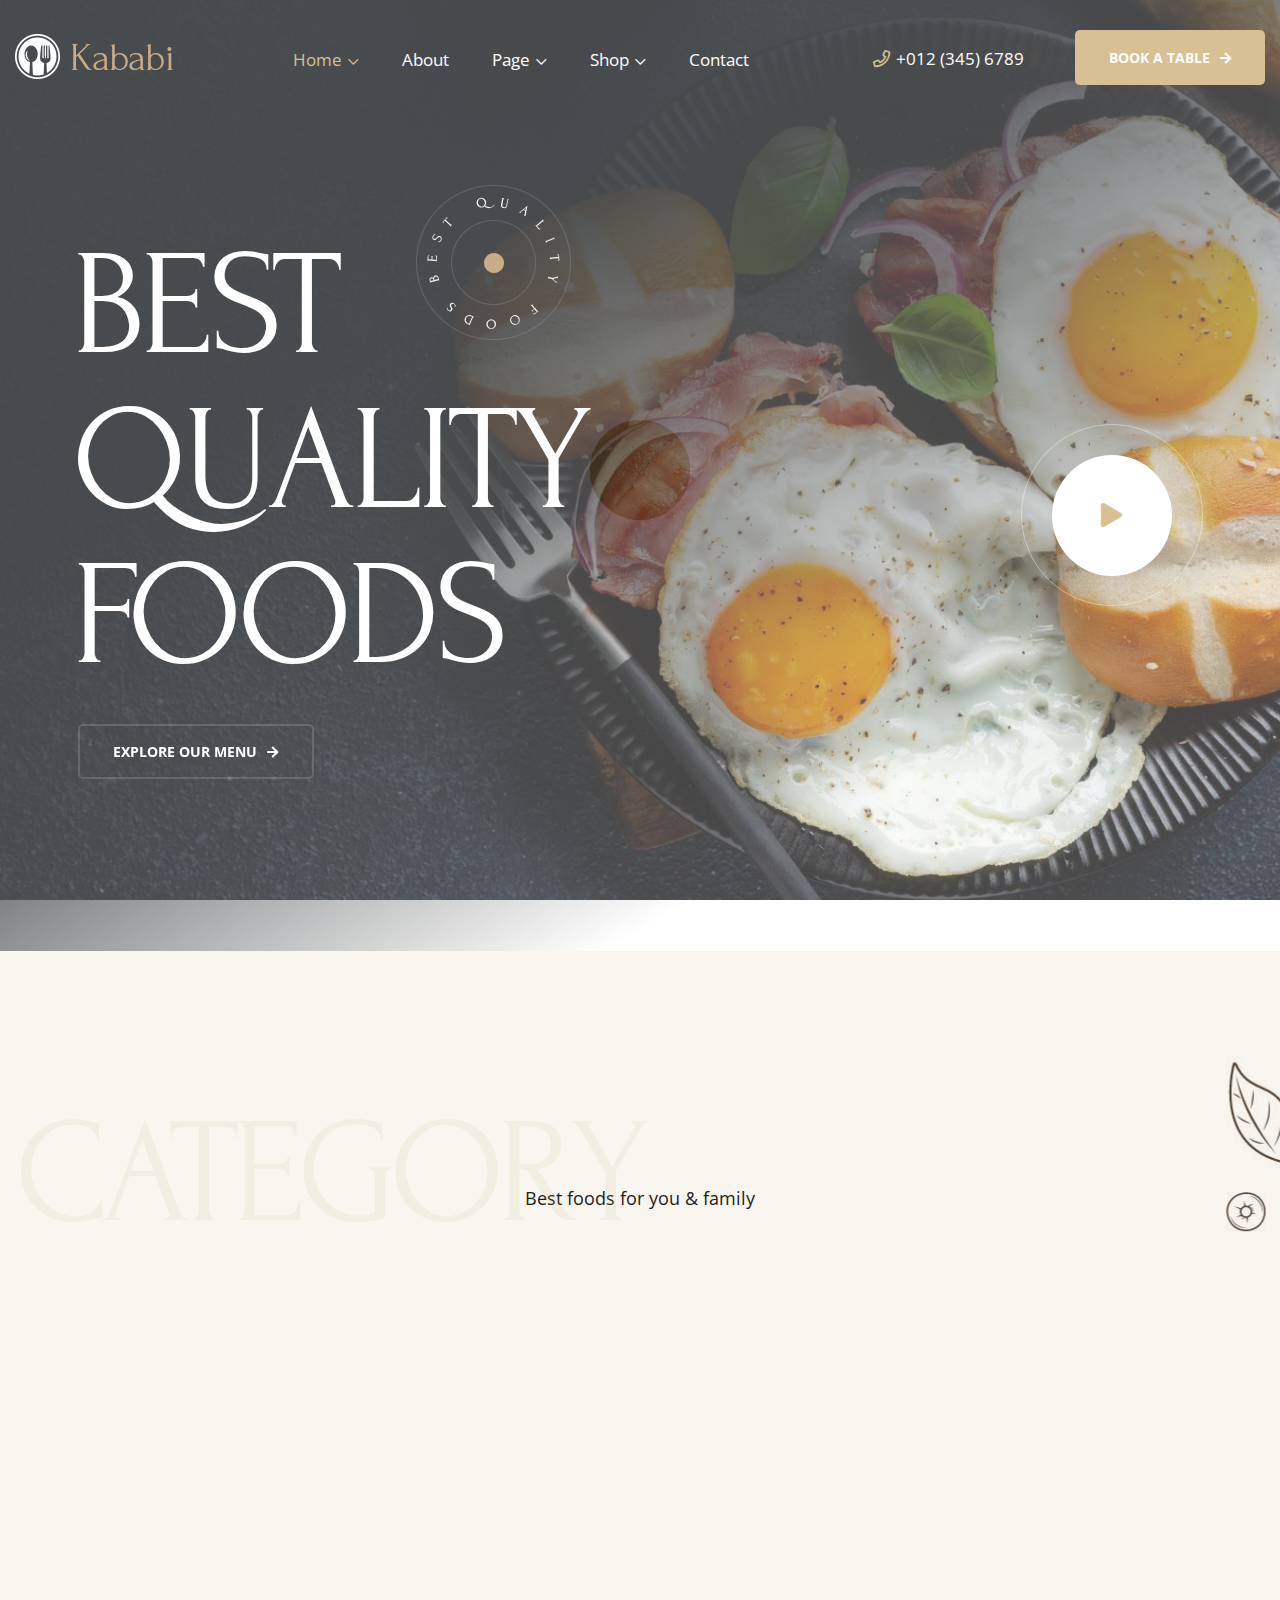
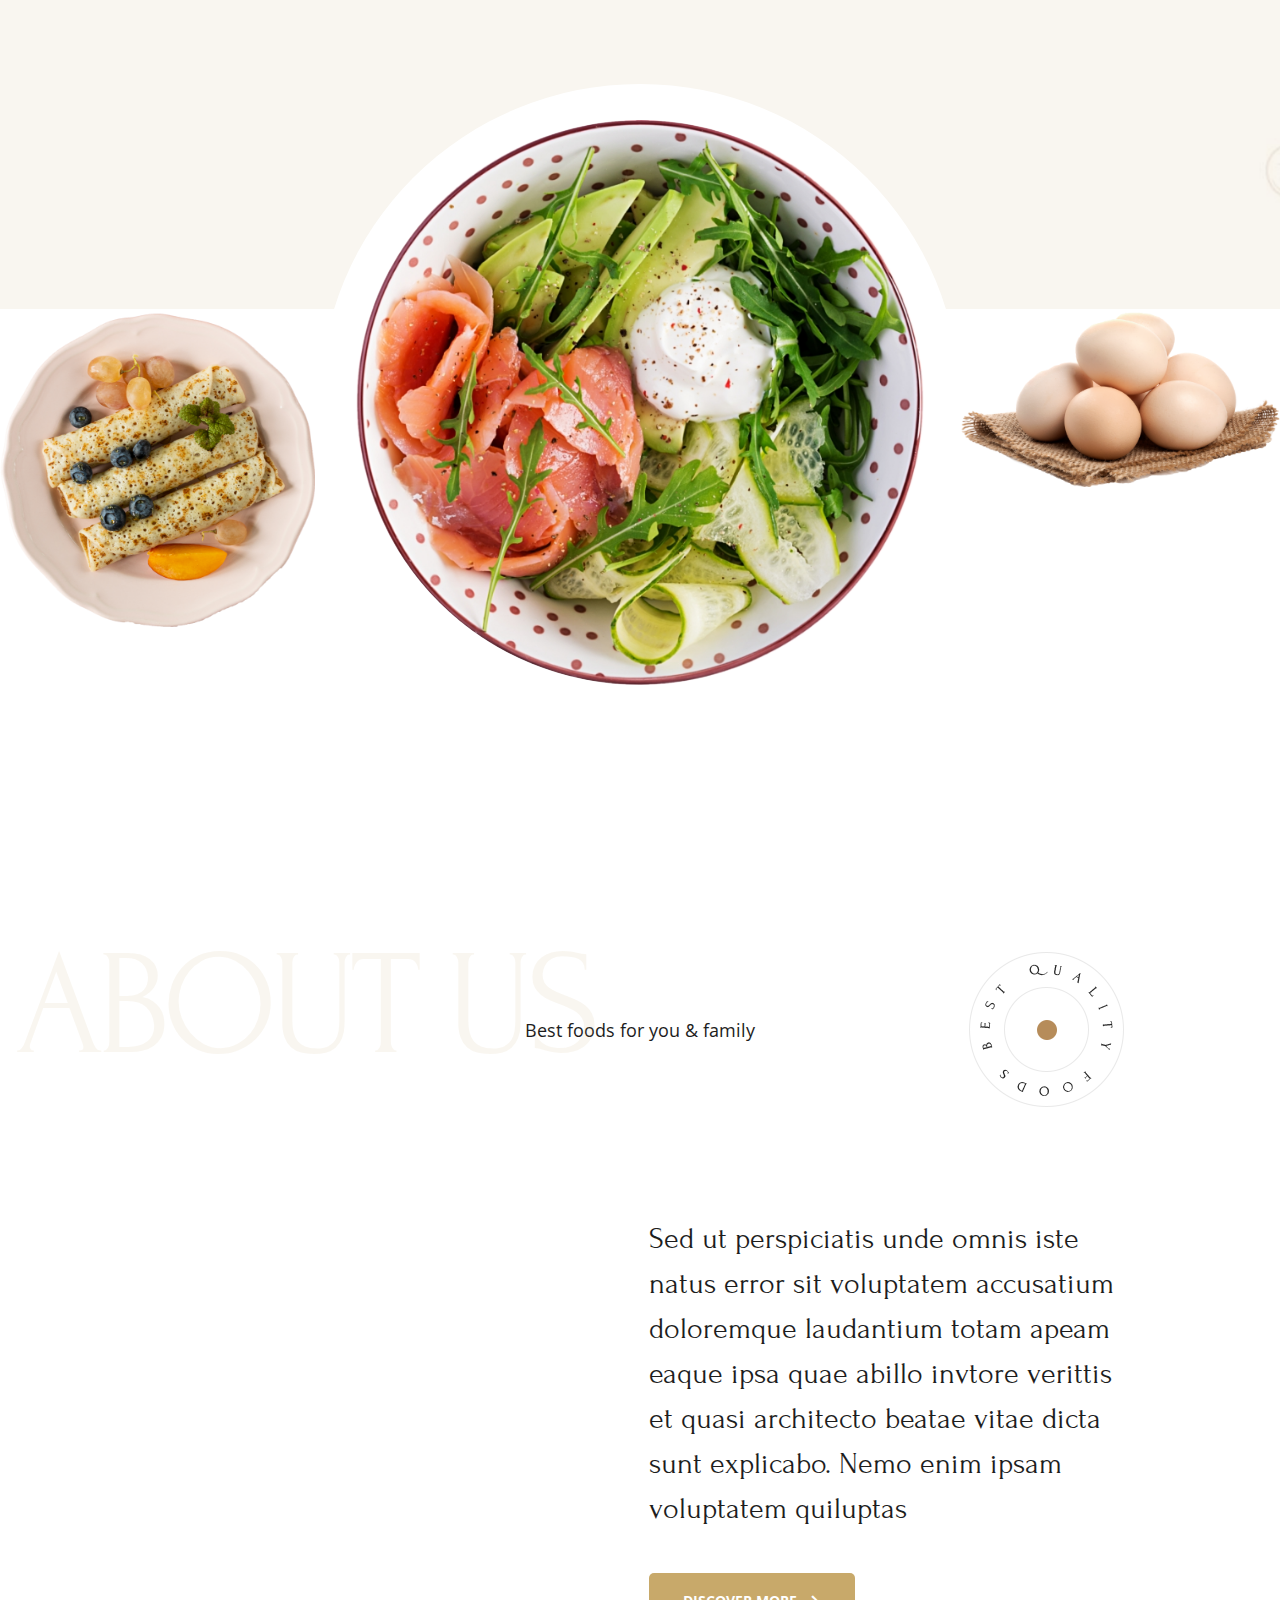
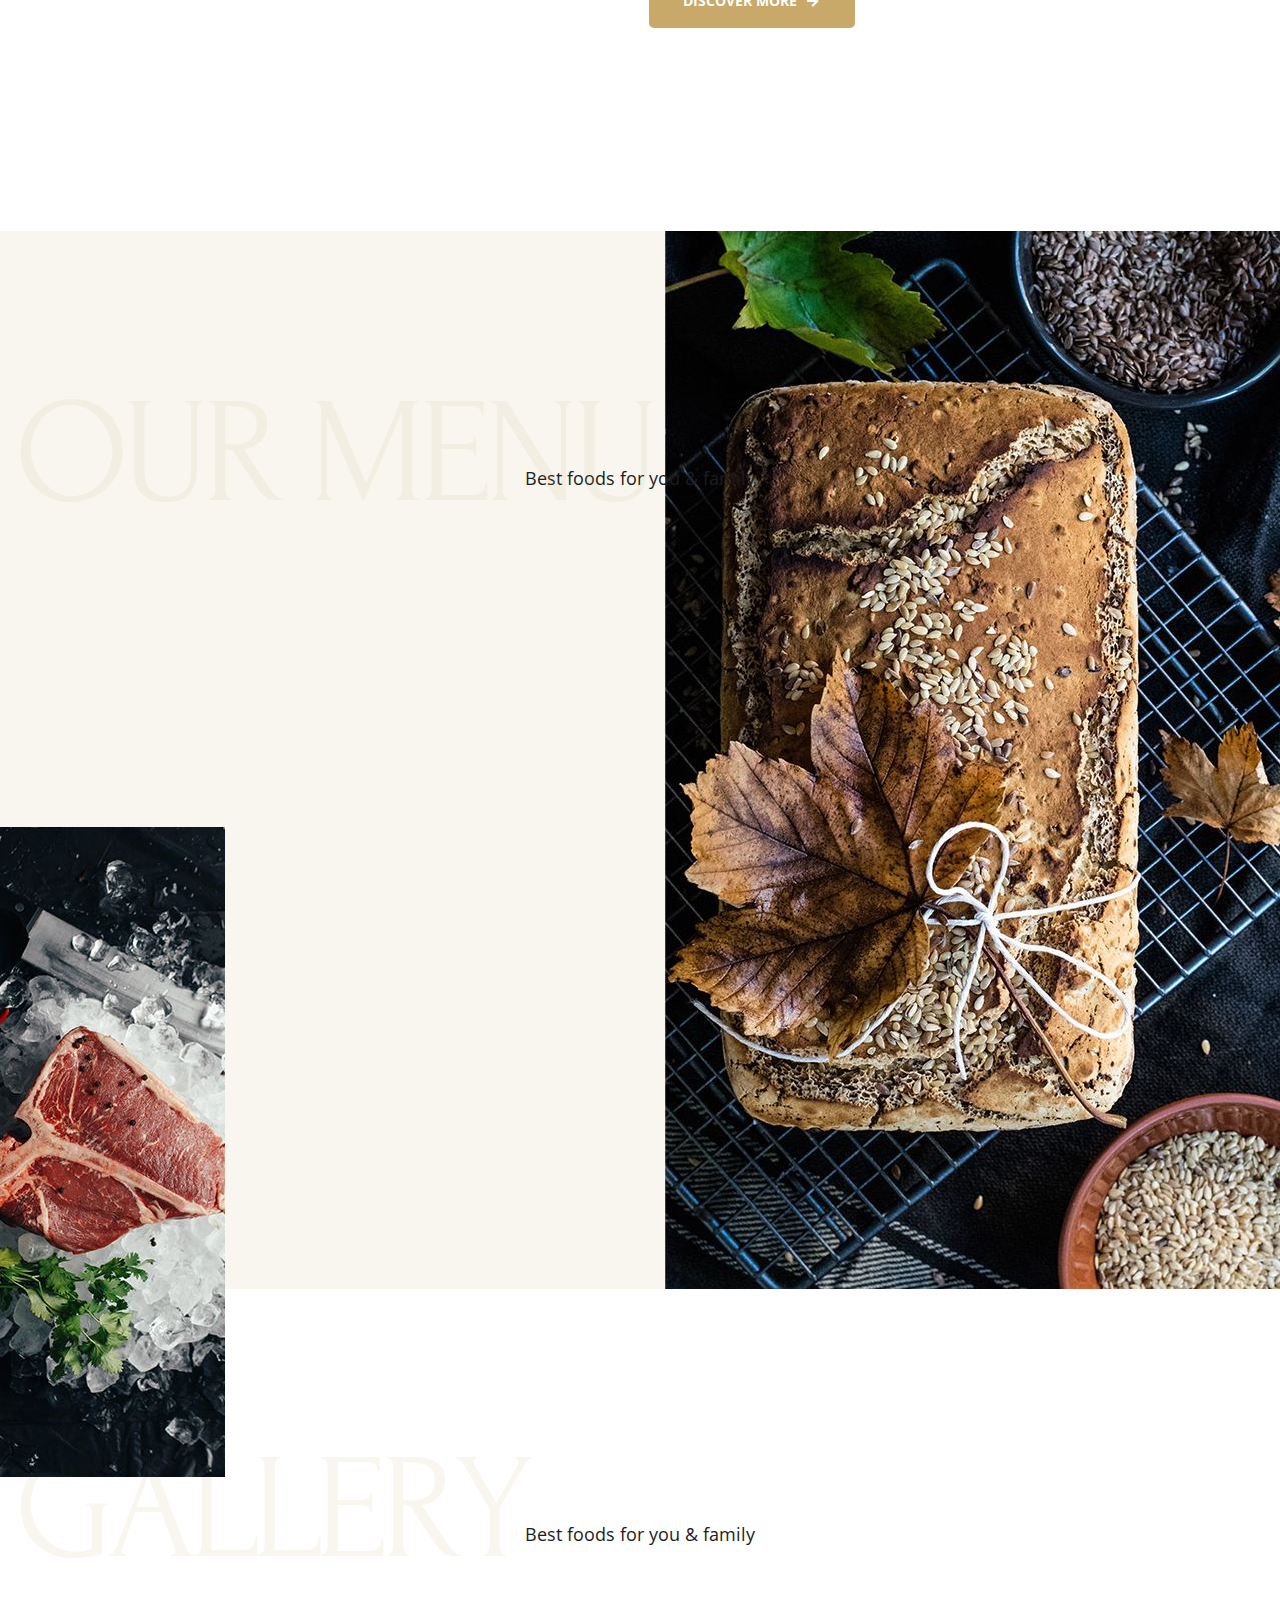
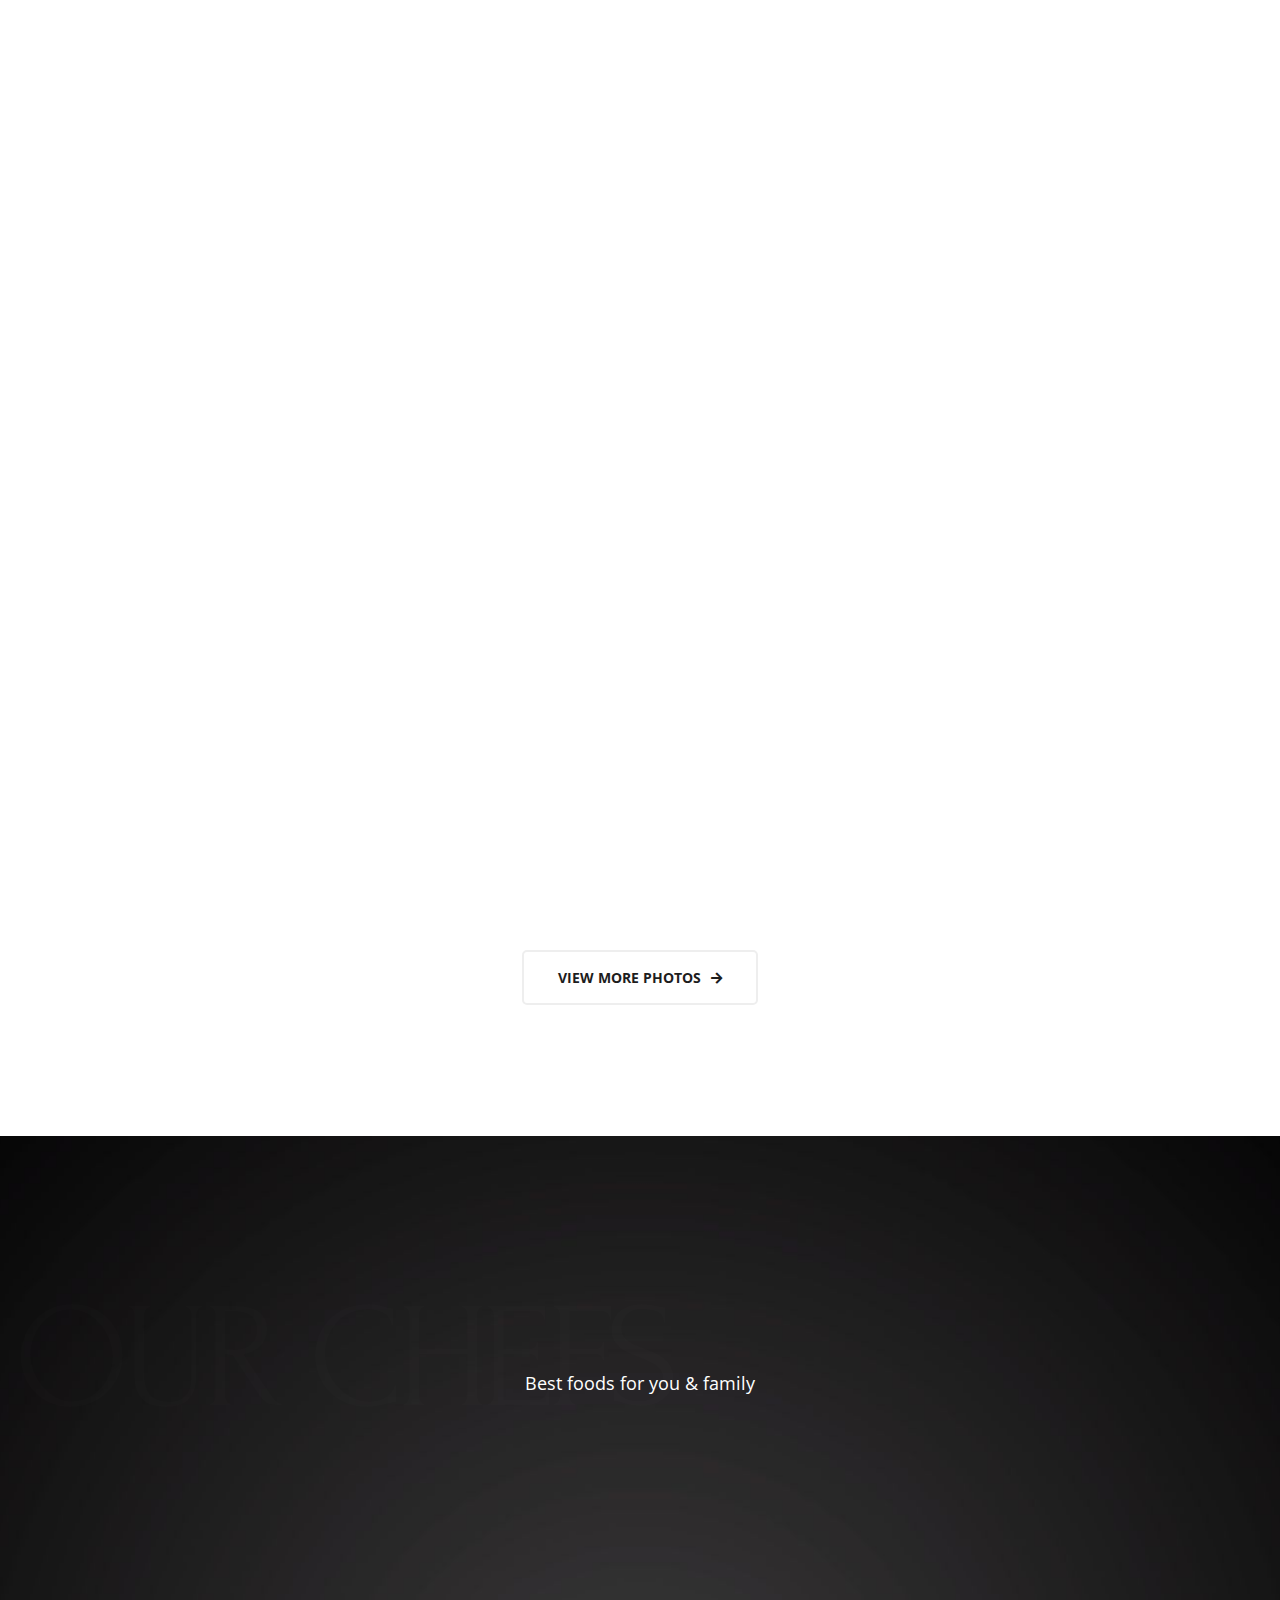
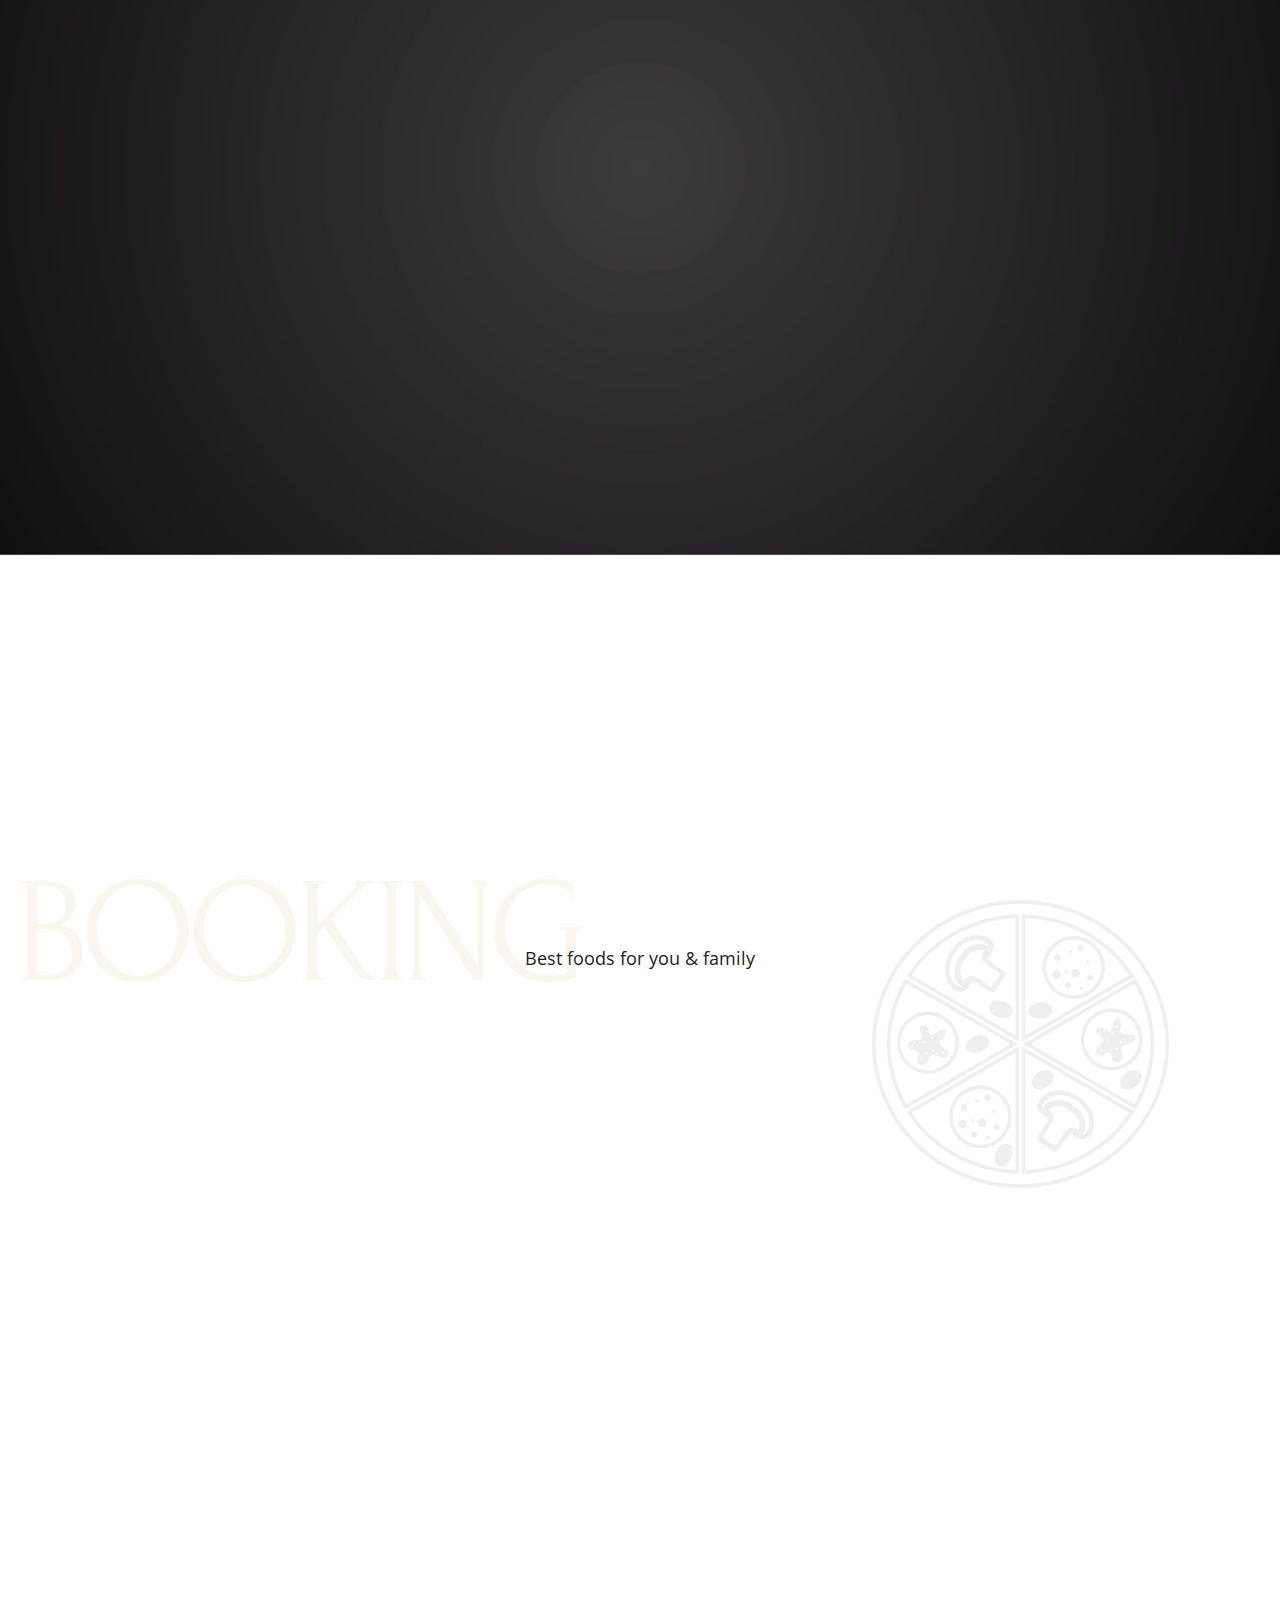
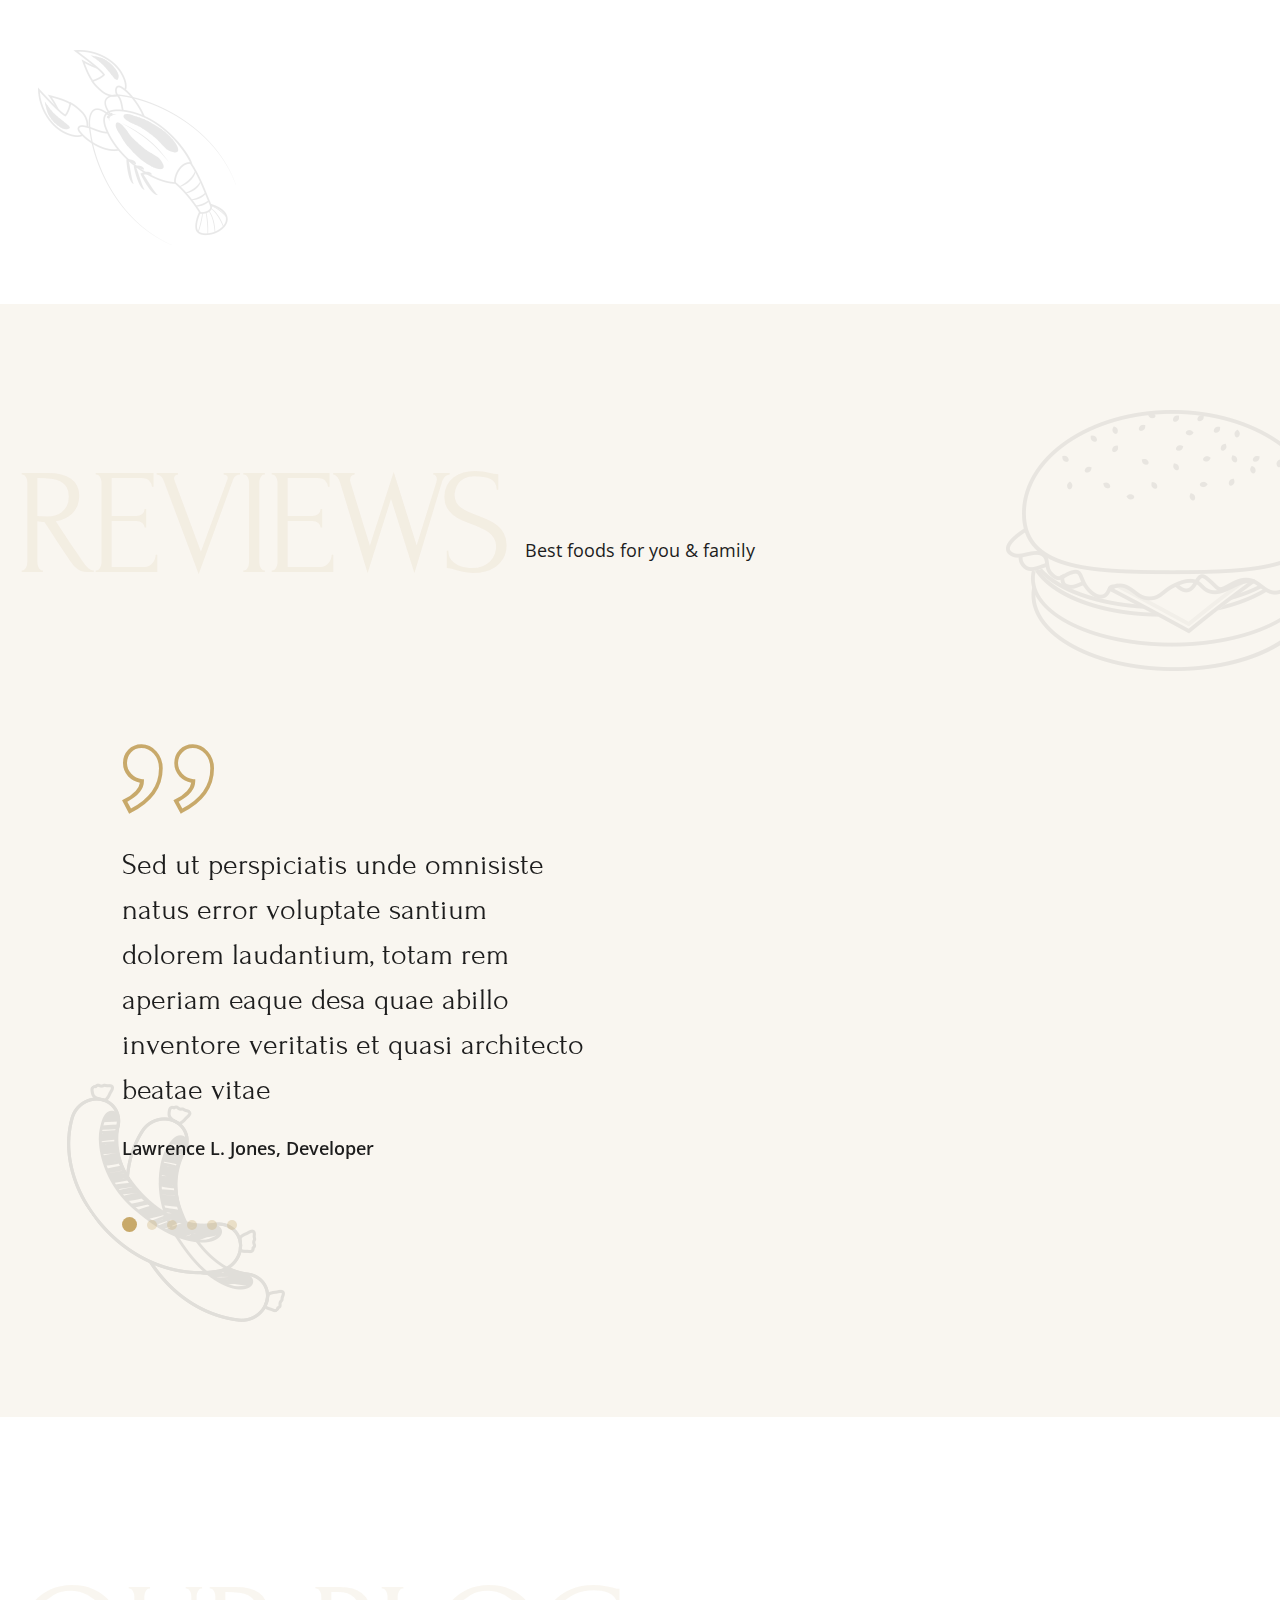
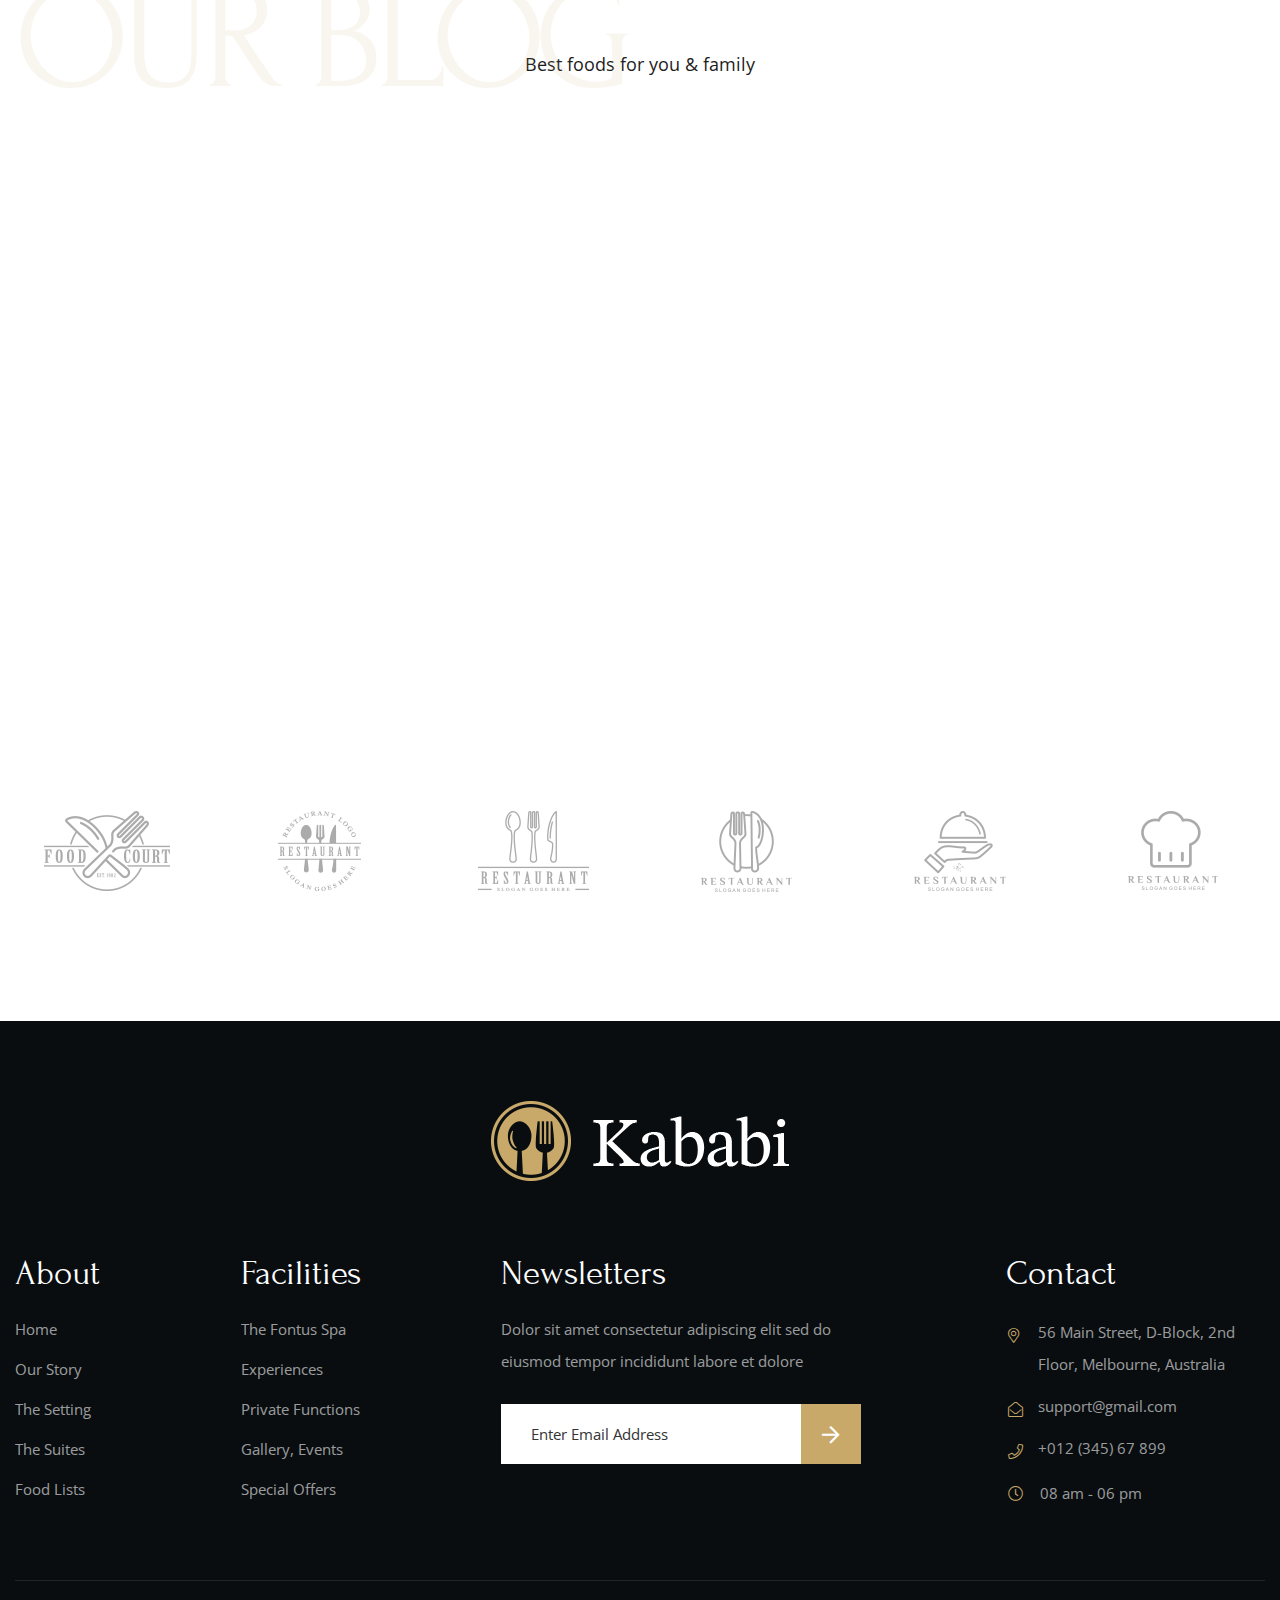
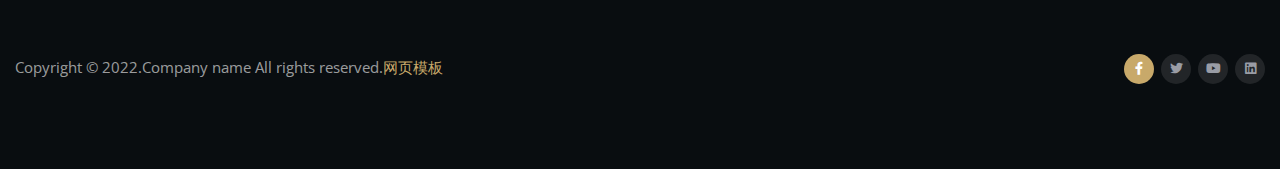
<file: gin_demo2/static/index.html>
<!DOCTYPE html>


<head>

<meta charset="utf-8">
<!--[if IE]><meta http-equiv='X-UA-Compatible' content='IE=edge,chrome=1'><![endif]-->
<title>Kababi - Restaurant HTML Template</title>
<meta name="author" content="themesflat.com">

<meta name="viewport" content="width=device-width, initial-scale=1, maximum-scale=1">

<link rel="stylesheet" type="text/css" href="static/css/style.css">


</head>
<body class="counter-scroll header-fixed">

<div id="loading-overlay">
<div class="loader"></div>
</div>
<div id="wrapper">
<div id="page" class="clearfix">
<header id="site-header">
<div id="site-header-inner" class="container-fluid">
<div class="wrap-inner flex">
<div id="site-logo" class="cleafix">
<a href="" class="logo">
<img src="static/picture/logo.png" alt="">
</a>
</div>
<div class="mobile-button">
<span></span>
</div>
<nav id="main-nav" class="main-nav">
<ul id="menu-primary-menu" class="menu">
<li class="menu-item menu-item-has-children menu-item-has-children-active current-menu-item">
<a href="#">Home</a>
<ul class="sub-menu">
<li class="menu-item current-item"><a href="">Home 1</a></li>
<li class="menu-item"><a href="home2.html">Home 2</a></li>
<li class="menu-item"><a href="home3.html">Home 3</a></li>
</ul>
</li>
<li class="menu-item ">
<a href="about.html">About</a>
</li>
<li class="menu-item menu-item-has-children ">
<a href="about.html">Page</a>
<ul class="sub-menu">
<li class="menu-item"><a href="our-chefs.html">Our Chefs</a></li>
<li class="menu-item"><a href="our-menu.html">Our Menu</a></li>
<li class="menu-item"><a href="our-menu2.html">Our Menu2</a></li>
<li class="menu-item"><a href="reservation.html">Reservation</a></li>
</ul>
</li>
<li class="menu-item menu-item-has-children">
<a href="#">Shop</a>
<ul class="sub-menu">
<li class="menu-item"><a href="our-shop.html">Our Shop</a></li>
<li class="menu-item"><a href="shop-details.html">Shop Details</a></li>
</ul>
</li>
<li class="menu-item ">
<a href="contact.html">Contact</a>
</li>
</ul>
</nav>
<div class="header-contact">
<span class="address">
+012 (345) 6789
</span>
</div>
<div class="flat-button">
<a href="reservation.html" class="tf-button color-text color-style1">book a table</a>
</div>
</div>
</div>
</header>

<section class="page-title">
<div class="slider">
<div class="img-bg2">
<img src="static/picture/img_bg2.png" alt="">
</div>
<div class="swiper-container mainslider">
<div class="swiper-wrapper">
<div class="swiper-slide">
<div class="slider-item">
<div class="container-fluid">
<div class="page-tittle-slider distance">
<div class="heading-tittle">
<h1 class="title color-style4 margin-6 margin-bt30">Best <br>Quality<br>Foods
</h1>
<div class="flat-button">
<a href="our-menu.html" class="tf-button color-text color-style2">explore our menu</a>
</div>
</div>
<div class="wrap-video">
<a href="javascript:;" class="popup-youtube">
<i class="fas fa-play"></i>
</a>
</div>
</div>
</div>
</div>
</div>
<div class="swiper-slide">
<div class="slider-item">
<div class="container-fluid">
<div class="page-tittle-slider ">
<div class="heading-tittle">
<h1 class="title color-style4 margin-6 margin-bt30">Best <br>Quality<br>Foods
</h1>
<div class="flat-button">
<a href="our-menu.html" class="tf-button color-text color-style2">explore our menu</a>
</div>
</div>
<div class="wrap-video">
<a href="javascript:;" class="popup-youtube">
<i class="fas fa-play"></i>
</a>
</div>
</div>
</div>
</div>
</div>
</div>
<div class="swiper-button-next btn-slide-next"></div>
<div class="swiper-button-prev btn-slide-prev active"></div>
</div>
</div>
</section>


<section class="tf-section wrap-category">
<div class="overlay-bg-style01"></div>
<div class="container-fluid">
<div class="row">
<div class="col-md-12 cleafix">
<div class="content-heading-wrap">
<div class="tf-heading-bg color-style1 cleafix">
<h2 class="heading-bg-style">CATEGORY</h2>
</div>
<div class="tf-heading text-center">
<h4 class="tf-title wow zoomIn animated" data-wow-delay="0.3ms" data-wow-duration="1200ms">choose your best category</h4>
<p class="tf-sub-heading">Best foods for you & family</p>
</div>
</div>
</div>
<div class="flat-tabs">
<ul class="menu-tab">
<li class="col-box col-16">
<div class="tf-icon-box tf-iconbox-category wow fadeInUp animated" data-wow-delay="0.3ms" data-wow-duration="500ms">
<div class="icon-wrap margin-bt-2">
<i class="flaticon-cheeseburger"></i>
</div>
<h6 class="heading">
Cheeseburger
</h6>
<div class="btn-icon-box">
<a class="color-style2" href="our-shop.html"><i class="fal fa-arrow-right"></i></a>
</div>
</div>
</li>
<li class="col-box col-16">
<div class="tf-icon-box tf-iconbox-category wow fadeInUp animated" data-wow-delay="0.3ms" data-wow-duration="700ms">
<div class="icon-wrap margin-bt-2">
<i class="flaticon-pizza"></i>
</div>
<h6 class="heading">
Pizza Slice
</h6>
<div class="btn-icon-box">
<a class="color-style2" href="our-shop.html"><i class="fal fa-arrow-right"></i></a>
</div>
</div>
</li>
<li class="col-box col-16 active">
<div class="tf-icon-box tf-iconbox-category wow fadeInUp animated" data-wow-delay="0.3ms" data-wow-duration="900ms">
<div class="icon-wrap margin-bt-2">
<i class="flaticon-coffee-cup"></i>
</div>
<h6 class="heading">
Coffee-Cup
</h6>
<div class="btn-icon-box">
<a class="color-style2" href="our-shop.html"><i class="fal fa-arrow-right"></i></a>
</div>
</div>
</li>
<li class="col-box col-16">
<div class="tf-icon-box tf-iconbox-category wow fadeInUp animated" data-wow-delay="0.3ms" data-wow-duration="1100ms">
<div class="icon-wrap margin-bt-2">
<i class="flaticon-chicken-leg"></i>
</div>
<h6 class="heading">
Chicken-Leg
</h6>
<div class="btn-icon-box">
<a class="color-style2" href="our-shop.html"><i class="fal fa-arrow-right"></i></a>
</div>
</div>
</li>
<li class="col-box col-16">
<div class="tf-icon-box tf-iconbox-category wow fadeInUp animated" data-wow-delay="0.3ms" data-wow-duration="1300ms">
<div class="icon-wrap margin-bt-2">
<i class="flaticon-drink"></i>
</div>
<h6 class="heading">
Energy Drink
</h6>
<div class="btn-icon-box">
<a class="color-style2" href="our-shop.html"><i class="fal fa-arrow-right"></i></a>
</div>
</div>
</li>
<li class="col-box col-16">
<div class="tf-icon-box tf-iconbox-category wow fadeInUp animated" data-wow-delay="0.3ms" data-wow-duration="1500ms">
<div class="icon-wrap margin-bt-2">
<i class="flaticon-shrimp"></i>
</div>
<h6 class="heading">
Shrimp
</h6>
<div class="btn-icon-box">
<a class="color-style2" href="our-shop.html"><i class="fal fa-arrow-right"></i></a>
</div>
</div>
</li>
</ul>
<div class="content-tab style2">
<div class="content-inner">
<div class="wrap-img-food-inner flex">
<div class="img-food-1">
<img src="static/picture/imgfood1.png" alt="images">
</div>
<div class="img-food-2">
<img class="img-style-bg" src="static/picture/imgfood2.jpg" alt="images">
</div>
<div class="img-food-3">
<img src="static/picture/imgfood3.png" alt="images">
</div>
</div>
</div>
<div class="content-inner">
<div class="wrap-img-food-inner flex">
<div class="img-food-1">
<img src="static/picture/imgfood1.png" alt="images">
</div>
<div class="img-food-2">
<img class="img-style-bg" src="static/picture/imgfood2.jpg" alt="images">
</div>
<div class="img-food-3">
<img src="static/picture/imgfood3.png" alt="images">
</div>
</div>
</div>
<div class="content-inner">
<div class="wrap-img-food-inner flex">
<div class="img-food-1">
<img src="static/picture/imgfood1.png" alt="images">
</div>
<div class="img-food-2">
<img class="img-style-bg" src="static/picture/imgfood2.jpg" alt="images">
</div>
<div class="img-food-3">
<img src="static/picture/imgfood3.png" alt="images">
</div>
</div>
</div>
<div class="content-inner">
<div class="wrap-img-food-inner flex">
<div class="img-food-1">
<img src="static/picture/imgfood1.png" alt="images">
</div>
<div class="img-food-2">
<img class="img-style-bg" src="static/picture/imgfood2.jpg" alt="images">
</div>
<div class="img-food-3">
<img src="static/picture/imgfood3.png" alt="images">
</div>
</div>
</div>
<div class="content-inner">
<div class="wrap-img-food-inner flex">
<div class="img-food-1">
<img src="static/picture/imgfood1.png" alt="images">
</div>
<div class="img-food-2">
<img class="img-style-bg" src="static/picture/imgfood2.jpg" alt="images">
</div>
<div class="img-food-3">
<img src="static/picture/imgfood3.png" alt="images">
</div>
</div>
</div>
<div class="content-inner">
<div class="wrap-img-food-inner flex">
<div class="img-food-1">
<img src="static/picture/imgfood1.png" alt="images">
</div>
<div class="img-food-2">
<img class="img-style-bg" src="static/picture/imgfood2.jpg" alt="images">
</div>
<div class="img-food-3">
<img src="static/picture/imgfood3.png" alt="images">
</div>
</div>
</div>
</div>
</div>
</div>
</div>
</section>


<section class="tf-section wrap-about-us">
<img class="iconbg_about" src="static/picture/iconbgabout.png" alt="images">
<div class="container-fluid cleafix">
<div class="row">
<div class="col-md-12 cleafix">
<div class="content-heading-wrap">
<div class="tf-heading-bg color-style1 cleafix">
<h2 class="heading-bg-style">About us</h2>
</div>
<div class="tf-heading text-center">
<h4 class="tf-title wow zoomIn animated" data-wow-delay="0.3ms" data-wow-duration="1200ms">why choose us</h4>
<p class="tf-sub-heading">Best foods for you & family</p>
</div>
</div>
</div>
<div class="col-md-6">
<div class="tf-img-about wow fadeIn animated" data-wow-delay="0.3ms" data-wow-duration="1500ms">
<img src="static/picture/img_aboutus_home1.jpg" alt="">
</div>
</div>
<div class="col-md-6 no-pd-left">
<div class="content-about-us">
<p>Sed ut perspiciatis unde omnis iste natus error sit voluptatem accusatium doloremque laudantium totam apeam eaque ipsa quae abillo invtore verittis et quasi architecto beatae vitae dicta sunt explicabo. Nemo enim ipsam
voluptatem quiluptas</p>
<div class="flat-button flat-button-style2">
<a href="about.html" class="tf-button color-style1">discover more</a>
</div>
</div>
</div>
</div>
</div>
</section>


<section class="tf-section wrap-our-menu">
<div class="overlay-bg-style01"></div>
<img class="imgbg1" src="static/picture/img2bg-our-menu.jpg" alt="images">
<img class="imgbg2" src="static/picture/imgbg-our-menu.jpg" alt="images">
<div class="container-fluid">
<div class="row">
<div class="col-md-12 cleafix">
<div class="content-heading-wrap">
<div class="tf-heading-bg color-style1 cleafix">
<h2 class="heading-bg-style">our menu</h2>
</div>
<div class="tf-heading text-center">
<h4 class="tf-title wow zoomIn animated" data-wow-delay="0.3ms" data-wow-duration="1200ms">Try Our Special Offers</h4>
<p class="tf-sub-heading">Best foods for you & family</p>
</div>
</div>
</div>
<div class="col-md-6">
<div class="our-menu-box mb">
<div class="our-menu-item active wow fadeInUp animated" data-wow-delay="0.2ms" data-wow-duration="1200ms">
<div class="content-menu-item">
<h4 class="heading">Raw Scallops From Erquy</h4>
<div class="sub-heading">Candied Jerusalem artichokes, truffle</div>
</div>
<div class="pricing-menu-item"><span>$89</span></div>
</div>
</div>
<div class="our-menu-box mb">
<div class="our-menu-item wow fadeInUp animated" data-wow-delay="0.3ms" data-wow-duration="1300ms">
<div class="content-menu-item">
<h4 class="heading">Celeriac and Truffle Ravioli</h4>
<div class="sub-heading">Roasted langoustine, consommé</div>
</div>
<div class="pricing-menu-item"><span>$89</span></div>
</div>
</div>
<div class="our-menu-box mb">
<div class="our-menu-item wow fadeInUp animated" data-wow-delay="0.4ms" data-wow-duration="1400ms">
<div class="content-menu-item">
<h4 class="heading">Cod Filet Cooked on One Side</h4>
<div class="sub-heading">Chorizo, chickpea espuma, pequillos</div>
</div>
<div class="pricing-menu-item"><span>$89</span></div>
</div>
</div>
<div class="our-menu-box mb">
<div class="our-menu-item wow fadeInUp animated" data-wow-delay="0.5ms" data-wow-duration="1500ms">
<div class="content-menu-item">
<h4 class="heading">Sea Bass Ceviche</h4>
<div class="sub-heading">Avocado, butternut, lime</div>
</div>
<div class="pricing-menu-item"><span>$89</span></div>
</div>
</div>
</div>
<div class="col-md-6">
<div class="our-menu-box mb">
<div class="our-menu-item wow fadeInUp animated" data-wow-delay="0.2ms" data-wow-duration="1200ms">
<div class="content-menu-item">
<h4 class="heading">Corrèze Pan-seared Veal Liver</h4>
<div class="sub-heading">Olive oil mashed potato, onion jus</div>
</div>
<div class="pricing-menu-item"><span>$89</span></div>
</div>
</div>
<div class="our-menu-box mb">
<div class="our-menu-item wow fadeInUp animated" data-wow-delay="0.3ms" data-wow-duration="1300ms">
<div class="content-menu-item">
<h4 class="heading">Grilled Veal Filet Mignon</h4>
<div class="sub-heading">Pumpkin, endives with hazelnuts</div>
</div>
<div class="pricing-menu-item"><span>$89</span></div>
</div>
</div>
<div class="our-menu-box mb">
<div class="our-menu-item wow fadeInUp animated" data-wow-delay="0.4ms" data-wow-duration="1400ms">
<div class="content-menu-item">
<h4 class="heading">Tender Octopus and Fennel</h4>
<div class="sub-heading">Citrus, wild rocket condiment</div>
</div>
<div class="pricing-menu-item"><span>$89</span></div>
</div>
</div>
<div class="our-menu-box mb">
<div class="our-menu-item wow fadeInUp animated" data-wow-delay="0.5ms" data-wow-duration="1500ms">
<div class="content-menu-item">
<h4 class="heading">Viennese Veal Cutlet</h4>
<div class="sub-heading">Ricotta and spinach gnocchi, Caccio de Pepe</div>
</div>
<div class="pricing-menu-item"><span>$89</span></div>
</div>
</div>
</div>
</div>
</div>
</section>

<section class="tf-section wrap-gallery">
<div class="container-fluid">
<div class="row">
<div class="col-md-12 cleafix">
<div class="content-heading-wrap">
<div class="tf-heading-bg color-style1 cleafix">
<h2 class="heading-bg-style">GALLERY</h2>
</div>
<div class="tf-heading text-center">
<h4 class="tf-title wow zoomIn animated" data-wow-delay="0.3ms" data-wow-duration="1200ms">RESTAURANTS PHOTO GALLERY</h4>
<p class="tf-sub-heading">Best foods for you & family</p>
</div>
</div>
</div>
</div>
<div class="row">
<div class="col-box col-50">
<div class="gallery-box h-100 wow zoomIn animated" data-wow-delay="0.3ms" data-wow-duration="1000ms">
<div class="hover-effect active h-100">
<div class="image h-100">
<img src="static/picture/img1gallerybox.jpg" alt="">
</div>
<div class="content-box">
<div class="icon">
<a href="our-shop.html"><i class="fal fa-arrow-right"></i></a>
</div>
<div class="content">
<h4 class="heading letter-spacing-1">
<a href="our-shop.html">Family Package Dish</a>
</h4>
<div class="sub-heading">
Popular Food Package
</div>
</div>
</div>
</div>
</div>
</div>
<div class="col-box col-25">
<div class="gallery-box  h-100 wow zoomIn animated" data-wow-delay="0.3ms" data-wow-duration="1000ms">
<div class="hover-effect h-100">
<div class="image h-100">
<img src="static/picture/img2gallerybox.jpg" alt="">
</div>
<div class="content-box">
<div class="icon">
<a href="our-shop.html"><i class="fal fa-arrow-right"></i></a>
</div>
<div class="content">
<h4 class="heading letter-spacing-1">
<a href="our-shop.html">Family Package Dish</a>
</h4>
<div class="sub-heading">
Popular Food Package
</div>
</div>
</div>
</div>
</div>
</div>
<div class="col-box col-25">
<div class="gallery-box h-100 wow zoomIn animated" data-wow-delay="0.3ms" data-wow-duration="1000ms">
<div class="hover-effect h-100">
<div class="image h-100">
<img src="static/picture/img3gallerybox.jpg" alt="">
</div>
<div class="content-box">
<div class="icon">
<a href="our-shop.html"><i class="fal fa-arrow-right"></i></a>
</div>
<div class="content">
<h4 class="heading letter-spacing-1">
<a href="our-shop.html">Family Package Dish</a>
</h4>
<div class="sub-heading">
Popular Food Package
</div>
</div>
</div>
</div>
</div>
</div>
<div class="col-box col-25">
<div class="gallery-box h-100 wow zoomIn animated" data-wow-delay="0.3ms" data-wow-duration="1000ms">
<div class="hover-effect h-100">
<div class="image h-100">
<img src="static/picture/img4gallerybox.jpg" alt="">
</div>
<div class="content-box">
<div class="icon">
<a href="our-shop.html"><i class="fal fa-arrow-right"></i></a>
</div>
<div class="content">
<h4 class="heading letter-spacing-1">
<a href="our-shop.html">Family Package Dish</a>
</h4>
<div class="sub-heading">
Popular Food Package
</div>
</div>
</div>
</div>
</div>
</div>
<div class="col-box col-25">
<div class="gallery-box h-100 wow zoomIn animated" data-wow-delay="0.3ms" data-wow-duration="1000ms">
<div class="hover-effect h-100">
<div class="image h-100">
<img src="static/picture/img5gallerybox.jpg" alt="">
</div>
<div class="content-box">
<div class="icon">
<a href="our-shop.html"><i class="fal fa-arrow-right"></i></a>
</div>
<div class="content">
<h4 class="heading letter-spacing-1">
<a href="our-shop.html">Family Package Dish</a>
</h4>
<div class="sub-heading">
Popular Food Package
</div>
</div>
</div>
</div>
</div>
</div>
<div class="col-box col-50">
<div class="gallery-box h-100 wow zoomIn animated" data-wow-delay="0.3ms" data-wow-duration="1000ms">
<div class="hover-effect h-100">
<div class="image h-100">
<img src="static/picture/img6gallerybox.jpg" alt="">
</div>
<div class="content-box">
<div class="icon">
<a href="our-shop.html"><i class="fal fa-arrow-right"></i></a>
</div>
<div class="content">
<h4 class="heading letter-spacing-1">
<a href="our-shop.html">Family Package Dish</a>
</h4>
<div class="sub-heading">
Popular Food Package
</div>
</div>
</div>
</div>
</div>
</div>
</div>
<div class="flat-button box-center">
<a href="our-shop.html" class="tf-button color-style3">view more photos</a>
</div>
</div>
</section>


<section class="tf-section wrap-our-chefs bg-wrap-style2">
<div class="container-fluid">
<div class="row">
<div class="col-md-12 cleafix">
<div class="content-heading-wrap">
<div class="tf-heading-bg cleafix">
<h2 class="heading-bg-style ">our Chefs</h2>
</div>
<div class="tf-heading text-center">
<h4 class="tf-title color-white wow zoomIn animated" data-wow-delay="0.3ms" data-wow-duration="1200ms">meet professional Chefs</h4>
<p class="tf-sub-heading color-white">Best foods for you & family</p>
</div>
</div>
</div>
<div class="col-md-3">
<div class="team-box wow fadeInUp animated" data-wow-delay="0.2ms" data-wow-duration="1500ms">
<div class="team-hover">
<div class="image">
<img src="static/picture/img1team.jpg" alt="">
</div>
<div class="content">
<h6 class="heading color-white">Thomas A. Peachey
</h6>
<div class="sub-heading color-white">
Main Chefs
</div>
<ul class="widget widget_socials">
<li><a href="#" class="active"><i class="fab fa-facebook-f"></i></a></li>
<li><a href="#"><i class="fab fa-twitter"></i></a></li>
<li><a href="#"><i class="fab fa-youtube"></i></a></li>
<li><a href="#"><i class="fab fa-linkedin"></i></a></li>
</ul>
</div>
</div>
</div>
</div>
<div class="col-md-3">
<div class="team-box wow fadeInUp animated" data-wow-delay="0.3ms" data-wow-duration="1500ms">
<div class="team-hover">
<div class="image">
<img src="static/picture/img2team.jpg" alt="">
</div>
<div class="content">
<h6 class="heading color-white">Thomas A. Peachey
</h6>
<div class="sub-heading color-white">
Main Chefs
</div>
<ul class="widget widget_socials">
<li><a href="#" class="active"><i class="fab fa-facebook-f"></i></a></li>
<li><a href="#"><i class="fab fa-twitter"></i></a></li>
<li><a href="#"><i class="fab fa-youtube"></i></a></li>
<li><a href="#"><i class="fab fa-linkedin"></i></a></li>
</ul>
</div>
</div>
</div>
</div>
<div class="col-md-3">
<div class="team-box wow fadeInUp animated" data-wow-delay="0.2ms" data-wow-duration="1500ms">
<div class="team-hover">
<div class="image">
<img src="static/picture/img3team.jpg" alt="">
</div>
<div class="content">
<h6 class="heading color-white">Thomas A. Peachey
</h6>
<div class="sub-heading color-white">
Main Chefs
</div>
<ul class="widget widget_socials">
<li><a href="#" class="active"><i class="fab fa-facebook-f"></i></a></li>
<li><a href="#"><i class="fab fa-twitter"></i></a></li>
<li><a href="#"><i class="fab fa-youtube"></i></a></li>
<li><a href="#"><i class="fab fa-linkedin"></i></a></li>
</ul>
</div>
</div>
</div>
</div>
<div class="col-md-3">
<div class="team-box wow fadeInUp animated" data-wow-delay="0.3ms" data-wow-duration="1500ms">
<div class="team-hover">
<div class="image">
<img src="static/picture/img4team.jpg" alt="">
</div>
<div class="content">
<h6 class="heading color-white">Thomas A. Peachey
</h6>
<div class="sub-heading color-white">
Main Chefs
</div>
<ul class="widget widget_socials">
<li class="delay1"><a href="#" class="active"><i class="fab fa-facebook-f"></i></a></li>
<li class="delay2"><a href="#"><i class="fab fa-twitter"></i></a></li>
<li class="delay3"><a href="#"><i class="fab fa-youtube"></i></a></li>
<li class="delay4"><a href="#"><i class="fab fa-linkedin"></i></a></li>
</ul>
</div>
</div>
</div>
</div>
</div>
</div>
</section>

<section class="counter-chefs">
<div class="container-fluid">
<div class="row">
<div class="wrap-counter wow fadeInUp animated" data-wow-delay="0.3ms" data-wow-duration="1500ms">
<div class="overlay-counter"></div>
<div class="col-box col-25">
<div class="box box-countter-chefs text-center padding-right-24">
<div class="wrap-icon">
<i class="flaticon-chef"></i>
</div>
<div class="countter-box">
<h6 class="heading">Professional Chefs</h6>
<span class="number" data-from="0" data-to="309" data-speed="2500" data-inviewport="yes">309</span>
</div>
</div>
</div>
<div class="col-box col-25">
<div class="box box-countter-chefs text-center padding-right-38">
<div class="wrap-icon">
<i class="flaticon-fast-food"></i>
</div>
<div class="countter-box">
<h6 class="heading">Items Of Foods</h6>
<span class="number" data-from="0" data-to="453" data-speed="2500" data-inviewport="yes">453</span>
</div>
</div>
</div>
<div class="col-box col-25">
<div class="box box-countter-chefs text-center padding-right-38">
<div class="wrap-icon">
<i class="flaticon-fork"></i>
</div>
<div class="countter-box">
<h6 class="heading">Years Of Experience</h6>
<span class="number" data-from="0" data-to="64" data-speed="2500" data-inviewport="yes">64</span><span class="sub-number">+</span>
</div>
</div>
</div>
<div class="col-box col-25 no-pd-right">
<div class="box box-countter-chefs text-center padding-left-9">
<div class="wrap-icon">
<i class="flaticon-pizza-1"></i>
</div>
<div class="countter-box">
<h6 class="heading">Saticfied Customers</h6>
<span class="number" data-from="0" data-to="302" data-speed="2500" data-inviewport="yes">302</span>
</div>
</div>
</div>
</div>
</div>
</div>
</section>

<section class="tf-section wrap-booking">
<img class="icon-style1" src="static/picture/iconbg11.png" alt="images">
<img class="icon-style2" src="static/picture/iconbg21.png" alt="images">
<div class="container-fluid">
<div class="row">
<div class="col-md-12 cleafix">
<div class="content-heading-wrap">
<div class="tf-heading-bg cleafix">
<h2 class="heading-bg-style ">booking</h2>
</div>
<div class="tf-heading text-center">
<h4 class="tf-title wow zoomIn animated" data-wow-delay="0.3ms" data-wow-duration="1200ms">booking your favorite table</h4>
<p class="tf-sub-heading">Best foods for you & family</p>
</div>
 </div>
</div>
<div class="col-md-12 cleafix">
<div class="image-form-booking flex">
<div class="image wow slideInLeft animated" data-wow-delay="0.3ms" data-wow-duration="1500ms">
<img src="static/picture/img01booking.jpg" alt="images">
</div>
<div class="wrap-form bg-style2 wow slideInRight animated" data-wow-delay="0.3ms" data-wow-duration="1500ms">
<h5 class="heading color-style3 margin-bt-1">
Booking Table In Online
</h5>
<div class="sub-heading color-style2 margin-bt30">
Fillup the input options
</div>
<form action="contact/contact-process.php" method="post" id="commentform" class="comment-form" novalidate="novalidate">
<fieldset class="select">
<select name="persons" id="persons" required="">
<option value="">Persons</option>
<option value="Persons 01">01 Persons</option>
<option value="Persons 01">02 Persons</option>
<option value="Persons 01">05 Persons</option>
<option value="Persons 01">10 Persons</option>
</select>
</fieldset>
<fieldset class="email-wrap">
<input type="email" id="email" placeholder="Email Address" class="tb-my-input" name="email" tabindex="1" value="" aria-required="true" required="">
</fieldset>
<fieldset class="select">
<select name="date-booking" id="date-booking" required="">
<option value="">Choose Date</option>
<option value="Persons 01">28//07/2021</option>
<option value="Persons 01">02//8/2021</option>
</select>
</fieldset>
<fieldset class="select">
<select name="time-booking" id="time-booking" required="">
<option value="">Select Time</option>
<option value="Persons 01">15h-17h</option>
<option value="Persons 01">16h30-17h30</option>
</select>
</fieldset>
<fieldset class="phone-wrap">
<input type="number" id="phone" placeholder="Phone Number" class="tb-my-input" name="phone" tabindex="2" value="" aria-required="true" required="">
</fieldset>
<div class="btn-submit ">
<button id="comment-reply" name="submit" class="tf-button color-text color-style1" type="submit">
booking now
</button>
</div>
</form>
</div>
</div>
</div>
</div>
</div>
</section>

<section class="tf-section wrap-testimonials bg-style2">
<img class="icon-bg1" src="static/picture/iconbg1.png" alt="images">
<img class="icon-bg2" src="static/picture/iconbg2.png" alt="images">
<div class="container-fluid">
<div class="row">
<div class="col-md-12 cleafix">
<div class="content-heading-wrap">
<div class="tf-heading-bg cleafix">
<h2 class="heading-bg-style ">reviews</h2>
</div>
<div class="tf-heading text-center">
<h4 class="tf-title wow zoomIn animated" data-wow-delay="0.3ms" data-wow-duration="1200ms">Our Customers fedback</h4>
<p class="tf-sub-heading">Best foods for you & family</p>
</div>
</div>
</div>
<div class="col-md-6">
<div class="wrap-testimonials-slider">
<div class="swiper-container carousel">
<div class="swiper-wrapper">
<div class="swiper-slide">
<div class="slider-item testimonials-style">
<span class="flaticon-quotation"></span>
<p>Sed ut perspiciatis unde omnisiste
natus error voluptate santium dolorem
laudantium, totam rem aperiam eaque
desa quae abillo inventore veritatis et quasi architecto beatae vitae</p>
<div class="name-position">
Lawrence L. Jones, Developer
</div>
</div>
</div>
<div class="swiper-slide">
<div class="slider-item testimonials-style">
<span class="flaticon-quotation"></span>
<p>Sed ut perspiciatis unde omnisiste
natus error voluptate santium dolorem
laudantium, totam rem aperiam eaque
desa quae abillo inventore veritatis et quasi architecto beatae vitae</p>
<div class="name-position">
Lawrence L. Jones, Developer
</div>
</div>
</div>
</div>
<div class="swiper-pagination"></div>
</div>
</div>
</div>
<div class="col-md-6">
<div class="image-testimonials">
<div class="image wow fadeIn animated" data-wow-delay="0.3ms" data-wow-duration="1500ms">
<img src="static/picture/imgtestimonialhome1.jpg" alt="images">
</div>
</div>
</div>
</div>
</div>
</section>


<section class="tf-section tf-blog">
<div class="container-fluid">
<div class="row">
<div class="col-md-12 cleafix">
<div class="content-heading-wrap">
<div class="tf-heading-bg cleafix">
<h2 class="heading-bg-style ">Our blog</h2>
</div>
<div class="tf-heading text-center">
<h4 class="tf-title wow zoomIn animated" data-wow-delay="0.3ms" data-wow-duration="1200ms">latest news & blog</h4>
<p class="tf-sub-heading">Best foods for you & family</p>
</div>
</div>
</div>
<div class="col-md-12">
<div class="swiper-container carousel-3">
<div class="swiper-wrapper">
<div class="swiper-slide">
<div class="slider-item ">
<div class="post wow fadeIn animated" data-wow-delay="0.3ms" data-wow-duration="1500ms">
<div class="featured-post">
<img src="static/picture/img1blohhome01.jpg" alt="images">
</div>
<div class="content-post bg-blog">
<ul class="meta-post">
<li class="author"><a href="shop-details.html">By Williamson</a></li>
<li class="date"><a href="shop-details.html">25 Aug 2021</a></li>
</ul>
<h6 class="title">
<a href="shop-details.html">
How To Run A UX Audit For Major EdTech Platform Case Study
</a>
</h6>
 <div class="btn-blog">
<a href="shop-details.html" class="tf-button color-style color-style4">read more</a>
</div>
</div>
</div>
</div>
</div>
<div class="swiper-slide">
<div class="slider-item ">
<div class="post wow fadeIn animated" data-wow-delay="0.3ms" data-wow-duration="1500ms">
<div class="featured-post">
<img src="static/picture/img2blohhome01.jpg" alt="images">
</div>
<div class="content-post bg-blog">
<ul class="meta-post">
<li class="author"><a href="shop-details.html">By Williamson</a></li>
<li class="date"><a href="shop-details.html">25 Aug 2021</a></li>
</ul>
<h6 class="title">
<a href="shop-details.html">
Designing With Code A Modern Approach To Development
</a>
</h6>
<div class="btn-blog active">
<a href="shop-details.html" class="tf-button color-style color-style4">read more</a>
</div>
</div>
</div>
</div>
</div>
<div class="swiper-slide">
<div class="slider-item ">
<div class="post wow fadeIn animated" data-wow-delay="0.3ms" data-wow-duration="1500ms">
<div class="featured-post">
<img src="static/picture/img3blohhome01.jpg" alt="images">
</div>
<div class="content-post bg-blog">
<ul class="meta-post">
<li class="author"><a href="shop-details.html">By Williamson</a></li>
<li class="date"><a href="shop-details.html">25 Aug 2021</a></li>
</ul>
<h6 class="title">
<a href="shop-details.html">
How To Run A UX Audit For Major EdTech Platform Case Study
</a>
</h6>
<div class="btn-blog">
<a href="shop-details.html" class="tf-button color-style color-style4">read more</a>
</div>
 </div>
</div>
</div>
</div>
</div>
</div>
</div>
</div>
</div>
</section>

<section class="tf-section wrap-brand">
<div class="container-fluid">
<div class="row">
<div class="col-md-12">
<div class="swiper-container carousel-4">
<div class="swiper-wrapper">
<div class="swiper-slide">
<div class="slider-item img-brand">
<a href="home2.html">
<img class="img2" src="static/picture/imgbrand1.png" alt="images">
</a>
</div>
</div>
<div class="swiper-slide">
<div class="slider-item img-brand">
<a href="home2.html">
<img class="img2" src="static/picture/imgbrand2.png" alt="images">
</a>
</div>
</div>
<div class="swiper-slide">
<div class="slider-item img-brand">
<a href="home2.html">
<img class="img2" src="static/picture/imgbrand3.png" alt="images">
</a>
</div>
</div>
<div class="swiper-slide">
<div class="slider-item img-brand">
<a href="home2.html">
<img class="img2" src="static/picture/imgbrand4.png" alt="images">
</a>
</div>
</div>
<div class="swiper-slide">
<div class="slider-item img-brand">
<a href="home2.html">
<img class="img2" src="static/picture/imgbrand5.png" alt="images">
</a>
</div>
</div>
<div class="swiper-slide">
<div class="slider-item img-brand">
<a href="home2.html">
<img class="img2" src="static/picture/imgbrand6.png" alt="images">
</a>
</div>
</div>
</div>
</div>
</div>
</div>
</div>
</section>


<footer id="footer" class="footer-style01">
<div class="container-fluid">
<div class="row">
<div class="col-md-12">
<div id="site-logo-2" class="logo-footer">
<a href=""><img src="static/picture/logo2.png" alt="images"></a>
</div>
</div>
<div class="col-md-2">
<div class="widget widget-link widget-footer">
<h4 class="widget-title">About</h4>
<ul class="widget-list">
<li><a href="">Home</a></li>
<li><a href="about.html">Our Story</a></li>
<li><a href="#">The Setting</a></li>
<li><a href="#">The Suites</a></li>
<li><a href="our-menu.html">Food Lists</a></li>
</ul>
</div>
</div>
<div class="col-md-2">
<div class="widget widget-link widget-Facilities widget-footer">
<h4 class="widget-title">Facilities</h4>
<ul class="widget-list">
<li><a href="#">The Fontus Spa</a></li>
<li><a href="#">Experiences</a></li>
<li><a href="#">Private Functions</a></li>
<li><a href="#">Gallery, Events</a></li>
<li><a href="#">Special Offers</a></li>
</ul>
</div>
</div>
<div class="col-md-4 no-pd-right">
<div class="widget widget-link widget-Newsletters widget-footer">
<h4 class="widget-title">Newsletters</h4>
<p>Dolor sit amet consectetur adipiscing elit sed do eiusmod tempor incididunt labore et dolore</p>
<form action="#" id="subscribe-form" class="form-subscribe-footer">
<div id="subscribe-content" class="footer_input-footer">
<input type="Email" id="subscribe-email" class="tb-my-input" placeholder="Enter Email Address" required="">
<button type="submit" id="subscribe-button" class="button">
<i class="far fa-arrow-right"></i>
</button>
</div>
</form>
</div>
</div>
<div class="col-md-4 no-pd-left">
<div class="widget widget-link widget-contact widget-footer">
<h4 class="widget-title">Contact</h4>
<ul class="widget-list">
<li class="adress margin-right-1">56 Main Street, D-Block, 2nd Floor, Melbourne, Australia</li>
<li class="mail"><a href="email-protection.html" class="__cf_email__" data-cfemail="0e7d7b7e7e617c7a4e69636f6762206d6163">[email&#160;protected]</a></li>
<li class="phone">+012 (345) 67 899</li>
<li class="clock">08 am - 06 pm</li>
</ul>
</div>
</div>

<div class="col-md-12">
<div class="wrap-scroll wow fadeInUp animated" data-wow-delay="0.3ms" data-wow-duration="1000ms">
<a id="scroll-top">
<img src="static/picture/iconup@2x.png" alt="images">
</a>
</div>
</div>

<div class="col-md-12">
<div id="bottom" class="tf-bottom-inner">
<div class="Copyright">
<p>Copyright &copy; 2022.Company name All rights reserved.<a target="_blank" href="https://sc.chinaz.com/moban/">&#x7F51;&#x9875;&#x6A21;&#x677F;</a></p>
</div>
<ul class="widget widget_socials">
<li><a href="#" class="active"><i class="fab fa-facebook-f"></i></a></li>
<li><a href="#"><i class="fab fa-twitter"></i></a></li>
<li><a href="#"><i class="fab fa-youtube"></i></a></li>
<li><a href="#"><i class="fab fa-linkedin"></i></a></li>
</ul>
</div>
</div>
</div>
</div>
</footer>

</div>
</div>

<script data-cfasync="false" src="static/js/email-decode.min.js"></script><script src="static/js/jquery.min.js"></script>
<script src="static/js/shortcodes.js"></script>
<script src="static/js/main.js"></script>
<script src="static/js/countto.js"></script>
<script src="static/js/jquery.magnific-popup.min.js"></script>
<script src="static/js/jquery-validate.js"></script>
<script src="static/js/wow.min.js"></script>
<script src="static/js/swiper-bundle.min.js"></script>
<script src="static/js/swiper.js"></script>
</body>
</html>
</file>
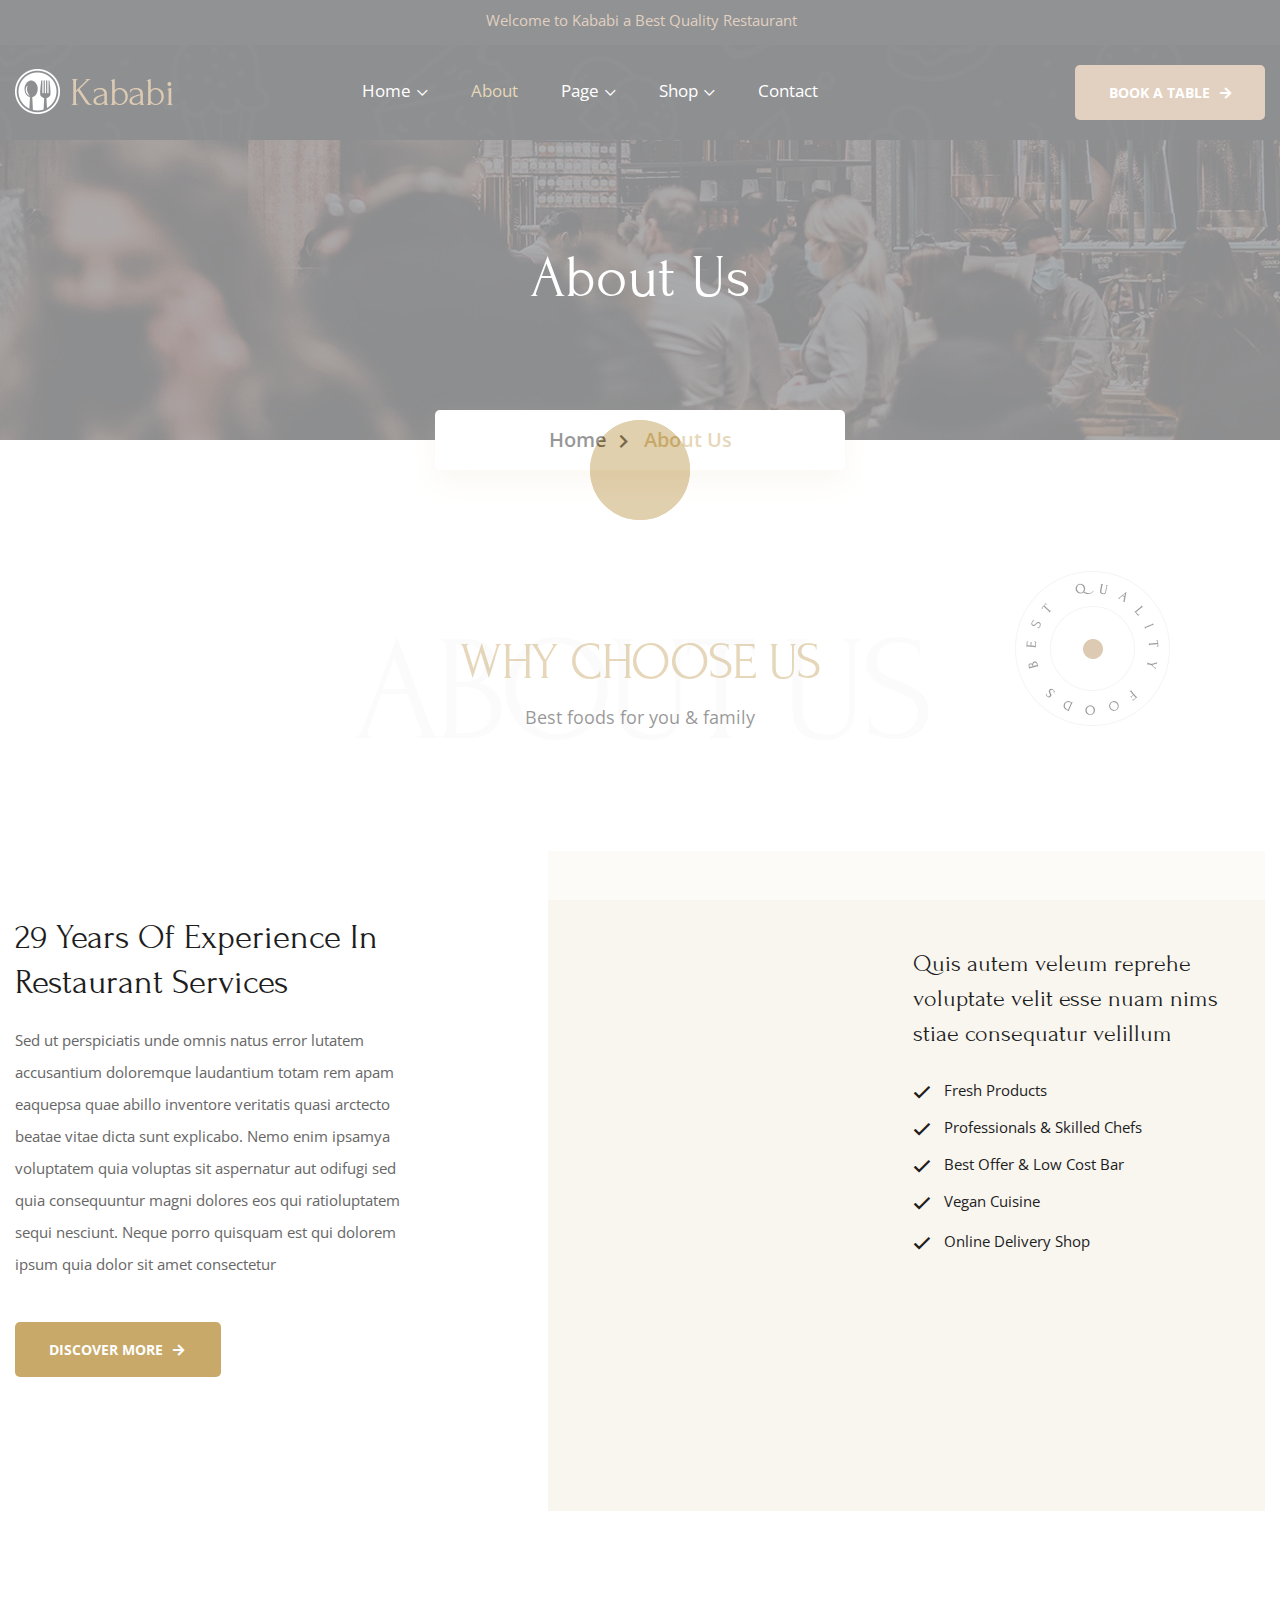
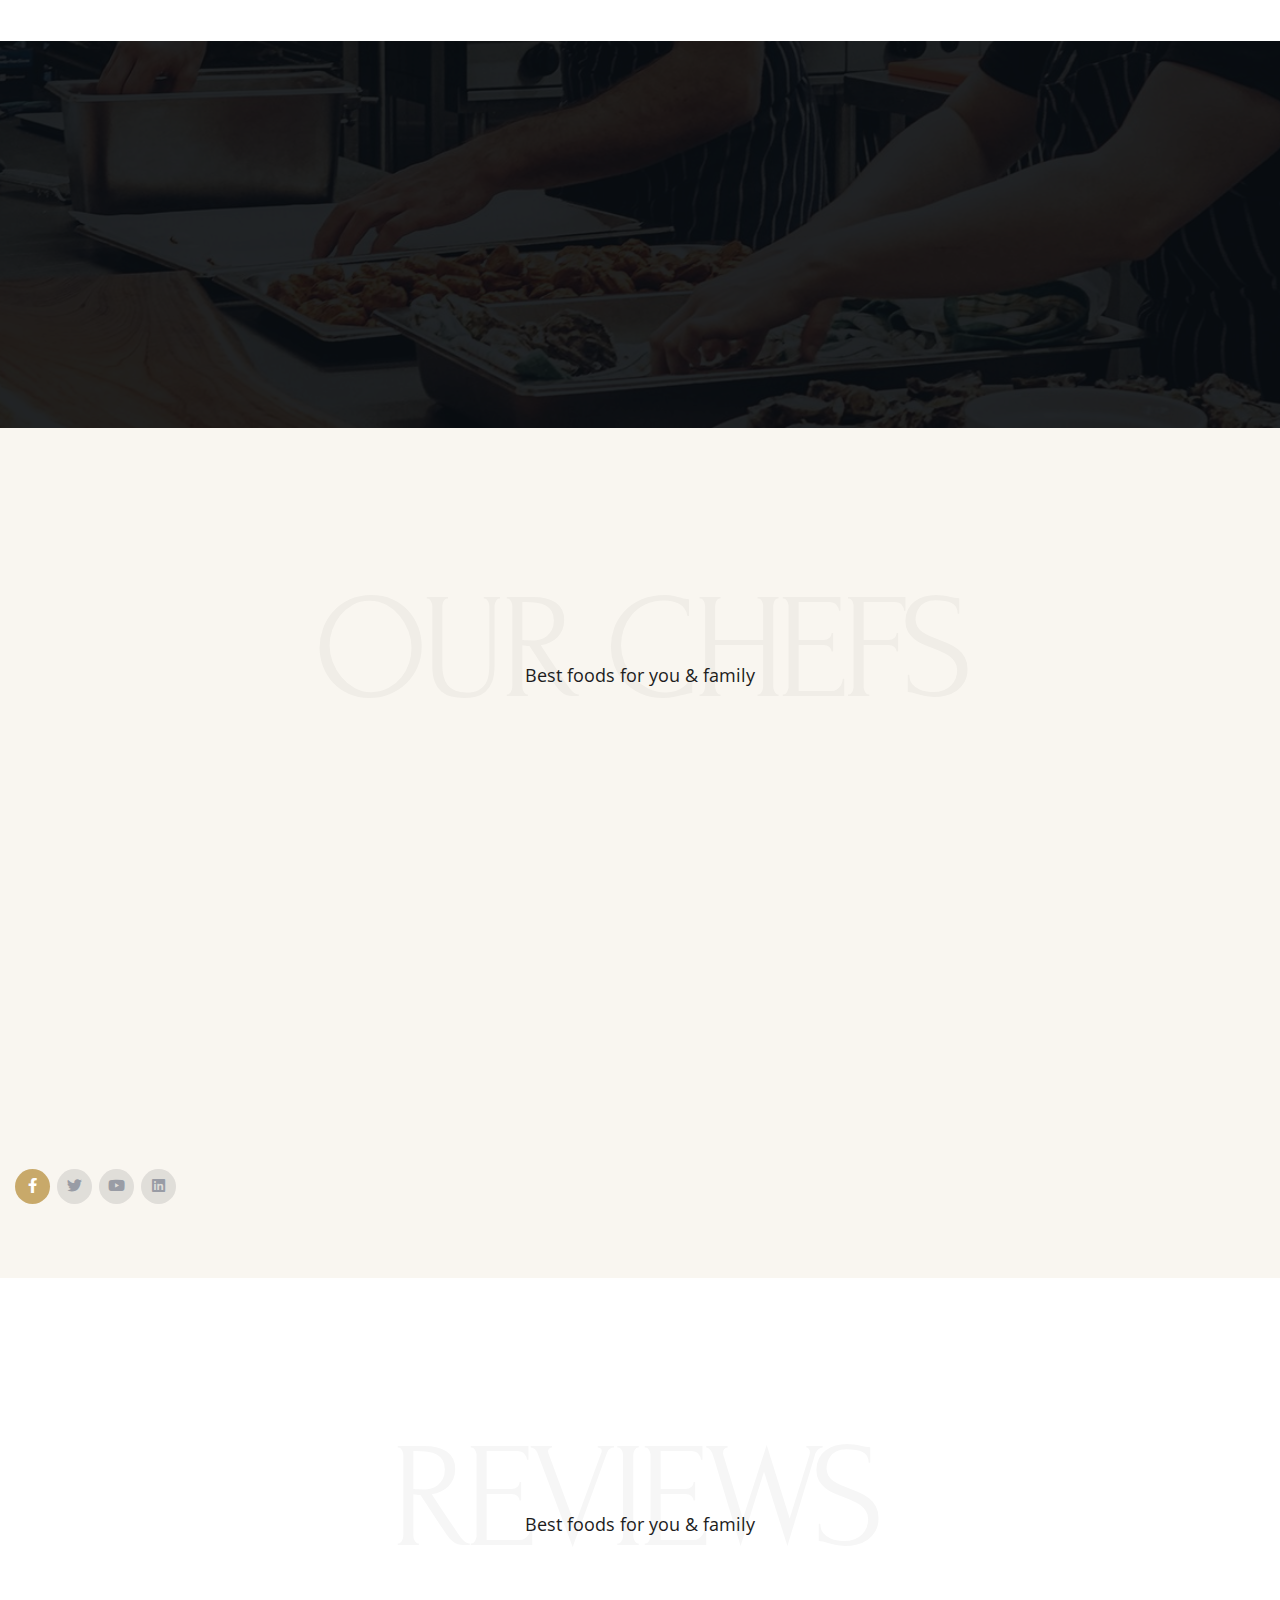
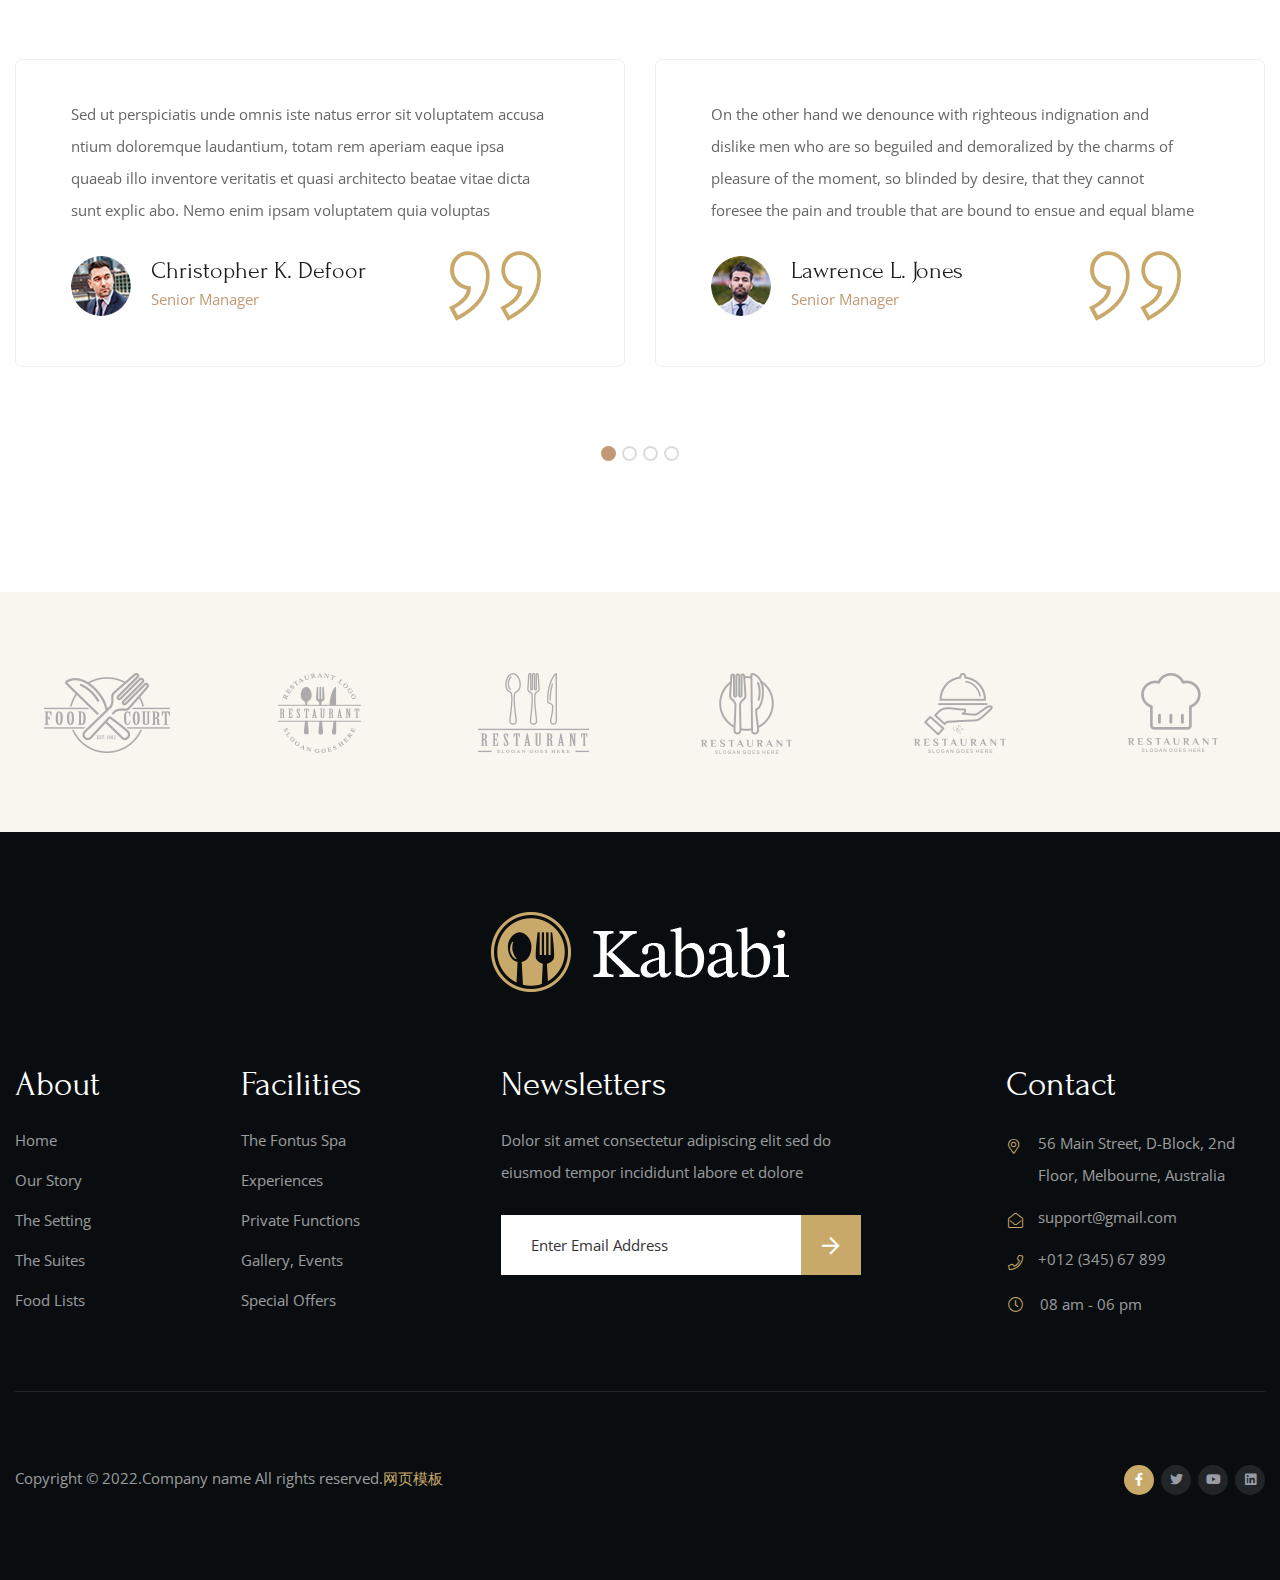
<file: gin_demo2/static/about.html>
<!DOCTYPE html>


<head>

<meta charset="utf-8">
<!--[if IE]><meta http-equiv='X-UA-Compatible' content='IE=edge,chrome=1'><![endif]-->
<title>Kababi - Restaurant HTML Template</title>
<meta name="author" content="themesflat.com">

<meta name="viewport" content="width=device-width, initial-scale=1, maximum-scale=1">

<link rel="stylesheet" type="text/css" href="static/css/style.css">


<link rel="apple-touch-icon-precomposed" href="assets/icon/icon.png">
</head>
<body class="counter-scroll header-fixed2">

<div id="loading-overlay">
<div class="loader"></div>
</div>
<div id="wrapper">
<div id="page" class="clearfix">
<div id="top-bar" class="top-bar-inner-page">
<div class="top-bar-content">
<p>Welcome to Kababi a Best Quality Restaurant</p>
</div>
</div>
<header id="site-header" class="site-header-inner-page">
<div id="site-header-inner" class="container-fluid">
<div class="wrap-inner flex">
<div id="site-logo" class="cleafix">
<a href="index.html" class="logo">
<img src="static/picture/logo.png" alt="">
</a>
</div>
<div class="mobile-button">
<span></span>
</div>
<nav id="main-nav" class="main-nav">
<ul id="menu-primary-menu" class="menu">
<li class="menu-item menu-item-has-children  ">
<a href="#">Home</a>
<ul class="sub-menu">
<li class="menu-item"><a href="index.html">Home 1</a></li>
<li class="menu-item"><a href="home2.html">Home 2</a></li>
<li class="menu-item"><a href="home3.html">Home 3</a></li>
</ul>
</li>
<li class="menu-item current-menu-item">
<a href="">About</a>
</li>
<li class="menu-item menu-item-has-children ">
<a href="#">Page</a>
<ul class="sub-menu">
<li class="menu-item"><a href="our-chefs.html">Our Chefs</a></li>
<li class="menu-item"><a href="our-menu.html">Our Menu</a></li>
<li class="menu-item"><a href="our-menu2.html">Our Menu2</a></li>
<li class="menu-item"><a href="reservation.html">Reservation</a></li>
</ul>
</li>
<li class="menu-item menu-item-has-children">
<a href="#">Shop</a>
<ul class="sub-menu">
<li class="menu-item"><a href="our-shop.html">Our Shop</a></li>
<li class="menu-item"><a href="shop-details.html">Shop Details</a></li>
</ul>
</li>
<li class="menu-item ">
<a href="contact.html">Contact</a>
</li>
</ul>
</nav>
<div class="flat-button flat-button-style3">
<a href="reservation.html" class="tf-button color-text color-style1">book a table</a>
</div>
</div>
</div>
</header>

<section class="page-title page-title-inner">
<div class="overlay-pagetitle"></div>
<div class="container-fluid">
<div class="row">
<div class="page-title-heading">
<h2 class="heading">About Us</h2>
</div>
<div class="breadcrumbs">
<ul>
<li><a href="index.html">Home</a></li>
<li>About Us</li>
</ul>
</div>
</div>
</div>
</section>


<section class="tf-section wrap-about-us-style4">
<img class="iconbg_about style2" src="static/picture/iconbgabout.png" alt="images">
<div class="container-fluid cleafix">
<div class="row">
<div class="col-md-12 cleafix">
<div class="content-heading-wrap">
<div class="tf-heading-bg color-style1 cleafix">
<h2 class="heading-bg-style02 style3">About us</h2>
</div>
<div class="tf-heading text-center">
<h4 class="tf-title tf-title-style2 wow zoomIn animated" data-wow-delay="0.3ms" data-wow-duration="1200ms">why choose us</h4>
<p class="tf-sub-heading">Best foods for you & family</p>
</div>
</div>
</div>
<div class="col-md-5">
<div class="about-inner-content-box">
<h4 class="heading">29 Years Of Experience In
Restaurant Services</h4>
<div class="sub-heading-style2">
Sed ut perspiciatis unde omnis natus error lutatem accusantium doloremque
laudantium totam rem apam eaquepsa quae abillo inventore veritatis quasi arctecto beatae vitae
dicta sunt explicabo. Nemo enim ipsamya voluptatem quia voluptas sit aspernatur aut odifugi sed quia consequuntur
magni dolores eos qui ratioluptatem sequi nesciunt.
Neque porro quisquam est qui dolorem ipsum quia dolor sit amet consectetur
</div>
<div class="flat-button flat-button-style2">
<a href="our-shop.html" class="tf-button color-style1">discover more</a>
</div>
</div>
</div>
<div class="col-md-7">
<div class="about-inner-image-box flex">
<div class="image wow fadeIn animated" data-wow-delay="0.2ms" data-wow-duration="1300ms">
<img src="static/picture/img1about.jpg" alt="images">
</div>
<div class="about-box-list">
<h6 class="heading">
Quis autem veleum reprehe
voluptate velit esse nuam nims
stiae consequatur velillum
</h6>
<ul class="list-benefit">
<li>Fresh Products</li>
<li>Professionals & Skilled Chefs</li>
<li>Best Offer & Low Cost Bar</li>
<li>Vegan Cuisine</li>
<li class="last-child">Online Delivery Shop</li>
</ul>
<div class="box box-countter-chefs flex wow fadeInUp animated" data-wow-delay="0.2ms" data-wow-duration="1300ms">
<div class="icon">
<i class="fal fa-heart"></i>
</div>
<div class="countter-box">
<span class="number" data-from="0" data-to="3025" data-speed="2500" data-inviewport="yes">3025</span><span>+</span>
<h6 class="sub-heading-style2">Saticfied Customers</h6>
</div>
</div>
</div>
</div>
</div>
</div>
</div>
</section>

<section class="tf-section counter-chefs-about">
<div class="overlay-inner"></div>
<div class="container-fluid">
<div class="row">
<div class="wrap-counter wow fadeInUp animated" data-wow-delay="0.3ms" data-wow-duration="1500ms">
<div class="col-box col-25">
<div class="box box-countter-chefs text-center padding-right-121">
<div class="wrap-icon">
<i class="flaticon-chef"></i>
</div>
<div class="countter-box margin-top-3">
<h6 class="heading">Professional Chefs</h6>
<span class="number" data-from="0" data-to="309" data-speed="2500" data-inviewport="yes">309</span>
</div>
</div>
</div>
<div class="col-box col-25">
<div class="box box-countter-chefs text-center padding-right-73">
<div class="wrap-icon">
<i class="flaticon-fast-food"></i>
</div>
<div class="countter-box">
<h6 class="heading">Items Of Foods</h6>
<span class="number" data-from="0" data-to="453" data-speed="2500" data-inviewport="yes">453</span>
</div>
</div>
</div>
<div class="col-box col-25">
<div class="box box-countter-chefs text-center padding-right-5">
<div class="wrap-icon">
 <i class="flaticon-fork"></i>
</div>
<div class="countter-box">
<h6 class="heading">Years Of Experience</h6>
<span class="number" data-from="0" data-to="64" data-speed="2500" data-inviewport="yes">64</span><span class="sub-number">+</span>
</div>
</div>
</div>
<div class="col-box col-25 no-pd-right">
<div class="box box-countter-chefs text-center padding-left-106">
<div class="wrap-icon">
<i class="flaticon-pizza-1"></i>
</div>
<div class="countter-box">
<h6 class="heading">Saticfied Customers</h6>
<span class="number" data-from="0" data-to="302" data-speed="2500" data-inviewport="yes">302</span>
</div>
</div>
</div>
</div>
</div>
</div>
</section>

<section class="tf-section wrap-our-chefs-about">
<div class="container-fluid cleafix">
<div class="row">
<div class="col-md-12 cleafix">
<div class="content-heading-wrap">
<div class="tf-heading-bg cleafix">
<h2 class="heading-bg-style02 style3">OUR CHEFS</h2>
</div>
<div class="tf-heading text-center">
<h4 class="tf-title tf-title-style3 wow zoomIn animated" data-wow-delay="0.3ms" data-wow-duration="1200ms">MEET PROFESSIONAL CHEFS</h4>
<p class="tf-sub-heading">Best foods for you & family</p>
</div>
</div>
</div>
<div class="col-box col-20">
<div class="team-box-style2 active wow fadeInUp animated" data-wow-delay="0.2ms" data-wow-duration="1300ms">
<div class="image">
<img src="static/picture/img5team.jpg" alt="images">
</div>
<div class="content">
<h6 class="name">Marcellus H. Waddell</h6>
<div class="position sub-heading">
Senior Chef
</div>
<div class="social-style2">
<a href="#" class="active">
<i class="fab fa-facebook-f"></i>
</a>
<a href="#">
<i class="fab fa-twitter"></i>
</a>
<a href="#">
<i class="fab fa-youtube"></i>
</a>
<a href="#">
<i class="fab fa-linkedin"></i></a>
</div>
</div>
</div>
</div>
<div class="col-box col-20">
<div class="team-box-style2 wow fadeInUp animated" data-wow-delay="0.2ms" data-wow-duration="1300ms">
<div class="image">
<img src="static/picture/img6team.jpg" alt="images">
</div>
<div class="content">
<h6 class="name">Ronald W. Robison</h6>
<div class="position sub-heading">
Senior Chef
</div>
<div class="social-style2">
<a href="#">
<i class="fab fa-facebook-f"></i>
</a>
<a href="#">
<i class="fab fa-twitter"></i>
</a>
<a href="#">
<i class="fab fa-youtube"></i>
</a>
<a href="#">
<i class="fab fa-linkedin"></i></a>
</div>
</div>
</div>
</div>
<div class="col-box col-20">
<div class="team-box-style2 wow fadeInUp animated" data-wow-delay="0.2ms" data-wow-duration="1300ms">
<div class="image">
<img src="static/picture/img7team.jpg" alt="images">
</div>
<div class="content">
<h6 class="name">Kenneth B. Deshazo</h6>
<div class="position sub-heading">
Senior Chef
</div>
<div class="social-style2">
<a href="#">
<i class="fab fa-facebook-f"></i>
</a>
<a href="#">
<i class="fab fa-twitter"></i>
</a>
<a href="#">
<i class="fab fa-youtube"></i>
</a>
<a href="#">
<i class="fab fa-linkedin"></i></a>
</div>
</div>
</div>
</div>
<div class="col-box col-20">
<div class="team-box-style2 wow fadeInUp animated" data-wow-delay="0.2ms" data-wow-duration="1300ms">
<div class="image">
<img src="static/picture/img8team.jpg" alt="images">
</div>
<div class="content">
<h6 class="name">Robert H. Houston</h6>
<div class="position sub-heading">
Senior Chef
</div>
<div class="social-style2">
<a href="#">
<i class="fab fa-facebook-f"></i>
</a>
<a href="#">
<i class="fab fa-twitter"></i>
</a>
<a href="#">
<i class="fab fa-youtube"></i>
</a>
<a href="#">
<i class="fab fa-linkedin"></i></a>
</div>
</div>
</div>
</div>
<div class="col-box col-20">
<div class="team-box-style2 wow fadeInUp animated" data-wow-delay="0.2ms" data-wow-duration="1300ms">
<div class="image">
<img src="static/picture/img9team.jpg" alt="images">
</div>
<div class="content">
<h6 class="name">Timothy V. Millman</h6>
<div class="position sub-heading">
Senior Chef
</div>
<div class="social-style2">
<a href="#">
<i class="fab fa-facebook-f"></i>
</a>
<a href="#">
<i class="fab fa-twitter"></i>
</a>
<a href="#">
<i class="fab fa-instagram"></i>
</a>
<a href="#">
<i class="fab fa-linkedin"></i></a>
</div>
</div>
</div>
</div>
</div>
</div>
</section>


<section class="tf-section wrap-testimonials-about">
<div class="container-fluid cleafix">
<div class="row">
<div class="col-md-12 cleafix">
<div class="content-heading-wrap">
<div class="tf-heading-bg cleafix">
<h2 class="heading-bg-style02 style3 magin-left-12 style2">reviews</h2>
</div>
<div class="tf-heading text-center">
<h4 class="tf-title tf-title-style3 wow zoomIn animated" data-wow-delay="0.3ms" data-wow-duration="1200ms">OUR CUSTOMERS FEDBACK</h4>
<p class="tf-sub-heading">Best foods for you & family</p>
</div>
</div>
</div>
<div class="col-md-12 cleafix">
<div class="swiper-container carousel-7">
<div class="swiper-wrapper">
<div class="swiper-slide">
<div class="slider-item">
<div class="testimonials-inner-style3 style2">
<p class="sub-heading">Sed ut perspiciatis unde omnis iste natus error sit voluptatem accusa
ntium doloremque laudantium, totam rem aperiam eaque ipsa quaeab illo inventore veritatis et quasi architecto beatae vitae dicta sunt explic
abo. Nemo enim ipsam voluptatem quia voluptas</p>
<div class="image-box flex">
<div class="image">
<img src="static/picture/img1testihome3.png" alt="">
</div>
<div class="content">
<h6 class="name">Christopher K. Defoor</h6>
<div class="position">Senior Manager</div>
</div>
</div>
<span class="flaticon-quotation"></span>
</div>
</div>
</div>
<div class="swiper-slide">
<div class="slider-item">
<div class="testimonials-inner-style3 style2">
<p class="sub-heading">On the other hand we denounce with righteous indignation and dislike men who
are so beguiled and demoralized by the charms of pleasure of the moment, so blinded by desire,
that they cannot foresee the pain and trouble that are bound to ensue and equal blame</p>
<div class="image-box flex">
<div class="image">
<img src="static/picture/img2testihome3.png" alt="">
</div>
<div class="content">
<h6 class="name">Lawrence L. Jones</h6>
 <div class="position">Senior Manager</div>
</div>
</div>
<span class="flaticon-quotation"></span>
</div>
</div>
</div>
<div class="swiper-slide">
<div class="slider-item">
<div class="testimonials-inner-style3 style2">
<p class="sub-heading">Sed ut perspiciatis unde omnis iste natus error sit voluptatem accusa
ntium doloremque laudantium, totam rem aperiam eaque ipsa quaeab illo inventore veritatis et quasi architecto beatae vitae dicta sunt explic
abo. Nemo enim ipsam voluptatem quia voluptas</p>
<div class="image-box flex">
<div class="image">
<img src="static/picture/img1testihome3.png" alt="">
</div>
<div class="content">
<h6 class="name">Christopher K. Defoor</h6>
<div class="position">Senior Manager</div>
</div>
</div>
<span class="flaticon-quotation"></span>
</div>
</div>
</div>
<div class="swiper-slide">
<div class="slider-item">
<div class="testimonials-inner-style3 style2">
<p class="sub-heading">On the other hand we denounce with righteous indignation and dislike men who
are so beguiled and demoralized by the charms of pleasure of the moment, so blinded by desire,
that they cannot foresee the pain and trouble that are bound to ensue and equal blame</p>
<div class="image-box flex">
<div class="image">
<img src="static/picture/img2testihome3.png" alt="">
</div>
<div class="content">
<h6 class="name">Lawrence L. Jones</h6>
<div class="position">Senior Manager</div>
</div>
</div>
<span class="flaticon-quotation"></span>
</div>
</div>
</div>
</div>
<div class="swiper-pagination"></div>
</div>
</div>
</div>
</div>
</section>


<section class="tf-section wrap-brand-about">
<div class="container-fluid">
<div class="row">
<div class="col-md-12">
<div class="swiper-container carousel-4">
<div class="swiper-wrapper">
<div class="swiper-slide">
<div class="slider-item img-brand">
<a href="home2.html">
<img class="img2" src="static/picture/imgbrand1.png" alt="images">
</a>
</div>
</div>
<div class="swiper-slide">
<div class="slider-item img-brand">
<a href="home2.html">
<img class="img2" src="static/picture/imgbrand2.png" alt="images">
</a>
</div>
</div>
<div class="swiper-slide">
<div class="slider-item img-brand">
<a href="home2.html">
<img class="img2" src="static/picture/imgbrand3.png" alt="images">
</a>
</div>
</div>
<div class="swiper-slide">
<div class="slider-item img-brand">
<a href="home2.html">
<img class="img2" src="static/picture/imgbrand4.png" alt="images">
</a>
</div>
</div>
<div class="swiper-slide">
<div class="slider-item img-brand">
<a href="home2.html">
<img class="img2" src="static/picture/imgbrand5.png" alt="images">
</a>
</div>
</div>
<div class="swiper-slide">
<div class="slider-item img-brand">
<a href="home2.html">
<img class="img2" src="static/picture/imgbrand6.png" alt="images">
</a>
</div>
</div>
</div>
</div>
</div>
</div>
</div>
</section>

<footer id="footer" class="footer-style01">
<div class="container-fluid">
<div class="row">
<div class="col-md-12">
<div id="site-logo-2" class="logo-footer">
<a href="index.html"><img src="static/picture/logo2.png" alt="images"></a>
</div>
</div>
<div class="col-md-2">
<div class="widget widget-link widget-footer">
<h4 class="widget-title">About</h4>
<ul class="widget-list">
<li><a href="index.html">Home</a></li>
<li><a href="">Our Story</a></li>
<li><a href="#">The Setting</a></li>
<li><a href="#">The Suites</a></li>
<li><a href="our-menu.html">Food Lists</a></li>
</ul>
</div>
</div>
<div class="col-md-2">
<div class="widget widget-link widget-Facilities widget-footer">
<h4 class="widget-title">Facilities</h4>
<ul class="widget-list">
<li><a href="#">The Fontus Spa</a></li>
<li><a href="#">Experiences</a></li>
<li><a href="#">Private Functions</a></li>
<li><a href="#">Gallery, Events</a></li>
<li><a href="#">Special Offers</a></li>
</ul>
</div>
</div>
<div class="col-md-4 no-pd-right">
<div class="widget widget-link widget-Newsletters widget-footer">
<h4 class="widget-title">Newsletters</h4>
<p>Dolor sit amet consectetur adipiscing elit sed do eiusmod tempor incididunt labore et dolore</p>
<form action="#" id="subscribe-form" class="form-subscribe-footer">
<div id="subscribe-content" class="footer_input-footer">
<input type="Email" id="subscribe-email" class="tb-my-input" placeholder="Enter Email Address" required="">
<button type="submit" id="subscribe-button" class="button"><i class="far fa-arrow-right"></i></button>
</div>
</form>
</div>
</div>
<div class="col-md-4 no-pd-left">
<div class="widget widget-link widget-contact widget-footer">
<h4 class="widget-title">Contact</h4>
<ul class="widget-list">
<li class="adress margin-right-1">56 Main Street, D-Block, 2nd Floor, Melbourne, Australia</li>
<li class="mail"><a href="email-protection.html" class="__cf_email__" data-cfemail="72010702021d000632151f131b1e5c111d1f">[email&#160;protected]</a></li>
<li class="phone">+012 (345) 67 899</li>
<li class="clock">08 am - 06 pm</li>
</ul>
</div>
</div>

<div class="col-md-12">
<div class="wrap-scroll wow fadeInUp animated" data-wow-delay="0.3ms" data-wow-duration="1000ms">
<a id="scroll-top">
<img src="static/picture/iconup@2x.png" alt="images">
</a>
</div>
</div>

<div class="col-md-12">
<div id="bottom" class="tf-bottom-inner">
<div class="Copyright">
<p>Copyright &copy; 2022.Company name All rights reserved.<a target="_blank" href="https://sc.chinaz.com/moban/">&#x7F51;&#x9875;&#x6A21;&#x677F;</a></p>
</div>
<ul class="widget widget_socials">
<li><a href="#" class="active"><i class="fab fa-facebook-f"></i></a></li>
<li><a href="#"><i class="fab fa-twitter"></i></a></li>
<li><a href="#"><i class="fab fa-youtube"></i></a></li>
<li><a href="#"><i class="fab fa-linkedin"></i></a></li>
</ul>
</div>
</div>
</div>
</div>
</footer>

</div>
</div>

<script data-cfasync="false" src="static/js/email-decode.min.js"></script><script src="static/js/jquery.min.js"></script>
<script src="static/js/shortcodes.js"></script>
<script src="static/js/main.js"></script>
<script src="static/js/countto.js"></script>
<script src="static/js/wow.min.js"></script>
<script src="static/js/parallax.js"></script>
<script src="static/js/swiper-bundle.min.js"></script>
<script src="static/js/swiper.js"></script>
</body>
</html>
</file>
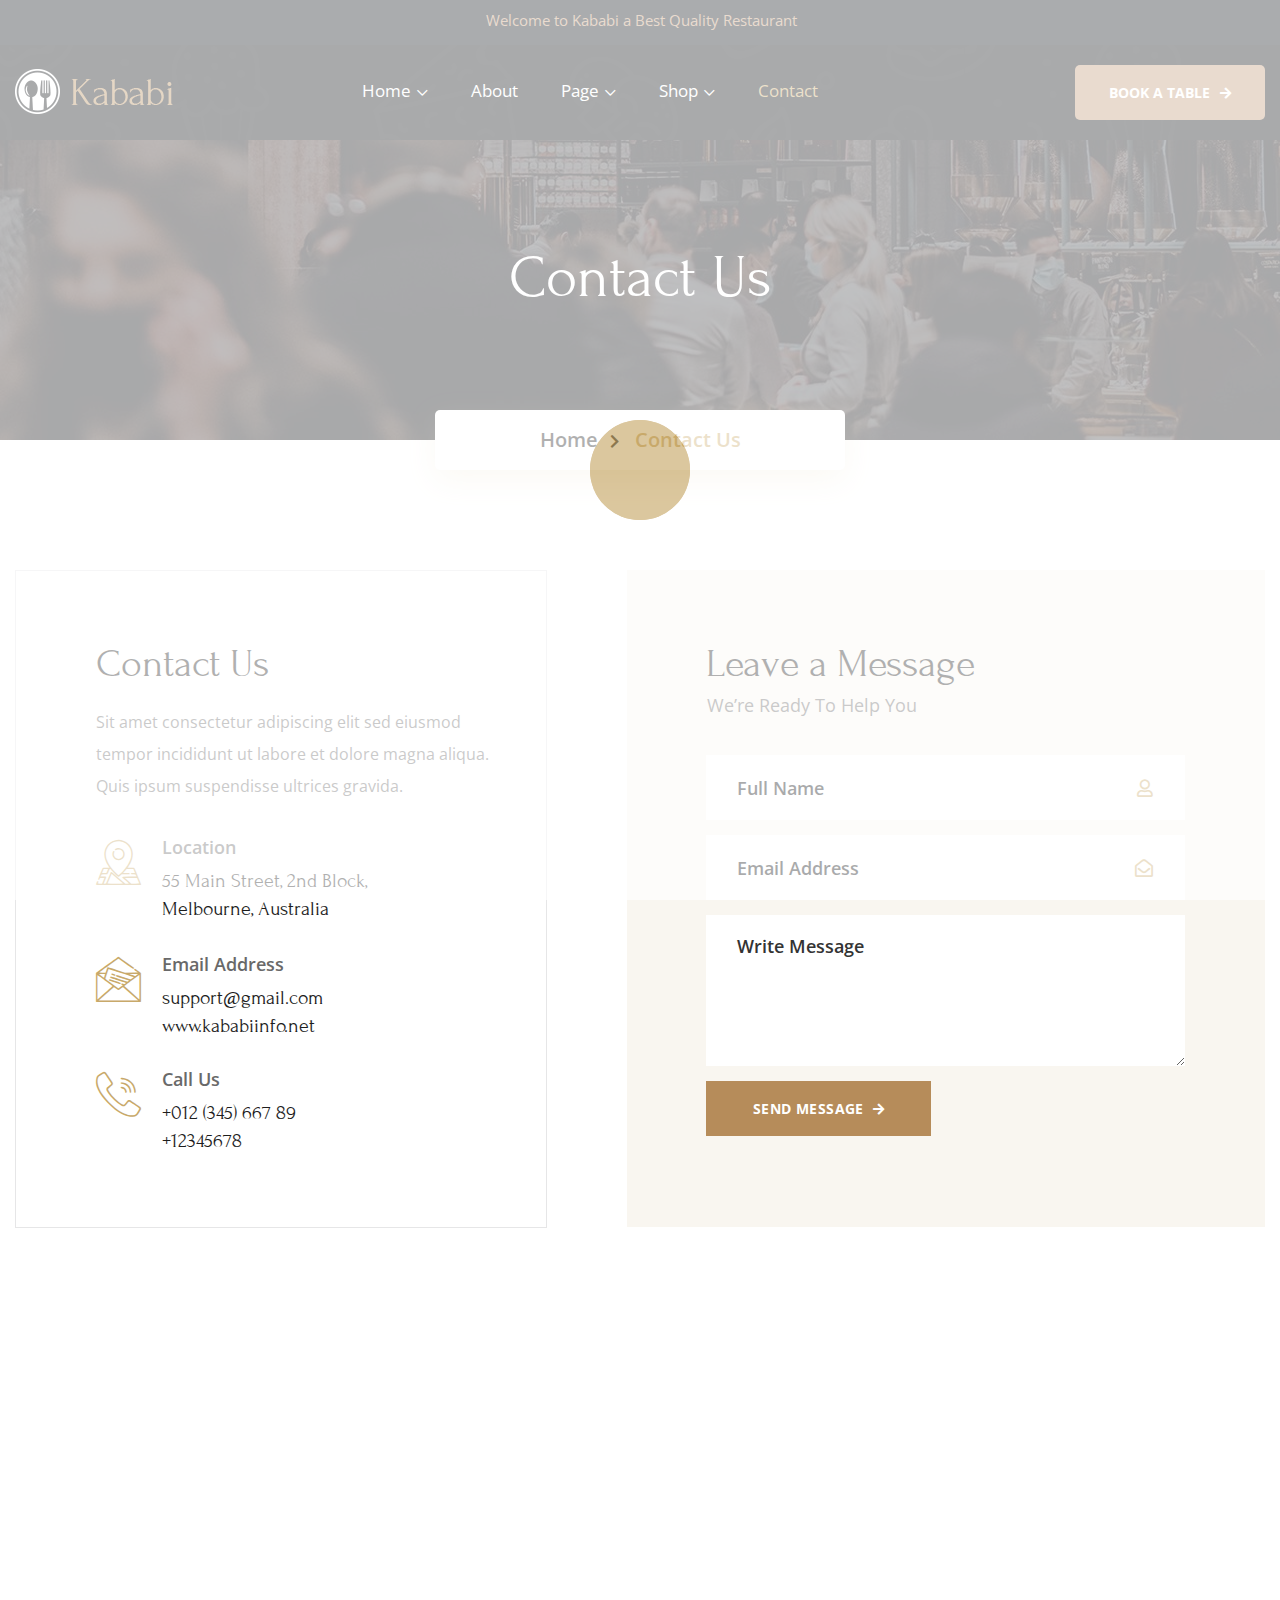
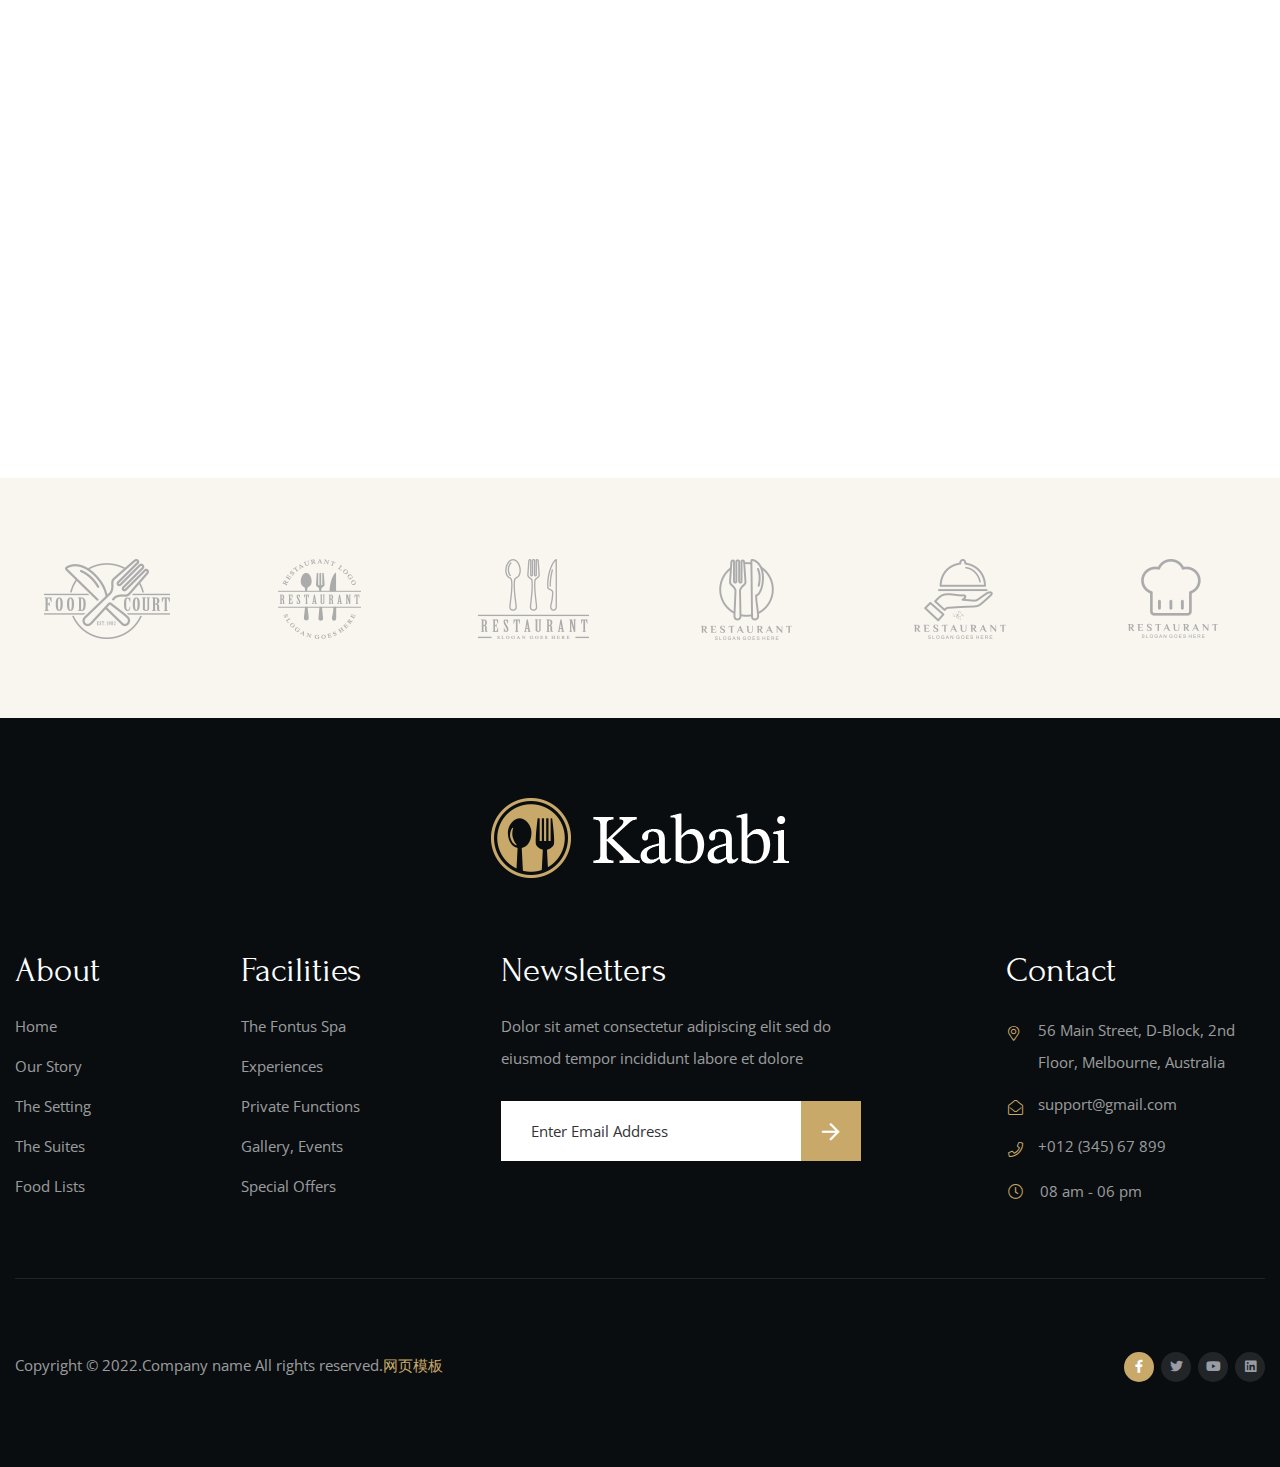
<file: gin_demo2/static/contact.html>
<!DOCTYPE html>


<head>

<meta charset="utf-8">
<!--[if IE]><meta http-equiv='X-UA-Compatible' content='IE=edge,chrome=1'><![endif]-->
<title>Kababi - Restaurant HTML Template</title>
<meta name="author" content="themesflat.com">

<meta name="viewport" content="width=device-width, initial-scale=1, maximum-scale=1">

<link rel="stylesheet" type="text/css" href="static/css/style.css">


<link rel="apple-touch-icon-precomposed" href="assets/icon/icon.png">
</head>
<body class="header-fixed2">

<div id="loading-overlay">
<div class="loader"></div>
</div>
<div id="wrapper">
<div id="page" class="clearfix">
<div id="top-bar" class="top-bar-inner-page">
<div class="top-bar-content">
<p>Welcome to Kababi a Best Quality Restaurant</p>
</div>
</div>
<header id="site-header" class="site-header-inner-page">
<div id="site-header-inner" class="container-fluid">
<div class="wrap-inner flex">
<div id="site-logo" class="cleafix">
<a href="index.html" class="logo">
<img src="static/picture/logo.png" alt="">
</a>
</div>
<div class="mobile-button">
<span></span>
</div>
<nav id="main-nav" class="main-nav">
<ul id="menu-primary-menu" class="menu">
<li class="menu-item menu-item-has-children ">
<a href="#">Home</a>
<ul class="sub-menu">
<li class="menu-item"><a href="index.html">Home 1</a></li>
<li class="menu-item"><a href="home2.html">Home 2</a></li>
<li class="menu-item"><a href="home3.html">Home 3</a></li>
</ul>
</li>
<li class="menu-item">
<a href="about.html">About</a>
</li>
<li class="menu-item menu-item-has-children">
<a href="#">Page</a>
<ul class="sub-menu">
<li class="menu-item"><a href="our-chefs.html">Our Chefs</a></li>
<li class="menu-item"><a href="our-menu.html">Our Menu</a></li>
<li class="menu-item"><a href="our-menu2.html">Our Menu2</a></li>
<li class="menu-item"><a href="reservation.html">Reservation</a></li>
</ul>
</li>
<li class="menu-item menu-item-has-children">
<a href="#">Shop</a>
<ul class="sub-menu">
<li class="menu-item"><a href="our-shop.html">Our Shop</a></li>
<li class="menu-item"><a href="shop-details.html">Shop Details</a></li>
</ul>
</li>
<li class="menu-item current-menu-item">
<a href="">Contact</a>
</li>
</ul>
</nav>
<div class="flat-button flat-button-style3">
<a href="reservation.html" class="tf-button color-text color-style1">book a table</a>
</div>
</div>
</div>
</header>

<section class="page-title page-title-inner">
<div class="overlay-pagetitle"></div>
<div class="container-fluid">
<div class="row">
<div class="page-title-heading">
<h2 class="heading">Contact Us</h2>
</div>
<div class="breadcrumbs">
<ul>
<li><a href="index.html">Home</a></li>
<li>Contact Us</li>
</ul>
</div>
</div>
</div>
</section>

<section class="tf-section contact-us">
<div class="container-fluid">
<div class="row">
<div class="col-box col-45">
<div class="infor-contact border-style2">
<h4 class="heading">Contact Us</h4>
<div class="text">
Sit amet consectetur adipiscing elit sed eiusmod tempor incididunt ut labore et dolore magna aliqua. Quis ipsum suspendisse ultrices gravida.
</div>
<div class="widget widget-info flex">
<div class="icon icon-afress">
<i class="icon-kababimap"></i>
</div>
<div class="infor-text">
<h6 class="title">Location</h6>
<p>55 Main Street, 2nd Block,</p>
<p>Melbourne, Australia</p>
</div>
</div>
<div class="widget widget-info flex">
<div class="icon icon-mail">
<i class="icon-kababiemail"></i>
</div>
<div class="infor-text">
<h6 class="title">Email Address</h6>
<p><a href="email-protection.html" class="__cf_email__" data-cfemail="98ebede8e8f7eaecd8fff5f9f1f4b6fbf7f5">[email&#160;protected]</a></p>
<p>www.kababiinfo.net</p>
</div>
</div>
<div class="widget widget-info style2 flex">
<div class="icon icon-call">
<i class="icon-kababicall"></i>
</div>
<div class="infor-text">
<h6 class="title">Call Us</h6>
<p>+012 (345) 667 89</p>
<p>+12345678</p>
</div>
</div>
</div>
</div>
<div class="col-box col-55">
<div class="form-contact color-bg-style4">
<h4 class="heading">Leave a Message</h4>
<div class="text">We’re Ready To Help You</div>
<form action="contact/contact-process6.php" method="post" id="commentform" class="comment-form comment-form-style2 style2" novalidate="novalidate">
<fieldset class="name">
<input type="text" id="name" placeholder="Full Name" class="tb-my-input" name="name" tabindex="2" value="" aria-required="true" required="">
</fieldset>
<fieldset class="email">
<input type="email" id="email" placeholder="Email Address " class="tb-my-input" name="email" tabindex="2" value="" aria-required="true" required="">
</fieldset>
<fieldset class="message">
<textarea id="message" name="message" rows="5" placeholder="Write Message" tabindex="4" aria-required="true" required=""></textarea>
</fieldset>
<div class="btn-submit flat-button flat-button-style2">
<button id="comment-reply" name="submit" class="tf-button color-style color-style1" type="submit">
send message
</button>
</div>
</form>
</div>
</div>
</div>
</div>
</section>
<section class="tf-section map">
<div class="container-fluid">
<div class="row">
<div class="col-md-12">
<div class="flat-map">
<iframe class="map-content wow fadeInUp animated" src="javascript:;" width="1720" height="655" style="border: 0px; visibility: visible; animation-name: fadeInUp;" allowfullscreen="" loading="lazy"></iframe>
</div>
</div>
</div>
</div>
</section>

<section class="tf-section wrap-brand-about">
<div class="container-fluid">
<div class="row">
<div class="col-md-12">
<div class="swiper-container carousel-4">
<div class="swiper-wrapper">
<div class="swiper-slide">
<div class="slider-item img-brand">
<a href="home2.html">
<img class="img2" src="static/picture/imgbrand1.png" alt="images">
</a>
</div>
</div>
 <div class="swiper-slide">
<div class="slider-item img-brand">
<a href="home2.html">
<img class="img2" src="static/picture/imgbrand2.png" alt="images">
</a>
</div>
</div>
<div class="swiper-slide">
<div class="slider-item img-brand">
<a href="home2.html">
<img class="img2" src="static/picture/imgbrand3.png" alt="images">
</a>
</div>
</div>
<div class="swiper-slide">
<div class="slider-item img-brand">
<a href="home2.html">
<img class="img2" src="static/picture/imgbrand4.png" alt="images">
</a>
</div>
</div>
<div class="swiper-slide">
<div class="slider-item img-brand">
<a href="home2.html">
<img class="img2" src="static/picture/imgbrand5.png" alt="images">
</a>
</div>
</div>
<div class="swiper-slide">
<div class="slider-item img-brand">
<a href="home2.html">
<img class="img2" src="static/picture/imgbrand6.png" alt="images">
</a>
</div>
</div>
</div>
</div>
</div>
</div>
</div>
</section>

<footer id="footer" class="footer-style01">
<div class="container-fluid">
<div class="row">
<div class="col-md-12">
<div id="site-logo-2" class="logo-footer">
<a href="index.html"><img src="static/picture/logo2.png" alt="images"></a>
</div>
</div>
<div class="col-md-2">
<div class="widget widget-link widget-footer">
<h4 class="widget-title">About</h4>
<ul class="widget-list">
<li><a href="index.html">Home</a></li>
<li><a href="about.html">Our Story</a></li>
<li><a href="#">The Setting</a></li>
<li><a href="#">The Suites</a></li>
<li><a href="our-menu.html">Food Lists</a></li>
</ul>
</div>
</div>
<div class="col-md-2">
<div class="widget widget-link widget-Facilities widget-footer">
<h4 class="widget-title">Facilities</h4>
<ul class="widget-list">
<li><a href="#">The Fontus Spa</a></li>
<li><a href="#">Experiences</a></li>
<li><a href="#">Private Functions</a></li>
<li><a href="#">Gallery, Events</a></li>
<li><a href="#">Special Offers</a></li>
</ul>
</div>
</div>
<div class="col-md-4 no-pd-right">
<div class="widget widget-link widget-Newsletters widget-footer">
<h4 class="widget-title">Newsletters</h4>
<p>Dolor sit amet consectetur adipiscing elit sed do eiusmod tempor incididunt labore et dolore</p>
<form action="#" id="subscribe-form" class="form-subscribe-footer">
<div id="subscribe-content" class="footer_input-footer">
<input type="Email" id="subscribe-email" class="tb-my-input" placeholder="Enter Email Address" required="">
<button type="submit" id="subscribe-button" class="button"><i class="far fa-arrow-right"></i></button>
</div>
</form>
</div>
</div>
<div class="col-md-4 no-pd-left">
<div class="widget widget-link widget-contact widget-footer">
<h4 class="widget-title">Contact</h4>
<ul class="widget-list">
<li class="adress margin-right-1">56 Main Street, D-Block, 2nd Floor, Melbourne, Australia</li>
<li class="mail"><a href="email-protection.html" class="__cf_email__" data-cfemail="bccfc9ccccd3cec8fcdbd1ddd5d092dfd3d1">[email&#160;protected]</a></li>
<li class="phone">+012 (345) 67 899</li>
<li class="clock">08 am - 06 pm</li>
</ul>
</div>
</div>

<div class="col-md-12">
<div class="wrap-scroll wow fadeInUp animated" data-wow-delay="0.3ms" data-wow-duration="1000ms">
<a id="scroll-top">
<img src="static/picture/iconup@2x.png" alt="images">
</a>
</div>
</div>

<div class="col-md-12">
<div id="bottom" class="tf-bottom-inner">
<div class="Copyright">
<p>Copyright &copy; 2022.Company name All rights reserved.<a target="_blank" href="https://sc.chinaz.com/moban/">&#x7F51;&#x9875;&#x6A21;&#x677F;</a></p>
</div>
<ul class="widget widget_socials">
<li><a href="#" class="active"><i class="fab fa-facebook-f"></i></a></li>
<li><a href="#"><i class="fab fa-twitter"></i></a></li>
<li><a href="#"><i class="fab fa-youtube"></i></a></li>
<li><a href="#"><i class="fab fa-linkedin"></i></a></li>
</ul>
</div>
</div>
</div>
</div>
</footer>

</div>
</div>

<script data-cfasync="false" src="static/js/email-decode.min.js"></script><script src="static/js/jquery.min.js"></script>
<script src="static/js/shortcodes.js"></script>
<script src="static/js/main.js"></script>
<script src="static/js/jquery-validate.js"></script>
<script src="static/js/wow.min.js"></script>
<script src="static/js/swiper-bundle.min.js"></script>
<script src="static/js/swiper.js"></script>
</body>
</html>
</file>
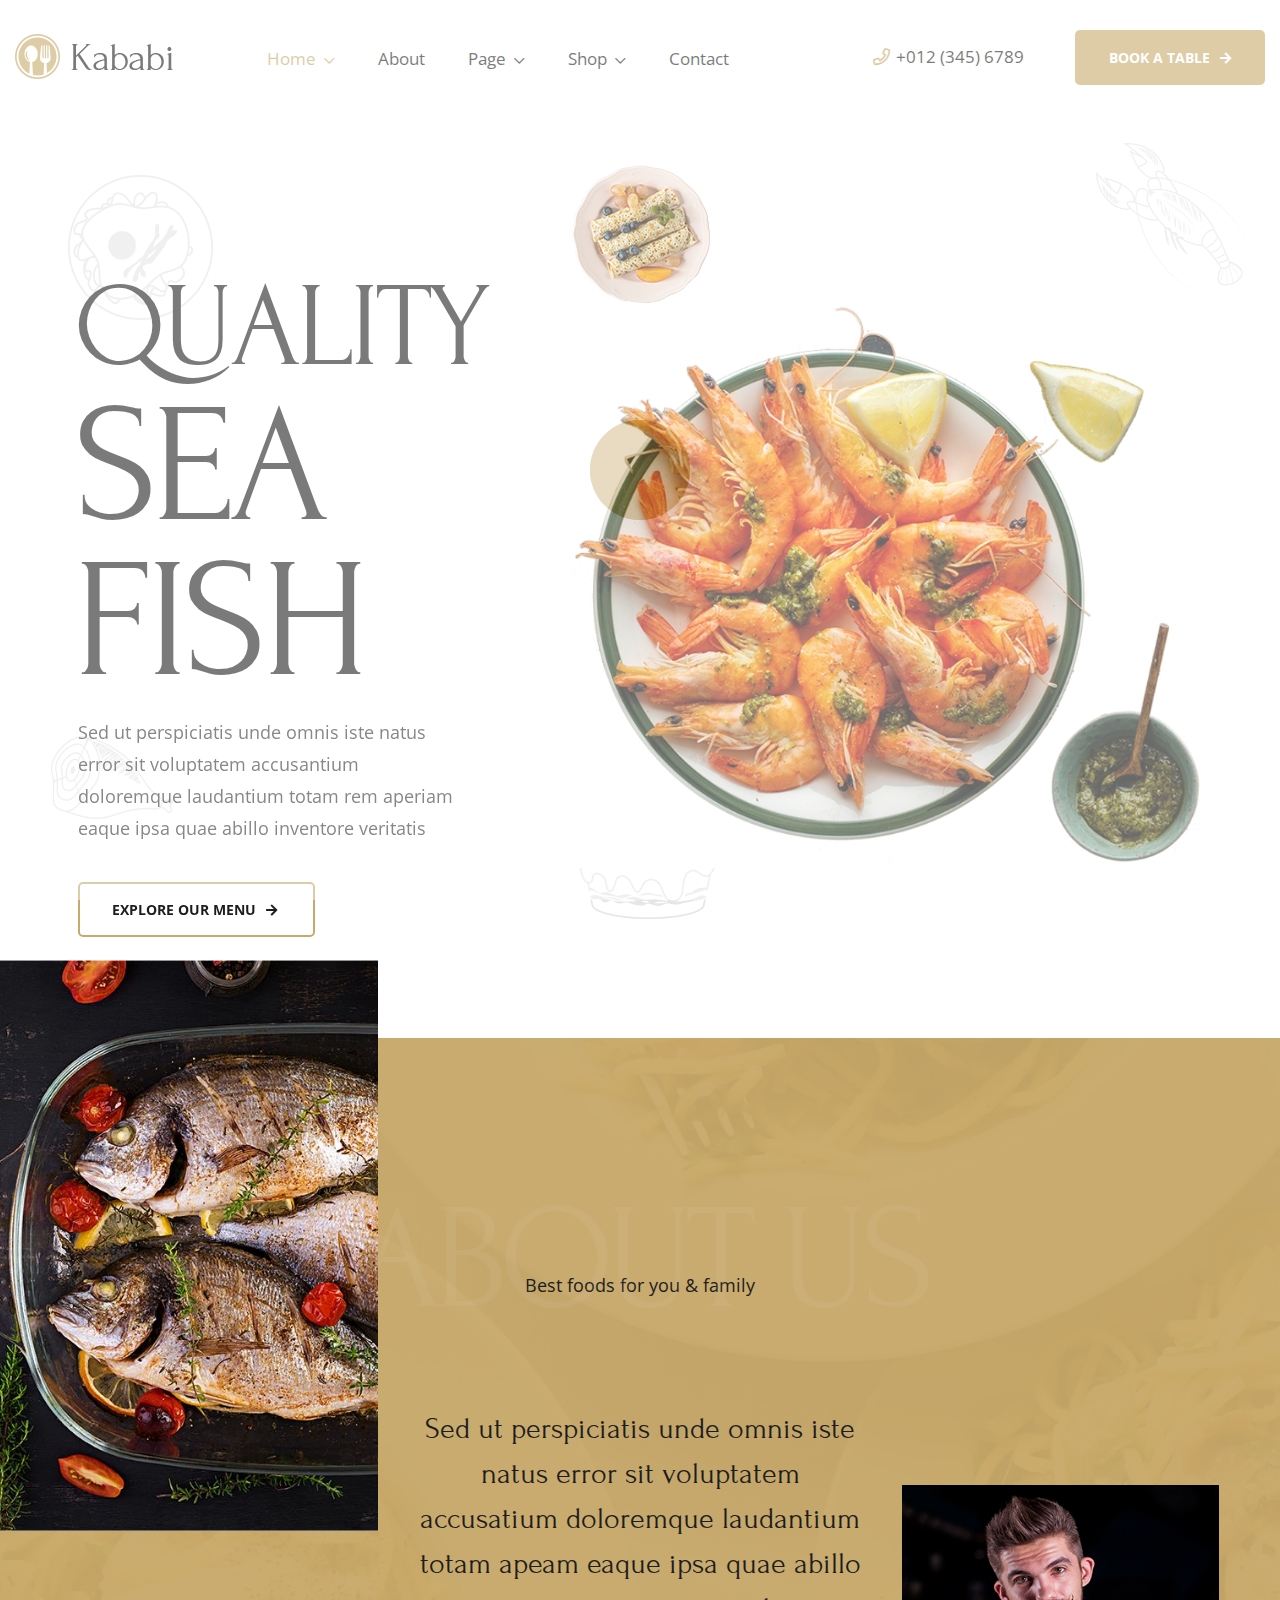
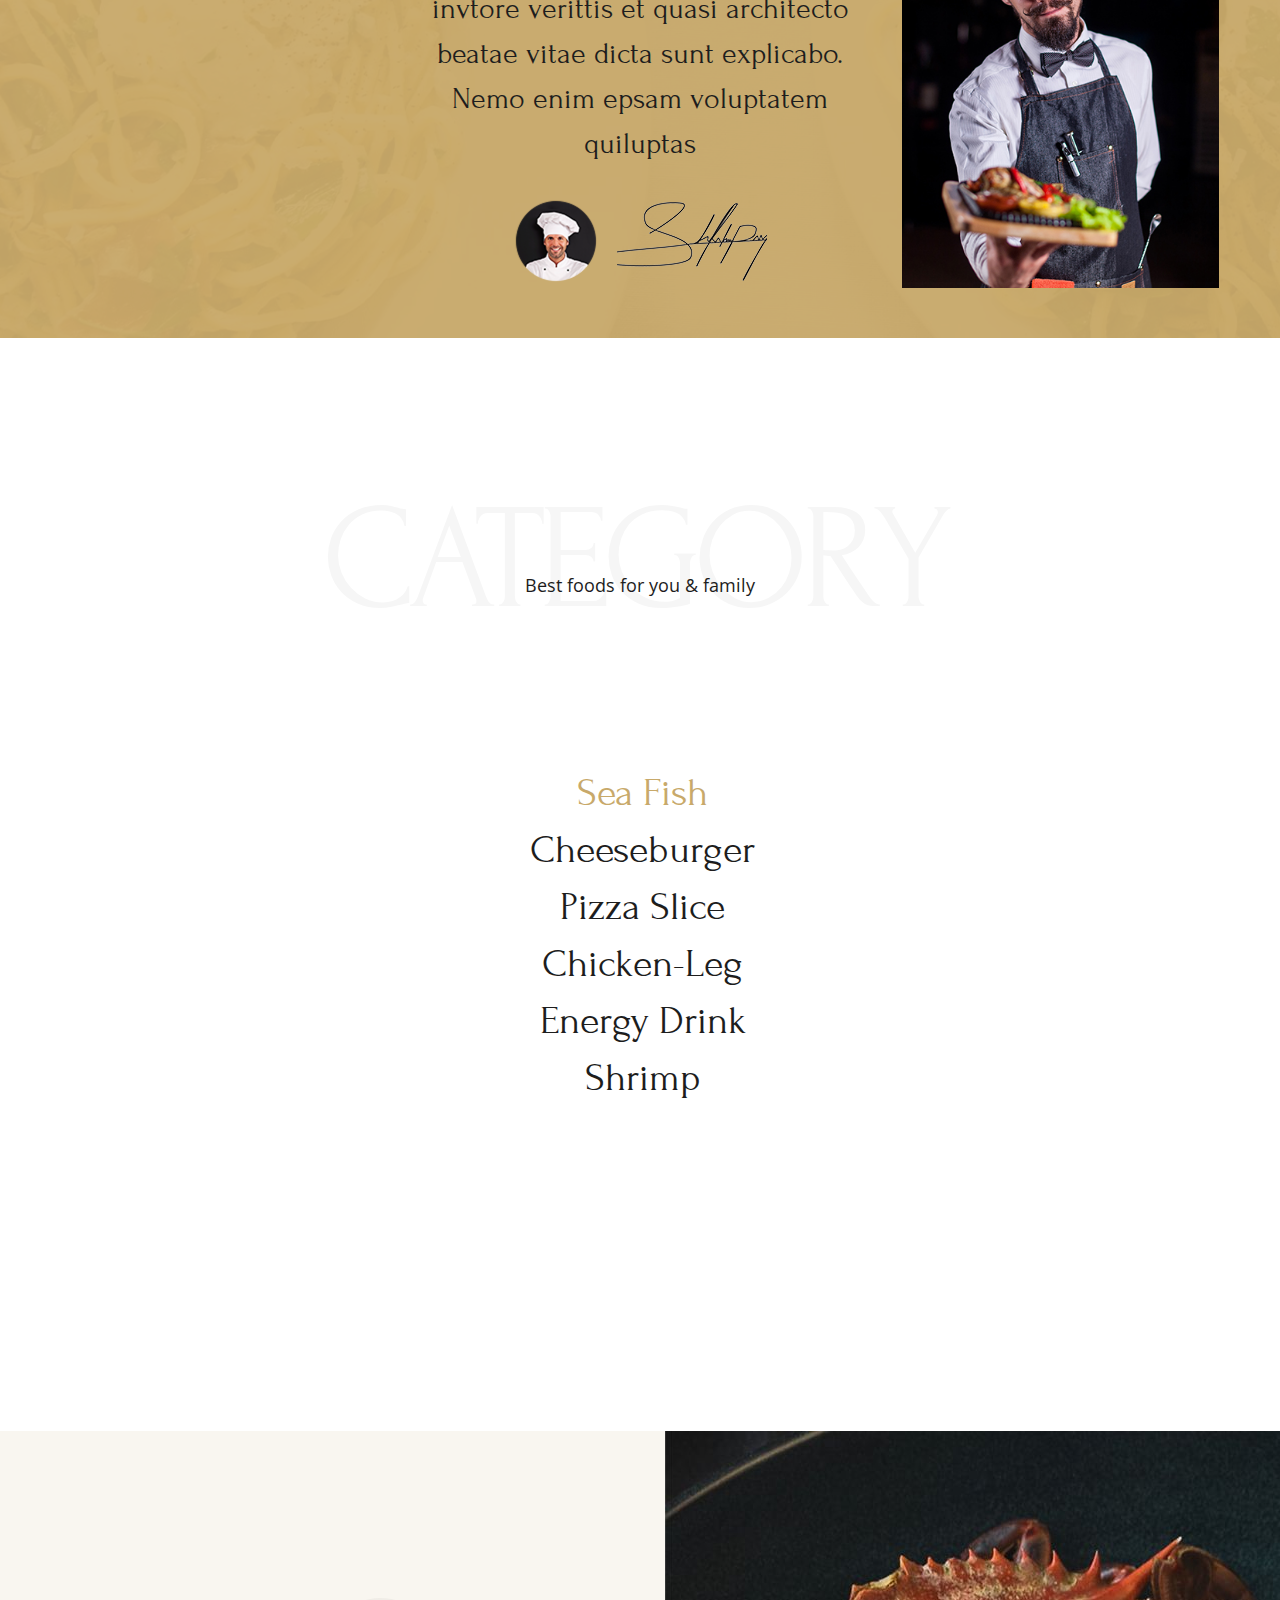
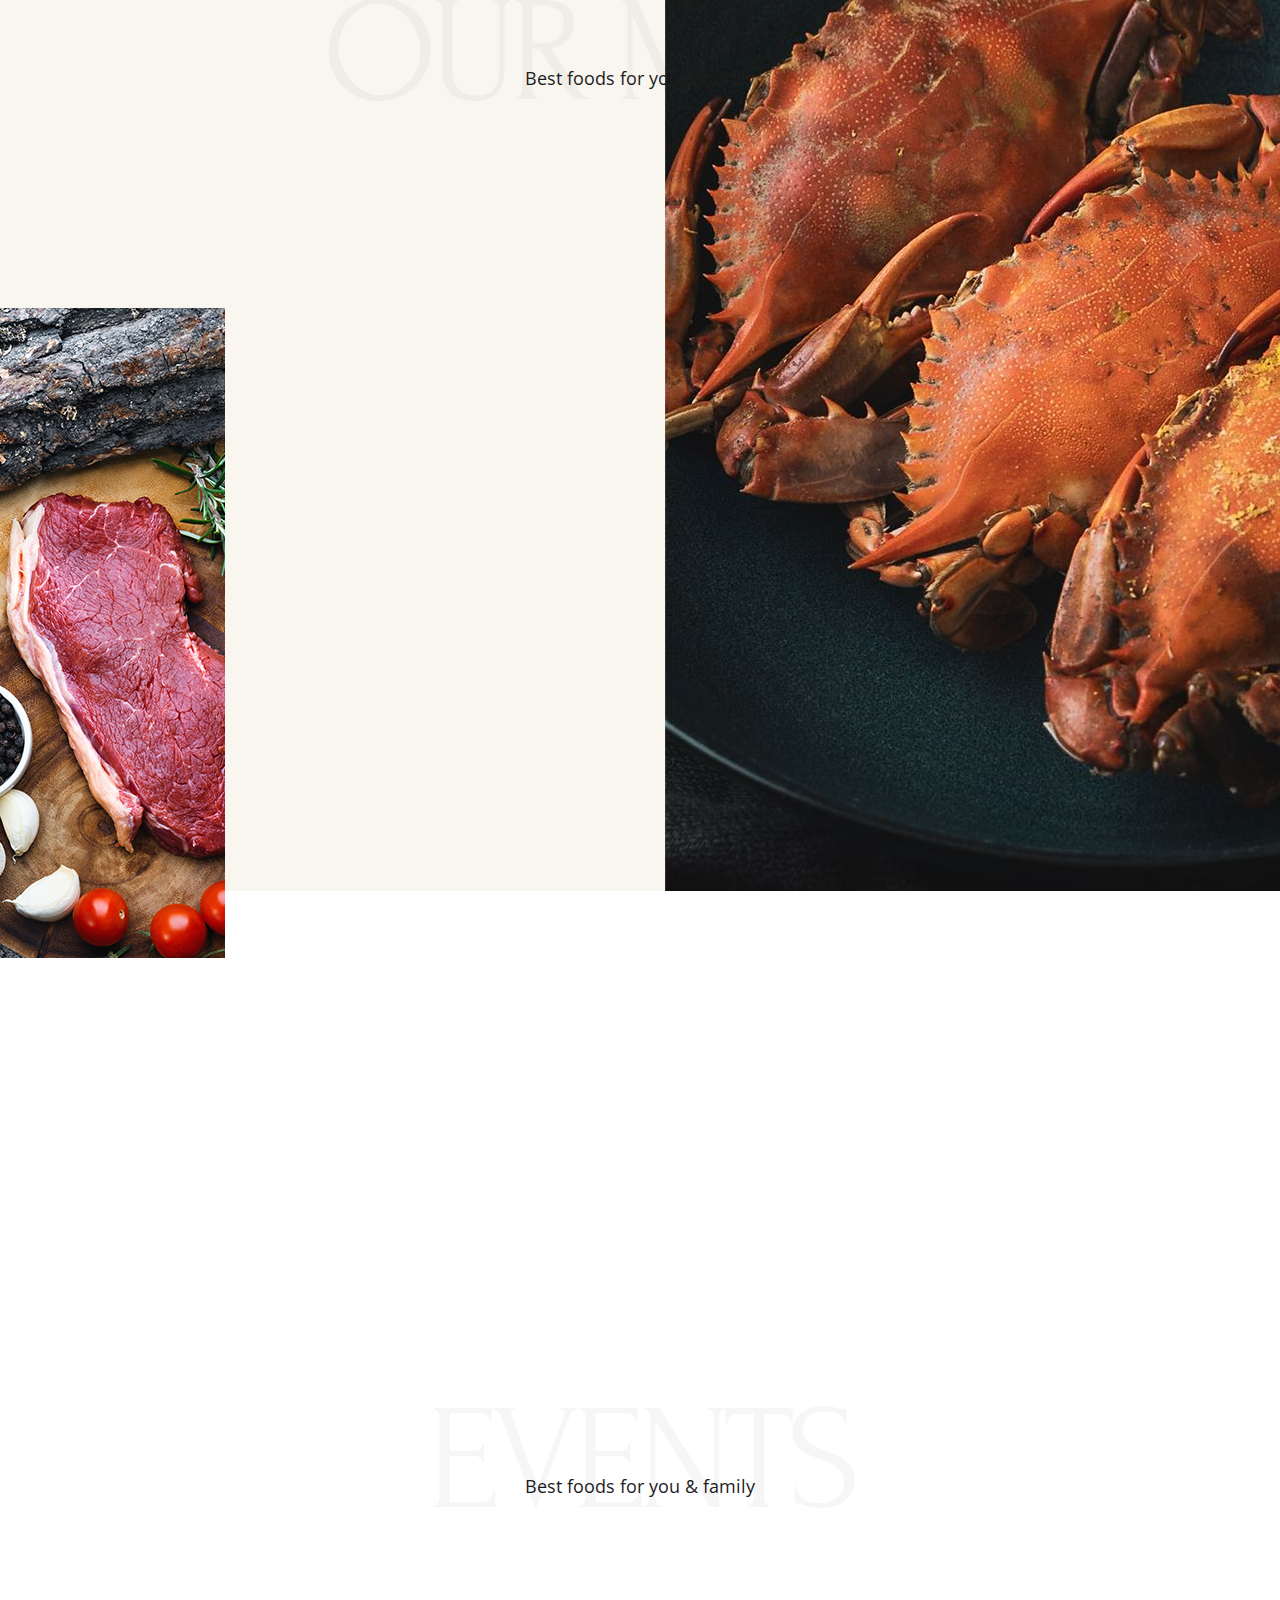
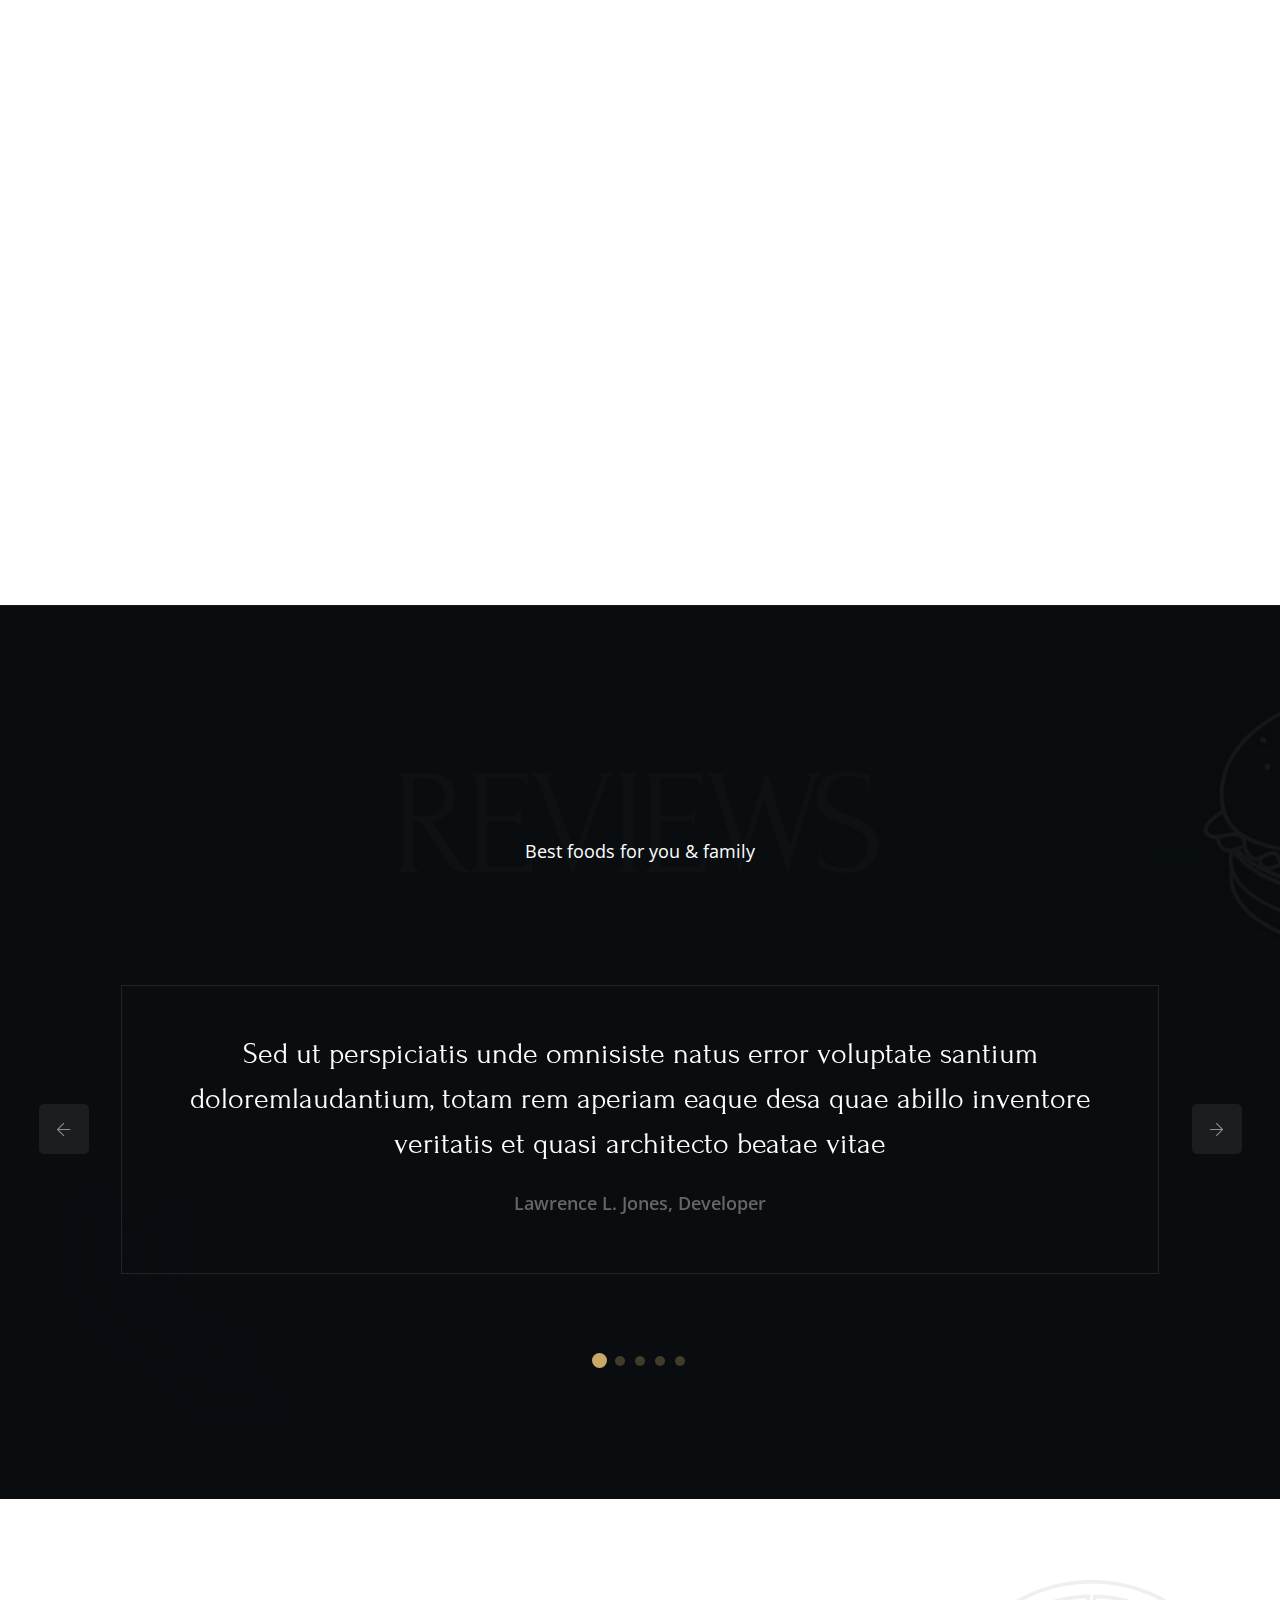
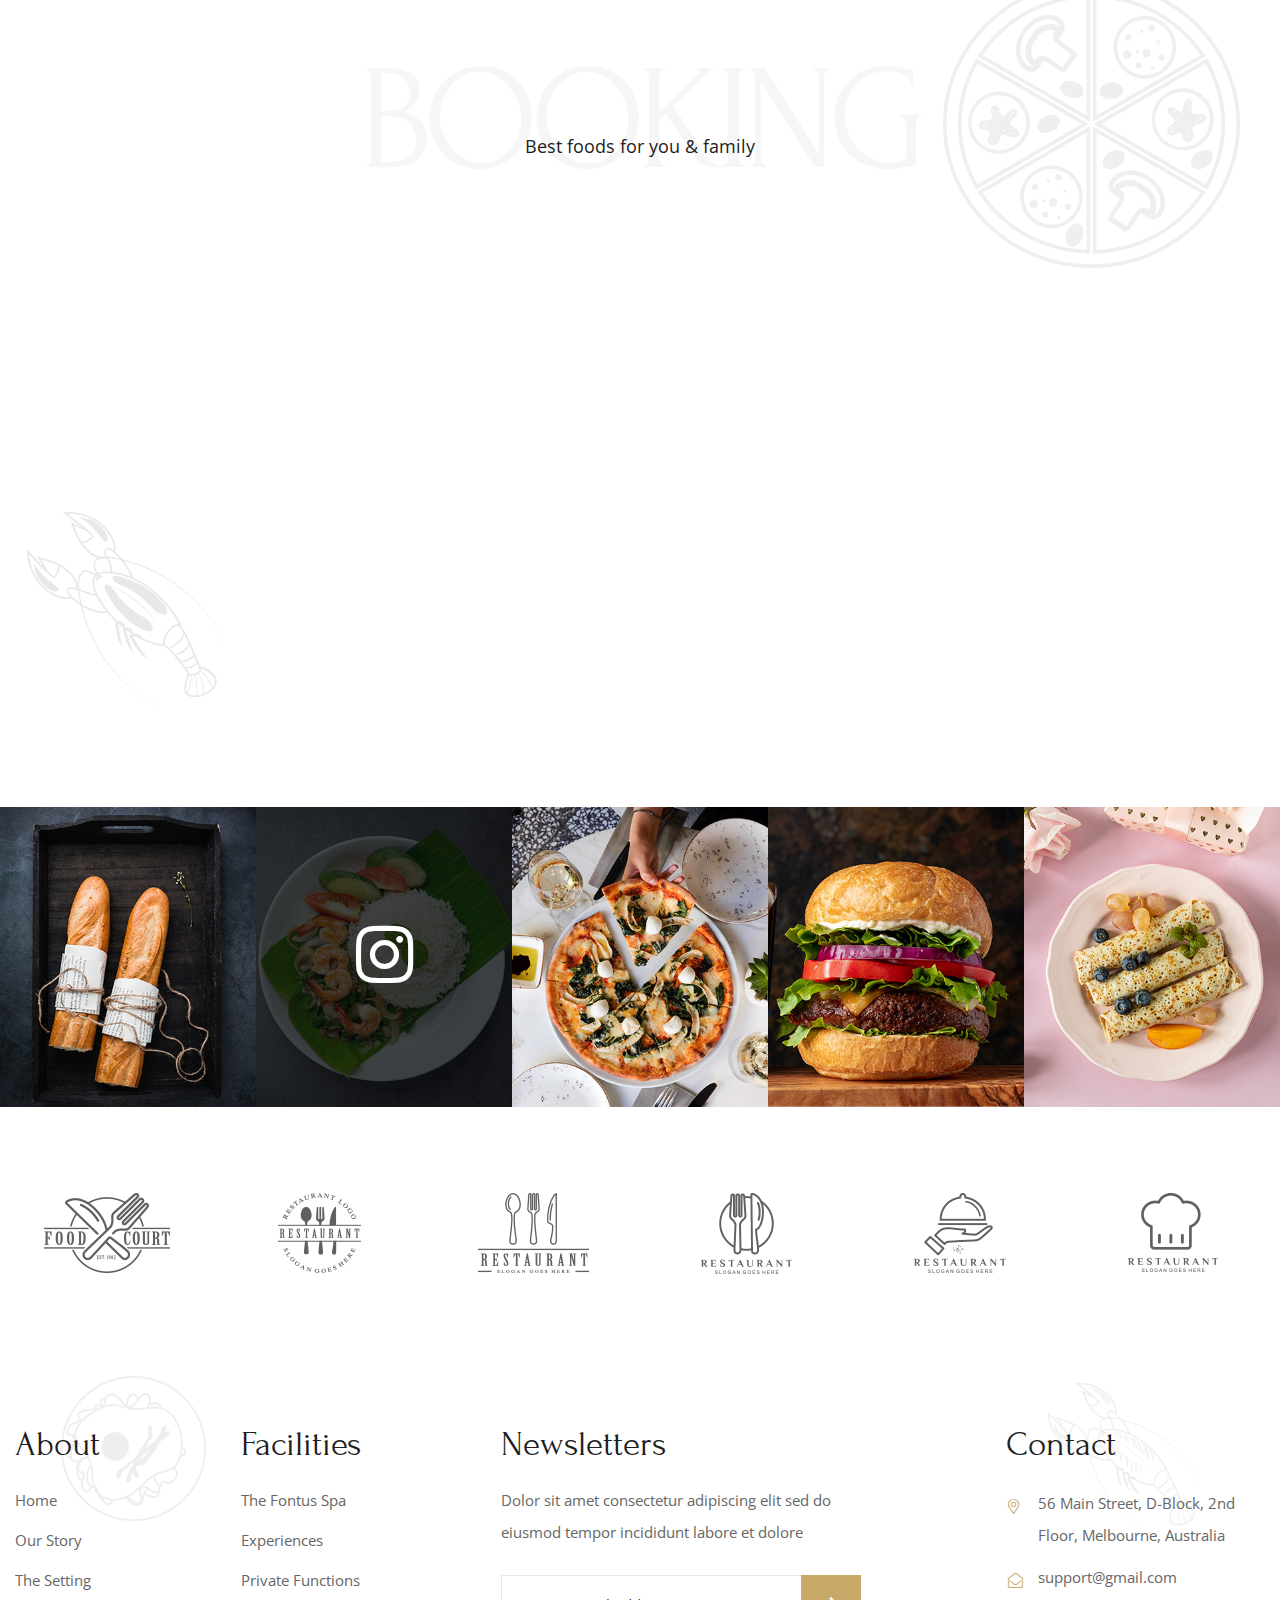
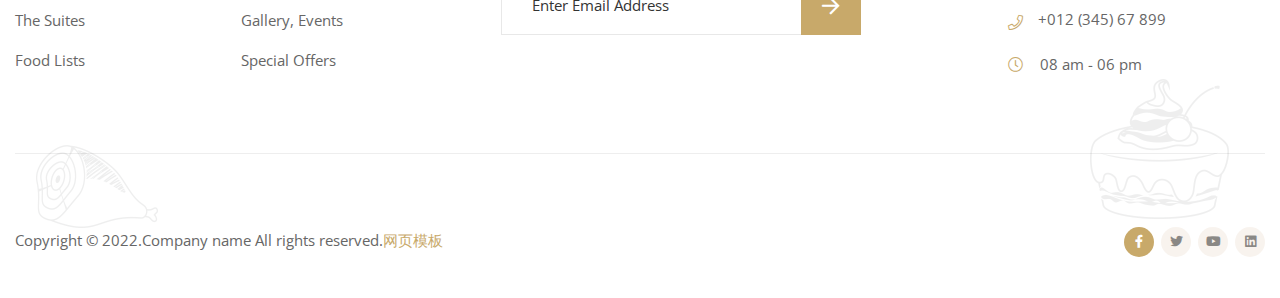
<file: gin_demo2/static/home2.html>
<!DOCTYPE html>


<head>

<meta charset="utf-8">
<!--[if IE]><meta http-equiv='X-UA-Compatible' content='IE=edge,chrome=1'><![endif]-->
<title>Kababi - Restaurant HTML Template</title>
<meta name="author" content="themesflat.com">

<meta name="viewport" content="width=device-width, initial-scale=1, maximum-scale=1">

<link rel="stylesheet" type="text/css" href="static/css/style.css">


<link rel="apple-touch-icon-precomposed" href="assets/icon/icon.png">
</head>
<body class="header-fixed">

<div id="loading-overlay">
<div class="loader"></div>
</div>
<div id="wrapper">
<div id="page" class="clearfix">
<header id="site-header" class="site-header-style2">
<div id="site-header-inner" class="container-fluid">
<div class="wrap-inner flex">
<div id="site-logo4" class="cleafix">
<a href="index.html" class="logo">
<img src="static/picture/logo3.png" alt="">
</a>
</div>
<div class="mobile-button">
<span></span>
</div>
<nav id="main-nav" class="main-nav">
<ul id="menu-primary-menu" class="menu">
<li class="menu-item menu-item-has-children menu-item-has-children-active current-menu-item">
<a href="#">Home</a>
<ul class="sub-menu">
<li class="menu-item"><a href="index.html">Home 1</a></li>
<li class="menu-item current-item"><a href="">Home 2</a></li>
<li class="menu-item"><a href="home3.html">Home 3</a></li>
</ul>
</li>
<li class="menu-item ">
<a href="about.html">About</a>
</li>
<li class="menu-item menu-item-has-children ">
<a href="about.html">Page</a>
<ul class="sub-menu">
<li class="menu-item"><a href="our-chefs.html">Our Chefs</a></li>
<li class="menu-item"><a href="our-menu.html">Our Menu</a></li>
<li class="menu-item"><a href="our-menu2.html">Our Menu2</a></li>
<li class="menu-item"><a href="reservation.html">Reservation</a></li>
</ul>
</li>
<li class="menu-item menu-item-has-children">
<a href="#">Shop</a>
<ul class="sub-menu">
<li class="menu-item"><a href="our-shop.html">Our Shop</a></li>
<li class="menu-item"><a href="shop-details.html">Shop Details</a></li>
</ul>
</li>
<li class="menu-item ">
<a href="contact.html">Contact</a>
</li>
</ul>
</nav>
<div class="header-contact">
<span class="address">
+012 (345) 6789
</span>
</div>
<div class="flat-button flat-button-style2">
<a href="reservation.html" class="tf-button color-style1">book a table</a>
</div>
</div>
</div>
</header>

<section class="page-title page-title-style2">
<div class="slider slider-style2">
<img class="icon-bg1" src="static/picture/icon1slider2.png" alt="images">
<img class="icon-bg2" src="static/picture/icon2slider2.png" alt="images">
<img class="icon-bg3" src="static/picture/icon3slider2.png" alt="images">
<img class="icon-bg4" src="static/picture/icon4slider2.png" alt="images">
<div class="swiper-container mainslider">
<div class="swiper-wrapper">
<div class="swiper-slide">
<div class="slider-item">
<div class="container-fluid">
<div class="page-tittle-slider distance flex">
<div class="content-slider">
<div class="heading-tittle">
<h2 class="title title-style1 margin-4">Quality
</h2>
<h1 class="title margin-4 margin-bt16">Sea Fish
</h1>
<p>
Sed ut perspiciatis unde omnis iste natus error sit voluptatem accusantium doloremque laudantium totam rem aperiam eaque ipsa quae abillo inventore veritatis
</p>
<div class="flat-button flat-button-style2">
<a href="our-menu.html" class="tf-button color-text color-style2">explore our menu</a>
</div>
</div>
</div>
<div class="images-slider1">
<img src="static/picture/imgfood2sliderhome2.png" alt="images">
</div>
<div class="images-slider2">
<img src="static/picture/imgfood1sliderhome2.jpg" alt="images">
</div>
</div>
</div>
</div>
</div>
<div class="swiper-slide">
<div class="slider-item">
<div class="container-fluid">
<div class="page-tittle-slider distance flex">
<div class="content-slider">
<div class="heading-tittle">
<h2 class="title title-style1 margin-4">Quality
</h2>
<h1 class="title margin-4 margin-bt16">Sea Fish
</h1>
<p>
Sed ut perspiciatis unde omnis iste natus error sit voluptatem accusantium doloremque laudantium totam rem aperiam eaque ipsa quae abillo inventore veritatis
</p>
<div class="flat-button flat-button-style2">
<a href="our-menu.html" class="tf-button color-text color-style2">explore our menu</a>
</div>
</div>
</div>
<div class="images-slider1">
<img src="static/picture/imgfood2sliderhome2.png" alt="images">
</div>
<div class="images-slider2">
<img src="static/picture/imgfood1sliderhome2.jpg" alt="images">
</div>
</div>
</div>
</div>
</div>
</div>
<div class="swiper-button-next btn-slide-next"></div>
<div class="swiper-button-prev btn-slide-prev active"></div>
</div>
</div>
</section>


<section class="tf-section wrap-about-us-style02">
<div class="overlay-about"></div>
<div class="container-fluid cleafix">
<div class="row">
<div class="col-md-12 cleafix">
<div class="content-heading-wrap">
<div class="tf-heading-bg color-style1 cleafix">
<h2 class="heading-bg-style02">About us</h2>
</div>
<div class="tf-heading text-center">
<h4 class="tf-title wow zoomIn animated" data-wow-delay="0.3ms" data-wow-duration="1200ms">why choose us</h4>
<p class="tf-sub-heading">Best foods for you & family</p>
</div>
</div>
</div>
<div class="col-box col-30">
<img class="imgbg_about1" src="static/picture/imgbg1home2.jpg" alt="images">
</div>
<div class="col-box col-40">
<div class="wrap-content-style2">
<p class="margin-bt32">Sed ut perspiciatis unde omnis iste natus error sit
voluptatem accusatium doloremque laudantium totam apeam eaque ipsa quae
abillo invtore verittis et quasi architecto beatae vitae dicta sunt explicabo.
Nemo enim epsam voluptatem quiluptas</p>
<div class="image-signature">
<div class="image">
<img src="static/picture/img_signature.png" alt="images">
</div>
<div class="signature">
<img src="static/picture/signature.png" alt="images">
</div>
</div>
</div>
</div>
<div class="col-box col-30">
<div class="image-about-style02">
<img class="imgbg_about2" src="static/picture/imgbg2home2.jpg" alt="images">
</div>
</div>
</div>
</div>
</section>


<section class="tf-section wrap-category-style02">
<div class="container-fluid cleafix">
<div class="row">
<div class="col-md-12 cleafix">
<div class="content-heading-wrap">
<div class="tf-heading-bg color-style1 cleafix">
<h2 class="heading-bg-style02">category</h2>
</div>
<div class="tf-heading text-center">
<h4 class="tf-title tf-title-style2 wow zoomIn animated" data-wow-delay="0.3ms" data-wow-duration="1200ms">CHOOSE YOUR BEST CATEGORY</h4>
<p class="tf-sub-heading">Best foods for you & family</p>
</div>
</div>
</div>
<div class="col-md-12 cleafix">
<div class="flat-tabs flat-tabs-category">
<ul class="menu-tab text-center">
<li class="active">
<a href="#">Sea Fish</a>
</li>
<li>
<a href="#">Cheeseburger</a>
</li>
<li>
<a href="#">Pizza Slice</a>
</li>
<li>
<a href="#">Chicken-Leg</a>
</li>
<li>
<a href="#">Energy Drink</a>
</li>
<li>
<a href="#">Shrimp</a>
</li>
</ul>
<div class="content-tab">
<div class="content-inner">
<div class="col-tab flex">
<div class="image wow fadeIn animated" data-wow-delay="0.3ms" data-wow-duration="1200ms">
<img src="static/picture/img1tabhome02.jpg" alt="images">
</div>
<div class="image2 wow fadeIn animated" data-wow-delay="0.3ms" data-wow-duration="1200ms">
<img src="static/picture/img2tabhome02.jpg" alt="images">
</div>
</div>
</div>
<div class="content-inner">
<div class="col-tab flex">
<div class="image">
<img src="static/picture/img1tabhome02.jpg" alt="images">
</div>
<div class="image2">
<img src="static/picture/img2tabhome02.jpg" alt="images">
</div>
</div>
</div>
<div class="content-inner">
<div class="col-tab flex">
<div class="image">
<img src="static/picture/img1tabhome02.jpg" alt="images">
</div>
<div class="image2">
<img src="static/picture/img2tabhome02.jpg" alt="images">
</div>
</div>
</div>
<div class="content-inner">
<div class="col-tab flex">
<div class="image">
<img src="static/picture/img1tabhome02.jpg" alt="images">
</div>
<div class="image2">
<img src="static/picture/img2tabhome02.jpg" alt="images">
</div>
</div>
</div>
<div class="content-inner">
<div class="col-tab flex">
<div class="image">
<img src="static/picture/img1tabhome02.jpg" alt="images">
</div>
<div class="image2">
<img src="static/picture/img2tabhome02.jpg" alt="images">
</div>
</div>
</div>
<div class="content-inner">
<div class="col-tab flex">
<div class="image">
<img src="static/picture/img1tabhome02.jpg" alt="images">
</div>
<div class="image2">
<img src="static/picture/img2tabhome02.jpg" alt="images">
</div>
</div>
</div>
</div>
</div>
</div>
</div>
</div>
</section>


<section class="tf-section wrap-our-menu wrap-our-menu-style2">
<div class="overlay-bg-style01"></div>
<img class="imgbg1" src="static/picture/img4bg-our-menu.jpg" alt="images">
<img class="imgbg2" src="static/picture/img3bg-our-menu.jpg" alt="images">
<div class="container-fluid">
<div class="row">
<div class="col-md-12 cleafix">
<div class="content-heading-wrap">
<div class="tf-heading-bg color-style1 cleafix">
<h2 class="heading-bg-style02">our menu</h2>
</div>
<div class="tf-heading text-center">
<h4 class="tf-title tf-title-style2 wow zoomIn animated" data-wow-delay="0.3ms" data-wow-duration="1200ms">Try Our Special Offers</h4>
<p class="tf-sub-heading">Best foods for you & family</p>
</div>
</div>
</div>
<div class="col-md-6">
<div class="our-menu-box mb">
<div class="our-menu-item active wow fadeInUp animated" data-wow-delay="0.2ms" data-wow-duration="1200ms">
<div class="content-menu-item">
<h4 class="heading">Raw Scallops From Erquy</h4>
<div class="sub-heading">Candied Jerusalem artichokes, truffle</div>
</div>
<div class="pricing-menu-item"><span>$89</span></div>
</div>
</div>
<div class="our-menu-box mb">
<div class="our-menu-item wow fadeInUp animated" data-wow-delay="0.3ms" data-wow-duration="1300ms">
<div class="content-menu-item">
<h4 class="heading">Celeriac and Truffle Ravioli</h4>
<div class="sub-heading">Roasted langoustine, consommé</div>
</div>
<div class="pricing-menu-item"><span>$89</span></div>
</div>
</div>
<div class="our-menu-box mb">
<div class="our-menu-item wow fadeInUp animated" data-wow-delay="0.4ms" data-wow-duration="1400ms">
<div class="content-menu-item">
<h4 class="heading">Cod Filet Cooked on One Side</h4>
<div class="sub-heading">Chorizo, chickpea espuma, pequillos</div>
</div>
<div class="pricing-menu-item"><span>$89</span></div>
</div>
</div>
<div class="our-menu-box mb">
<div class="our-menu-item wow fadeInUp animated" data-wow-delay="0.5ms" data-wow-duration="1500ms">
<div class="content-menu-item">
<h4 class="heading">Sea Bass Ceviche</h4>
<div class="sub-heading">Avocado, butternut, lime</div>
</div>
<div class="pricing-menu-item"><span>$89</span></div>
</div>
</div>
</div>
<div class="col-md-6">
<div class="our-menu-box mb">
<div class="our-menu-item wow fadeInUp animated" data-wow-delay="0.2ms" data-wow-duration="1200ms">
<div class="content-menu-item">
<h4 class="heading">Corrèze Pan-seared Veal Liver</h4>
<div class="sub-heading">Olive oil mashed potato, onion jus</div>
</div>
<div class="pricing-menu-item"><span>$89</span></div>
</div>
</div>
<div class="our-menu-box mb">
<div class="our-menu-item wow fadeInUp animated" data-wow-delay="0.3ms" data-wow-duration="1300ms">
<div class="content-menu-item">
<h4 class="heading">Grilled Veal Filet Mignon</h4>
<div class="sub-heading">Pumpkin, endives with hazelnuts</div>
</div>
<div class="pricing-menu-item"><span>$89</span></div>
</div>
</div>
<div class="our-menu-box mb">
<div class="our-menu-item wow fadeInUp animated" data-wow-delay="0.4ms" data-wow-duration="1400ms">
<div class="content-menu-item">
<h4 class="heading">Tender Octopus and Fennel</h4>
<div class="sub-heading">Citrus, wild rocket condiment</div>
</div>
<div class="pricing-menu-item"><span>$89</span></div>
</div>
</div>
<div class="our-menu-box mb">
<div class="our-menu-item wow fadeInUp animated" data-wow-delay="0.5ms" data-wow-duration="1500ms">
<div class="content-menu-item">
<h4 class="heading">Viennese Veal Cutlet</h4>
<div class="sub-heading">Ricotta and spinach gnocchi, Caccio de Pepe</div>
</div>
<div class="pricing-menu-item"><span>$89</span></div>
</div>
</div>
</div>
</div>
</div>
</section>

<section class="tf-section wrap-category-box">
<div class="container-fluid">
<div class="row">
<div class="col-md-3">
<div class="tf-icon-box tf-icon-box-style02 padding-right61  wow fadeInUp animated" data-wow-delay="0.3ms" data-wow-duration="600ms">
<div class="icon-wrap margin-bt-18">
<img src="static/picture/iconlettece.png" alt="images">
</div>
<h5 class="heading">
<a href="about.html">Fresh Food</a>
</h5>
<p class="sub-heading">
Quis suspen ultrices gravida Risus commodo viverra maecen
</p>
<div class="btn-icon-box">
<a class="color-style2" href="about.html"><i class="fal fa-arrow-right"></i></a>
</div>
</div>
</div>
<div class="col-md-3">
<div class="tf-icon-box tf-icon-box-style02 padding-right19 wow fadeInUp animated" data-wow-delay="0.3ms" data-wow-duration="800ms">
<div class="icon-wrap margin-bt-18">
<img src="static/picture/icondelivery.png" alt="images">
</div>
<h5 class="heading">
<a href="about.html">Home Delivery</a>
</h5>
<p class="sub-heading">
Quis suspen ultrices gravida Risus commodo viverra maecen
</p>
<div class="btn-icon-box">
<a class="color-style2" href="about.html"><i class="fal fa-arrow-right"></i></a>
</div>
</div>
</div>
<div class="col-md-3">
<div class="tf-icon-box tf-icon-box-style02 padding-left21 wow fadeInUp animated" data-wow-delay="0.3ms" data-wow-duration="1000ms">
<div class="icon-wrap margin-bt-18">
<img src="static/picture/iconmoney.png" alt="images">
</div>
<h5 class="heading">
<a href="about.html">Low Costs</a>
</h5>
<p class="sub-heading">
Quis suspen ultrices gravida Risus commodo viverra maecen
</p>
<div class="btn-icon-box">
<a class="color-style2" href="about.html"><i class="fal fa-arrow-right"></i></a>
</div>
</div>
</div>
<div class="col-md-3">
<div class="tf-icon-box tf-icon-box-style02 padding-left62 wow fadeInUp animated" data-wow-delay="0.3ms" data-wow-duration="1200ms">
<div class="icon-wrap margin-bt-18">
<img src="static/picture/iconparty.png" alt="images">
</div>
<h5 class="heading">
<a href="about.html">Event & Party</a>
</h5>
<p class="sub-heading">
Quis suspen ultrices gravida Risus commodo viverra maecen
</p>
<div class="btn-icon-box">
<a class="color-style2" href="about.html"><i class="fal fa-arrow-right"></i></a>
</div>
</div>
</div>
</div>
</div>
</section>


<section class="tf-section tf-blog tf-blog-style2">
<div class="container-fluid">
<div class="row">
<div class="col-md-12 cleafix">
<div class="content-heading-wrap">
<div class="tf-heading-bg cleafix">
<h2 class="heading-bg-style02">events</h2>
</div>
<div class="tf-heading text-center">
<h4 class="tf-title tf-title-style2 wow zoomIn animated" data-wow-delay="0.3ms" data-wow-duration="1200ms">latest event & party</h4>
<p class="tf-sub-heading">Best foods for you & family</p>
</div>
</div>
</div>
<div class="col-md-12">
<div class="swiper-container carousel-5">
<div class="swiper-wrapper">
<div class="swiper-slide">
<div class="slider-item ">
<div class="post post2 wow fadeIn animated" data-wow-delay="0.3ms" data-wow-duration="1500ms">
<div class="featured-post">
<img src="static/picture/img4blohhome01.jpg" alt="images">
</div>
<div class="content-post">
<div class="date-style2">
<span>25 Aug 2021</span>
</div>
<div class="meta-post">
<div class="author-style2 flex">
<img src="static/picture/admin.jpg" alt="images">
<a href="shop-details.html" class="name">Williamson</a>
</div>
</div>
<h5 class="title">
<a href="shop-details.html">
Business Conference
</a>
</h5>
<p class="sub-heading">
Sed ut perspiciatis unde omnis iste natus error sit voluptatem accusantium
</p>
<div class="btn-blog flat-button">
<a href="shop-details.html" class="tf-button color-style3">Join events</a>
</div>
</div>
</div>
</div>
</div>
<div class="swiper-slide">
<div class="slider-item ">
<div class="post post2 wow fadeIn animated" data-wow-delay="0.3ms" data-wow-duration="1500ms">
<div class="featured-post">
<img src="static/picture/img5blohhome01.jpg" alt="images">
</div>
<div class="content-post">
<div class="date-style2"><span>25 Aug 2021</span></div>
<div class="meta-post">
<div class="author-style2 flex">
<img src="static/picture/admin.jpg" alt="images">
<a href="shop-details.html" class="name">Williamson</a>
</div>
</div>
<h5 class="title">
<a href="shop-details.html">
Design Workshop
</a>
</h5>
<p class="sub-heading">
Sed ut perspiciatis unde omnis iste natus error sit voluptatem accusantium
</p>
<div class="btn-blog flat-button">
<a href="shop-details.html" class="tf-button color-style3">Join events</a>
</div>
</div>
</div>
</div>
</div>
<div class="swiper-slide">
<div class="slider-item ">
<div class="post post2 wow fadeIn animated" data-wow-delay="0.3ms" data-wow-duration="1500ms">
<div class="featured-post">
<img src="static/picture/img6blohhome01.jpg" alt="images">
</div>
<div class="content-post">
<div class="date-style2"><span>25 Aug 2021</span></div>
<div class="meta-post">
<div class="author-style2 flex">
<img src="static/picture/admin.jpg" alt="images">
<a href="shop-details.html" class="name">Williamson</a>
</div>
</div>
<h5 class="title">
<a href="shop-details.html">
Annual Ceremony
</a>
</h5>
<p class="sub-heading">
Sed ut perspiciatis unde omnis iste natus error sit voluptatem accusantium
</p>
<div class="btn-blog flat-button">
<a href="shop-details.html" class="tf-button color-style3">Join events</a>
</div>
</div>
</div>
</div>
</div>
<div class="swiper-slide">
<div class="slider-item ">
<div class="post post2 wow fadeIn animated" data-wow-delay="0.3ms" data-wow-duration="1500ms">
<div class="featured-post">
<img src="static/picture/img7blohhome01.jpg" alt="images">
</div>
<div class="content-post">
<div class="date-style2"><span>25 Aug 2021</span></div>
<div class="meta-post">
<div class="author-style2 flex">
<img src="static/picture/admin.jpg" alt="images">
<a href="shop-details.html" class="name">Williamson</a>
</div>
</div>
<h5 class="title">
<a href="shop-details.html">
Wedding Ceremony
</a>
</h5>
<p class="sub-heading">
Sed ut perspiciatis unde omnis iste natus error sit voluptatem accusantium
</p>
<div class="btn-blog flat-button">
<a href="shop-details.html" class="tf-button color-style3">Join events</a>
</div>
</div>
</div>
</div>
</div>
</div>
</div>
</div>
</div>
</div>
</section>

<section class="tf-section wrap-testimonials wrap-testimonials-style02">
<img class="icon-bg1" src="static/picture/iconbg1.png" alt="images">
<img class="icon-bg2" src="static/picture/iconbg2.png" alt="images">
<div class="container-fluid">
<div class="row">
<div class="col-md-12 cleafix">
<div class="content-heading-wrap">
<div class="tf-heading-bg cleafix">
<h2 class="heading-bg-style02 style2 magin-left-12">reviews</h2>
</div>
<div class="tf-heading text-center">
<h4 class="tf-title tf-title-style2 wow zoomIn animated" data-wow-delay="0.3ms" data-wow-duration="1200ms">Our Customers fedback</h4>
<p class="tf-sub-heading color-style4">Best foods for you & family</p>
</div>
</div>
</div>
<div class="col-md-12">
<div class="wrap-testimonials-slider testimonials-style2">
<div class="swiper-container carousel">
<div class="swiper-wrapper">
<div class="swiper-slide">
<div class="slider-item testimonials-style testimonials-style2 text-center">
<div class="testimonials-inner border-style">
<p class="color-style4">Sed ut perspiciatis unde omnisiste natus error voluptate santium
doloremlaudantium, totam rem aperiam eaque desa quae abillo inventore veritatis et quasi architecto beatae vitae</p>
<div class="name-position color-style6">
Lawrence L. Jones, Developer
</div>
</div>
</div>
</div>
<div class="swiper-slide">
<div class="slider-item testimonials-style testimonials-style2 text-center">
<div class="testimonials-inner border-style">
<p class="color-style4">Sed ut perspiciatis unde omnisiste natus error voluptate santium
doloremlaudantium, totam rem aperiam eaque desa quae abillo inventore veritatis et quasi architecto beatae vitae</p>
<div class="name-position color-style6">
Lawrence L. Jones, Developer
</div>
</div>
</div>
</div>
<div class="swiper-slide">
<div class="slider-item testimonials-style testimonials-style2 text-center">
<div class="testimonials-inner border-style">
<p class="color-style4">Sed ut perspiciatis unde omnisiste natus error voluptate santium
doloremlaudantium, totam rem aperiam eaque desa quae abillo inventore veritatis et quasi architecto beatae vitae</p>
<div class="name-position color-style6">
Lawrence L. Jones, Developer
</div>
</div>
</div>
</div>
<div class="swiper-slide">
<div class="slider-item testimonials-style testimonials-style2 text-center">
<div class="testimonials-inner border-style">
<p class="color-style4">Sed ut perspiciatis unde omnisiste natus error voluptate santium
doloremlaudantium, totam rem aperiam eaque desa quae abillo inventore veritatis et quasi architecto beatae vitae</p>
<div class="name-position color-style6">
Lawrence L. Jones, Developer
</div>
</div>
</div>
</div>
</div>
<div class="swiper-pagination"></div>
</div>
<div class="swiper-button-next btn-slide-next"></div>
<div class="swiper-button-prev btn-slide-prev active"></div>
</div>
</div>
</div>
</div>
</section>


<section class="tf-section wrap-booking wrap-booking-style02">
<img class="icon-style1" src="static/picture/iconbg11.png" alt="images">
<img class="icon-style2" src="static/picture/iconbg21.png" alt="images">
<div class="container-fluid">
<div class="row">
<div class="col-md-12 cleafix">
<div class="content-heading-wrap">
<div class="tf-heading-bg cleafix">
<h2 class="heading-bg-style02 ">booking</h2>
</div>
<div class="tf-heading text-center">
<h4 class="tf-title tf-title-style2 wow zoomIn animated" data-wow-delay="0.3ms" data-wow-duration="1200ms">booking your favorite table</h4>
<p class="tf-sub-heading">Best foods for you & family</p>
</div>
</div>
</div>
<div class="col-md-12 cleafix">
<div class="wrap-form-style02 wow fadeInUp animated" data-wow-delay="0.3ms" data-wow-duration="1200ms">
<form action="contact/contact-process2.php" method="post" id="commentform" class="comment-form comment-form-style02" novalidate="novalidate">
<fieldset class="select">
<select name="persons" id="persons" required="">
<option value="">Persons</option>
<option value="Persons 01">01 Persons</option>
<option value="Persons 01">02 Persons</option>
<option value="Persons 01">05 Persons</option>
<option value="Persons 01">10 Persons</option>
</select>
</fieldset>
<fieldset class="select">
<select name="date-booking" id="date-booking" required="">
<option value="">Choose Date</option>
<option value="Persons 01">28//07/2021</option>
<option value="Persons 01">02//8/2021</option>
</select>
</fieldset>
<fieldset class="select">
<select name="time-booking" id="time-booking" required="">
<option value="">Select Time</option>
<option value="Persons 01">15h-17h</option>
<option value="Persons 01">16h30-17h30</option>
</select>
</fieldset>
<fieldset class="email-wrap">
<input type="number" id="phone" placeholder="Phone Number" class="tb-my-input" name="phone" tabindex="2" value="" min="2" aria-required="true" required="">
</fieldset>
<div class="btn-submit text-center flat-button flat-button-style2">
<button id="comment-reply" name="submit" class="tf-button color-style color-style1" type="submit">
booking now
</button>
</div>
</form>
</div>
</div>
</div>
</div>
</section>

<section class="wrap-gallery-box-style02">
<div class="container-fluid">
<div class="swiper-container carousel-6">
<div class="swiper-wrapper">
<div class="swiper-slide">
<div class="gallery-box-style02 h-100">
<div class="hover-effect h-100">
<div class="image h-100">
<img src="static/picture/imggallery10.jpg" alt="">
</div>
<div class="content-box">
<div class="icon">
<a href="#"><i class="fab fa-instagram"></i></a>
</div>
</div>
</div>
</div>
</div>
<div class="swiper-slide">
<div class="gallery-box-style02 h-100">
<div class="hover-effect active h-100">
<div class="image h-100">
<img src="static/picture/imggallery11.jpg" alt="">
</div>
<div class="content-box">
<div class="icon">
<a href="#"><i class="fab fa-instagram"></i></a>
</div>
</div>
</div>
</div>
</div>
<div class="swiper-slide">
<div class="gallery-box-style02 h-100">
<div class="hover-effect h-100">
<div class="image h-100">
<img src="static/picture/imggallery12.jpg" alt="">
</div>
<div class="content-box">
<div class="icon">
<a href="#"><i class="fab fa-instagram"></i></a>
</div>
</div>
</div>
</div>
</div>
<div class="swiper-slide">
<div class="gallery-box-style02 h-100">
<div class="hover-effect h-100">
<div class="image h-100">
<img src="static/picture/imggallery13.jpg" alt="">
</div>
<div class="content-box">
<div class="icon">
<a href="#"><i class="fab fa-instagram"></i></a>
</div>
</div>
</div>
</div>
</div>
<div class="swiper-slide">
<div class="gallery-box-style02 h-100">
<div class="hover-effect h-100">
<div class="image h-100">
<img src="static/picture/imggallery14.jpg" alt="">
</div>
<div class="content-box">
<div class="icon">
<a href="#"><i class="fab fa-instagram"></i></a>
</div>
</div>
</div>
</div>
</div>
</div>
</div>
</div>
</section>
<section class="tf-section wrap-brand wrap-brand-style02 style2">
<div class="container-fluid">
<div class="row">
<div class="col-md-12">
<div class="swiper-container carousel-4">
<div class="swiper-wrapper">
<div class="swiper-slide">
<div class="slider-item slider-item-style2 img-brand">
<a href="#">
<img class="img2" src="static/picture/imgbrand7.png" alt="images">
</a>
</div>
</div>
<div class="swiper-slide">
<div class="slider-item slider-item-style2 img-brand">
<a href="index.html">
<img class="img2" src="static/picture/imgbrand8.png" alt="images">
</a>
</div>
</div>
<div class="swiper-slide">
<div class="slider-item slider-item-style2 img-brand">
<a href="index.html">
<img class="img2" src="static/picture/imgbrand9.png" alt="images">
</a>
</div>
</div>
<div class="swiper-slide">
<div class="slider-item slider-item-style2 img-brand">
<a href="index.html">
<img class="img2" src="static/picture/imgbrand10.png" alt="images">
</a>
</div>
</div>
<div class="swiper-slide">
<div class="slider-item slider-item-style2 img-brand">
<a href="index.html">
<img class="img2" src="static/picture/imgbrand11.png" alt="images">
</a>
</div>
</div>
<div class="swiper-slide">
<div class="slider-item slider-item-style2 img-brand">
<a href="index.html">
<img class="img2" src="static/picture/imgbrand12.png" alt="images">
</a>
</div>
</div>
</div>
</div>
</div>
</div>
</div>
</section>

<footer id="footer" class="footer-style02">
<img class="iconbg1" src="static/picture/iconbg12.png" alt="images">
<img class="iconbg2" src="static/picture/iconbg22.png" alt="images">
<img class="iconbg3" src="static/picture/iconbg3.png" alt="images">
<img class="iconbg4" src="static/picture/iconbg4.png" alt="images">
<div class="container-fluid">
<div class="row">
<div class="col-md-2">
<div class="widget widget-link widget-footer">
<h4 class="widget-title">About</h4>
<ul class="widget-list">
<li><a href="index.html">Home</a></li>
<li><a href="about.html">Our Story</a></li>
<li><a href="#">The Setting</a></li>
<li><a href="#">The Suites</a></li>
<li><a href="our-menu.html">Food Lists</a></li>
</ul>
</div>
</div>
<div class="col-md-2">
<div class="widget widget-link widget-Facilities widget-footer">
<h4 class="widget-title">Facilities</h4>
<ul class="widget-list">
<li><a href="#">The Fontus Spa</a></li>
<li><a href="#">Experiences</a></li>
<li><a href="#">Private Functions</a></li>
<li><a href="#">Gallery, Events</a></li>
<li><a href="#">Special Offers</a></li>
</ul>
</div>
</div>
<div class="col-md-4 no-pd-right">
<div class="widget widget-link widget-Newsletters widget-footer">
<h4 class="widget-title">Newsletters</h4>
<p>Dolor sit amet consectetur adipiscing elit sed do eiusmod tempor incididunt labore et dolore</p>
<form action="#" id="subscribe-form" class="form-subscribe-footer">
<div id="subscribe-content" class="footer_input-footer">
<input type="Email" id="subscribe-email" class="tb-my-input" placeholder="Enter Email Address" required="">
<button type="submit" id="subscribe-button" class="button"><i class="far fa-arrow-right"></i></button>
</div>
</form>
</div>
</div>
<div class="col-md-4 no-pd-left">
<div class="widget widget-link widget-contact widget-footer">
<h4 class="widget-title">Contact</h4>
<ul class="widget-list">
<li class="adress margin-right-1">56 Main Street, D-Block, 2nd Floor, Melbourne, Australia</li>
<li class="mail"><a href="email-protection.html" class="__cf_email__" data-cfemail="b7c4c2c7c7d8c5c3f7d0dad6dedb99d4d8da">[email&#160;protected]</a></li>
<li class="phone">+012 (345) 67 899</li>
<li class="clock">08 am - 06 pm</li>
</ul>
</div>
</div>

<div class="col-md-12">
<div class="wrap-scroll wow fadeInUp animated" data-wow-delay="0.3ms" data-wow-duration="1000ms">
<a id="scroll-top">
<img src="static/picture/iconuphome2@2x.png" alt="images">
</a>
</div>
</div>

<div class="col-md-12">
<div id="bottom" class="tf-bottom-inner">
<div class="Copyright">
<p>Copyright &copy; 2022.Company name All rights reserved.<a target="_blank" href="https://sc.chinaz.com/moban/">&#x7F51;&#x9875;&#x6A21;&#x677F;</a></p>
</div>
<ul class="widget widget_socials">
<li><a href="#" class="active"><i class="fab fa-facebook-f"></i></a></li>
<li><a href="#"><i class="fab fa-twitter"></i></a></li>
<li><a href="#"><i class="fab fa-youtube"></i></a></li>
<li><a href="#"><i class="fab fa-linkedin"></i></a></li>
</ul>
</div>
</div>
</div>
</div>
</footer>

</div>
</div>

<script data-cfasync="false" src="static/js/email-decode.min.js"></script><script src="static/js/jquery.min.js"></script>
<script src="static/js/shortcodes.js"></script>
<script src="static/js/main.js"></script>
<script src="static/js/jquery-validate.js"></script>
<script src="static/js/wow.min.js"></script>
<script src="static/js/swiper-bundle.min.js"></script>
<script src="static/js/swiper.js"></script>
</body>
</html>
</file>
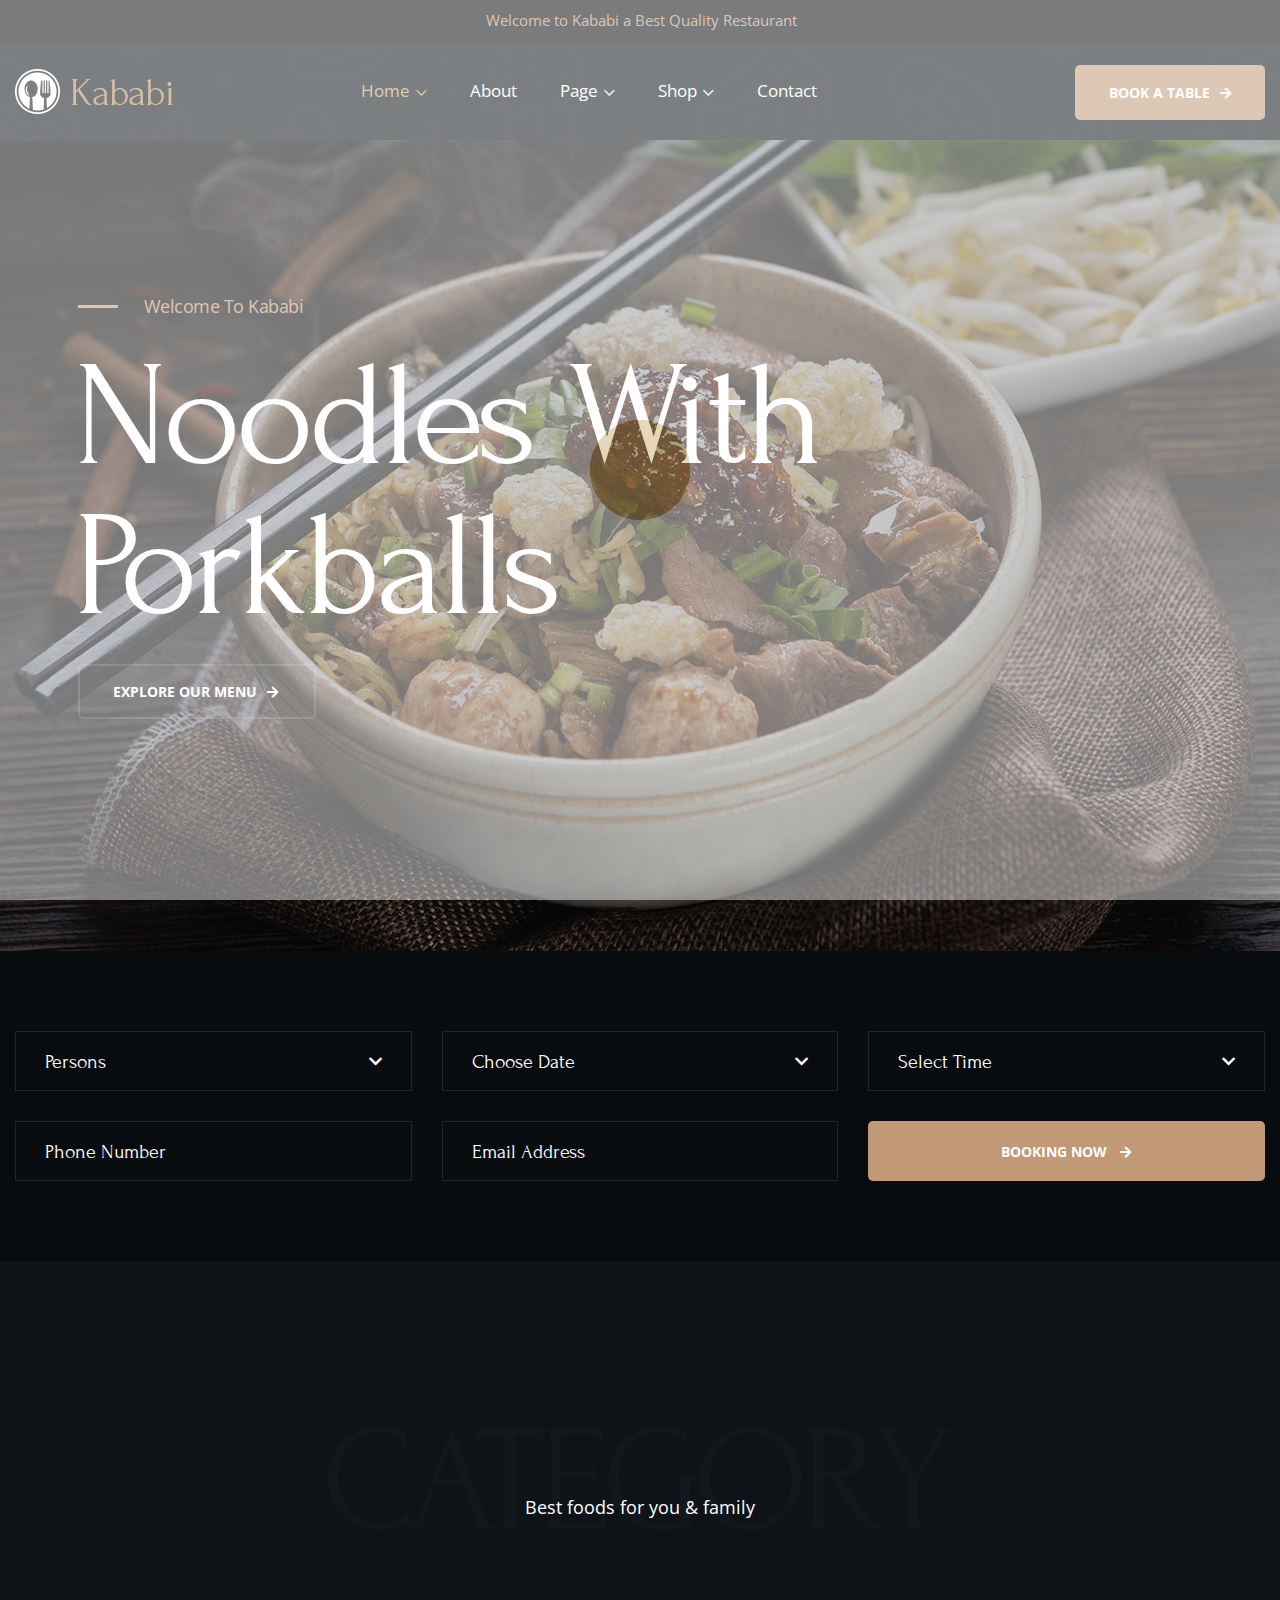
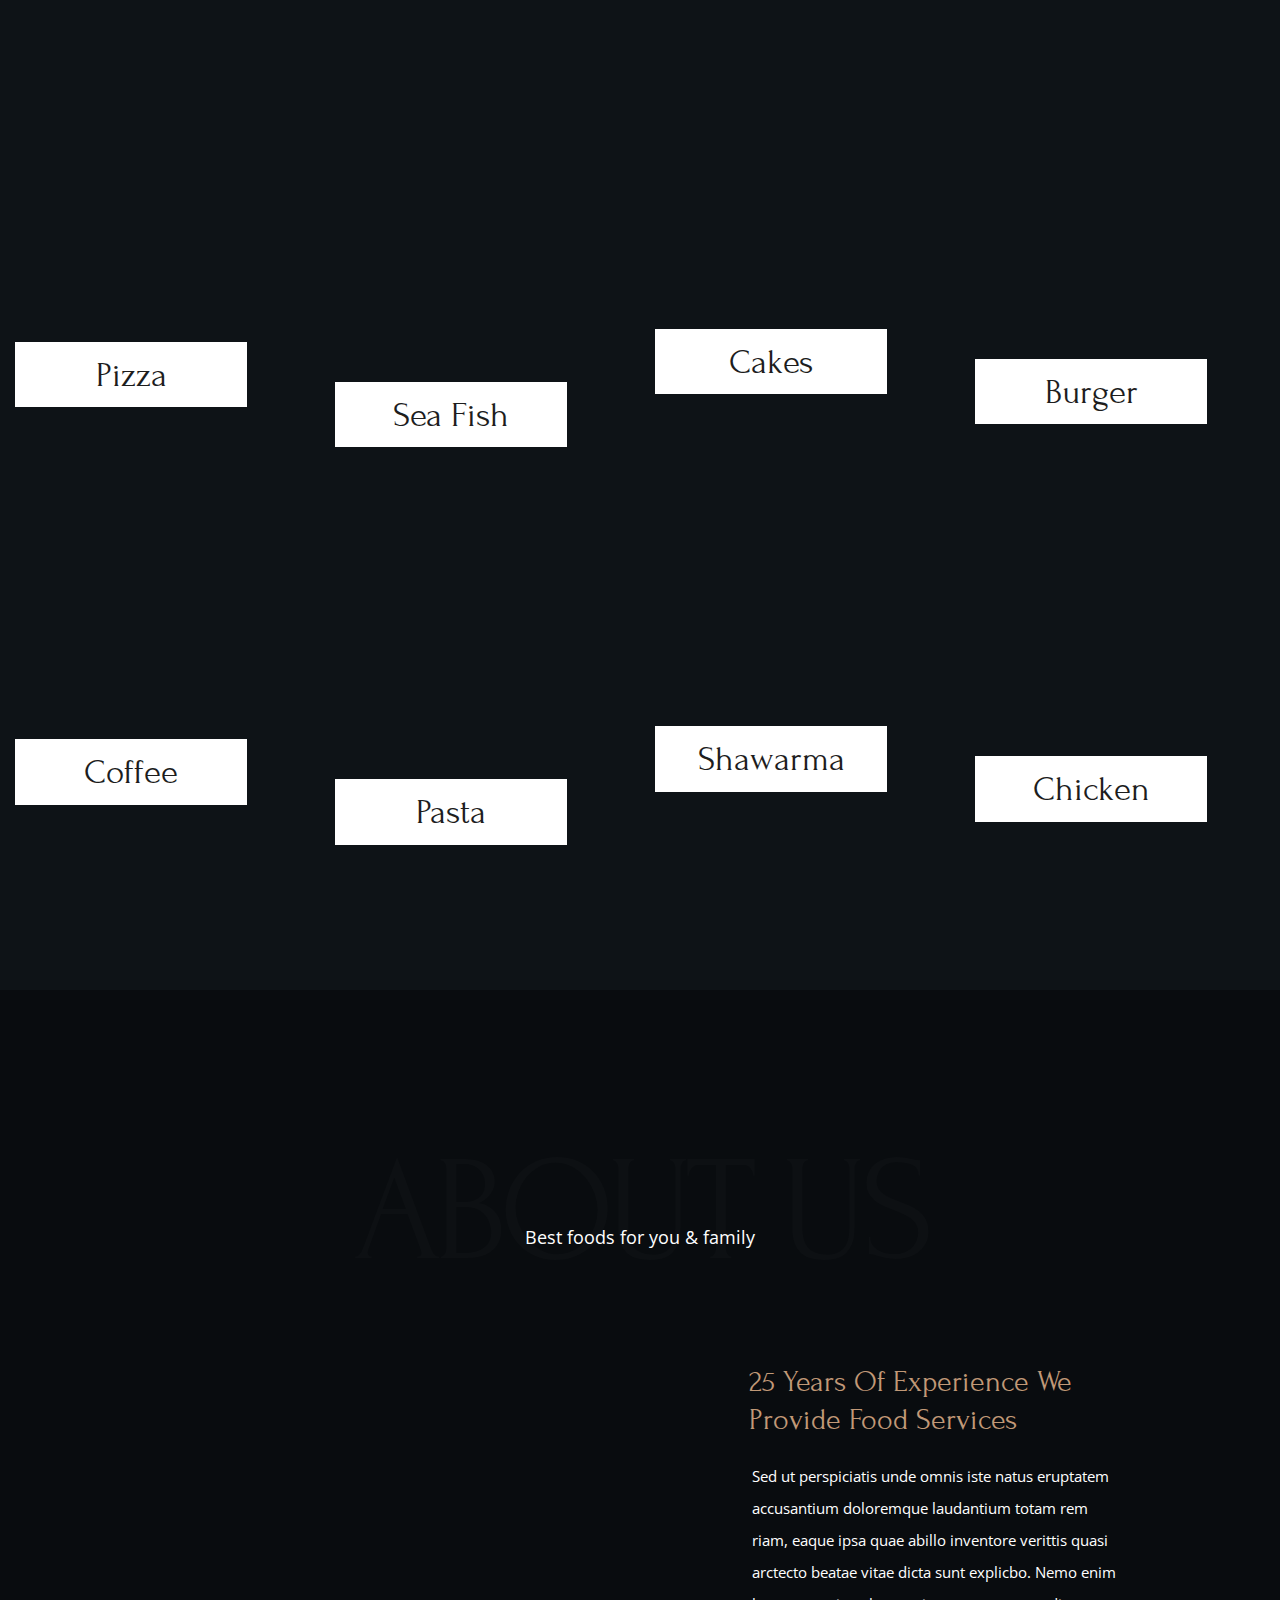
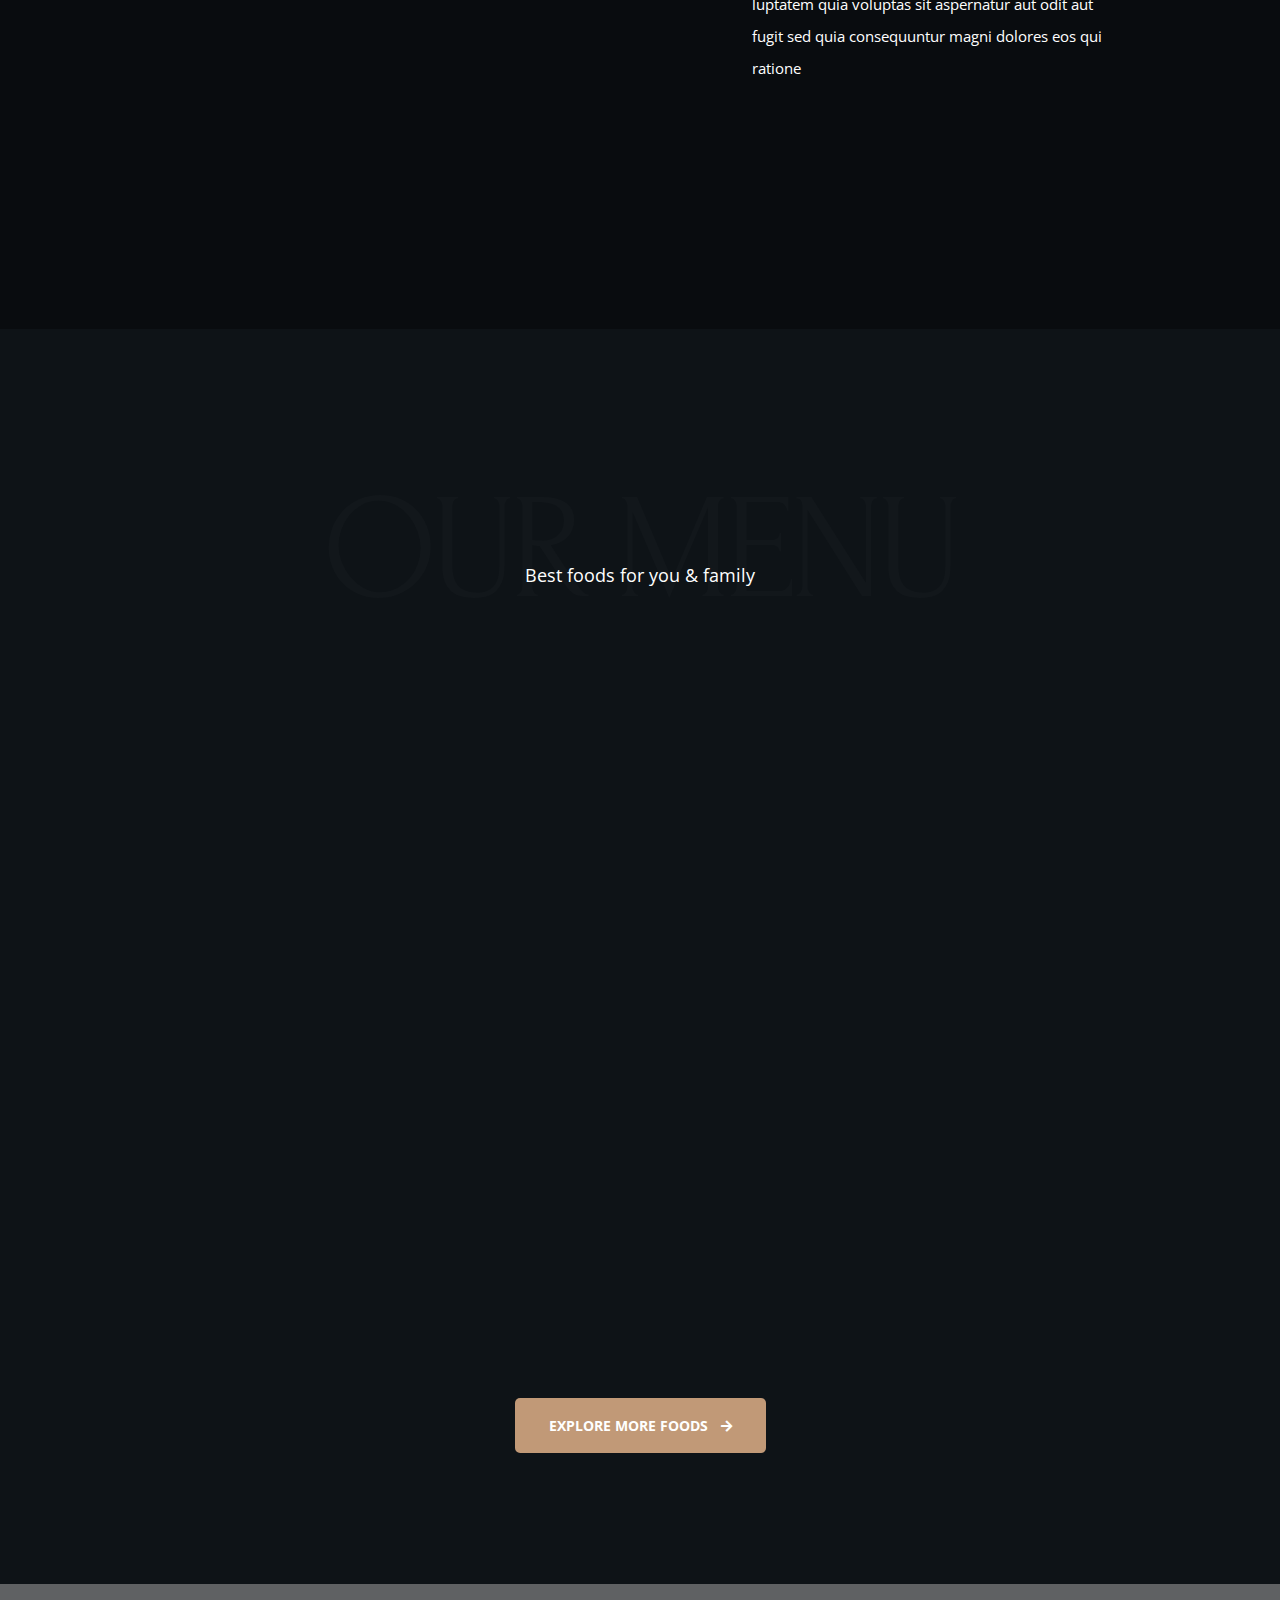
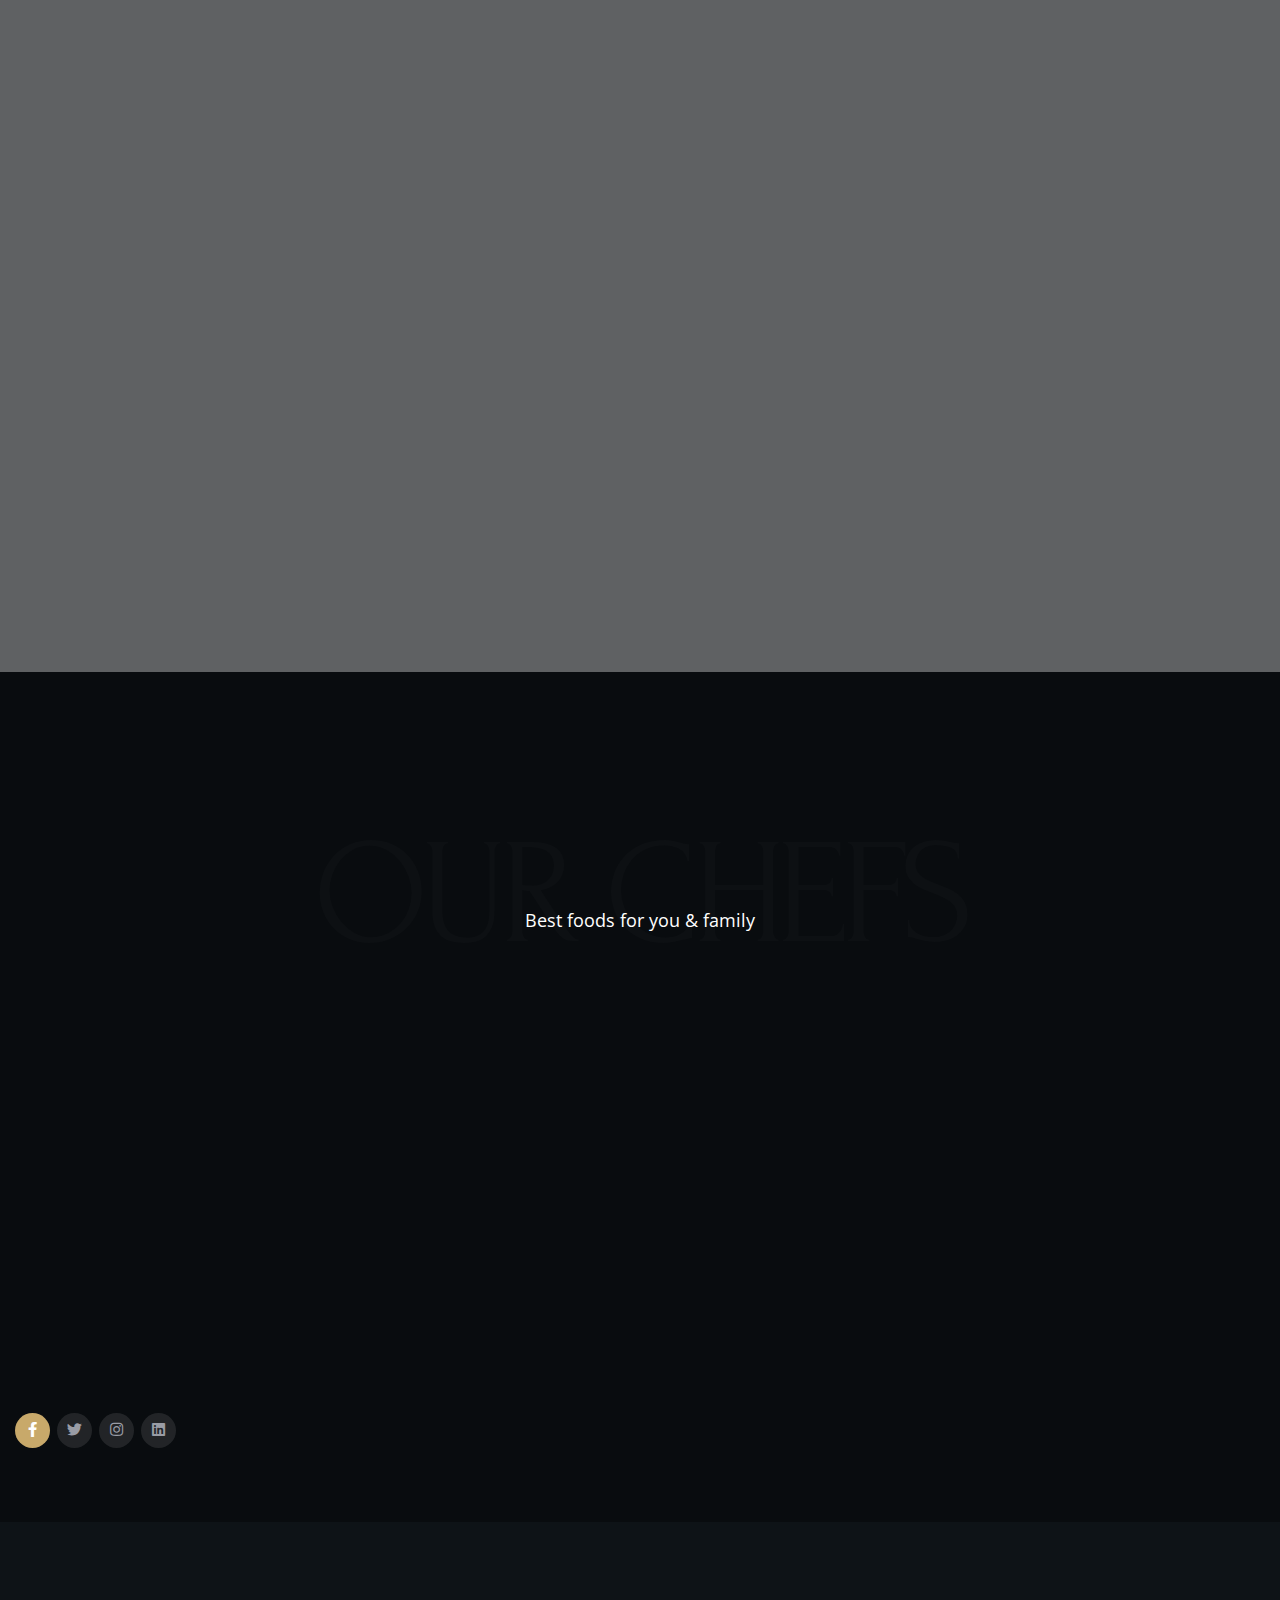
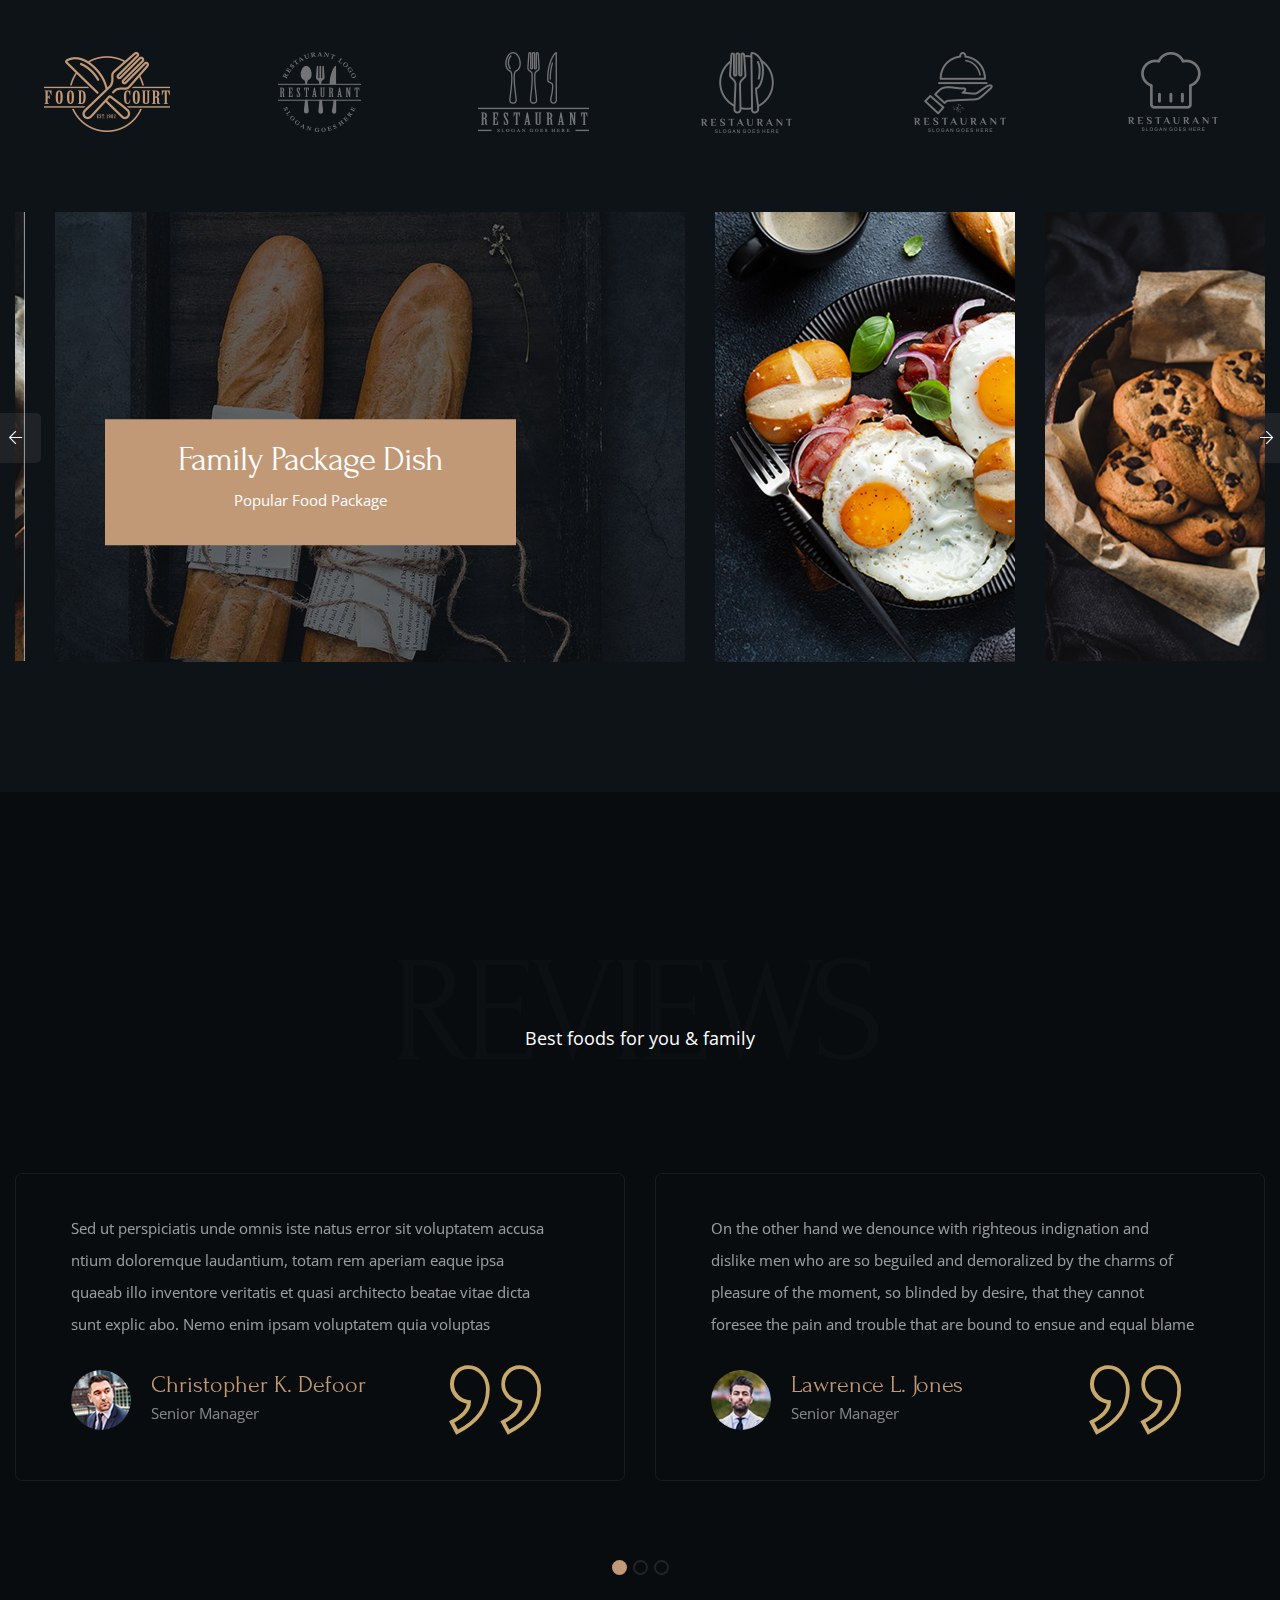
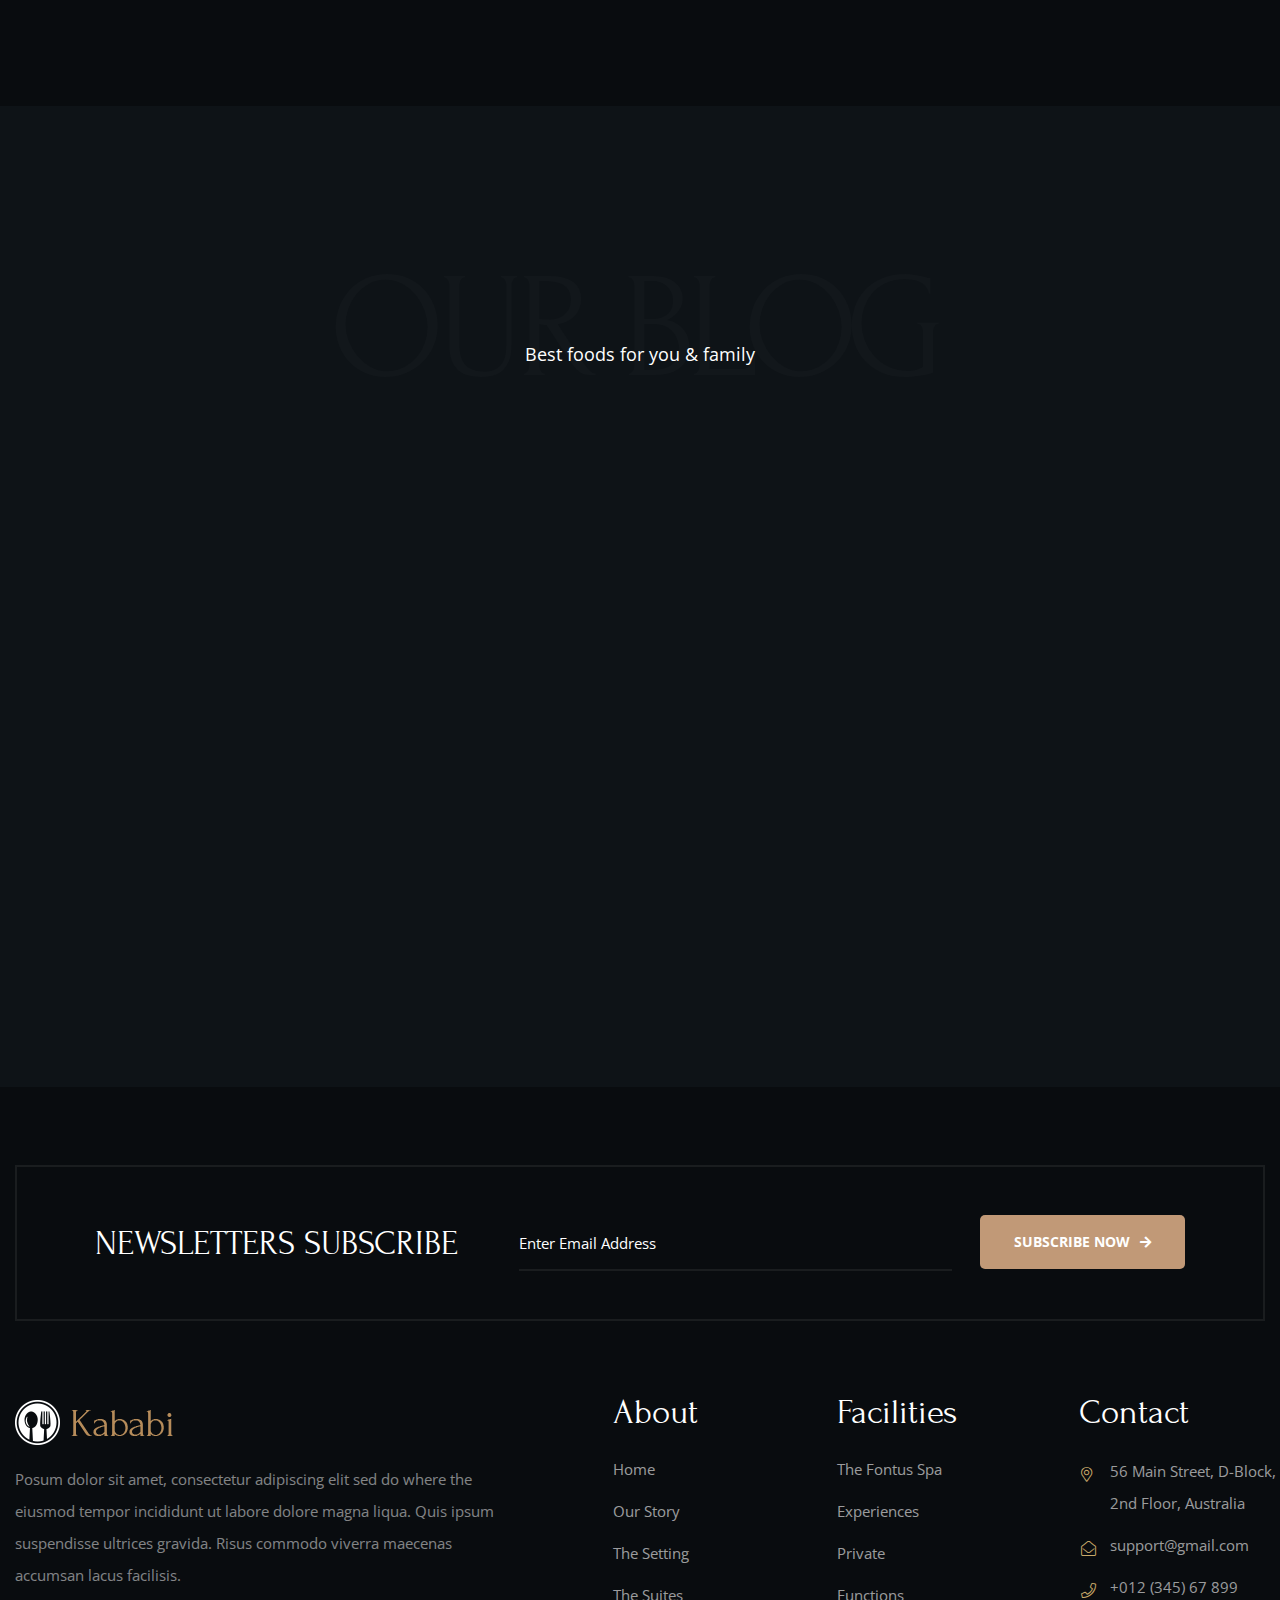
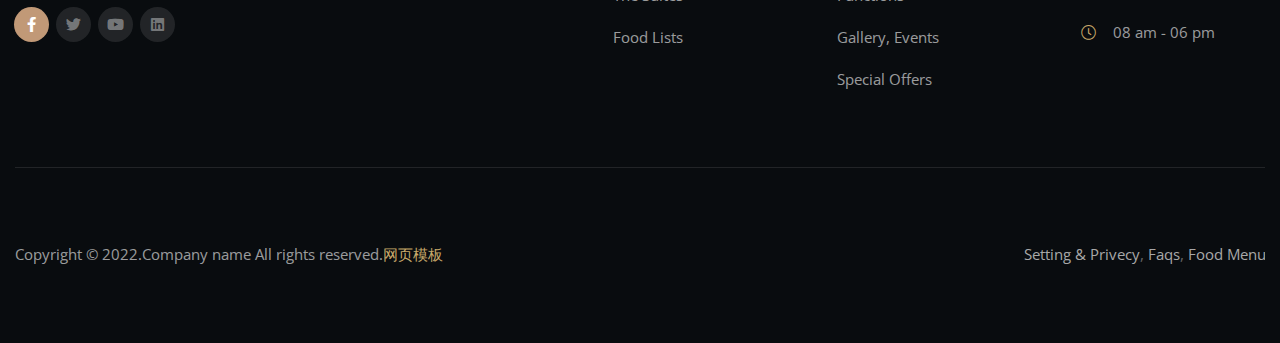
<file: gin_demo2/static/home3.html>
<!DOCTYPE html>


<head>

<meta charset="utf-8">
<!--[if IE]><meta http-equiv='X-UA-Compatible' content='IE=edge,chrome=1'><![endif]-->
<title>Kababi - Restaurant HTML Template</title>
<meta name="author" content="themesflat.com">

<meta name="viewport" content="width=device-width, initial-scale=1, maximum-scale=1">

<link rel="stylesheet" type="text/css" href="static/css/style.css">


<link rel="apple-touch-icon-precomposed" href="assets/icon/icon.png">
</head>
<body class="header-fixed">

<div id="loading-overlay">
<div class="loader"></div>
</div>
<div id="wrapper">
<div id="page" class="clearfix">
<div id="top-bar">
<div class="top-bar-content">
<p>Welcome to Kababi a Best Quality Restaurant</p>
</div>
</div>
<header id="site-header" class="site-header-style3">
<div id="site-header-inner" class="container-fluid">
<div class="wrap-inner flex">
<div id="site-logo" class="cleafix">
<a href="index.html" class="logo">
<img src="static/picture/logo.png" alt="">
</a>
</div>
<div class="mobile-button">
<span></span>
</div>
<nav id="main-nav" class="main-nav">
<ul id="menu-primary-menu" class="menu">
<li class="menu-item menu-item-has-children menu-item-has-children-active current-menu-item">
<a href="#">Home</a>
<ul class="sub-menu">
<li class="menu-item"><a href="index.html">Home 1</a></li>
<li class="menu-item"><a href="home2.html">Home 2</a></li>
<li class="menu-item current-item"><a href="">Home 3</a></li>
</ul>
</li>
<li class="menu-item ">
<a href="about.html">About</a>
</li>
<li class="menu-item menu-item-has-children ">
<a href="about.html">Page</a>
<ul class="sub-menu">
<li class="menu-item"><a href="our-chefs.html">Our Chefs</a></li>
<li class="menu-item"><a href="our-menu.html">Our Menu</a></li>
<li class="menu-item"><a href="our-menu2.html">Our Menu2</a></li>
<li class="menu-item"><a href="reservation.html">Reservation</a></li>
</ul>
</li>
<li class="menu-item menu-item-has-children">
<a href="#">Shop</a>
<ul class="sub-menu">
<li class="menu-item"><a href="our-shop.html">Our Shop</a></li>
<li class="menu-item"><a href="shop-details.html">Shop Details</a></li>
</ul>
</li>
<li class="menu-item ">
<a href="contact.html">Contact</a>
</li>
</ul>
</nav>
<div class="flat-button flat-button-style3">
<a href="reservation.html" class="tf-button color-text color-style1">book a table</a>
</div>
</div>
</div>
</header>

<section class="page-title page-title-style3">
<div class="slider slider-style3">
<div class="swiper-container mainslider">
<div class="swiper-wrapper">
<div class="swiper-slide">
<div class="slider-item">
<div class="image-slider3 item1">
<div class="wrap-image">
<div class="overlay-image"></div>
</div>
</div>
<div class="container-fluid">
<div class="page-tittle-slider distance">

<div class="content-slider">
<div class="heading-tittle">
<div class="sub-title">
<p> Welcome To Kababi</p>
</div>
<h1 class="title margin-4 margin-bt21 color-style4">Noodles With
Porkballs
</h1>
<div class="flat-button flat-button-style2">
<a href="reservation.html" class="tf-button color-text color-style2">explore our menu</a>
</div>
</div>
</div>
</div>
</div>
</div>
</div>
<div class="swiper-slide">
<div class="slider-item">
<div class="image-slider3 item2">
<div class="wrap-image">
<div class="overlay-image"></div>
</div>
</div>
<div class="container-fluid">
<div class="page-tittle-slider distance">
<div class="content-slider">
<div class="heading-tittle">
<div class="sub-title">
<p> Welcome To Kababi</p>
</div>
<h1 class="title margin-4 margin-bt21 color-style4">Noodles With
Porkballs
</h1>
<div class="flat-button flat-button-style2">
<a href="reservation.html" class="tf-button color-text color-style2">explore our menu</a>
</div>
</div>
</div>
</div>
</div>
</div>
</div>
</div>
<div class="swiper-button-next btn-slide-next"></div>
<div class="swiper-button-prev btn-slide-prev active"></div>
</div>
</div>
</section>


<section class="tf-section wrap-booking wrap-booking-style03">
<div class="container-fluid">
<div class="row">
<div class="wrap-form-style03">
<form action="contact/contact-process3.php" method="post" id="commentform" class="comment-form comment-form-style03" novalidate="novalidate">
<fieldset class="select ">
<select name="persons" id="persons" required="">
<option value="">Persons</option>
<option value="Persons 01">01 Persons</option>
<option value="Persons 01">02 Persons</option>
<option value="Persons 01">05 Persons</option>
<option value="Persons 01">10 Persons</option>
</select>
</fieldset>
<fieldset class="select ">
<select name="date-booking" id="date-booking" required="">
<option value="">Choose Date</option>
<option value="Persons 01">28//07/2021</option>
<option value="Persons 01">02//8/2021</option>
</select>
</fieldset>
<fieldset class="select ">
<select name="time-booking" id="time-booking" required="">
<option value="">Select Time</option>
<option value="Persons 01">15h-17h</option>
<option value="Persons 01">16h30-17h30</option>
</select>
</fieldset>
<fieldset class="phone-wrap ">
<input type="number" id="phone" placeholder="Phone Number" class="tb-my-input" name="phone" tabindex="2" value="" aria-required="true" required="">
</fieldset>
<fieldset class="email-wrap ">
<input type="email" id="email" placeholder="Email Address" class="tb-my-input" name="email" tabindex="1" value="" aria-required="true" required="">
</fieldset>
<fieldset class="btn-submit text-center flat-button flat-button-style3">
<button id="comment-reply" name="submit" class="tf-button color-text color-style1" type="submit">
booking now
</button>
</fieldset>
</form>
</div>
</div>
</div>
</section>

<section class="tf-section wrap-category-style03">
<div class="container-fluid cleafix">
<div class="row">
<div class="col-md-12 cleafix">
<div class="content-heading-wrap">
<div class="tf-heading-bg cleafix">
<h2 class="heading-bg-style02 style2 magin-left-12 ">category</h2>
</div>
<div class="tf-heading text-center">
<h4 class="tf-title tf-title-style3 wow zoomIn animated" data-wow-delay="0.3ms" data-wow-duration="1200ms">CHOOSE YOUR BEST CATEGORY</h4>
<p class="tf-sub-heading color-style4">Best foods for you & family</p>
</div>
</div>
</div>
<div class="col-md-3">
<div class="category-box padding-top15">
<div class="category-inner wow zoomIn animated" data-wow-delay="0.3ms" data-wow-duration="1000ms">
<div class="image">
<img src="static/picture/img1categorybox.jpg" alt="">
</div>
<div class="content-title">
<h4 class="heading">
Pizza
</h4>
</div>
<div class="imagebox-content">
<h4 class="heading color-style4">
<a href="our-shop.html">Pizza</a>
</h4>
<p>Lorem ipsum dolor sit amet, consectetur adipiscing elit, sed do eiusmod tempor
incididunt ut labore et dolore magna aliqua.</p>
<div class="flat-button">
<a href="our-shop.html" class="tf-button-style2">
<i class="far fa-arrow-right"></i>
</a>
</div>
</div>
</div>
<div class="category-inner wow zoomIn animated" data-wow-delay="0.3ms" data-wow-duration="1000ms">
<div class="image">
<img src="static/picture/img2categorybox.jpg" alt="">
</div>
<div class="content-title">
<h4 class="heading">
Coffee
</h4>
</div>
<div class="imagebox-content">
<h4 class="heading color-style4">
<a href="our-shop.html">Coffee</a>
</h4>
<p>Lorem ipsum dolor sit amet, consectetur adipiscing elit, sed do eiusmod tempor
incididunt ut labore et dolore magna aliqua.</p>
<div class="flat-button">
<a href="our-shop.html" class="tf-button-style2">
<i class="far fa-arrow-right"></i>
</a>
</div>
</div>
</div>
</div>
</div>
<div class="col-md-3">
<div class="category-box padding-top55">
<div class="category-inner wow zoomIn animated" data-wow-delay="0.3ms" data-wow-duration="1000ms">
<div class="image">
<img src="static/picture/img3categorybox.jpg" alt="">
</div>
<div class="content-title">
<h4 class="heading">
Sea Fish
</h4>
</div>
<div class="imagebox-content">
<h4 class="heading color-style4">
<a href="our-shop.html">Sea Fish</a>
</h4>
<p>Lorem ipsum dolor sit amet, consectetur adipiscing elit, sed do eiusmod tempor
incididunt ut labore et dolore magna aliqua.</p>
<div class="flat-button">
<a href="our-shop.html" class="tf-button-style2">
<i class="far fa-arrow-right"></i>
</a>
</div>
</div>
</div>
<div class="category-inner wow zoomIn animated" data-wow-delay="0.3ms" data-wow-duration="1000ms">
<div class="image">
<img src="static/picture/img4categorybox.jpg" alt="">
</div>
<div class="content-title">
<h4 class="heading">
Pasta
</h4>
</div>
<div class="imagebox-content">
<h4 class="heading color-style4">
<a href="our-shop.html">Pasta</a>
</h4>
<p>Lorem ipsum dolor sit amet, consectetur adipiscing elit, sed do eiusmod tempor
incididunt ut labore et dolore magna aliqua.</p>
<div class="flat-button">
<a href="our-shop.html" class="tf-button-style2">
<i class="far fa-arrow-right"></i>
</a>
</div>
</div>
</div>
</div>
</div>
<div class="col-md-3">
<div class="category-box padding-top2">
<div class="category-inner wow zoomIn animated" data-wow-delay="0.3ms" data-wow-duration="1000ms">
<div class="image">
<img src="static/picture/img5categorybox.jpg" alt="">
</div>
<div class="content-title">
<h4 class="heading">
Cakes
</h4>
</div>
<div class="imagebox-content">
<h4 class="heading color-style4">
<a href="our-shop.html">Cakes</a>
</h4>
<p>Lorem ipsum dolor sit amet, consectetur adipiscing elit, sed do eiusmod tempor
incididunt ut labore et dolore magna aliqua.</p>
<div class="flat-button">
<a href="our-shop.html" class="tf-button-style2">
<i class="far fa-arrow-right"></i>
</a>
</div>
</div>
</div>
<div class="category-inner wow zoomIn animated" data-wow-delay="0.3ms" data-wow-duration="1000ms">
<div class="image">
<img src="static/picture/img6categorybox.jpg" alt="">
</div>
<div class="content-title">
<h4 class="heading">
Shawarma
</h4>
</div>
<div class="imagebox-content">
<h4 class="heading color-style4">
<a href="our-shop.html">Shawarma</a>
</h4>
<p>Lorem ipsum dolor sit amet, consectetur adipiscing elit, sed do eiusmod tempor
incididunt ut labore et dolore magna aliqua.</p>
<div class="flat-button">
<a href="our-shop.html" class="tf-button-style2">
<i class="far fa-arrow-right"></i>
</a>
</div>
</div>
</div>
</div>
</div>
<div class="col-md-3">
<div class="category-box padding-top32">
<div class="category-inner wow zoomIn animated" data-wow-delay="0.3ms" data-wow-duration="1000ms">
<div class="image">
<img src="static/picture/img7categorybox.jpg" alt="">
</div>
<div class="content-title">
<h4 class="heading">
Burger
</h4>
</div>
<div class="imagebox-content">
<h4 class="heading color-style4">
<a href="our-shop.html">Burger</a>
</h4>
<p>Lorem ipsum dolor sit amet, consectetur adipiscing elit, sed do eiusmod tempor
incididunt ut labore et dolore magna aliqua.</p>
<div class="flat-button">
<a href="our-shop.html" class="tf-button-style2">
<i class="far fa-arrow-right"></i>
</a>
</div>
</div>
</div>
<div class="category-inner wow zoomIn animated" data-wow-delay="0.3ms" data-wow-duration="1000ms">
<div class="image">
<img src="static/picture/img8categorybox.jpg" alt="">
</div>
<div class="content-title">
<h4 class="heading">
Chicken
</h4>
</div>
<div class="imagebox-content">
<h4 class="heading color-style4">
<a href="our-shop.html">Chicken </a>
</h4>
<p>Lorem ipsum dolor sit amet, consectetur adipiscing elit, sed do eiusmod tempor
incididunt ut labore et dolore magna aliqua.</p>
<div class="flat-button">
<a href="our-shop.html" class="tf-button-style2">
<i class="far fa-arrow-right"></i>
</a>
</div>
</div>
</div>
</div>
</div>
</div>
</div>
</section>


<section class="tf-section wrap-about-style03">
<div class="container-fluid cleafix">
<div class="row">
<div class="col-md-12 cleafix">
<div class="content-heading-wrap">
<div class="tf-heading-bg cleafix">
<h2 class="heading-bg-style02 style2">About us</h2>
</div>
<div class="tf-heading text-center">
<h4 class="tf-title tf-title-style3 wow zoomIn animated" data-wow-delay="0.3ms" data-wow-duration="1200ms">why choose us</h4>
<p class="tf-sub-heading color-style4">Best foods for you & family</p>
</div>
</div>
</div>
<div class="col-md-12">
<div class="image-box-about3 flex">
<div class="image-about wow fadeInUp animated" data-wow-delay="0.3ms" data-wow-duration="1300ms">
<img src="static/picture/imgabouthome3.jpg" alt="">
</div>
<div class="content-box">
<div class="wrap-content-style3">
<h5 class="heading color-style8">25 Years Of Experience We
Provide Food Services</h5>
<div class="sub-heading color-white">
Sed ut perspiciatis unde omnis iste natus
eruptatem accusantium doloremque laudantium totam rem riam,
eaque ipsa quae abillo inventore verittis quasi arctecto beatae vitae dicta sunt explicbo. Nemo enim luptatem quia
voluptas sit aspernatur aut odit aut fugit sed quia consequuntur magni dolores eos qui ratione
</div>
<div class="image-signature flex wow fadeInUp animated" data-wow-delay="0.3ms" data-wow-duration="1300ms">
<div class="image">
<img src="static/picture/img_signature.png" alt="images">
</div>
<div class="signature">
<img src="static/picture/signaturehome3.png" alt="images">
</div>
</div>
</div>
</div>
</div>
</div>
</div>
</div>
</section>


<section class="tf-section wrap-our-menu-style03">
<div class="container-fluid cleafix">
<div class="row">
<div class="col-md-12 cleafix">
<div class="content-heading-wrap">
<div class="tf-heading-bg cleafix">
<h2 class="heading-bg-style02">our menu</h2>
</div>
<div class="tf-heading text-center">
<h4 class="tf-title tf-title-style3 wow zoomIn animated" data-wow-delay="0.3ms" data-wow-duration="1200ms">Try Our Special Offers</h4>
<p class="tf-sub-heading color-style4">Best foods for you & family</p>
</div>
</div>
</div>
<div class="col-md-6">
<div class="col-left-ourmenu">
<div class="our-menu-box">
<div class="our-menu-item our-menu-item-style02 active  wow fadeInUp animated" data-wow-delay="0.2ms" data-wow-duration="1200ms">
<div class="image">
<img class="image-inner" src="static/picture/03_Home_03.png" alt="images">
</div>
<div class="content-menu-item">
<h4 class="heading">Creste Pasta Chicken</h4>
<div class="sub-heading">Candied Jerusalem artichokes, truffle</div>
<div class="pricing">
<span class="number-underline">$95</span>
<span class="number">$89</span>
</div>
</div>
</div>
</div>
<div class="our-menu-box">
<div class="our-menu-item our-menu-item-style02 wow fadeInUp animated" data-wow-delay="0.3ms" data-wow-duration="1300ms">
<div class="image">
<img class="image-inner" src="static/picture/img2ourmenu3.png" alt="images">
</div>
<div class="content-menu-item">
<h4 class="heading">Tasty Grilled Shawarma</h4>
<div class="sub-heading">Candied Jerusalem artichokes, truffle</div>
<div class="pricing">
<span class="number-underline">$95</span>
<span class="number">$89</span>
</div>
</div>
</div>
</div>
<div class="our-menu-box">
<div class="our-menu-item our-menu-item-style02 wow fadeInUp animated" data-wow-delay="0.4ms" data-wow-duration="1400ms">
<div class="image">
<img class="image-inner" src="static/picture/img3ourmenu3.png" alt="images">
</div>
<div class="content-menu-item">
<h4 class="heading">Cake Christian Holiday</h4>
<div class="sub-heading">Candied Jerusalem artichokes, truffle</div>
<div class="pricing">
<span class="number-underline">$95</span>
<span class="number">$89</span>
</div>
</div>
</div>
</div>
</div>
</div>
<div class="col-md-6">
<div class="col-right-ourmenu">
<div class="our-menu-box">
<div class="our-menu-item our-menu-item-style02 wow fadeInUp animated" data-wow-delay="0.2ms" data-wow-duration="1200ms">
<div class="image">
<img class="image-inner" src="static/picture/img4ourmenu3.png" alt="images">
</div>
<div class="content-menu-item">
<h4 class="heading">Baked Fish Dorado Lemon</h4>
<div class="sub-heading">Candied Jerusalem artichokes, truffle</div>
<div class="pricing">
<span class="number-underline">$95</span>
<span class="number">$89</span>
</div>
</div>
</div>
</div>
<div class="our-menu-box">
<div class="our-menu-item our-menu-item-style02 wow fadeInUp animated" data-wow-delay="0.3ms" data-wow-duration="1300ms">
<div class="image">
<img class="image-inner" src="static/picture/img5ourmenu3.png" alt="images">
</div>
<div class="content-menu-item">
<h4 class="heading">Raw Chicken Fillet Garlic</h4>
<div class="sub-heading">Candied Jerusalem artichokes, truffle</div>
<div class="pricing">
<span class="number-underline">$95</span>
<span class="number">$89</span>
</div>
</div>
</div>
</div>
<div class="our-menu-box">
<div class="our-menu-item our-menu-item-style02 wow fadeInUp animated" data-wow-delay="0.4ms" data-wow-duration="1400ms">
<div class="image">
<img class="image-inner" src="static/picture/img6ourmenu3.png" alt="images">
</div>
<div class="content-menu-item">
<h4 class="heading">Pasta Tomato Chicken</h4>
<div class="sub-heading">Candied Jerusalem artichokes, truffle</div>
<div class="pricing">
<span class="number-underline">$95</span>
<span class="number">$89</span>
</div>
</div>
</div>
</div>
</div>
</div>
<div class="btn-button">
<div class="flat-button flat-button-style3">
<a href="our-menu.html" class="tf-button color-text color-style1">explore more Foods</a>
</div>
</div>
</div>
</div>
</section>


<section class="tf-section wrap-video-popup parallax1">
<div class="overlay-section"></div>
<div class="container-fluid">
<div class="row">
<div class="popup-video-inner">
<div class="wrap-video wow zoomIn animated" data-wow-delay="0.3ms" data-wow-duration="1200ms">
<a href="javascript:;" class="popup-youtube">
<i class="fas fa-play"></i>
</a>
</div>
</div>
</div>
</div>
</section>


<section class="tf-section wrap-our-chefs-style02">
<div class="container-fluid cleafix">
<div class="row">
<div class="col-md-12 cleafix">
<div class="content-heading-wrap">
<div class="tf-heading-bg cleafix">
<h2 class="heading-bg-style02 style2">OUR CHEFS</h2>
</div>
<div class="tf-heading text-center">
<h4 class="tf-title tf-title-style3 wow zoomIn animated" data-wow-delay="0.3ms" data-wow-duration="1200ms">MEET PROFESSIONAL CHEFS</h4>
<p class="tf-sub-heading color-style4">Best foods for you & family</p>
</div>
</div>
</div>
<div class="col-box col-20">
<div class="team-box-style2 active style2 wow fadeInUp animated" data-wow-delay="0.2ms" data-wow-duration="1300ms">
<div class="image">
<img src="static/picture/img5team.jpg" alt="images">
</div>
<div class="content ">
<h6 class="name">Marcellus H. Waddell</h6>
<div class="position sub-heading">
Senior Chef
</div>
<div class="social-style2 ">
<a href="#" class="active">
<i class="fab fa-facebook-f"></i>
</a>
<a href="#">
<i class="fab fa-twitter"></i>
</a>
<a href="#">
<i class="fab fa-instagram"></i>
</a>
<a href="#">
<i class="fab fa-linkedin"></i></a>
</div>
</div>
</div>
</div>
<div class="col-box col-20">
<div class="team-box-style2 style2 wow fadeInUp animated" data-wow-delay="0.2ms" data-wow-duration="1300ms">
<div class="image">
<img src="static/picture/img6team.jpg" alt="images">
</div>
<div class="content">
<h6 class="name">Ronald W. Robison</h6>
<div class="position sub-heading">
Senior Chef
</div>
<div class="social-style2">
<a href="#">
<i class="fab fa-facebook-f"></i>
</a>
<a href="#">
<i class="fab fa-twitter"></i>
</a>
<a href="#">
<i class="fab fa-instagram"></i>
</a>
<a href="#">
<i class="fab fa-linkedin"></i></a>
</div>
</div>
</div>
</div>
<div class="col-box col-20">
<div class="team-box-style2 style2 wow fadeInUp animated" data-wow-delay="0.2ms" data-wow-duration="1300ms">
<div class="image">
<img src="static/picture/img7team.jpg" alt="images">
</div>
<div class="content">
<h6 class="name">Kenneth B. Deshazo</h6>
<div class="position sub-heading">
Senior Chef
</div>
<div class="social-style2">
<a href="#">
<i class="fab fa-facebook-f"></i>
</a>
<a href="#">
<i class="fab fa-twitter"></i>
</a>
<a href="#">
<i class="fab fa-instagram"></i>
</a>
<a href="#">
<i class="fab fa-linkedin"></i></a>
</div>
</div>
</div>
</div>
<div class="col-box col-20">
<div class="team-box-style2 style2 wow fadeInUp animated" data-wow-delay="0.2ms" data-wow-duration="1300ms">
<div class="image">
<img src="static/picture/img8team.jpg" alt="images">
</div>
<div class="content">
<h6 class="name">Robert H. Houston</h6>
<div class="position sub-heading">
Senior Chef
</div>
<div class="social-style2">
<a href="#">
<i class="fab fa-facebook-f"></i>
</a>
<a href="#">
<i class="fab fa-twitter"></i>
</a>
<a href="#">
<i class="fab fa-instagram"></i>
</a>
<a href="#">
<i class="fab fa-linkedin"></i></a>
</div>
</div>
</div>
</div>
<div class="col-box col-20">
<div class="team-box-style2 style2 wow fadeInUp animated" data-wow-delay="0.2ms" data-wow-duration="1300ms">
<div class="image">
<img src="static/picture/img9team.jpg" alt="images">
</div>
<div class="content">
<h6 class="name">Timothy V. Millman</h6>
<div class="position sub-heading">
Senior Chef
</div>
<div class="social-style2">
<a href="#">
<i class="fab fa-facebook-f"></i>
</a>
<a href="#">
<i class="fab fa-twitter"></i>
</a>
<a href="#">
<i class="fab fa-instagram"></i>
</a>
<a href="#">
<i class="fab fa-linkedin"></i></a>
</div>
</div>
</div>
</div>
</div>
</div>
</section>

<section class="tf-section wrap-brand wrap-brand-style03">
<div class="container-fluid">
<div class="row">
<div class="col-md-12 cleafix">
<div class="swiper-container carousel-4 margin-79">
<div class="swiper-wrapper">
<div class="swiper-slide">
<div class="slider-item slider-item-style3 img-brand active">
<a href="home2.html">
<img src="static/picture/imgbrand13.png" alt="images">
</a>
</div>
</div>
<div class="swiper-slide">
<div class="slider-item active slider-item-style2 img-brand">
<a href="home2.html">
<img src="static/picture/imgbrand14.png" alt="images">
</a>
</div>
</div>
<div class="swiper-slide">
<div class="slider-item slider-item-style2 img-brand">
<a href="home2.html">
<img src="static/picture/imgbrand15.png" alt="images">
</a>
</div>
</div>
<div class="swiper-slide">
<div class="slider-item slider-item-style2 img-brand">
<a href="home2.html">
<img src="static/picture/imgbrand16.png" alt="images">
</a>
</div>
</div>
<div class="swiper-slide">
<div class="slider-item slider-item-style2 img-brand">
<a href="home2.html">
<img src="static/picture/imgbrand17.png" alt="images">
</a>
</div>
</div>
<div class="swiper-slide">
<div class="slider-item slider-item-style2 img-brand">
<a href="home2.html">
<img src="static/picture/imgbrand18.png" alt="images">
</a>
</div>
</div>
</div>
</div>
</div>
<div class="col-md-12">
<div class="swiper-container carousel-auto-with">
<div class="swiper-wrapper">
<div class="swiper-slide nh1">
<div class="slider-item">
<div class="gallery-box gallery-box-style3 h-100">
<div class="hover-effect active h-100">
<div class="image h-100">
<img src="static/picture/imggallery7.jpg" alt="images">
</div>
<div class="content-box">
<div class="content">
<h4 class="heading letter-spacing-1">
<a href="our-shop.html">Family Package Dish</a>
</h4>
<div class="sub-heading">
Popular Food Package
</div>
</div>
</div>
</div>
</div>
</div>
</div>
<div class="swiper-slide nh2">
<div class="slider-item">
<div class="gallery-box gallery-box-style3 h-100">
<div class="hover-effect h-100">
<div class="image h-100">
<img src="static/picture/imggallery8.jpg" alt="images">
</div>
<div class="content-box">
<div class="content">
<h4 class="heading letter-spacing-1">
<a href="our-shop.html">Family Package Dish</a>
</h4>
<div class="sub-heading">
 Popular Food Package
</div>
</div>
</div>
</div>
</div>
</div>
</div>
<div class="swiper-slide nh3">
<div class="slider-item">
<div class="gallery-box gallery-box-style3 h-100">
<div class="hover-effect h-100">
<div class="image h-100">
<img src="static/picture/imggallery9.jpg" alt="images">
</div>
<div class="content-box">
<div class="content">
<h4 class="heading letter-spacing-1">
<a href="our-shop.html">Family Package Dish</a>
</h4>
<div class="sub-heading">
Popular Food Package
</div>
</div>
</div>
</div>
</div>
</div>
</div>
</div>
</div>
<div class="swiper-button-next btn-slide-next"></div>
<div class="swiper-button-prev btn-slide-prev active"></div>
</div>
</div>
</div>
</section>

<section class="tf-section wrap-testimonials-style03">
<div class="container-fluid cleafix">
<div class="row">
<div class="col-md-12 cleafix">
<div class="content-heading-wrap">
<div class="tf-heading-bg cleafix">
<h2 class="heading-bg-style02 magin-left-12 style2">reviews</h2>
</div>
<div class="tf-heading text-center">
<h4 class="tf-title tf-title-style3 wow zoomIn animated" data-wow-delay="0.3ms" data-wow-duration="1200ms">OUR CUSTOMERS FEDBACK</h4>
<p class="tf-sub-heading color-style4">Best foods for you & family</p>
</div>
</div>
</div>
<div class="col-md-12 cleafix">
<div class="swiper-container carousel-7 style2">
<div class="swiper-wrapper">
<div class="swiper-slide">
<div class="slider-item">
<div class="testimonials-inner-style3 style">
<p class="sub-heading">Sed ut perspiciatis unde omnis iste natus error sit voluptatem accusa
ntium doloremque laudantium, totam rem aperiam eaque ipsa quaeab illo inventore veritatis et quasi architecto beatae vitae dicta sunt explic
abo. Nemo enim ipsam voluptatem quia voluptas</p>
<div class="image-box flex">
<div class="image">
<img src="static/picture/img1testihome3.png" alt="">
</div>
<div class="content">
<h6 class="name">Christopher K. Defoor</h6>
<div class="position">Senior Manager</div>
</div>
</div>
<span class="flaticon-quotation"></span>
</div>
</div>
</div>
<div class="swiper-slide">
<div class="slider-item">
<div class="testimonials-inner-style3 style">
<p class="sub-heading">On the other hand we denounce with righteous indignation and dislike men who
are so beguiled and demoralized by the charms of pleasure of the moment, so blinded by desire,
that they cannot foresee the pain and trouble that are bound to ensue and equal blame</p>
<div class="image-box flex">
<div class="image">
<img src="static/picture/img2testihome3.png" alt="">
</div>
<div class="content">
<h6 class="name">Lawrence L. Jones</h6>
<div class="position">Senior Manager</div>
</div>
</div>
<span class="flaticon-quotation"></span>
</div>
</div>
</div>
</div>
<div class="swiper-pagination"></div>
</div>
</div>
</div>
</div>
</section>


<section class="tf-section blog-style03">
<div class="container-fluid cleafix">
<div class="row">
<div class="col-md-12 cleafix">
<div class="content-heading-wrap">
<div class="tf-heading-bg cleafix">
<h2 class="heading-bg-style02 magin-left-12 style2">Our blog</h2>
</div>
<div class="tf-heading text-center">
<h4 class="tf-title tf-title-style3 wow zoomIn animated" data-wow-delay="0.3ms" data-wow-duration="1200ms">latest news & blog</h4>
<p class="tf-sub-heading color-style4">Best foods for you & family</p>
</div>
</div>
</div>
<div class="col-md-12">
<div class="swiper-container carousel-5">
<div class="swiper-wrapper">
<div class="swiper-slide">
<div class="slider-item ">
<div class="post post2 post3 wow fadeIn" data-wow-delay="0.3ms" data-wow-duration="1500ms">
<div class="featured-post">
<img src="static/picture/img8blohhome01.jpg" alt="images">
</div>
<div class="content-post">
<ul class="date-style3">
<li class="date">25</li>
<li class="month">AUG</li>
</ul>
<div class="meta-post">
<div class="author-style2 flex">
<img src="static/picture/authorpost3.png" alt="images">
<a href="shop-details.html" class="name">By Williamson</a>
</div>
</div>
<h6 class="title">
<a href="shop-details.html">
How Run UX Audit For Major EdTech Platform Study
</a>
</h6>
<div class="comment">
<a href="shop-details.html">Comments (05)</a>
</div>
</div>
</div>
</div>
</div>
<div class="swiper-slide">
<div class="slider-item ">
<div class="post post2 post3 wow fadeIn animated" data-wow-delay="0.3ms" data-wow-duration="1500ms">
<div class="featured-post">
<img src="static/picture/img9blohhome01.jpg" alt="images">
</div>
<div class="content-post">
<ul class="date-style3">
<li class="date">25</li>
<li class="month">AUG</li>
</ul>
<div class="meta-post">
<div class="author-style2 flex">
<img src="static/picture/authorpost3.png" alt="images">
<a href="shop-details.html" class="name">By Williamson</a>
</div>
</div>
<h6 class="title active">
<a href="shop-details.html">
Designing With Code Modern Approach To Development
</a>
</h6>
<div class="comment">
<a href="shop-details.html">Comments (05)</a>
</div>
</div>
</div>
</div>
</div>
<div class="swiper-slide">
<div class="slider-item ">
<div class="post post2 post3 wow fadeIn animated" data-wow-delay="0.3ms" data-wow-duration="1500ms">
<div class="featured-post">
<img src="static/picture/img10blohhome01.jpg" alt="images">
</div>
<div class="content-post">
<ul class="date-style3">
<li class="date">25</li>
<li class="month">AUG</li>
</ul>
<div class="meta-post">
<div class="author-style2 flex">
<img src="static/picture/authorpost3.png" alt="">
<a href="shop-details.html" class="name">By Williamson</a>
</div>
</div>
<h6 class="title">
<a href="shop-details.html">
How To Run A UX Audit For Major EdTech Platform
</a>
</h6>
<div class="comment">
<a href="shop-details.html">Comments (05)</a>
</div>
</div>
</div>
</div>
</div>
<div class="swiper-slide">
<div class="slider-item ">
<div class="post post2 post3 wow fadeIn animated" data-wow-delay="0.3ms" data-wow-duration="1500ms">
<div class="featured-post">
<img src="static/picture/img11blohhome01.jpg" alt="images">
</div>
<div class="content-post">
<ul class="date-style3">
<li class="date">25</li>
<li class="month">AUG</li>
</ul>
<div class="meta-post">
<div class="author-style2 flex">
<img src="static/picture/authorpost3.png" alt="">
<a href="shop-details.html" class="name">By Williamson</a>
</div>
</div>
<h6 class="title">
<a href="shop-details.html">
How Run UX Audit For Major EdTech Platform Study
</a>
</h6>
<div class="comment">
<a href="shop-details.html">Comments (05)</a>
</div>
</div>
</div>
</div>
</div>
</div>
</div>
</div>
</div>
</div>
</section>


<footer id="footer" class="footer-style03">
<div class="container-fluid">
<div class="row">
<div class="col-md-12">
<div class="newsletters-subscribe flex">
<h4 class="title">
Newsletters Subscribe
</h4>
<div class="wrap-form-subscibe">
<form action="#" id="subscribe-form" class="form-subscribe-footer2">
<div id="subscribe-content" class="footer_input-footer">
<input type="Email" id="subscribe-email" class="tb-my-input" placeholder="Enter Email Address" required="">
<button type="submit" id="subscribe-button" class="tf-button color-text color-style1">
subscribe now
</button>
</div>
</form>
</div>
</div>
</div>
<div class="col-md-5">
<div class="widget widget-infor widget-footer">
<div id="site-logo3" class="cleafix">
<a href="index.html" class="logo">
<img src="static/picture/logo.png" alt="">
</a>
</div>
<p class="sub-heading-style2">Posum dolor sit amet, consectetur adipiscing elit sed do where the
eiusmod tempor incididunt ut labore dolore magna liqua. Quis ipsum suspendisse ultrices gravida.
Risus commodo viverra maecenas accumsan lacus facilisis. </p>
<ul class="widget_socials">
<li><a href="#" class="active"><i class="fab fa-facebook-f"></i></a></li>
<li><a href="#"><i class="fab fa-twitter"></i></a></li>
<li><a href="#"><i class="fab fa-youtube"></i></a></li>
<li><a href="#"><i class="fab fa-linkedin"></i></a></li>
</ul>
</div>
</div>
<div class="col-md-2">
<div class="widget widget-link widget-about widget-footer ">
<h4 class="widget-title">About</h4>
<ul class="widget-list">
<li><a href="index.html">Home</a></li>
<li><a href="about.html">Our Story</a></li>
<li><a href="#">The Setting</a></li>
<li><a href="#">The Suites</a></li>
<li><a href="our-menu.html">Food Lists</a></li>
</ul>
</div>
</div>
<div class="col-md-2">
<div class="widget widget-link widget-Facilities widget-footer">
<h4 class="widget-title">Facilities</h4>
<ul class="widget-list">
<li><a href="#">The Fontus Spa</a></li>
<li><a href="#">Experiences</a></li>
<li><a href="#">Private Functions</a></li>
<li><a href="#">Gallery, Events</a></li>
<li><a href="#">Special Offers</a></li>
</ul>
</div>
</div>
<div class="col-md-3">
<div class="widget widget-link widget-contact widget-footer">
<h4 class="widget-title">Contact</h4>
<ul class="widget-list">
<li class="adress margin-right-15">56 Main Street, D-Block,
2nd Floor, Australia</li>
<li class="mail"><a href="email-protection.html" class="__cf_email__" data-cfemail="05767075756a7771456268646c692b666a68">[email&#160;protected]</a></li>
<li class="phone">+012 (345) 67 899</li>
<li class="clock">08 am - 06 pm</li>
</ul>
</div>
</div>

<div class="col-md-12">
<div class="wrap-scroll wow fadeInUp animated" data-wow-delay="0.3ms" data-wow-duration="1000ms">
<a id="scroll-top">
<img src="static/picture/iconup@2x.png" alt="images">
</a>
</div>
</div>

<div class="col-md-12">
<div id="bottom" class="tf-bottom-inner bottomstyle3">
<div class="Copyright">
<p>Copyright &copy; 2022.Company name All rights reserved.<a target="_blank" href="https://sc.chinaz.com/moban/">&#x7F51;&#x9875;&#x6A21;&#x677F;</a></p>
</div>
<div class="sub-heading-style2">
<ul>
<li><a href="about.html">Setting & Privecy</a><span>,</span></li>
<li><a href="about.html">Faqs</a><span>,</span></li>
<li><a href="our-menu.html">Food Menu</a><span></span></li>
</ul>
</div>
</div>
</div>
</div>
</div>
</footer>

</div>
</div>

<script data-cfasync="false" src="static/js/email-decode.min.js"></script><script src="static/js/jquery.min.js"></script>
<script src="static/js/shortcodes.js"></script>
<script src="static/js/main.js"></script>
<script src="static/js/jquery.magnific-popup.min.js"></script>
<script src="static/js/jquery-validate.js"></script>
<script src="static/js/wow.min.js"></script>
<script src="static/js/parallax.js"></script>
<script src="static/js/swiper-bundle.min.js"></script>
<script src="static/js/swiper.js"></script>
</body>
</html>
</file>
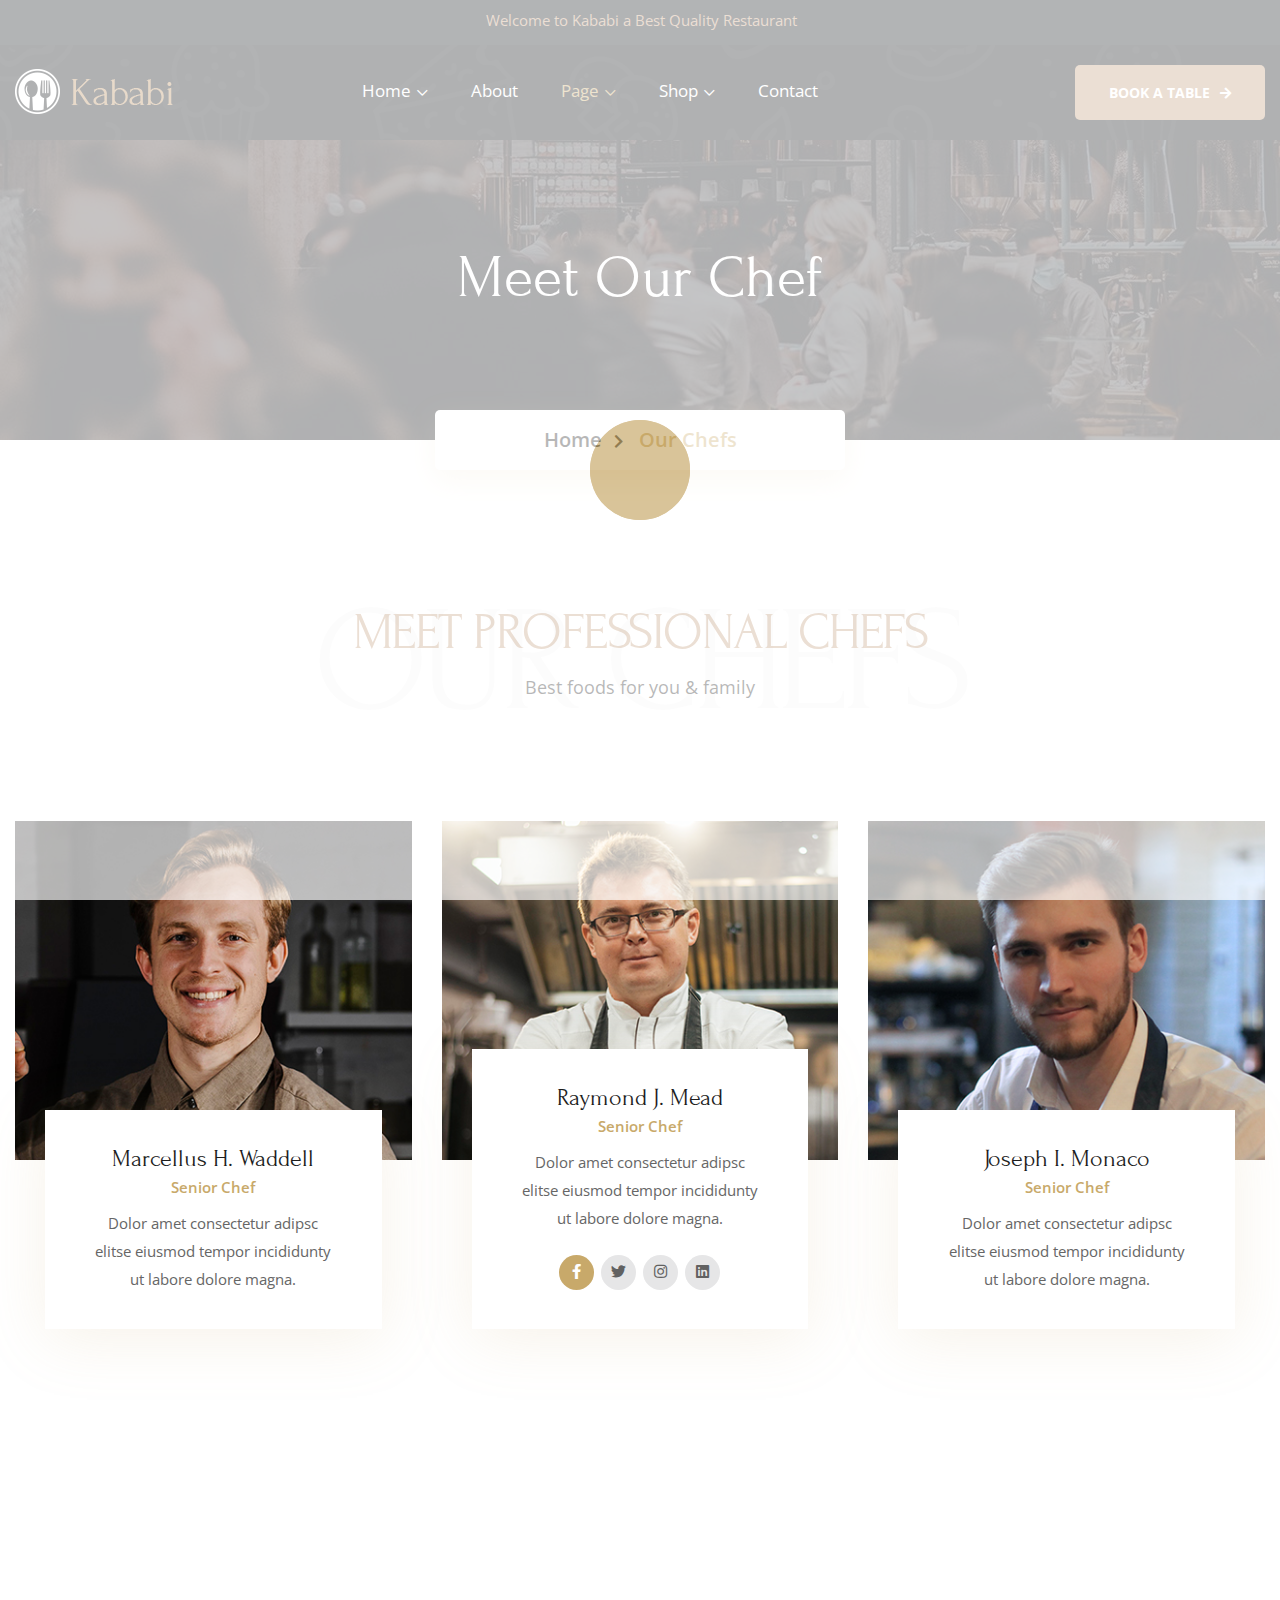
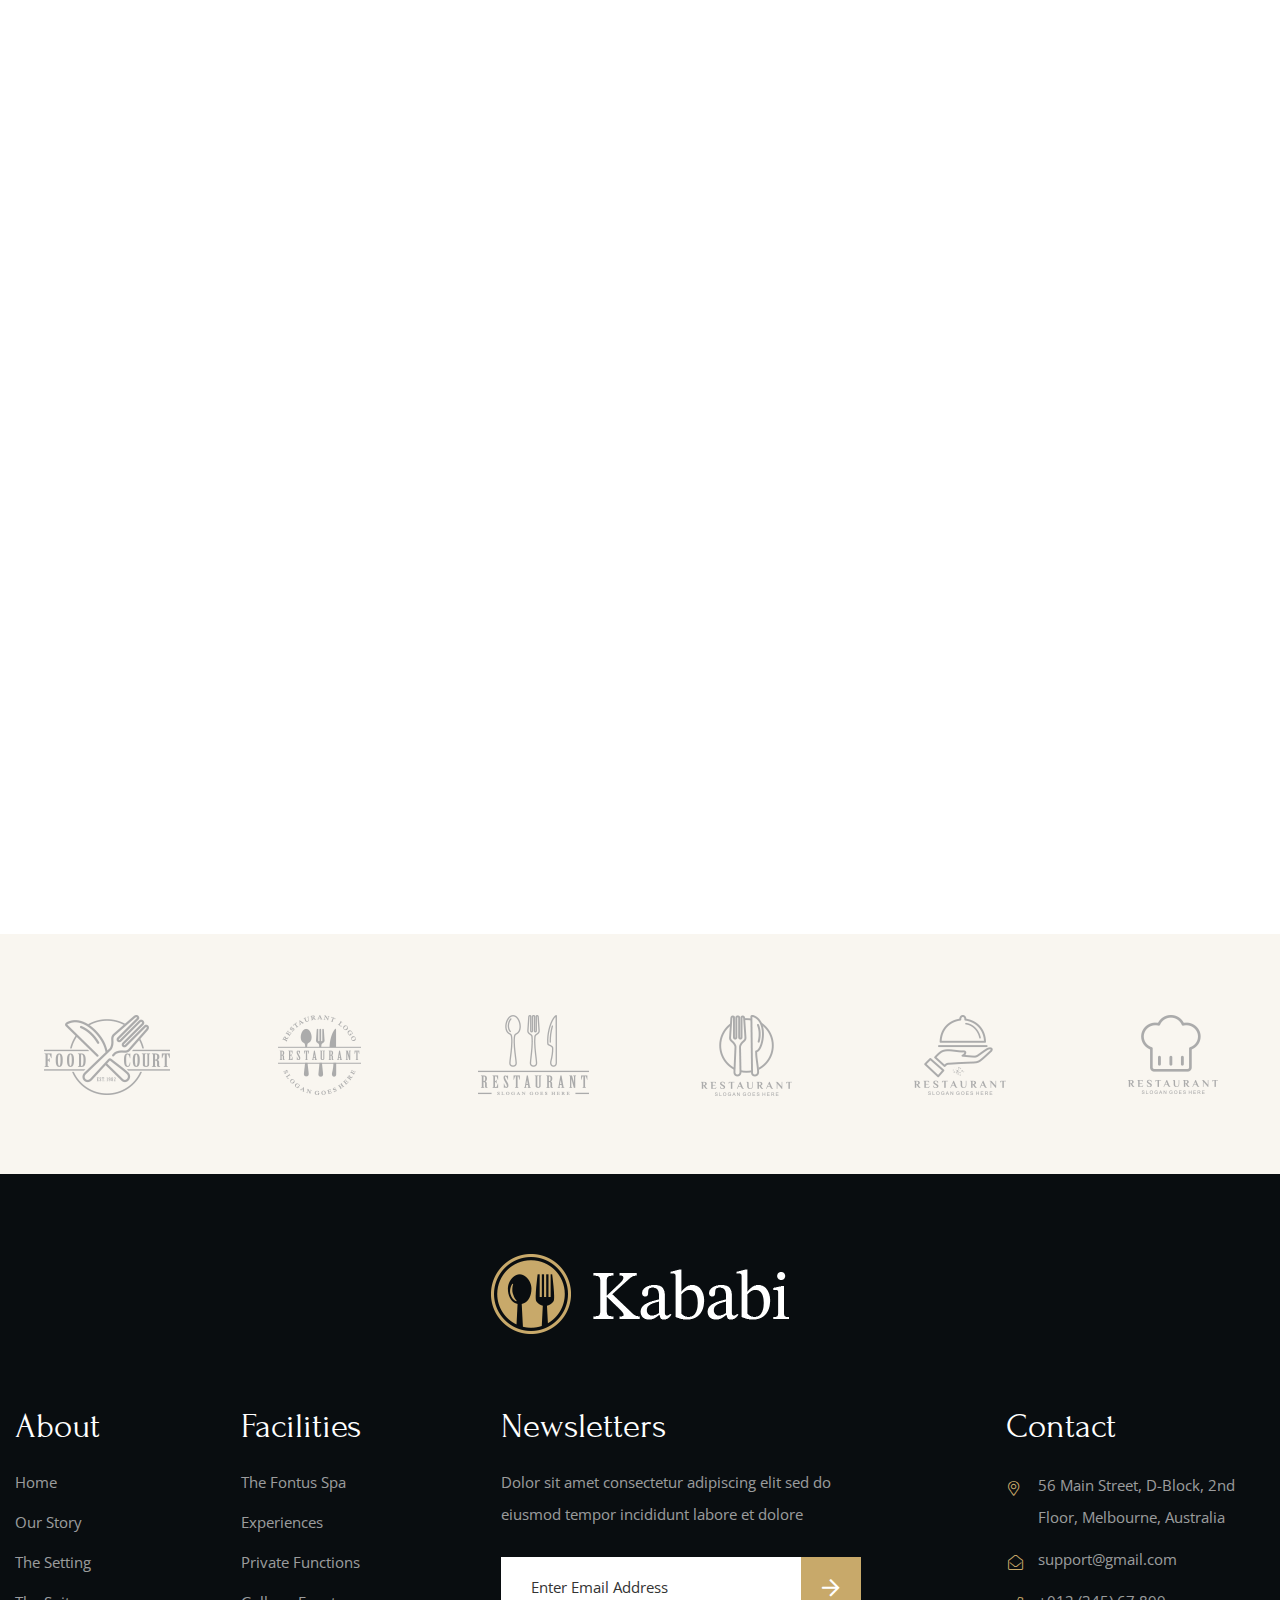
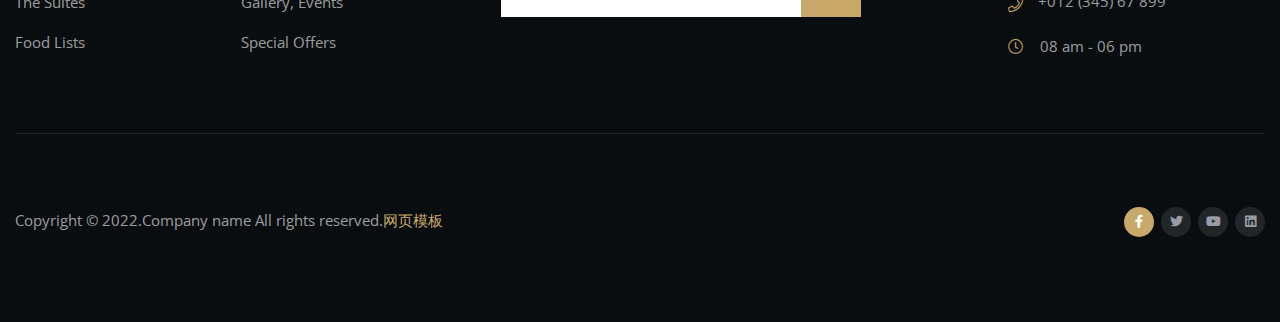
<file: gin_demo2/static/our-chefs.html>
<!DOCTYPE html>


<head>

<meta charset="utf-8">
<!--[if IE]><meta http-equiv='X-UA-Compatible' content='IE=edge,chrome=1'><![endif]-->
<title>Kababi - Restaurant HTML Template</title>
<meta name="author" content="themesflat.com">

<meta name="viewport" content="width=device-width, initial-scale=1, maximum-scale=1">

<link rel="stylesheet" type="text/css" href="static/css/style.css">


<link rel="apple-touch-icon-precomposed" href="assets/icon/icon.png">
</head>
<body class=" header-fixed2">

<div id="loading-overlay">
<div class="loader"></div>
</div>
<div id="wrapper">
<div id="page" class="clearfix">
<div id="top-bar" class="top-bar-inner-page">
<div class="top-bar-content">
<p>Welcome to Kababi a Best Quality Restaurant</p>
</div>
</div>
<header id="site-header" class="site-header-inner-page">
<div id="site-header-inner" class="container-fluid">
<div class="wrap-inner flex">
<div id="site-logo" class="cleafix">
<a href="index.html" class="logo">
<img src="static/picture/logo.png" alt="">
</a>
</div>
<div class="mobile-button">
<span></span>
</div>
<nav id="main-nav" class="main-nav">
<ul id="menu-primary-menu" class="menu">
<li class="menu-item menu-item-has-children ">
<a href="#">Home</a>
<ul class="sub-menu">
<li class="menu-item"><a href="index.html">Home 1</a></li>
<li class="menu-item"><a href="home2.html">Home 2</a></li>
<li class="menu-item"><a href="home3.html">Home 3</a></li>
</ul>
</li>
<li class="menu-item">
<a href="about.html">About</a>
</li>
<li class="menu-item menu-item-has-children menu-item-has-children-active current-menu-item">
<a href="#">Page</a>
<ul class="sub-menu">
<li class="menu-item current-item"><a href="">Our Chefs</a></li>
<li class="menu-item"><a href="our-menu.html">Our Menu</a></li>
<li class="menu-item"><a href="our-menu2.html">Our Menu2</a></li>
<li class="menu-item"><a href="reservation.html">Reservation</a></li>
</ul>
</li>
<li class="menu-item menu-item-has-children">
<a href="#">Shop</a>
<ul class="sub-menu">
<li class="menu-item"><a href="our-shop.html">Our Shop</a></li>
<li class="menu-item"><a href="shop-details.html">Shop Details</a></li>
</ul>
</li>
<li class="menu-item ">
<a href="contact.html">Contact</a>
</li>
</ul>
</nav>
<div class="flat-button flat-button-style3">
<a href="reservation.html" class="tf-button color-text color-style1">book a table</a>
</div>
</div>
</div>
</header>

<section class="page-title page-title-inner">
<div class="overlay-pagetitle"></div>
<div class="container-fluid">
<div class="row">
<div class="page-title-heading">
<h2 class="heading">Meet Our Chef</h2>
</div>
<div class="breadcrumbs">
<ul>
<li><a href="index.html">Home</a></li>
<li>Our Chefs</li>
</ul>
</div>
</div>
</div>
</section>


 <section class="tf-section wrap-our-chefs style2">
<div class="container-fluid cleafix">
<div class="row">
<div class="col-md-12 cleafix">
<div class="content-heading-wrap">
<div class="tf-heading-bg cleafix">
<h2 class="heading-bg-style02 style3">OUR CHEFS</h2>
</div>
<div class="tf-heading text-center">
<h4 class="tf-title tf-title-style3 wow zoomIn animated" data-wow-delay="0.3ms" data-wow-duration="1200ms">MEET PROFESSIONAL CHEFS</h4>
<p class="tf-sub-heading">Best foods for you & family</p>
</div>
</div>
</div>
<div class="col-md-4">
<div class="team-box-style2 style3 wow fadeInUp animated" data-wow-delay="0.2ms" data-wow-duration="1300ms">
<div class="image">
<img src="static/picture/img10team.jpg" alt="images">
</div>
<div class="content">
<h6 class="name">Marcellus H. Waddell</h6>
<div class="position sub-heading">
Senior Chef
</div>
<p class="text">
Dolor amet consectetur adipsc elitse eiusmod tempor incididunty ut labore dolore magna.
</p>
<div class="social-style2">
<a href="#">
<i class="fab fa-facebook-f"></i>
</a>
<a href="#">
<i class="fab fa-twitter"></i>
</a>
<a href="#">
<i class="fab fa-instagram"></i>
</a>
<a href="#">
<i class="fab fa-linkedin"></i></a>
</div>
</div>
</div>
</div>
<div class="col-md-4">
<div class="team-box-style2 active style3 wow fadeInUp animated" data-wow-delay="0.2ms" data-wow-duration="1300ms">
<div class="image">
<img src="static/picture/img11team.jpg" alt="images">
</div>
<div class="content">
<h6 class="name">Raymond J. Mead</h6>
<div class="position sub-heading">
Senior Chef
</div>
<p class="text">
Dolor amet consectetur adipsc elitse eiusmod tempor incididunty ut labore dolore magna.
</p>
<div class="social-style2">
<a href="#" class="active">
<i class="fab fa-facebook-f"></i>
</a>
<a href="#">
<i class="fab fa-twitter"></i>
</a>
<a href="#">
<i class="fab fa-instagram"></i>
</a>
<a href="#">
<i class="fab fa-linkedin"></i></a>
</div>
</div>
</div>
</div>
<div class="col-md-4">
<div class="team-box-style2  style3 wow fadeInUp animated" data-wow-delay="0.2ms" data-wow-duration="1300ms">
<div class="image">
<img src="static/picture/img12team.jpg" alt="images">
</div>
<div class="content">
<h6 class="name">Joseph I. Monaco</h6>
<div class="position sub-heading">
Senior Chef
</div>
<p class="text">
Dolor amet consectetur adipsc elitse eiusmod tempor incididunty ut labore dolore magna.
</p>
<div class="social-style2">
<a href="#">
<i class="fab fa-facebook-f"></i>
</a>
<a href="#">
<i class="fab fa-twitter"></i>
</a>
<a href="#">
<i class="fab fa-instagram"></i>
</a>
<a href="#">
<i class="fab fa-linkedin"></i></a>
</div>
</div>
</div>
</div>
<div class="col-md-4">
<div class="team-box-style2 style3 wow fadeInUp animated" data-wow-delay="0.2ms" data-wow-duration="1300ms">
<div class="image">
<img src="static/picture/img13team.jpg" alt="images">
</div>
<div class="content">
<h6 class="name">Donald C. Hogan</h6>
<div class="position sub-heading">
Senior Chef
</div>
<p class="text">
Dolor amet consectetur adipsc elitse eiusmod tempor incididunty ut labore dolore magna.
 </p>
<div class="social-style2">
<a href="#">
<i class="fab fa-facebook-f"></i>
</a>
<a href="#">
<i class="fab fa-twitter"></i>
</a>
<a href="#">
<i class="fab fa-instagram"></i>
</a>
<a href="#">
<i class="fab fa-linkedin"></i></a>
</div>
</div>
</div>
</div>
<div class="col-md-4">
<div class="team-box-style2 style3 wow fadeInUp animated" data-wow-delay="0.2ms" data-wow-duration="1300ms">
<div class="image">
<img src="static/picture/img14team.jpg" alt="images">
</div>
<div class="content">
<h6 class="name">Richard K. Hurst</h6>
<div class="position sub-heading">
Senior Chef
</div>
<p class="text">
Dolor amet consectetur adipsc elitse eiusmod tempor incididunty ut labore dolore magna.
</p>
<div class="social-style2">
<a href="#">
<i class="fab fa-facebook-f"></i>
</a>
<a href="#">
<i class="fab fa-twitter"></i>
</a>
<a href="#">
<i class="fab fa-instagram"></i>
</a>
<a href="#">
<i class="fab fa-linkedin"></i></a>
</div>
</div>
</div>
</div>
<div class="col-md-4">
<div class="team-box-style2  style3 wow fadeInUp animated" data-wow-delay="0.2ms" data-wow-duration="1300ms">
<div class="image">
<img src="static/picture/img15team.jpg" alt="images">
</div>
<div class="content">
<h6 class="name">Ricardo J. Ketcham</h6>
<div class="position sub-heading">
Senior Chef
</div>
<p class="text">
Dolor amet consectetur adipsc elitse eiusmod tempor incididunty ut labore dolore magna.
</p>
<div class="social-style2">
<a href="#">
<i class="fab fa-facebook-f"></i>
</a>
<a href="#">
<i class="fab fa-twitter"></i>
</a>
<a href="#">
<i class="fab fa-instagram"></i>
</a>
<a href="#">
<i class="fab fa-linkedin"></i></a>
</div>
</div>
</div>
</div>
<div class="col-md-4">
<div class="team-box-style2 style3 wow fadeInUp animated" data-wow-delay="0.2ms" data-wow-duration="1300ms">
<div class="image">
<img src="static/picture/img16team.jpg" alt="images">
</div>
<div class="content">
<h6 class="name">Brian M. Schroeder</h6>
<div class="position sub-heading">
Senior Chef
</div>
<p class="text">
Dolor amet consectetur adipsc elitse eiusmod tempor incididunty ut labore dolore magna.
</p>
<div class="social-style2">
<a href="#">
<i class="fab fa-facebook-f"></i>
</a>
<a href="#">
<i class="fab fa-twitter"></i>
</a>
<a href="#">
<i class="fab fa-instagram"></i>
</a>
<a href="#">
<i class="fab fa-linkedin"></i></a>
</div>
</div>
</div>
</div>
<div class="col-md-4">
<div class="team-box-style2 style3 wow fadeInUp animated" data-wow-delay="0.2ms" data-wow-duration="1300ms">
<div class="image">
<img src="static/picture/img17team.jpg" alt="images">
</div>
<div class="content">
<h6 class="name">Ronnie M. Mercedes</h6>
<div class="position sub-heading">
Senior Chef
</div>
<p class="text">
Dolor amet consectetur adipsc elitse eiusmod tempor incididunty ut labore dolore magna.
</p>
<div class="social-style2">
<a href="#">
<i class="fab fa-facebook-f"></i>
</a>
<a href="#">
<i class="fab fa-twitter"></i>
</a>
<a href="#">
 <i class="fab fa-instagram"></i>
</a>
<a href="#">
<i class="fab fa-linkedin"></i></a>
</div>
</div>
</div>
</div>
<div class="col-md-4">
<div class="team-box-style2  style3 wow fadeInUp animated" data-wow-delay="0.2ms" data-wow-duration="1300ms">
<div class="image">
<img src="static/picture/img18team.jpg" alt="images">
</div>
<div class="content">
<h6 class="name">Charles K. Hairston</h6>
<div class="position sub-heading">
Senior Chef
</div>
<p class="text">
Dolor amet consectetur adipsc elitse eiusmod tempor incididunty ut labore dolore magna.
</p>
<div class="social-style2">
<a href="#">
<i class="fab fa-facebook-f"></i>
</a>
<a href="#">
<i class="fab fa-twitter"></i>
</a>
<a href="#">
<i class="fab fa-instagram"></i>
</a>
<a href="#">
<i class="fab fa-linkedin"></i></a>
</div>
</div>
</div>
</div>
</div>
</div>
</section>


<section class="tf-section wrap-brand-about">
<div class="container-fluid">
<div class="row">
<div class="col-md-12">
<div class="swiper-container carousel-4">
<div class="swiper-wrapper">
<div class="swiper-slide">
<div class="slider-item img-brand">
<a href="home2.html">
<img class="img2" src="static/picture/imgbrand1.png" alt="images">
</a>
</div>
</div>
<div class="swiper-slide">
<div class="slider-item img-brand">
<a href="home2.html">
<img class="img2" src="static/picture/imgbrand2.png" alt="images">
</a>
</div>
</div>
<div class="swiper-slide">
<div class="slider-item img-brand">
<a href="home2.html">
<img class="img2" src="static/picture/imgbrand3.png" alt="images">
</a>
</div>
</div>
<div class="swiper-slide">
<div class="slider-item img-brand">
<a href="home2.html">
<img class="img2" src="static/picture/imgbrand4.png" alt="images">
</a>
</div>
</div>
<div class="swiper-slide">
<div class="slider-item img-brand">
<a href="home2.html">
<img class="img2" src="static/picture/imgbrand5.png" alt="images">
</a>
</div>
</div>
<div class="swiper-slide">
<div class="slider-item img-brand">
<a href="home2.html">
<img class="img2" src="static/picture/imgbrand6.png" alt="images">
</a>
</div>
</div>
</div>
</div>
</div>
</div>
</div>
</section>


<footer id="footer" class="footer-style01">
<div class="container-fluid">
<div class="row">
<div class="col-md-12">
<div id="site-logo-2" class="logo-footer">
<a href="index.html"><img src="static/picture/logo2.png" alt="images"></a>
</div>
</div>
<div class="col-md-2">
<div class="widget widget-link widget-footer">
<h4 class="widget-title">About</h4>
<ul class="widget-list">
<li><a href="index.html">Home</a></li>
<li><a href="about.html">Our Story</a></li>
<li><a href="#">The Setting</a></li>
<li><a href="#">The Suites</a></li>
<li><a href="our-menu.html">Food Lists</a></li>
</ul>
</div>
</div>
<div class="col-md-2">
<div class="widget widget-link widget-Facilities widget-footer">
<h4 class="widget-title">Facilities</h4>
<ul class="widget-list">
<li><a href="#">The Fontus Spa</a></li>
<li><a href="#">Experiences</a></li>
<li><a href="#">Private Functions</a></li>
<li><a href="#">Gallery, Events</a></li>
<li><a href="#">Special Offers</a></li>
</ul>
</div>
</div>
<div class="col-md-4 no-pd-right">
<div class="widget widget-link widget-Newsletters widget-footer">
<h4 class="widget-title">Newsletters</h4>
<p>Dolor sit amet consectetur adipiscing elit sed do eiusmod tempor incididunt labore et dolore</p>
<form action="#" id="subscribe-form" class="form-subscribe-footer">
<div id="subscribe-content" class="footer_input-footer">
<input type="Email" id="subscribe-email" class="tb-my-input" placeholder="Enter Email Address" required="">
<button type="submit" id="subscribe-button" class="button"><i class="far fa-arrow-right"></i></button>
</div>
</form>
</div>
</div>
<div class="col-md-4 no-pd-left">
<div class="widget widget-link widget-contact widget-footer">
<h4 class="widget-title">Contact</h4>
<ul class="widget-list">
<li class="adress margin-right-1">56 Main Street, D-Block, 2nd Floor, Melbourne, Australia</li>
<li class="mail"><a href="email-protection.html" class="__cf_email__" data-cfemail="cab9bfbabaa5b8be8aada7aba3a6e4a9a5a7">[email&#160;protected]</a></li>
<li class="phone">+012 (345) 67 899</li>
<li class="clock">08 am - 06 pm</li>
</ul>
</div>
</div>

<div class="col-md-12">
<div class="wrap-scroll wow fadeInUp animated" data-wow-delay="0.3ms" data-wow-duration="1000ms">
<a id="scroll-top">
<img src="static/picture/iconup@2x.png" alt="images">
</a>
</div>
</div>

<div class="col-md-12">
<div id="bottom" class="tf-bottom-inner">
<div class="Copyright">
<p>Copyright &copy; 2022.Company name All rights reserved.<a target="_blank" href="https://sc.chinaz.com/moban/">&#x7F51;&#x9875;&#x6A21;&#x677F;</a></p>
</div>
<ul class="widget widget_socials">
<li><a href="#" class="active"><i class="fab fa-facebook-f"></i></a></li>
<li><a href="#"><i class="fab fa-twitter"></i></a></li>
<li><a href="#"><i class="fab fa-youtube"></i></a></li>
<li><a href="#"><i class="fab fa-linkedin"></i></a></li>
</ul>
</div>
</div>
</div>
</div>
</footer>

</div>
</div>

<script data-cfasync="false" src="static/js/email-decode.min.js"></script><script src="static/js/jquery.min.js"></script>
<script src="static/js/shortcodes.js"></script>
<script src="static/js/main.js"></script>
<script src="static/js/jquery-validate.js"></script>
<script src="static/js/wow.min.js"></script>
<script src="static/js/swiper-bundle.min.js"></script>
<script src="static/js/swiper.js"></script>
</body>
</html>
</file>
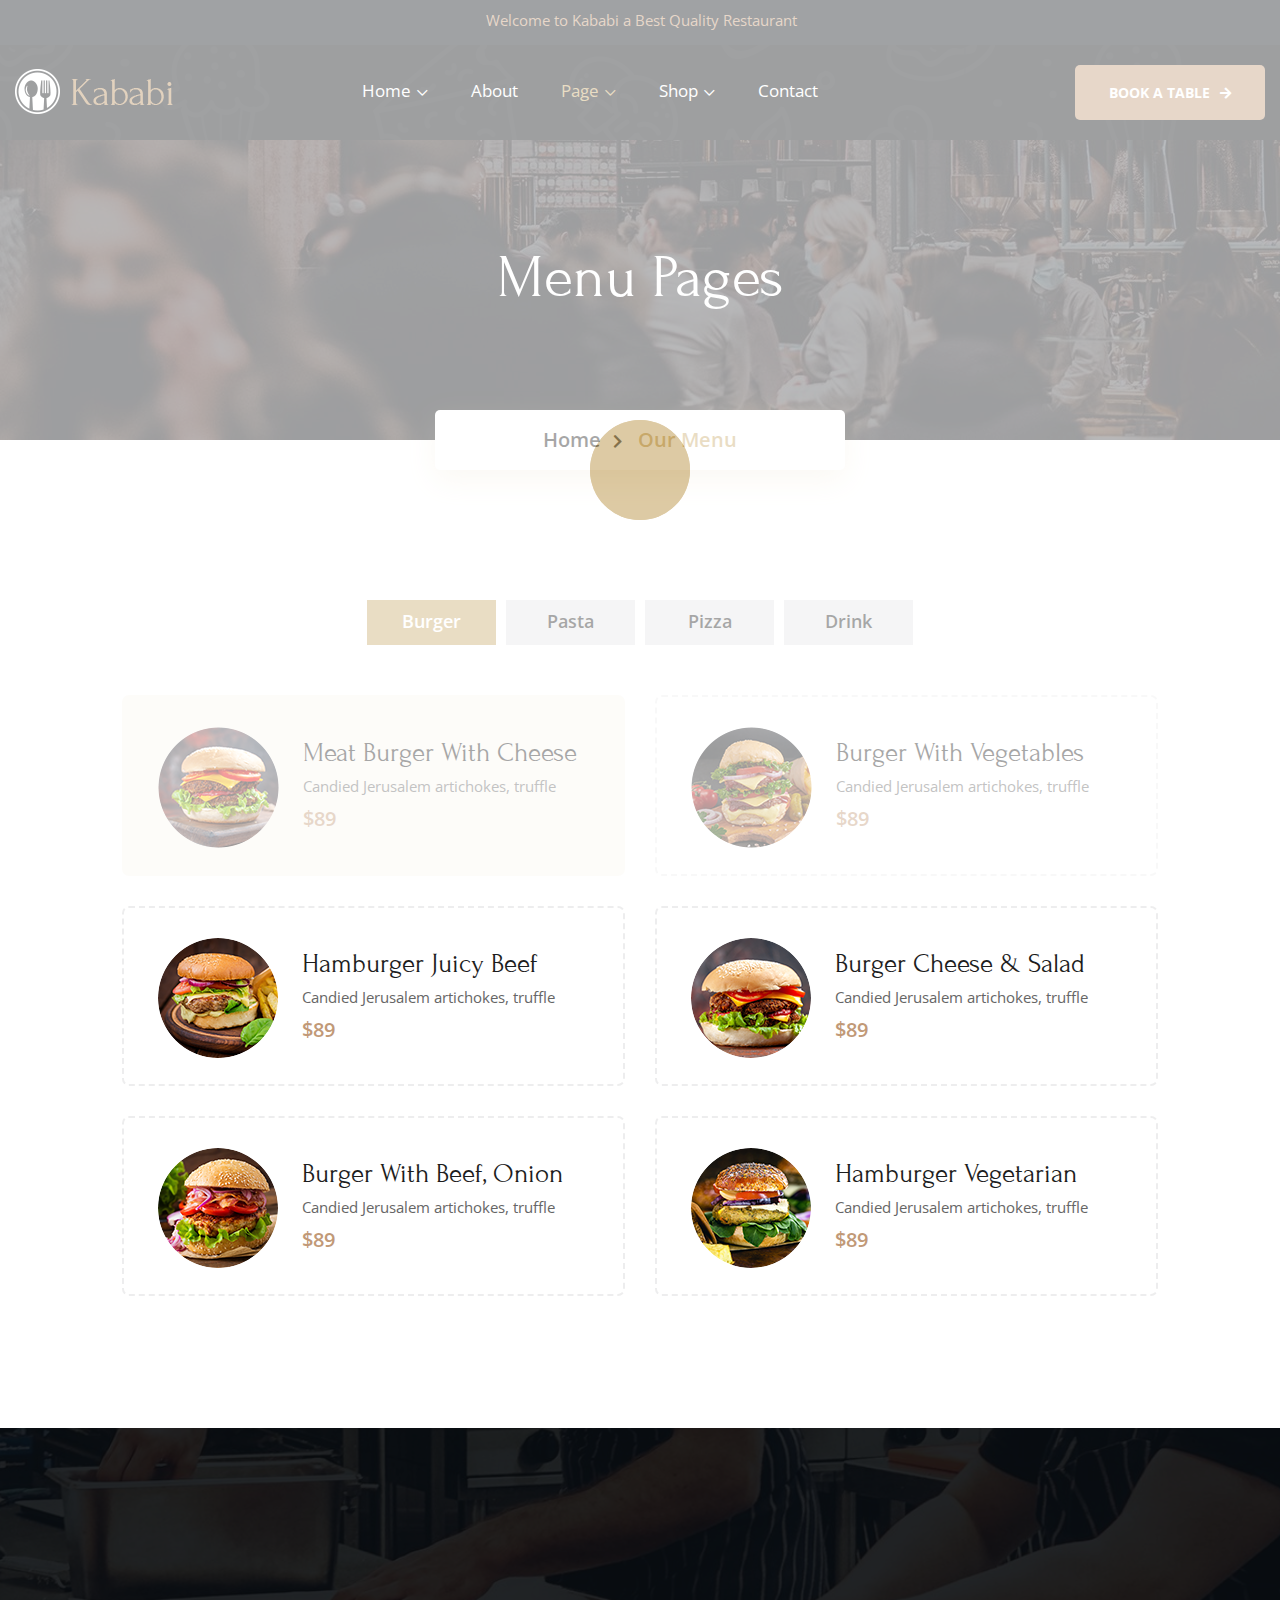
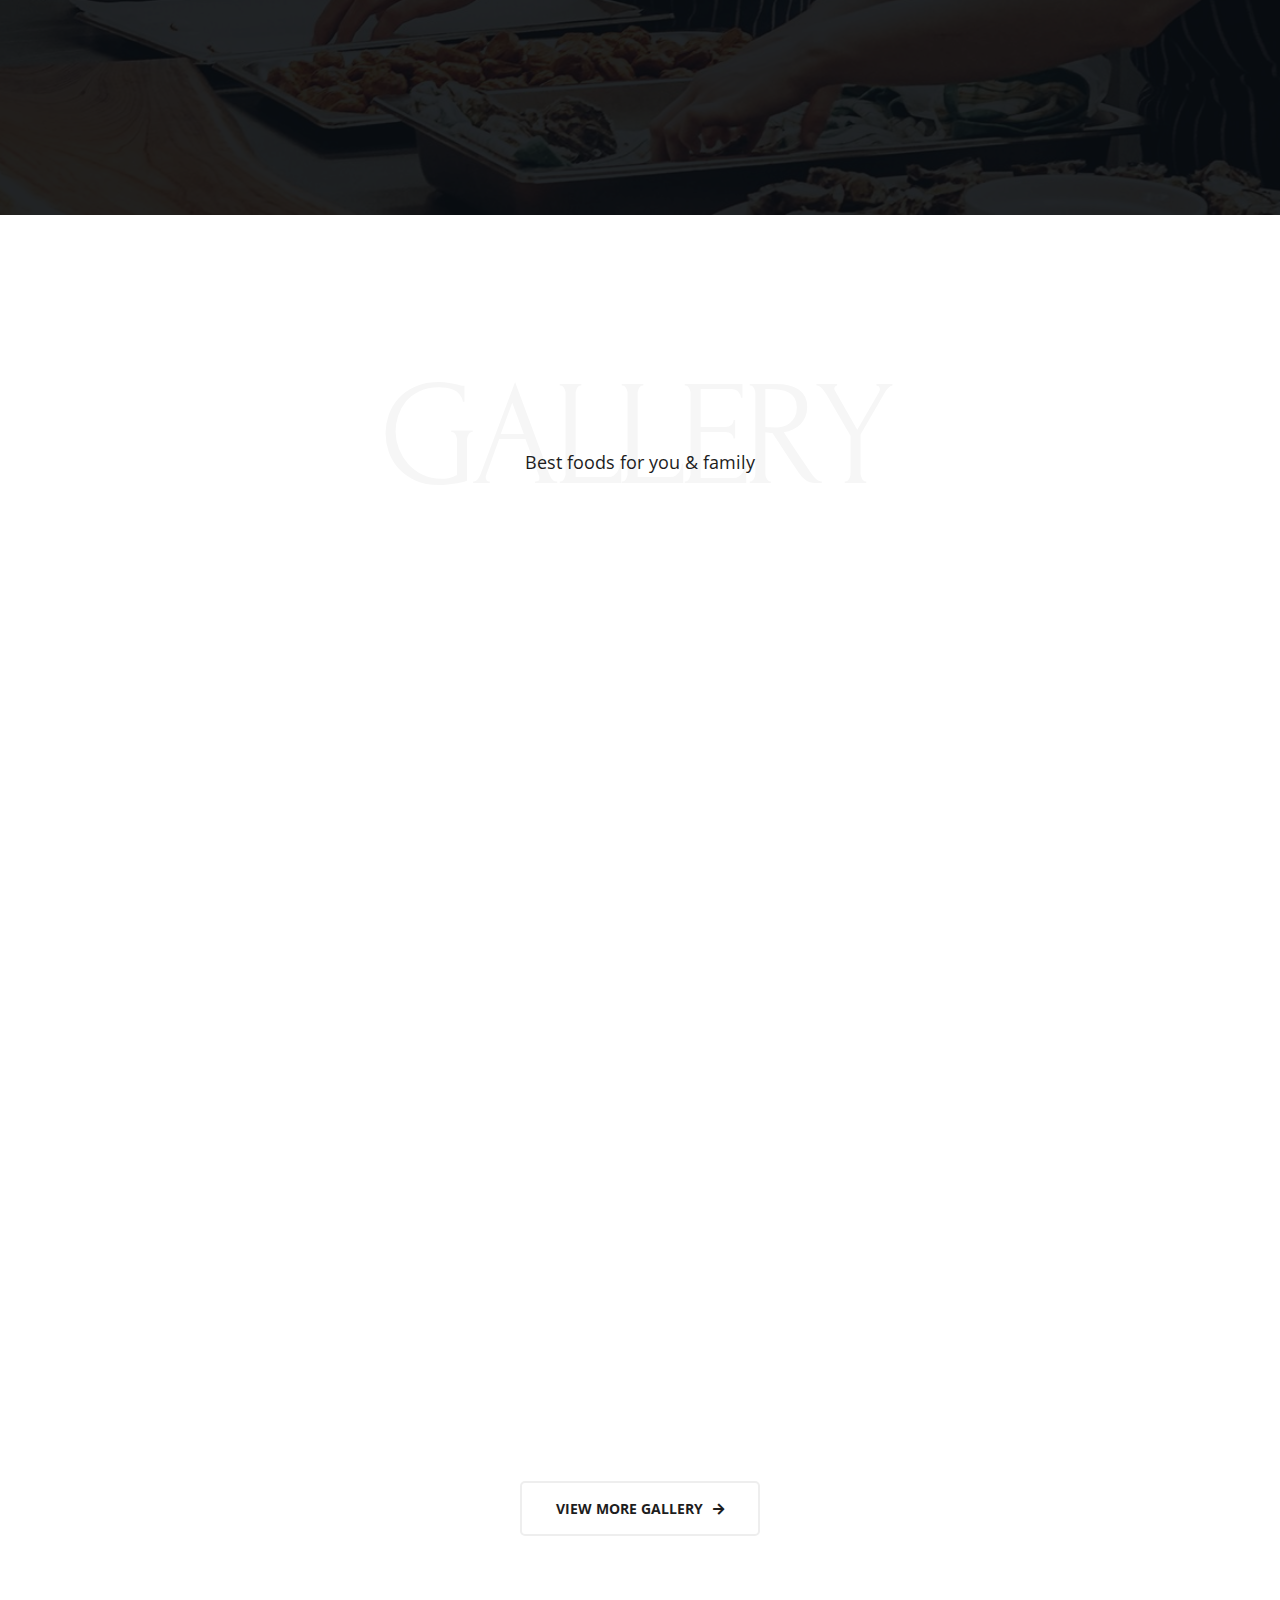
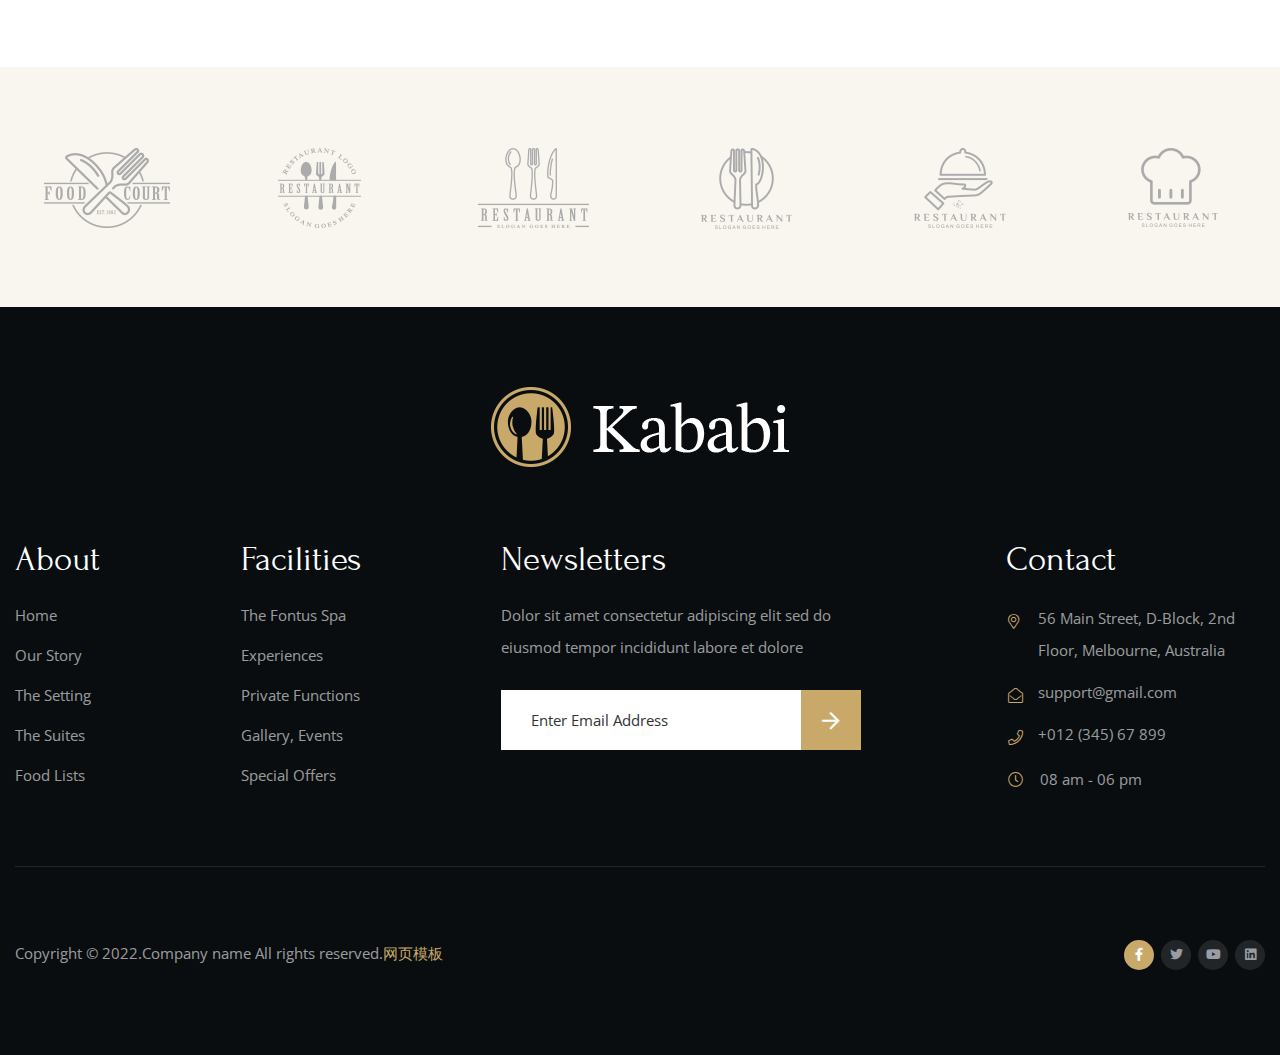
<file: gin_demo2/static/our-menu.html>
<!DOCTYPE html>


<head>

<meta charset="utf-8">
<!--[if IE]><meta http-equiv='X-UA-Compatible' content='IE=edge,chrome=1'><![endif]-->
<title>Kababi - Restaurant HTML Template</title>
<meta name="author" content="themesflat.com">

<meta name="viewport" content="width=device-width, initial-scale=1, maximum-scale=1">

<link rel="stylesheet" type="text/css" href="static/css/style.css">


<link rel="apple-touch-icon-precomposed" href="assets/icon/icon.png">
</head>
<body class="counter-scroll  header-fixed2">

<div id="loading-overlay">
<div class="loader"></div>
</div>
<div id="wrapper">
<div id="page" class="clearfix">
<div id="top-bar" class="top-bar-inner-page">
<div class="top-bar-content">
<p>Welcome to Kababi a Best Quality Restaurant</p>
</div>
</div>
<header id="site-header" class="site-header-inner-page">
<div id="site-header-inner" class="container-fluid">
<div class="wrap-inner flex">
<div id="site-logo" class="cleafix">
<a href="index.html" class="logo">
<img src="static/picture/logo.png" alt="">
</a>
</div>
<div class="mobile-button">
<span></span>
</div>
<nav id="main-nav" class="main-nav">
<ul id="menu-primary-menu" class="menu">
<li class="menu-item menu-item-has-children ">
<a href="#">Home</a>
<ul class="sub-menu">
<li class="menu-item"><a href="index.html">Home 1</a></li>
<li class="menu-item"><a href="home2.html">Home 2</a></li>
<li class="menu-item"><a href="home3.html">Home 3</a></li>
</ul>
</li>
<li class="menu-item">
<a href="about.html">About</a>
</li>
<li class="menu-item menu-item-has-children menu-item-has-children-active current-menu-item">
<a href="#">Page</a>
<ul class="sub-menu">
<li class="menu-item"><a href="our-chefs.html">Our Chefs</a></li>
<li class="menu-item current-item"><a href="">Our Menu</a></li>
<li class="menu-item"><a href="our-menu2.html">Our Menu2</a></li>
<li class="menu-item"><a href="reservation.html">Reservation</a></li>
</ul>
</li>
<li class="menu-item menu-item-has-children">
<a href="#">Shop</a>
<ul class="sub-menu">
<li class="menu-item"><a href="our-shop.html">Our Shop</a></li>
<li class="menu-item"><a href="shop-details.html">Shop Details</a></li>
</ul>
</li>
<li class="menu-item ">
<a href="contact.html">Contact</a>
</li>
</ul>
</nav>
<div class="flat-button flat-button-style3">
<a href="reservation.html" class="tf-button color-text color-style1">book a table</a>
</div>
</div>
</div>
</header>

<section class="page-title page-title-inner">
<div class="overlay-pagetitle"></div>
<div class="container-fluid">
<div class="row">
<div class="page-title-heading">
<h2 class="heading">Menu Pages</h2>
</div>
<div class="breadcrumbs">
<ul>
<li><a href="index.html">Home</a></li>
<li>Our Menu</li>
</ul>
</div>
</div>
</div>
</section>


<section class="tf-section menu-product">
<div class="container-fluid">
<div class="row">
<div class="flat-tabs flat-tabs-menu">
<ul class="menu-tab">
<li class="active">
<a href="#">Burger</a>
</li>
<li>
<a href="#">Pasta</a>
</li>
<li>
<a href="#">Pizza</a>
</li>
<li>
<a href="#">Drink</a>
</li>
</ul>
<div class="content-tab">
<div class="content-inner">
<div class="col-tab flex">
<div class="col-box col-50">
<div class="col-left-ourmenu">
<div class="our-menu-box">
<div class="our-menu-item-style3 flex active">
<div class="image">
<img class="image-inner" src="static/picture/img1ourmenu.png" alt="images">
</div>
<div class="content-menu-item">
<h4 class="heading">Meat Burger With Cheese</h4>
<div class="sub-heading">Candied Jerusalem artichokes, truffle</div>
<div class="pricing">
$89
</div>
</div>
</div>
</div>
<div class="our-menu-box">
<div class="our-menu-item-style3 flex ">
<div class="image">
<img class="image-inner" src="static/picture/img2ourmenu.png" alt="images">
</div>
<div class="content-menu-item">
<h4 class="heading">Hamburger Juicy Beef</h4>
<div class="sub-heading">Candied Jerusalem artichokes, truffle</div>
<div class="pricing">
$89
</div>
</div>
</div>
</div>
<div class="our-menu-box">
<div class="our-menu-item-style3 flex ">
<div class="image">
<img class="image-inner" src="static/picture/img3ourmenu.png" alt="images">
</div>
<div class="content-menu-item">
<h4 class="heading">Burger With Beef, Onion</h4>
<div class="sub-heading">Candied Jerusalem artichokes, truffle</div>
<div class="pricing">
$89
</div>
</div>
</div>
</div>
</div>
</div>
<div class="col-box col-50">
<div class="col-right-ourmenu">
<div class="our-menu-box">
<div class="our-menu-item-style3 flex">
<div class="image">
<img class="image-inner" src="static/picture/img4ourmenu.png" alt="images">
</div>
<div class="content-menu-item">
<h4 class="heading">Burger With Vegetables</h4>
<div class="sub-heading">Candied Jerusalem artichokes, truffle</div>
<div class="pricing">
$89
</div>
</div>
</div>
</div>
<div class="our-menu-box">
<div class="our-menu-item-style3 flex ">
<div class="image">
<img class="image-inner" src="static/picture/img5ourmenu.png" alt="images">
</div>
<div class="content-menu-item">
<h4 class="heading">Burger Cheese & Salad</h4>
<div class="sub-heading">Candied Jerusalem artichokes, truffle</div>
<div class="pricing">
$89
</div>
</div>
</div>
</div>
<div class="our-menu-box">
<div class="our-menu-item-style3 flex ">
<div class="image">
<img class="image-inner" src="static/picture/img6ourmenu.png" alt="images">
</div>
<div class="content-menu-item">
<h4 class="heading">Hamburger Vegetarian</h4>
<div class="sub-heading">Candied Jerusalem artichokes, truffle</div>
<div class="pricing">
$89
</div>
</div>
</div>
</div>
</div>
</div>
</div>
</div>
<div class="content-inner">
<div class="col-tab flex">
<div class="col-box col-50">
<div class="col-left-ourmenu">
<div class="our-menu-box">
<div class="our-menu-item-style3 flex active">
<div class="image">
<img class="image-inner" src="static/picture/img1ourmenu.png" alt="images">
</div>
<div class="content-menu-item">
<h4 class="heading">Meat Burger With Cheese</h4>
<div class="sub-heading">Candied Jerusalem artichokes, truffle</div>
<div class="pricing">
$89
</div>
</div>
</div>
</div>
<div class="our-menu-box">
<div class="our-menu-item-style3 flex ">
<div class="image">
<img class="image-inner" src="static/picture/img2ourmenu.png" alt="images">
</div>
<div class="content-menu-item">
<h4 class="heading">Hamburger Juicy Beef</h4>
<div class="sub-heading">Candied Jerusalem artichokes, truffle</div>
<div class="pricing">
$89
</div>
</div>
</div>
</div>
<div class="our-menu-box">
<div class="our-menu-item-style3 flex ">
<div class="image">
<img class="image-inner" src="static/picture/img3ourmenu.png" alt="images">
</div>
<div class="content-menu-item">
<h4 class="heading">Burger With Beef, Onion</h4>
<div class="sub-heading">Candied Jerusalem artichokes, truffle</div>
<div class="pricing">
$89
 </div>
</div>
</div>
</div>
</div>
</div>
<div class="col-box col-50">
<div class="col-right-ourmenu">
<div class="our-menu-box">
<div class="our-menu-item-style3 flex">
<div class="image">
<img class="image-inner" src="static/picture/img4ourmenu.png" alt="images">
</div>
<div class="content-menu-item">
<h4 class="heading">Burger With Vegetables</h4>
<div class="sub-heading">Candied Jerusalem artichokes, truffle</div>
<div class="pricing">
$89
</div>
</div>
</div>
</div>
<div class="our-menu-box">
<div class="our-menu-item-style3 flex ">
<div class="image">
<img class="image-inner" src="static/picture/img5ourmenu.png" alt="images">
</div>
<div class="content-menu-item">
<h4 class="heading">Burger Cheese & Salad</h4>
<div class="sub-heading">Candied Jerusalem artichokes, truffle</div>
<div class="pricing">
$89
</div>
</div>
</div>
</div>
<div class="our-menu-box">
<div class="our-menu-item-style3 flex ">
<div class="image">
<img class="image-inner" src="static/picture/img6ourmenu.png" alt="images">
</div>
<div class="content-menu-item">
<h4 class="heading">Hamburger Vegetarian</h4>
<div class="sub-heading">Candied Jerusalem artichokes, truffle</div>
<div class="pricing">
$89
</div>
</div>
</div>
</div>
</div>
 </div>
</div>
</div>
<div class="content-inner">
<div class="col-tab flex">
<div class="col-box col-50">
<div class="col-left-ourmenu">
<div class="our-menu-box">
<div class="our-menu-item-style3 flex active">
<div class="image">
<img class="image-inner" src="static/picture/img1ourmenu.png" alt="images">
</div>
<div class="content-menu-item">
<h4 class="heading">Meat Burger With Cheese</h4>
<div class="sub-heading">Candied Jerusalem artichokes, truffle</div>
<div class="pricing">
$89
</div>
</div>
</div>
</div>
<div class="our-menu-box">
<div class="our-menu-item-style3 flex ">
<div class="image">
<img class="image-inner" src="static/picture/img2ourmenu.png" alt="images">
</div>
<div class="content-menu-item">
<h4 class="heading">Hamburger Juicy Beef</h4>
<div class="sub-heading">Candied Jerusalem artichokes, truffle</div>
<div class="pricing">
$89
</div>
</div>
</div>
</div>
<div class="our-menu-box">
<div class="our-menu-item-style3 flex ">
<div class="image">
<img class="image-inner" src="static/picture/img3ourmenu.png" alt="images">
</div>
<div class="content-menu-item">
<h4 class="heading">Burger With Beef, Onion</h4>
<div class="sub-heading">Candied Jerusalem artichokes, truffle</div>
<div class="pricing">
$89
</div>
</div>
</div>
</div>
</div>
</div>
<div class="col-box col-50">
<div class="col-right-ourmenu">
<div class="our-menu-box">
<div class="our-menu-item-style3 flex">
<div class="image">
<img class="image-inner" src="static/picture/img4ourmenu.png" alt="images">
</div>
<div class="content-menu-item">
<h4 class="heading">Burger With Vegetables</h4>
<div class="sub-heading">Candied Jerusalem artichokes, truffle</div>
<div class="pricing">
$89
</div>
</div>
</div>
</div>
<div class="our-menu-box">
<div class="our-menu-item-style3 flex ">
<div class="image">
<img class="image-inner" src="static/picture/img5ourmenu.png" alt="images">
</div>
<div class="content-menu-item">
<h4 class="heading">Burger Cheese & Salad</h4>
<div class="sub-heading">Candied Jerusalem artichokes, truffle</div>
<div class="pricing">
$89
</div>
</div>
</div>
</div>
<div class="our-menu-box">
<div class="our-menu-item-style3 flex ">
<div class="image">
<img class="image-inner" src="static/picture/img6ourmenu.png" alt="images">
</div>
<div class="content-menu-item">
<h4 class="heading">Hamburger Vegetarian</h4>
<div class="sub-heading">Candied Jerusalem artichokes, truffle</div>
<div class="pricing">
$89
</div>
</div>
</div>
</div>
</div>
</div>
</div>
</div>
<div class="content-inner">
<div class="col-tab flex">
<div class="col-box col-50">
<div class="col-left-ourmenu">
<div class="our-menu-box">
<div class="our-menu-item-style3 flex active">
<div class="image">
<img class="image-inner" src="static/picture/img1ourmenu.png" alt="images">
</div>
<div class="content-menu-item">
<h4 class="heading">Meat Burger With Cheese</h4>
<div class="sub-heading">Candied Jerusalem artichokes, truffle</div>
<div class="pricing">
$89
</div>
</div>
</div>
</div>
<div class="our-menu-box">
<div class="our-menu-item-style3 flex ">
<div class="image">
<img class="image-inner" src="static/picture/img2ourmenu.png" alt="images">
</div>
<div class="content-menu-item">
<h4 class="heading">Hamburger Juicy Beef</h4>
<div class="sub-heading">Candied Jerusalem artichokes, truffle</div>
<div class="pricing">
$89
</div>
</div>
</div>
</div>
<div class="our-menu-box">
<div class="our-menu-item-style3 flex ">
<div class="image">
<img class="image-inner" src="static/picture/img3ourmenu.png" alt="images">
</div>
<div class="content-menu-item">
<h4 class="heading">Burger With Beef, Onion</h4>
<div class="sub-heading">Candied Jerusalem artichokes, truffle</div>
<div class="pricing">
$89
</div>
</div>
</div>
</div>
</div>
</div>
<div class="col-box col-50">
<div class="col-right-ourmenu">
<div class="our-menu-box">
<div class="our-menu-item-style3 flex">
<div class="image">
 <img class="image-inner" src="static/picture/img4ourmenu.png" alt="images">
</div>
<div class="content-menu-item">
<h4 class="heading">Burger With Vegetables</h4>
<div class="sub-heading">Candied Jerusalem artichokes, truffle</div>
<div class="pricing">
$89
</div>
</div>
</div>
</div>
<div class="our-menu-box">
<div class="our-menu-item-style3 flex ">
<div class="image">
<img class="image-inner" src="static/picture/img5ourmenu.png" alt="images">
</div>
<div class="content-menu-item">
<h4 class="heading">Burger Cheese & Salad</h4>
<div class="sub-heading">Candied Jerusalem artichokes, truffle</div>
<div class="pricing">
$89
</div>
</div>
</div>
</div>
<div class="our-menu-box">
<div class="our-menu-item-style3 flex ">
<div class="image">
<img class="image-inner" src="static/picture/img6ourmenu.png" alt="images">
</div>
<div class="content-menu-item">
<h4 class="heading">Hamburger Vegetarian</h4>
<div class="sub-heading">Candied Jerusalem artichokes, truffle</div>
<div class="pricing">
$89
</div>
</div>
</div>
</div>
</div>
</div>
</div>
</div>
</div>
</div>
</div>
</div>
</section>

<section class="tf-section counter-chefs-about">
<div class="overlay-inner"></div>
<div class="container-fluid">
<div class="row">
<div class="wrap-counter wow fadeInUp animated" data-wow-delay="0.3ms" data-wow-duration="1500ms">
<div class="col-box col-25">
<div class="box box-countter-chefs text-center padding-right-121">
<div class="wrap-icon">
<i class="flaticon-chef"></i>
</div>
 <div class="countter-box margin-top-3">
<h6 class="heading">Professional Chefs</h6>
<span class="number" data-from="0" data-to="309" data-speed="2500" data-inviewport="yes">309</span>
</div>
</div>
</div>
<div class="col-box col-25">
<div class="box box-countter-chefs text-center padding-right-73">
<div class="wrap-icon">
<i class="flaticon-fast-food"></i>
</div>
<div class="countter-box">
<h6 class="heading">Items Of Foods</h6>
<span class="number" data-from="0" data-to="453" data-speed="2500" data-inviewport="yes">453</span>
</div>
</div>
</div>
<div class="col-box col-25">
<div class="box box-countter-chefs text-center padding-right-5">
<div class="wrap-icon">
<i class="flaticon-fork"></i>
</div>
<div class="countter-box">
<h6 class="heading">Years Of Experience</h6>
<span class="number" data-from="0" data-to="64" data-speed="2500" data-inviewport="yes">64</span><span class="sub-number">+</span>
</div>
</div>
</div>
<div class="col-box col-25 no-pd-right">
<div class="box box-countter-chefs text-center padding-left-106">
<div class="wrap-icon">
<i class="flaticon-pizza-1"></i>
</div>
<div class="countter-box">
<h6 class="heading">Saticfied Customers</h6>
<span class="number" data-from="0" data-to="302" data-speed="2500" data-inviewport="yes">302</span>
</div>
</div>
</div>
</div>
</div>
</div>
</section>

<section class="tf-section wrap-gallery-our-menu">
<div class="container-fluid">
<div class="row">
<div class="col-md-12 cleafix">
<div class="content-heading-wrap">
<div class="tf-heading-bg color-style1 cleafix">
<h2 class="heading-bg-style02 magin-left-12">GALLERY</h2>
</div>
<div class="tf-heading text-center">
<h4 class="tf-title tf-title-style2 wow zoomIn animated" data-wow-delay="0.3ms" data-wow-duration="1200ms">RESTAURANTS PHOTO GALLERY</h4>
<p class="tf-sub-heading">Best foods for you & family</p>
</div>
</div>
</div>
</div>
<div class="row">
<div class="col-box col-50">
<div class="gallery-box h-100 wow zoomIn animated" data-wow-delay="0.3ms" data-wow-duration="1000ms">
<div class="hover-effect active h-100">
<div class="image h-100">
<img src="static/picture/img1gallerybox.jpg" alt="">
</div>
<div class="content-box">
<div class="icon">
<a href="our-shop.html"><i class="fal fa-arrow-right"></i></a>
</div>
<div class="content">
<h4 class="heading letter-spacing-1">
<a href="our-shop.html">Family Package Dish</a>
</h4>
<div class="sub-heading">
Popular Food Package
</div>
</div>
</div>
</div>
</div>
</div>
<div class="col-box col-25">
<div class="gallery-box  h-100 wow zoomIn animated" data-wow-delay="0.3ms" data-wow-duration="1000ms">
<div class="hover-effect h-100">
<div class="image h-100">
<img src="static/picture/img2gallerybox.jpg" alt="">
</div>
<div class="content-box">
<div class="icon">
<a href="our-shop.html"><i class="fal fa-arrow-right"></i></a>
</div>
<div class="content">
<h4 class="heading letter-spacing-1">
<a href="our-shop.html">Family Package Dish</a>
</h4>
<div class="sub-heading">
Popular Food Package
</div>
</div>
</div>
</div>
</div>
</div>
<div class="col-box col-25">
<div class="gallery-box h-100 wow zoomIn animated" data-wow-delay="0.3ms" data-wow-duration="1000ms">
<div class="hover-effect h-100">
<div class="image h-100">
<img src="static/picture/img3gallerybox.jpg" alt="">
</div>
<div class="content-box">
<div class="icon">
<a href="our-shop.html"><i class="fal fa-arrow-right"></i></a>
</div>
<div class="content">
<h4 class="heading letter-spacing-1">
<a href="our-shop.html">Family Package Dish</a>
</h4>
<div class="sub-heading">
Popular Food Package
</div>
</div>
</div>
</div>
</div>
</div>
<div class="col-box col-25">
<div class="gallery-box h-100 wow zoomIn animated" data-wow-delay="0.3ms" data-wow-duration="1000ms">
<div class="hover-effect h-100">
<div class="image h-100">
<img src="static/picture/img4gallerybox.jpg" alt="">
</div>
<div class="content-box">
<div class="icon">
<a href="our-shop.html"><i class="fal fa-arrow-right"></i></a>
</div>
<div class="content">
<h4 class="heading letter-spacing-1">
<a href="our-shop.html">Family Package Dish</a>
</h4>
<div class="sub-heading">
Popular Food Package
</div>
</div>
</div>
</div>
</div>
</div>
<div class="col-box col-25">
<div class="gallery-box h-100 wow zoomIn animated" data-wow-delay="0.3ms" data-wow-duration="1000ms">
<div class="hover-effect h-100">
<div class="image h-100">
<img src="static/picture/img5gallerybox.jpg" alt="">
</div>
<div class="content-box">
<div class="icon">
<a href="our-shop.html"><i class="fal fa-arrow-right"></i></a>
</div>
<div class="content">
<h4 class="heading letter-spacing-1">
<a href="our-shop.html">Family Package Dish</a>
</h4>
<div class="sub-heading">
Popular Food Package
</div>
</div>
</div>
</div>
</div>
</div>
<div class="col-box col-50">
<div class="gallery-box h-100 wow zoomIn animated" data-wow-delay="0.3ms" data-wow-duration="1000ms">
<div class="hover-effect h-100">
<div class="image h-100">
<img src="static/picture/img6gallerybox.jpg" alt="">
</div>
<div class="content-box">
<div class="icon">
<a href="our-shop.html"><i class="fal fa-arrow-right"></i></a>
</div>
<div class="content">
<h4 class="heading letter-spacing-1">
<a href="our-shop.html">Family Package Dish</a>
</h4>
<div class="sub-heading">
Popular Food Package
</div>
</div>
</div>
</div>
</div>
</div>
</div>
<div class="flat-button style2 box-center">
<a href="our-shop.html" class="tf-button color-style3">VIEW MORE GALLERY</a>
</div>
</div>
</section>


<section class="tf-section wrap-brand-about">
<div class="container-fluid">
<div class="row">
<div class="col-md-12">
<div class="swiper-container carousel-4">
<div class="swiper-wrapper">
<div class="swiper-slide">
<div class="slider-item img-brand">
<a href="home2.html">
<img class="img2" src="static/picture/imgbrand1.png" alt="images">
</a>
</div>
</div>
<div class="swiper-slide">
 <div class="slider-item img-brand">
<a href="home2.html">
<img class="img2" src="static/picture/imgbrand2.png" alt="images">
</a>
</div>
</div>
<div class="swiper-slide">
<div class="slider-item img-brand">
<a href="home2.html">
<img class="img2" src="static/picture/imgbrand3.png" alt="images">
</a>
</div>
</div>
<div class="swiper-slide">
<div class="slider-item img-brand">
<a href="home2.html">
<img class="img2" src="static/picture/imgbrand4.png" alt="images">
</a>
</div>
</div>
<div class="swiper-slide">
<div class="slider-item img-brand">
<a href="home2.html">
<img class="img2" src="static/picture/imgbrand5.png" alt="images">
</a>
</div>
</div>
<div class="swiper-slide">
<div class="slider-item img-brand">
<a href="home2.html">
<img class="img2" src="static/picture/imgbrand6.png" alt="images">
</a>
</div>
</div>
</div>
</div>
</div>
</div>
</div>
</section>


<footer id="footer" class="footer-style01">
<div class="container-fluid">
<div class="row">
<div class="col-md-12">
<div id="site-logo-2" class="logo-footer">
<a href="index.html"><img src="static/picture/logo2.png" alt="images"></a>
</div>
</div>
<div class="col-md-2">
<div class="widget widget-link widget-footer">
<h4 class="widget-title">About</h4>
<ul class="widget-list">
<li><a href="index.html">Home</a></li>
<li><a href="about.html">Our Story</a></li>
<li><a href="#">The Setting</a></li>
<li><a href="#">The Suites</a></li>
<li><a href="our-menu2.html">Food Lists</a></li>
</ul>
</div>
</div>
<div class="col-md-2">
<div class="widget widget-link widget-Facilities widget-footer">
<h4 class="widget-title">Facilities</h4>
<ul class="widget-list">
<li><a href="#">The Fontus Spa</a></li>
<li><a href="#">Experiences</a></li>
<li><a href="#">Private Functions</a></li>
<li><a href="#">Gallery, Events</a></li>
<li><a href="#">Special Offers</a></li>
</ul>
</div>
</div>
<div class="col-md-4 no-pd-right">
<div class="widget widget-link widget-Newsletters widget-footer">
<h4 class="widget-title">Newsletters</h4>
<p>Dolor sit amet consectetur adipiscing elit sed do eiusmod tempor incididunt labore et dolore</p>
<form action="#" id="subscribe-form" class="form-subscribe-footer">
<div id="subscribe-content" class="footer_input-footer">
<input type="Email" id="subscribe-email" class="tb-my-input" placeholder="Enter Email Address" required="">
<button type="submit" id="subscribe-button" class="button"><i class="far fa-arrow-right"></i></button>
</div>
</form>
</div>
</div>
<div class="col-md-4 no-pd-left">
<div class="widget widget-link widget-contact widget-footer">
<h4 class="widget-title">Contact</h4>
<ul class="widget-list">
<li class="adress margin-right-1">56 Main Street, D-Block, 2nd Floor, Melbourne, Australia</li>
<li class="mail"><a href="email-protection.html" class="__cf_email__" data-cfemail="6c1f191c1c031e182c0b010d0500420f0301">[email&#160;protected]</a></li>
<li class="phone">+012 (345) 67 899</li>
<li class="clock">08 am - 06 pm</li>
</ul>
</div>
</div>

<div class="col-md-12">
<div class="wrap-scroll wow fadeInUp animated" data-wow-delay="0.3ms" data-wow-duration="1000ms">
<a id="scroll-top">
<img src="static/picture/iconup@2x.png" alt="images">
</a>
</div>
</div>

<div class="col-md-12">
<div id="bottom" class="tf-bottom-inner">
<div class="Copyright">
<p>Copyright &copy; 2022.Company name All rights reserved.<a target="_blank" href="https://sc.chinaz.com/moban/">&#x7F51;&#x9875;&#x6A21;&#x677F;</a></p>
</div>
<ul class="widget widget_socials">
<li><a href="#" class="active"><i class="fab fa-facebook-f"></i></a></li>
<li><a href="#"><i class="fab fa-twitter"></i></a></li>
<li><a href="#"><i class="fab fa-youtube"></i></a></li>
<li><a href="#"><i class="fab fa-linkedin"></i></a></li>
</ul>
</div>
</div>
</div>
</div>
</footer>

</div>
</div>

<script data-cfasync="false" src="static/js/email-decode.min.js"></script><script src="static/js/jquery.min.js"></script>
<script src="static/js/shortcodes.js"></script>
<script src="static/js/main.js"></script>
<script src="static/js/countto.js"></script>
<script src="static/js/jquery.magnific-popup.min.js"></script>
<script src="static/js/jquery-validate.js"></script>
<script src="static/js/wow.min.js"></script>
<script src="static/js/parallax.js"></script>
<script src="static/js/swiper-bundle.min.js"></script>
<script src="static/js/swiper.js"></script>
</body>
</html>
</file>
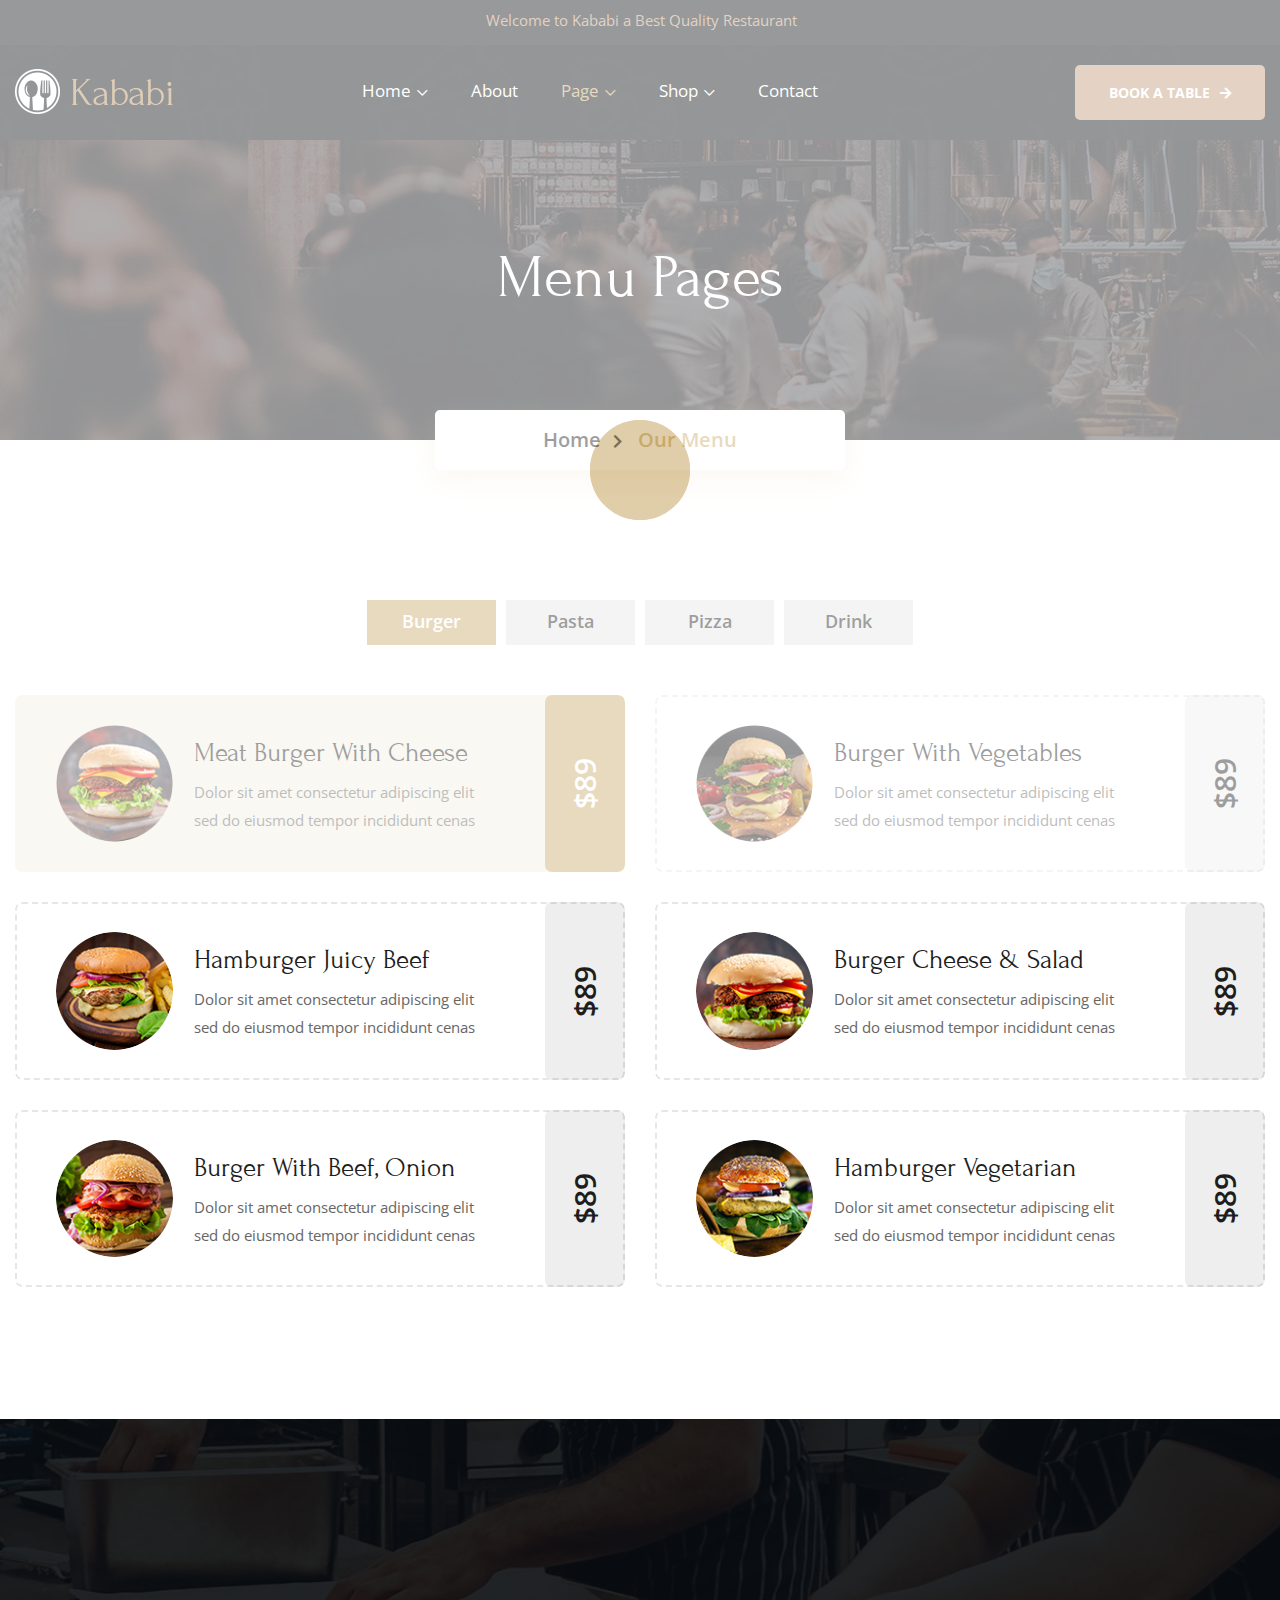
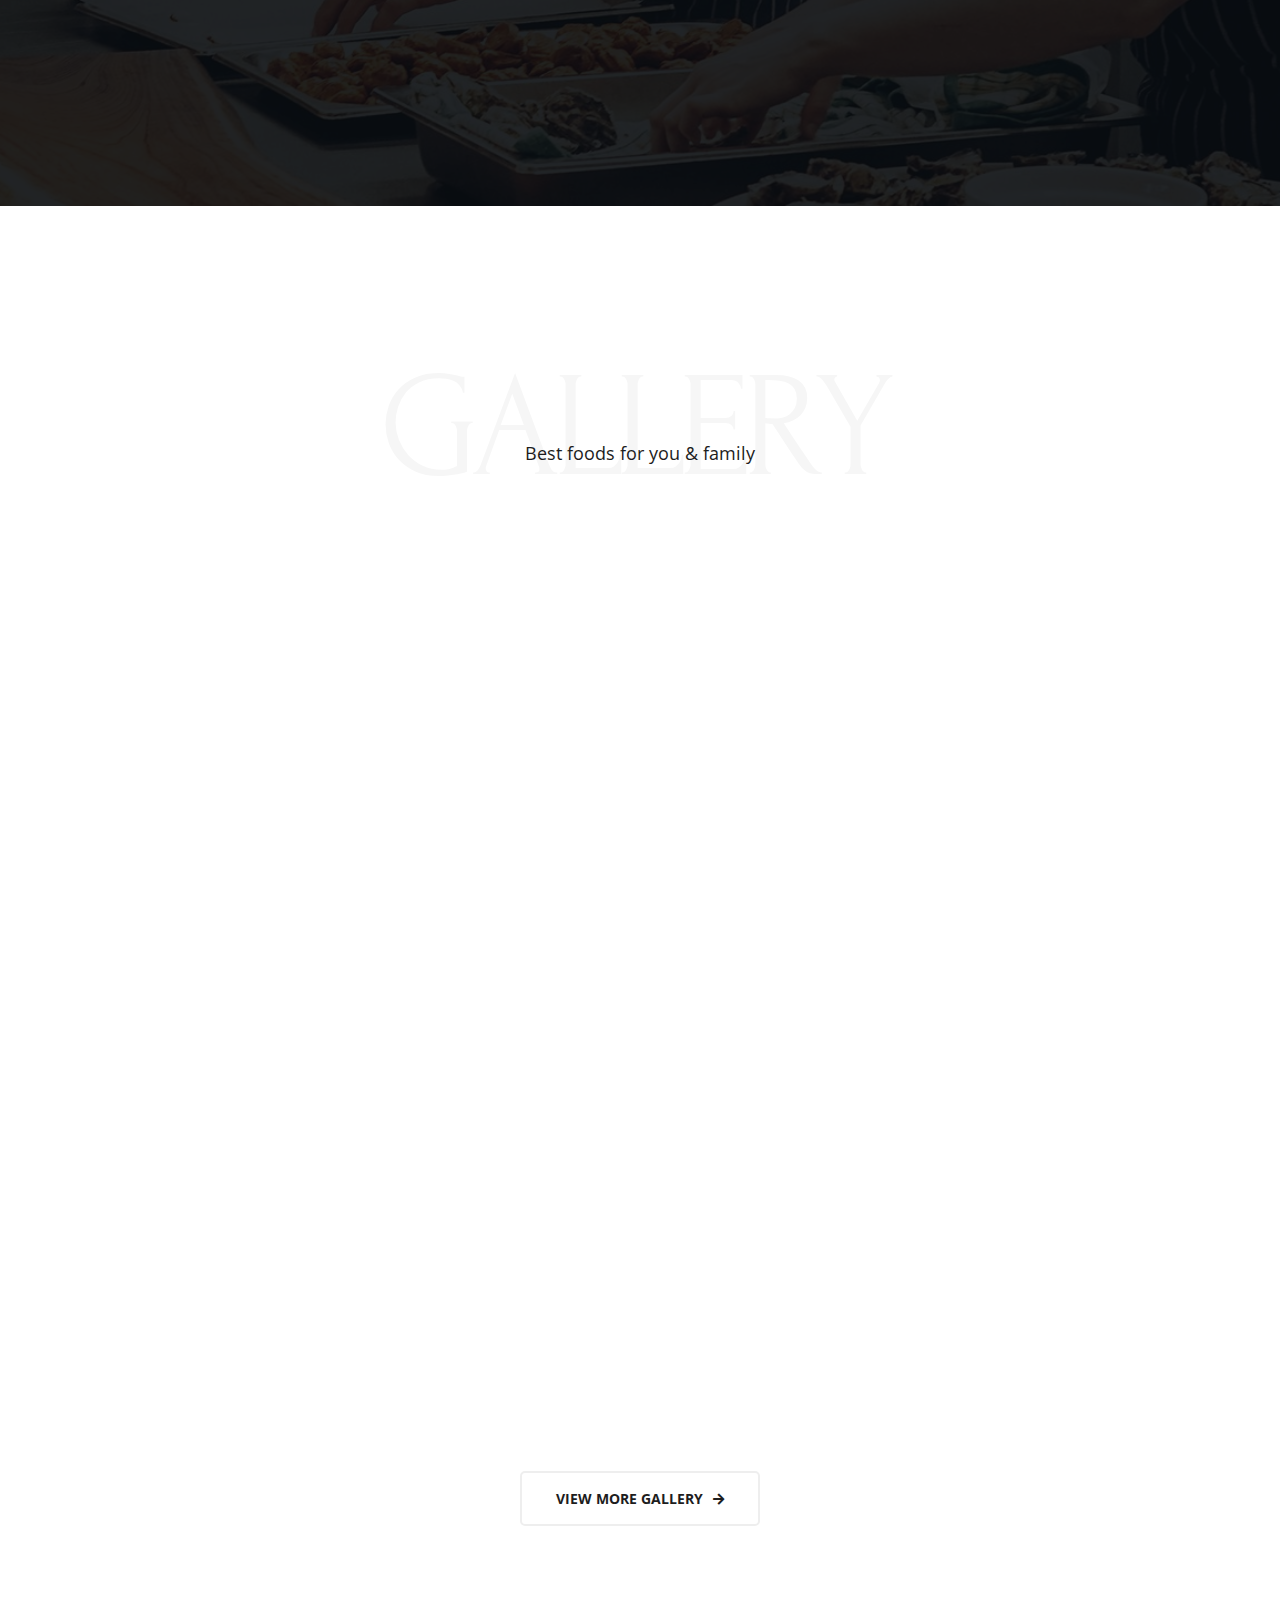
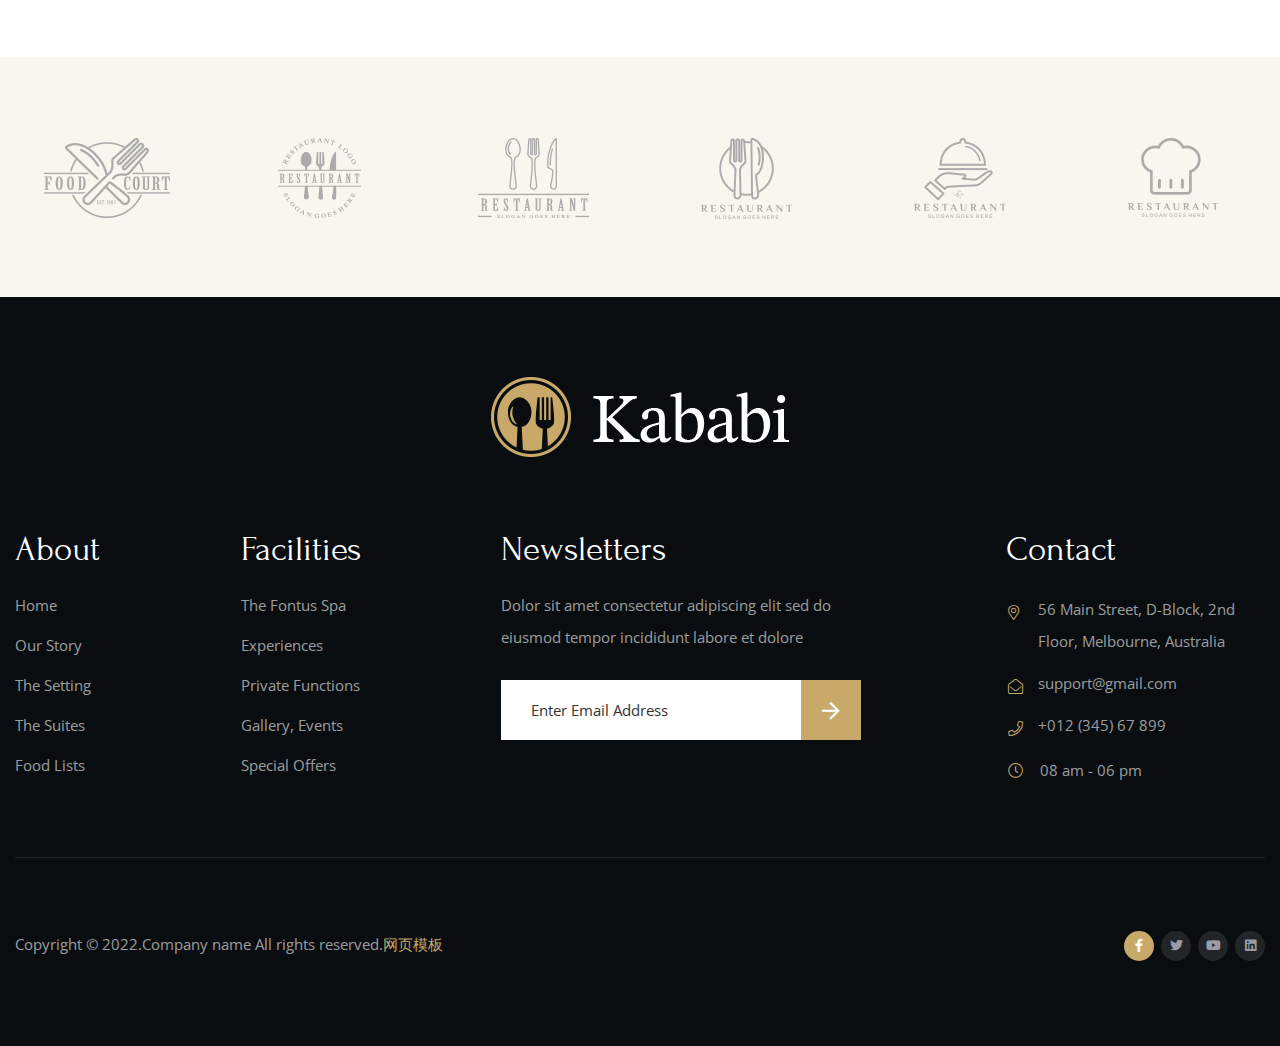
<file: gin_demo2/static/our-menu2.html>
<!DOCTYPE html>


<head>

<meta charset="utf-8">
<!--[if IE]><meta http-equiv='X-UA-Compatible' content='IE=edge,chrome=1'><![endif]-->
<title>Kababi - Restaurant HTML Template</title>
<meta name="author" content="themesflat.com">

<meta name="viewport" content="width=device-width, initial-scale=1, maximum-scale=1">

<link rel="stylesheet" type="text/css" href="static/css/style.css">


<link rel="apple-touch-icon-precomposed" href="assets/icon/icon.png">
</head>
<body class="counter-scroll  header-fixed2">

<div id="loading-overlay">
<div class="loader"></div>
</div>
<div id="wrapper">
<div id="page" class="clearfix">
<div id="top-bar" class="top-bar-inner-page">
<div class="top-bar-content">
<p>Welcome to Kababi a Best Quality Restaurant</p>
</div>
</div>
<header id="site-header" class="site-header-inner-page">
<div id="site-header-inner" class="container-fluid">
<div class="wrap-inner flex">
<div id="site-logo" class="cleafix">
<a href="index.html" class="logo">
<img src="static/picture/logo.png" alt="">
</a>
</div>
<div class="mobile-button">
<span></span>
</div>
<nav id="main-nav" class="main-nav">
<ul id="menu-primary-menu" class="menu">
<li class="menu-item menu-item-has-children ">
<a href="#">Home</a>
<ul class="sub-menu">
<li class="menu-item"><a href="index.html">Home 1</a></li>
<li class="menu-item"><a href="home2.html">Home 2</a></li>
<li class="menu-item"><a href="home3.html">Home 3</a></li>
</ul>
</li>
<li class="menu-item">
<a href="about.html">About</a>
</li>
<li class="menu-item menu-item-has-children menu-item-has-children-active current-menu-item">
<a href="#">Page</a>
<ul class="sub-menu">
<li class="menu-item"><a href="our-chefs.html">Our Chefs</a></li>
<li class="menu-item"><a href="our-menu.html">Our Menu</a></li>
<li class="menu-item current-item"><a href="">Our Menu2</a></li>
<li class="menu-item"><a href="reservation.html">Reservation</a></li>
</ul>
</li>
<li class="menu-item menu-item-has-children">
<a href="#">Shop</a>
<ul class="sub-menu">
<li class="menu-item"><a href="our-shop.html">Our Shop</a></li>
<li class="menu-item"><a href="shop-details.html">Shop Details</a></li>
</ul>
</li>
<li class="menu-item ">
<a href="contact.html">Contact</a>
</li>
</ul>
</nav>
<div class="flat-button flat-button-style3">
<a href="reservation.html" class="tf-button color-text color-style1">book a table</a>
</div>
</div>
</div>
</header>

<section class="page-title page-title-inner">
<div class="overlay-pagetitle"></div>
<div class="container-fluid">
<div class="row">
<div class="page-title-heading">
<h2 class="heading">Menu Pages</h2>
</div>
<div class="breadcrumbs">
<ul>
<li><a href="index.html">Home</a></li>
<li>Our Menu</li>
</ul>
</div>
</div>
</div>
</section>


 <section class="tf-section menu-product">
<div class="container-fluid">
<div class="row">
<div class="flat-tabs flat-tabs-menu">
<ul class="menu-tab">
<li class="active">
<a href="#">Burger</a>
</li>
<li>
<a href="#">Pasta</a>
</li>
<li>
<a href="#">Pizza</a>
</li>
<li>
<a href="#">Drink</a>
</li>
</ul>
<div class="content-tab">
<div class="content-inner">
<div class="col-tab flex">
<div class="col-box col-50">
<div class="our-menu-box">
<div class="our-menu-item-style3 style2 flex active">
<div class="image">
<img class="image-inner" src="static/picture/img1ourmenu.png" alt="images">
</div>
<div class="content-menu-item">
<h4 class="heading">Meat Burger With Cheese</h4>
<div class="sub-heading">Dolor sit amet consectetur adipiscing elit sed do eiusmod tempor incididunt cenas</div>
</div>
<div class="pricing">
<div class="rotate">
$89
</div>
</div>
</div>
</div>
<div class="our-menu-box">
<div class="our-menu-item-style3 style2 flex ">
<div class="image">
<img class="image-inner" src="static/picture/img2ourmenu.png" alt="images">
</div>
<div class="content-menu-item">
<h4 class="heading">Hamburger Juicy Beef</h4>
<div class="sub-heading">Dolor sit amet consectetur adipiscing elit sed do eiusmod tempor incididunt cenas</div>
</div>
<div class="pricing">
<div class="rotate">
$89
</div>
</div>
</div>
</div>
<div class="our-menu-box">
<div class="our-menu-item-style3 style2 flex ">
<div class="image">
 <img class="image-inner" src="static/picture/img7ourmenu.png" alt="images">
</div>
<div class="content-menu-item">
<h4 class="heading">Burger With Beef, Onion</h4>
<div class="sub-heading">Dolor sit amet consectetur adipiscing elit sed do eiusmod tempor incididunt cenas</div>
</div>
<div class="pricing">
<div class="rotate">
$89
</div>
</div>
</div>
</div>
</div>
<div class="col-box col-50">
<div class="our-menu-box">
<div class="our-menu-item-style3 style2 flex">
<div class="image">
<img class="image-inner" src="static/picture/img4ourmenu.png" alt="images">
</div>
<div class="content-menu-item">
<h4 class="heading">Burger With Vegetables</h4>
<div class="sub-heading">Dolor sit amet consectetur adipiscing elit sed do eiusmod tempor incididunt cenas</div>
</div>
<div class="pricing">
<div class="rotate">
$89
</div>
</div>
</div>
</div>
<div class="our-menu-box">
<div class="our-menu-item-style3 style2 flex ">
<div class="image">
<img class="image-inner" src="static/picture/img5ourmenu.png" alt="images">
</div>
<div class="content-menu-item">
<h4 class="heading">Burger Cheese & Salad</h4>
<div class="sub-heading">Dolor sit amet consectetur adipiscing elit sed do eiusmod tempor incididunt cenas</div>
</div>
<div class="pricing">
<div class="rotate">
$89
</div>
</div>
</div>
</div>
<div class="our-menu-box">
<div class="our-menu-item-style3 style2 flex ">
<div class="image">
 <img class="image-inner" src="static/picture/img8ourmenu.png" alt="images">
</div>
<div class="content-menu-item">
<h4 class="heading">Hamburger Vegetarian</h4>
<div class="sub-heading">Dolor sit amet consectetur adipiscing elit sed do eiusmod tempor incididunt cenas</div>
</div>
<div class="pricing">
<div class="rotate">
$89
</div>
</div>
</div>
</div>
</div>
</div>
</div>
<div class="content-inner">
<div class="col-tab flex">
<div class="col-box col-50">
<div class="our-menu-box">
<div class="our-menu-item-style3 style2 flex active">
<div class="image">
<img class="image-inner" src="static/picture/img1ourmenu.png" alt="images">
</div>
<div class="content-menu-item">
<h4 class="heading">Meat Burger With Cheese</h4>
<div class="sub-heading">Dolor sit amet consectetur adipiscing elit sed do eiusmod tempor incididunt cenas</div>
</div>
<div class="pricing">
<div class="rotate">
$89
</div>
</div>
</div>
</div>
<div class="our-menu-box">
<div class="our-menu-item-style3 style2 flex ">
<div class="image">
<img class="image-inner" src="static/picture/img2ourmenu.png" alt="images">
</div>
<div class="content-menu-item">
<h4 class="heading">Hamburger Juicy Beef</h4>
<div class="sub-heading">Dolor sit amet consectetur adipiscing elit sed do eiusmod tempor incididunt cenas</div>
</div>
<div class="pricing">
<div class="rotate">
$89
</div>
</div>
</div>
</div>
<div class="our-menu-box">
<div class="our-menu-item-style3 style2 flex ">
<div class="image">
<img class="image-inner" src="static/picture/img7ourmenu.png" alt="images">
</div>
<div class="content-menu-item">
<h4 class="heading">Burger With Beef, Onion</h4>
<div class="sub-heading">Dolor sit amet consectetur adipiscing elit sed do eiusmod tempor incididunt cenas</div>
</div>
<div class="pricing">
<div class="rotate">
$89
</div>
</div>
</div>
</div>
</div>
<div class="col-box col-50">
<div class="our-menu-box">
<div class="our-menu-item-style3 style2 flex">
<div class="image">
<img class="image-inner" src="static/picture/img4ourmenu.png" alt="images">
</div>
<div class="content-menu-item">
<h4 class="heading">Burger With Vegetables</h4>
<div class="sub-heading">Dolor sit amet consectetur adipiscing elit sed do eiusmod tempor incididunt cenas</div>
</div>
<div class="pricing">
<div class="rotate">
$89
</div>
</div>
</div>
</div>
<div class="our-menu-box">
<div class="our-menu-item-style3 style2 flex ">
<div class="image">
<img class="image-inner" src="static/picture/img5ourmenu.png" alt="images">
</div>
<div class="content-menu-item">
<h4 class="heading">Burger Cheese & Salad</h4>
<div class="sub-heading">Dolor sit amet consectetur adipiscing elit sed do eiusmod tempor incididunt cenas</div>
</div>
<div class="pricing">
<div class="rotate">
$89
</div>
</div>
 </div>
</div>
<div class="our-menu-box">
<div class="our-menu-item-style3 style2 flex ">
<div class="image">
<img class="image-inner" src="static/picture/img8ourmenu.png" alt="images">
</div>
<div class="content-menu-item">
<h4 class="heading">Hamburger Vegetarian</h4>
<div class="sub-heading">Dolor sit amet consectetur adipiscing elit sed do eiusmod tempor incididunt cenas</div>
</div>
<div class="pricing">
<div class="rotate">
$89
</div>
</div>
</div>
</div>
</div>
</div>
</div>
<div class="content-inner">
<div class="col-tab flex">
<div class="col-box col-50">
<div class="our-menu-box">
<div class="our-menu-item-style3 style2 flex active">
<div class="image">
<img class="image-inner" src="static/picture/img1ourmenu.png" alt="images">
</div>
<div class="content-menu-item">
<h4 class="heading">Meat Burger With Cheese</h4>
<div class="sub-heading">Dolor sit amet consectetur adipiscing elit sed do eiusmod tempor incididunt cenas</div>
</div>
<div class="pricing">
<div class="rotate">
$89
</div>
</div>
</div>
</div>
<div class="our-menu-box">
<div class="our-menu-item-style3 style2 flex ">
<div class="image">
<img class="image-inner" src="static/picture/img2ourmenu.png" alt="images">
</div>
<div class="content-menu-item">
<h4 class="heading">Hamburger Juicy Beef</h4>
<div class="sub-heading">Dolor sit amet consectetur adipiscing elit sed do eiusmod tempor incididunt cenas</div>
</div>
 <div class="pricing">
<div class="rotate">
$89
</div>
</div>
</div>
</div>
<div class="our-menu-box">
<div class="our-menu-item-style3 style2 flex ">
<div class="image">
<img class="image-inner" src="static/picture/img7ourmenu.png" alt="images">
</div>
<div class="content-menu-item">
<h4 class="heading">Burger With Beef, Onion</h4>
<div class="sub-heading">Dolor sit amet consectetur adipiscing elit sed do eiusmod tempor incididunt cenas</div>
</div>
<div class="pricing">
<div class="rotate">
$89
</div>
</div>
</div>
</div>
</div>
<div class="col-box col-50">
<div class="our-menu-box">
<div class="our-menu-item-style3 style2 flex">
<div class="image">
<img class="image-inner" src="static/picture/img4ourmenu.png" alt="images">
</div>
<div class="content-menu-item">
<h4 class="heading">Burger With Vegetables</h4>
<div class="sub-heading">Dolor sit amet consectetur adipiscing elit sed do eiusmod tempor incididunt cenas</div>
</div>
<div class="pricing">
<div class="rotate">
$89
</div>
</div>
</div>
</div>
<div class="our-menu-box">
<div class="our-menu-item-style3 style2 flex ">
<div class="image">
<img class="image-inner" src="static/picture/img5ourmenu.png" alt="images">
</div>
<div class="content-menu-item">
<h4 class="heading">Burger Cheese & Salad</h4>
<div class="sub-heading">Dolor sit amet consectetur adipiscing elit sed do eiusmod tempor incididunt cenas</div>
</div>
<div class="pricing">
<div class="rotate">
$89
</div>
</div>
</div>
</div>
<div class="our-menu-box">
<div class="our-menu-item-style3 style2 flex ">
<div class="image">
<img class="image-inner" src="static/picture/img8ourmenu.png" alt="images">
</div>
<div class="content-menu-item">
<h4 class="heading">Hamburger Vegetarian</h4>
<div class="sub-heading">Dolor sit amet consectetur adipiscing elit sed do eiusmod tempor incididunt cenas</div>
</div>
<div class="pricing">
<div class="rotate">
$89
</div>
</div>
</div>
</div>
</div>
</div>
</div>
<div class="content-inner">
<div class="col-tab flex">
<div class="col-box col-50">
<div class="our-menu-box">
<div class="our-menu-item-style3 style2 flex active">
<div class="image">
<img class="image-inner" src="static/picture/img1ourmenu.png" alt="images">
</div>
<div class="content-menu-item">
<h4 class="heading">Meat Burger With Cheese</h4>
<div class="sub-heading">Dolor sit amet consectetur adipiscing elit sed do eiusmod tempor incididunt cenas</div>
</div>
<div class="pricing">
<div class="rotate">
$89
</div>
</div>
</div>
</div>
<div class="our-menu-box">
<div class="our-menu-item-style3 style2 flex ">
<div class="image">
<img class="image-inner" src="static/picture/img2ourmenu.png" alt="images">
</div>
<div class="content-menu-item">
 <h4 class="heading">Hamburger Juicy Beef</h4>
<div class="sub-heading">Dolor sit amet consectetur adipiscing elit sed do eiusmod tempor incididunt cenas</div>
</div>
<div class="pricing">
<div class="rotate">
$89
</div>
</div>
</div>
</div>
<div class="our-menu-box">
<div class="our-menu-item-style3 style2 flex ">
<div class="image">
<img class="image-inner" src="static/picture/img7ourmenu.png" alt="images">
</div>
<div class="content-menu-item">
<h4 class="heading">Burger With Beef, Onion</h4>
<div class="sub-heading">Dolor sit amet consectetur adipiscing elit sed do eiusmod tempor incididunt cenas</div>
</div>
<div class="pricing">
<div class="rotate">
$89
</div>
</div>
</div>
</div>
</div>
<div class="col-box col-50">
<div class="our-menu-box">
<div class="our-menu-item-style3 style2 flex">
<div class="image">
<img class="image-inner" src="static/picture/img4ourmenu.png" alt="images">
</div>
<div class="content-menu-item">
<h4 class="heading">Burger With Vegetables</h4>
<div class="sub-heading">Dolor sit amet consectetur adipiscing elit sed do eiusmod tempor incididunt cenas</div>
</div>
<div class="pricing">
<div class="rotate">
$89
</div>
</div>
</div>
</div>
<div class="our-menu-box">
<div class="our-menu-item-style3 style2 flex ">
<div class="image">
<img class="image-inner" src="static/picture/img5ourmenu.png" alt="images">
</div>
<div class="content-menu-item">
 <h4 class="heading">Burger Cheese & Salad</h4>
<div class="sub-heading">Dolor sit amet consectetur adipiscing elit sed do eiusmod tempor incididunt cenas</div>
</div>
<div class="pricing">
<div class="rotate">
$89
</div>
</div>
</div>
</div>
<div class="our-menu-box">
<div class="our-menu-item-style3 style2 flex ">
<div class="image">
<img class="image-inner" src="static/picture/img8ourmenu.png" alt="images">
</div>
<div class="content-menu-item">
<h4 class="heading">Hamburger Vegetarian</h4>
<div class="sub-heading">Dolor sit amet consectetur adipiscing elit sed do eiusmod tempor incididunt cenas</div>
</div>
<div class="pricing">
<div class="rotate">
$89
</div>
</div>
</div>
</div>
</div>
</div>
</div>
</div>
</div>
</div>
</div>
</section>

<section class="tf-section counter-chefs-about">
<div class="overlay-inner"></div>
<div class="container-fluid">
<div class="row">
<div class="wrap-counter wow fadeInUp animated" data-wow-delay="0.3ms" data-wow-duration="1500ms">
<div class="col-box col-25">
<div class="box box-countter-chefs text-center padding-right-121">
<div class="wrap-icon">
<i class="flaticon-chef"></i>
</div>
<div class="countter-box margin-top-3">
<h6 class="heading">Professional Chefs</h6>
<span class="number" data-from="0" data-to="309" data-speed="2500" data-inviewport="yes">309</span>
</div>
</div>
</div>
<div class="col-box col-25">
<div class="box box-countter-chefs text-center padding-right-73">
<div class="wrap-icon">
<i class="flaticon-fast-food"></i>
</div>
<div class="countter-box">
<h6 class="heading">Items Of Foods</h6>
<span class="number" data-from="0" data-to="453" data-speed="2500" data-inviewport="yes">453</span>
</div>
</div>
</div>
<div class="col-box col-25">
<div class="box box-countter-chefs text-center padding-right-5">
<div class="wrap-icon">
<i class="flaticon-fork"></i>
</div>
<div class="countter-box">
<h6 class="heading">Years Of Experience</h6>
<span class="number" data-from="0" data-to="64" data-speed="2500" data-inviewport="yes">64</span><span class="sub-number">+</span>
</div>
</div>
</div>
<div class="col-box col-25 no-pd-right">
<div class="box box-countter-chefs text-center padding-left-106">
<div class="wrap-icon">
<i class="flaticon-pizza-1"></i>
</div>
<div class="countter-box">
<h6 class="heading">Saticfied Customers</h6>
<span class="number" data-from="0" data-to="302" data-speed="2500" data-inviewport="yes">302</span>
</div>
</div>
</div>
</div>
</div>
</div>
</section>

<section class="tf-section wrap-gallery-our-menu">
<div class="container-fluid">
<div class="row">
<div class="col-md-12 cleafix">
<div class="content-heading-wrap">
<div class="tf-heading-bg color-style1 cleafix">
<h2 class="heading-bg-style02 magin-left-12">GALLERY</h2>
</div>
<div class="tf-heading text-center">
<h4 class="tf-title tf-title-style2 wow zoomIn animated" data-wow-delay="0.3ms" data-wow-duration="1200ms">RESTAURANTS PHOTO GALLERY</h4>
<p class="tf-sub-heading">Best foods for you & family</p>
</div>
</div>
</div>
</div>
<div class="row">
<div class="col-box col-50">
<div class="gallery-box h-100 wow zoomIn animated" data-wow-delay="0.3ms" data-wow-duration="1000ms">
<div class="hover-effect active h-100">
<div class="image h-100">
<img src="static/picture/img1gallerybox.jpg" alt="">
</div>
<div class="content-box">
<div class="icon">
<a href="our-shop.html"><i class="fal fa-arrow-right"></i></a>
</div>
<div class="content">
<h4 class="heading letter-spacing-1">
<a href="our-shop.html">Family Package Dish</a>
</h4>
<div class="sub-heading">
Popular Food Package
</div>
</div>
</div>
</div>
</div>
</div>
<div class="col-box col-25">
<div class="gallery-box  h-100 wow zoomIn animated" data-wow-delay="0.3ms" data-wow-duration="1000ms">
<div class="hover-effect h-100">
<div class="image h-100">
<img src="static/picture/img2gallerybox.jpg" alt="">
</div>
<div class="content-box">
<div class="icon">
<a href="our-shop.html"><i class="fal fa-arrow-right"></i></a>
</div>
<div class="content">
<h4 class="heading letter-spacing-1">
<a href="our-shop.html">Family Package Dish</a>
</h4>
<div class="sub-heading">
Popular Food Package
</div>
</div>
</div>
</div>
</div>
</div>
<div class="col-box col-25">
<div class="gallery-box h-100 wow zoomIn animated" data-wow-delay="0.3ms" data-wow-duration="1000ms">
<div class="hover-effect h-100">
<div class="image h-100">
<img src="static/picture/img3gallerybox.jpg" alt="">
</div>
<div class="content-box">
<div class="icon">
<a href="our-shop.html"><i class="fal fa-arrow-right"></i></a>
</div>
<div class="content">
<h4 class="heading letter-spacing-1">
<a href="our-shop.html">Family Package Dish</a>
</h4>
<div class="sub-heading">
Popular Food Package
</div>
</div>
</div>
</div>
</div>
</div>
<div class="col-box col-25">
<div class="gallery-box h-100 wow zoomIn animated" data-wow-delay="0.3ms" data-wow-duration="1000ms">
<div class="hover-effect h-100">
<div class="image h-100">
<img src="static/picture/img4gallerybox.jpg" alt="">
</div>
<div class="content-box">
 <div class="icon">
<a href="our-shop.html"><i class="fal fa-arrow-right"></i></a>
</div>
<div class="content">
<h4 class="heading letter-spacing-1">
<a href="our-shop.html">Family Package Dish</a>
</h4>
<div class="sub-heading">
Popular Food Package
</div>
</div>
</div>
</div>
</div>
</div>
<div class="col-box col-25">
<div class="gallery-box h-100 wow zoomIn animated" data-wow-delay="0.3ms" data-wow-duration="1000ms">
<div class="hover-effect h-100">
<div class="image h-100">
<img src="static/picture/img5gallerybox.jpg" alt="">
</div>
<div class="content-box">
<div class="icon">
<a href="our-shop.html"><i class="fal fa-arrow-right"></i></a>
</div>
<div class="content">
<h4 class="heading letter-spacing-1">
<a href="our-shop.html">Family Package Dish</a>
</h4>
<div class="sub-heading">
Popular Food Package
</div>
</div>
</div>
</div>
</div>
</div>
<div class="col-box col-50">
<div class="gallery-box h-100 wow zoomIn animated" data-wow-delay="0.3ms" data-wow-duration="1000ms">
<div class="hover-effect h-100">
<div class="image h-100">
<img src="static/picture/img6gallerybox.jpg" alt="">
</div>
<div class="content-box">
<div class="icon">
<a href="our-shop.html"><i class="fal fa-arrow-right"></i></a>
</div>
<div class="content">
<h4 class="heading letter-spacing-1">
<a href="our-shop.html">Family Package Dish</a>
</h4>
<div class="sub-heading">
Popular Food Package
</div>
</div>
</div>
</div>
</div>
</div>
</div>
<div class="flat-button style2 box-center">
<a href="our-shop.html" class="tf-button color-style3">VIEW MORE GALLERY</a>
</div>
</div>
</section>


<section class="tf-section wrap-brand-about">
<div class="container-fluid">
<div class="row">
<div class="col-md-12">
<div class="swiper-container carousel-4">
<div class="swiper-wrapper">
<div class="swiper-slide">
<div class="slider-item img-brand">
<a href="home2.html">
<img class="img2" src="static/picture/imgbrand1.png" alt="images">
</a>
</div>
</div>
<div class="swiper-slide">
<div class="slider-item img-brand">
<a href="home2.html">
<img class="img2" src="static/picture/imgbrand2.png" alt="images">
</a>
</div>
</div>
<div class="swiper-slide">
<div class="slider-item img-brand">
<a href="home2.html">
<img class="img2" src="static/picture/imgbrand3.png" alt="images">
</a>
</div>
</div>
<div class="swiper-slide">
<div class="slider-item img-brand">
<a href="home2.html">
<img class="img2" src="static/picture/imgbrand4.png" alt="images">
</a>
</div>
</div>
<div class="swiper-slide">
<div class="slider-item img-brand">
<a href="home2.html">
<img class="img2" src="static/picture/imgbrand5.png" alt="images">
</a>
</div>
</div>
<div class="swiper-slide">
<div class="slider-item img-brand">
<a href="home2.html">
<img class="img2" src="static/picture/imgbrand6.png" alt="images">
</a>
</div>
</div>
</div>
</div>
</div>
</div>
</div>
</section>


<footer id="footer" class="footer-style01">
<div class="container-fluid">
<div class="row">
<div class="col-md-12">
<div id="site-logo-2" class="logo-footer">
<a href="index.html"><img src="static/picture/logo2.png" alt="images"></a>
</div>
</div>
<div class="col-md-2">
<div class="widget widget-link widget-footer">
<h4 class="widget-title">About</h4>
<ul class="widget-list">
<li><a href="index.html">Home</a></li>
<li><a href="about.html">Our Story</a></li>
<li><a href="#">The Setting</a></li>
<li><a href="#">The Suites</a></li>
<li><a href="our-menu.html">Food Lists</a></li>
</ul>
</div>
</div>
<div class="col-md-2">
<div class="widget widget-link widget-Facilities widget-footer">
<h4 class="widget-title">Facilities</h4>
<ul class="widget-list">
<li><a href="#">The Fontus Spa</a></li>
<li><a href="#">Experiences</a></li>
<li><a href="#">Private Functions</a></li>
<li><a href="#">Gallery, Events</a></li>
<li><a href="#">Special Offers</a></li>
</ul>
</div>
</div>
<div class="col-md-4 no-pd-right">
<div class="widget widget-link widget-Newsletters widget-footer">
<h4 class="widget-title">Newsletters</h4>
<p>Dolor sit amet consectetur adipiscing elit sed do eiusmod tempor incididunt labore et dolore</p>
<form action="#" id="subscribe-form" class="form-subscribe-footer">
<div id="subscribe-content" class="footer_input-footer">
<input type="Email" id="subscribe-email" class="tb-my-input" placeholder="Enter Email Address" required="">
<button type="submit" id="subscribe-button" class="button"><i class="far fa-arrow-right"></i></button>
</div>
</form>
</div>
</div>
<div class="col-md-4 no-pd-left">
<div class="widget widget-link widget-contact widget-footer">
<h4 class="widget-title">Contact</h4>
<ul class="widget-list">
<li class="adress margin-right-1">56 Main Street, D-Block, 2nd Floor, Melbourne, Australia</li>
<li class="mail"><a href="email-protection.html" class="__cf_email__" data-cfemail="097a7c7979667b7d496e64686065276a6664">[email&#160;protected]</a></li>
<li class="phone">+012 (345) 67 899</li>
<li class="clock">08 am - 06 pm</li>
</ul>
</div>
</div>

<div class="col-md-12">
<div class="wrap-scroll wow fadeInUp animated" data-wow-delay="0.3ms" data-wow-duration="1000ms">
<a id="scroll-top">
<img src="static/picture/iconup@2x.png" alt="images">
</a>
</div>
</div>

<div class="col-md-12">
<div id="bottom" class="tf-bottom-inner">
<div class="Copyright">
<p>Copyright &copy; 2022.Company name All rights reserved.<a target="_blank" href="https://sc.chinaz.com/moban/">&#x7F51;&#x9875;&#x6A21;&#x677F;</a></p>
</div>
<ul class="widget widget_socials">
<li><a href="#" class="active"><i class="fab fa-facebook-f"></i></a></li>
<li><a href="#"><i class="fab fa-twitter"></i></a></li>
<li><a href="#"><i class="fab fa-youtube"></i></a></li>
<li><a href="#"><i class="fab fa-linkedin"></i></a></li>
</ul>
</div>
</div>
</div>
</div>
</footer>

</div>
</div>

<script data-cfasync="false" src="static/js/email-decode.min.js"></script><script src="static/js/jquery.min.js"></script>
<script src="static/js/shortcodes.js"></script>
<script src="static/js/main.js"></script>
<script src="static/js/countto.js"></script>
<script src="static/js/jquery.magnific-popup.min.js"></script>
<script src="static/js/jquery-validate.js"></script>
<script src="static/js/wow.min.js"></script>
<script src="static/js/parallax.js"></script>
<script src="static/js/swiper-bundle.min.js"></script>
<script src="static/js/swiper.js"></script>
</body>
</html>
</file>
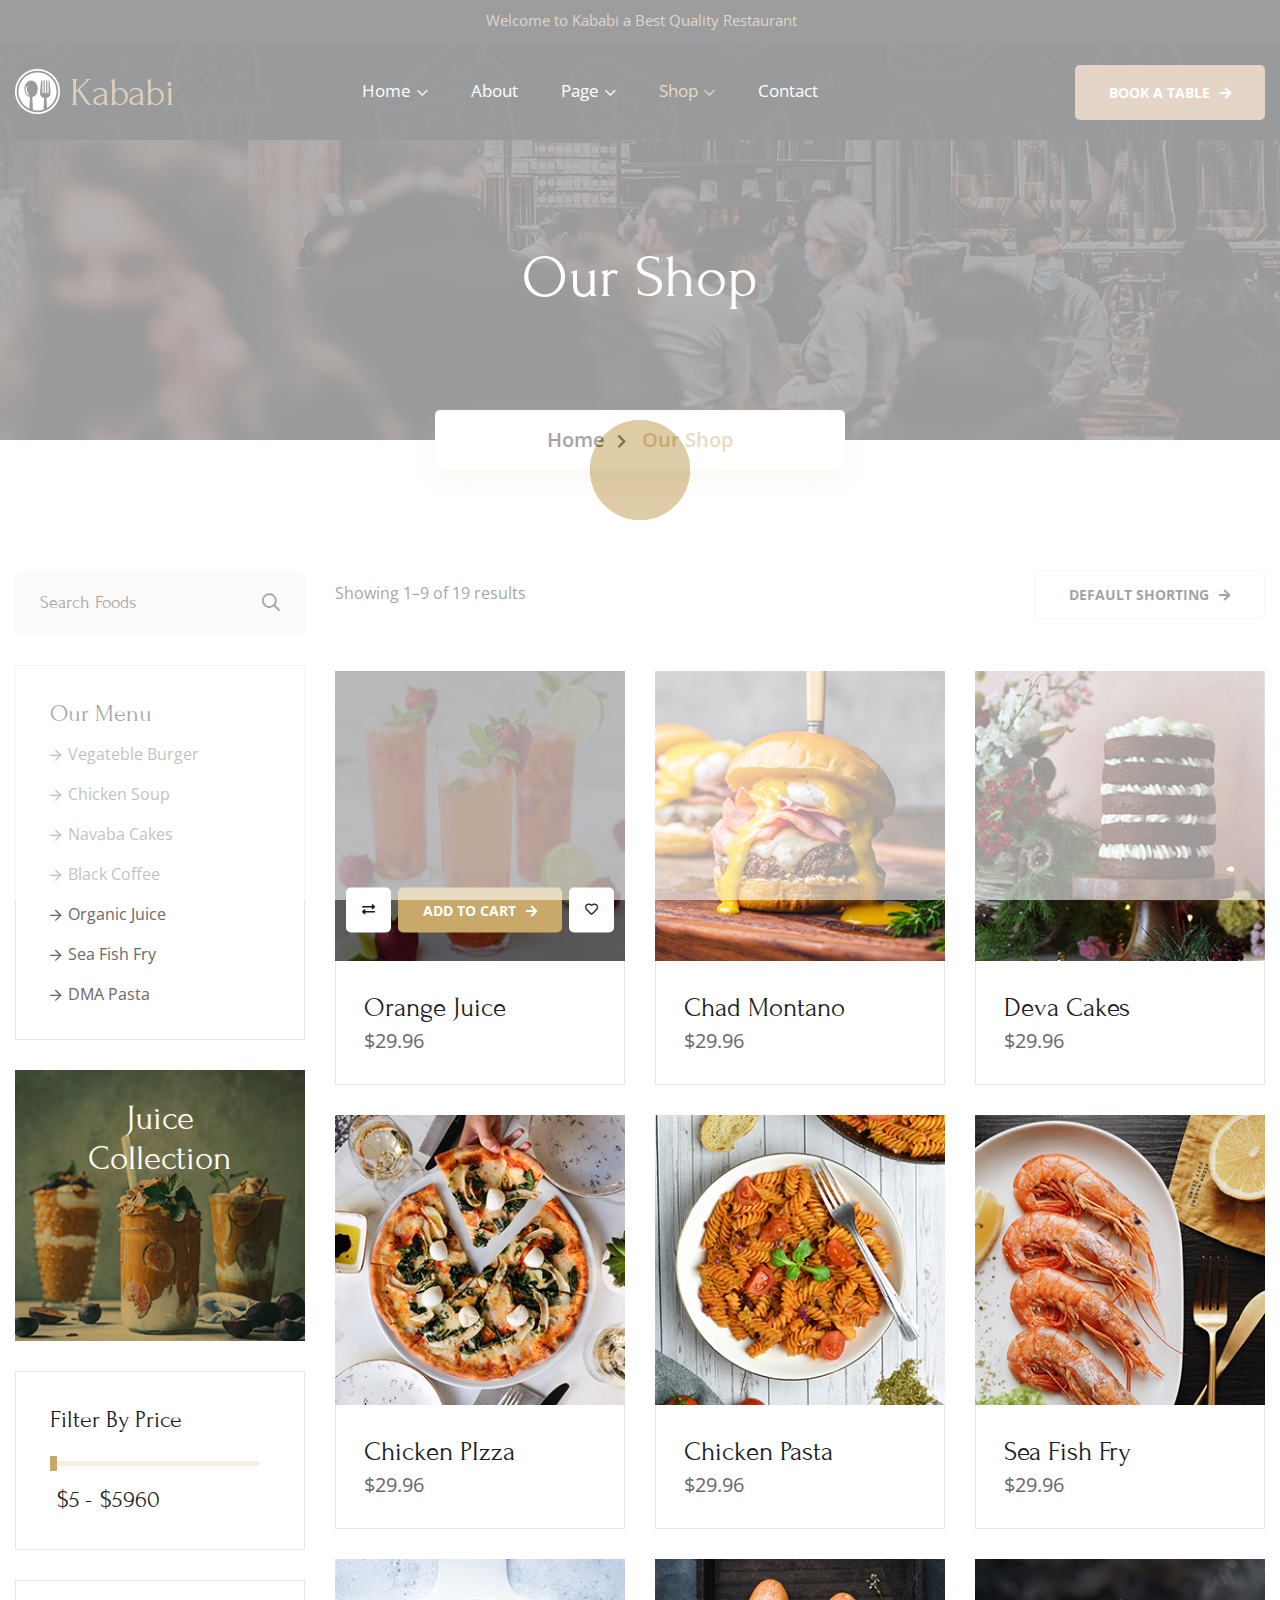
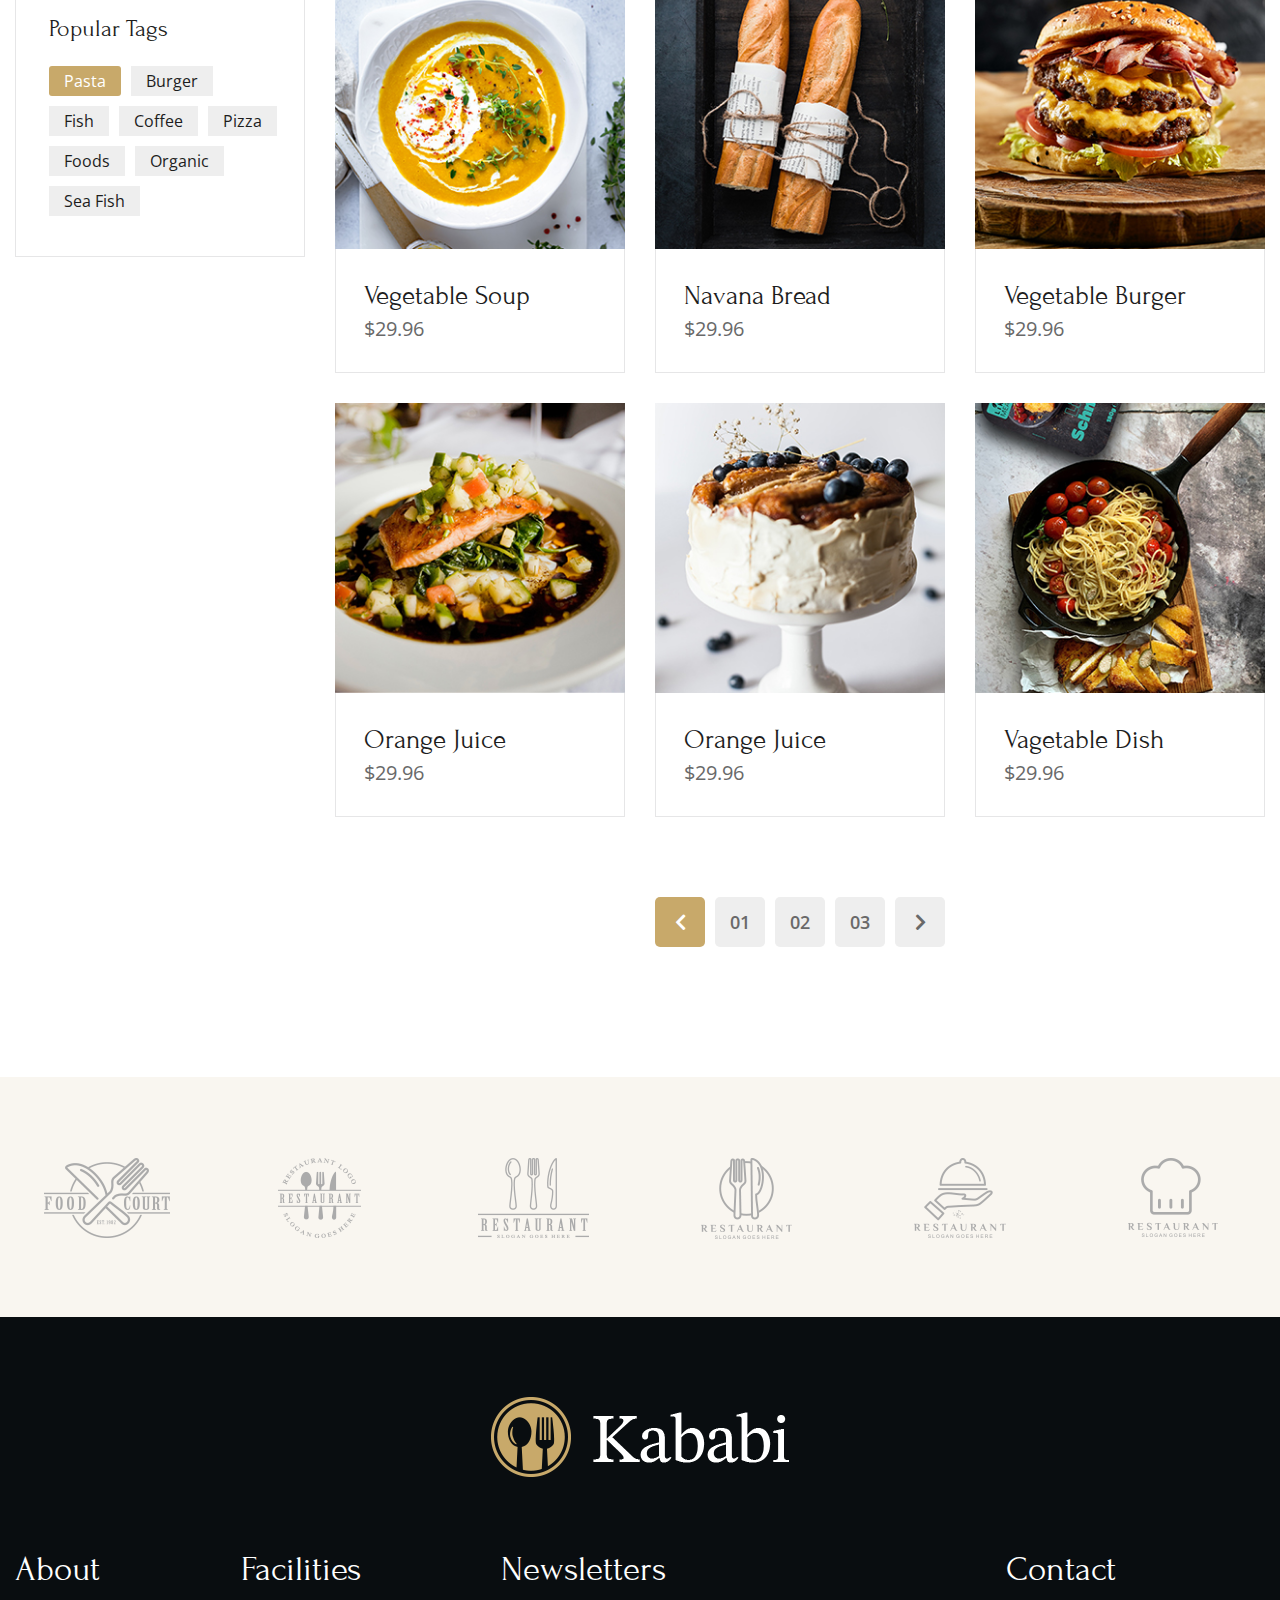
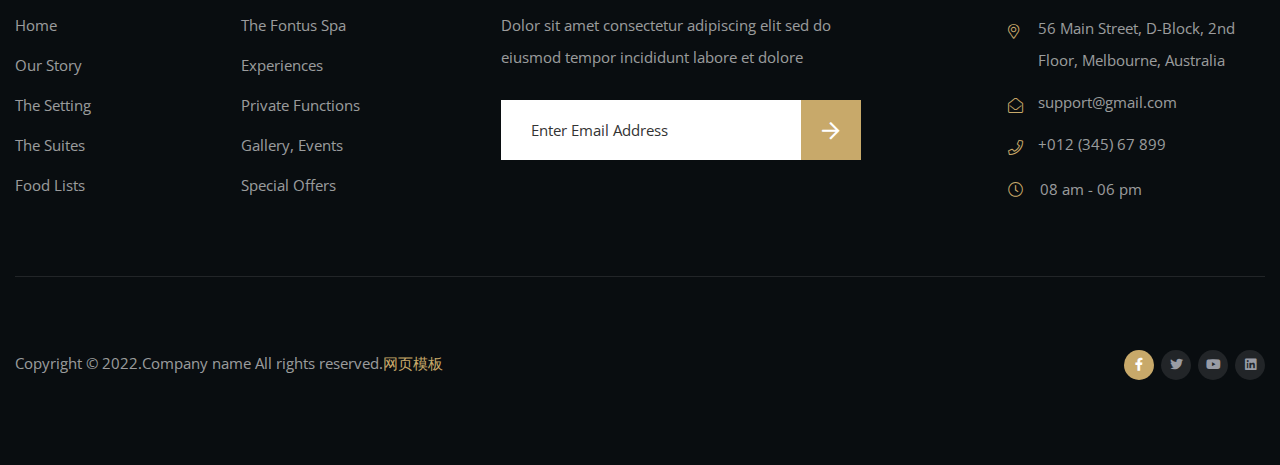
<file: gin_demo2/static/our-shop.html>
<!DOCTYPE html>


<head>

<meta charset="utf-8">
<!--[if IE]><meta http-equiv='X-UA-Compatible' content='IE=edge,chrome=1'><![endif]-->
<title>Kababi - Restaurant HTML Template</title>
<meta name="author" content="themesflat.com">

<meta name="viewport" content="width=device-width, initial-scale=1, maximum-scale=1">

<link rel="stylesheet" type="text/css" href="static/css/style.css">


<link rel="apple-touch-icon-precomposed" href="assets/icon/icon.png">
</head>
<body class="header-fixed2">

<div id="loading-overlay">
<div class="loader"></div>
</div>
<div id="wrapper">
<div id="page" class="clearfix">
<div id="top-bar" class="top-bar-inner-page">
<div class="top-bar-content">
<p>Welcome to Kababi a Best Quality Restaurant</p>
</div>
</div>
<header id="site-header" class="site-header-inner-page">
<div id="site-header-inner" class="container-fluid">
<div class="wrap-inner flex">
<div id="site-logo" class="cleafix">
<a href="index.html" class="logo">
<img src="static/picture/logo.png" alt="">
</a>
</div>
<div class="mobile-button">
<span></span>
</div>
<nav id="main-nav" class="main-nav">
<ul id="menu-primary-menu" class="menu">
<li class="menu-item menu-item-has-children">
<a href="#">Home</a>
<ul class="sub-menu">
<li class="menu-item"><a href="index.html">Home 1</a></li>
<li class="menu-item"><a href="home2.html">Home 2</a></li>
<li class="menu-item"><a href="home3.html">Home 3</a></li>
</ul>
</li>
<li class="menu-item">
<a href="about.html">About</a>
</li>
<li class="menu-item menu-item-has-children">
<a href="#">Page</a>
<ul class="sub-menu">
<li class="menu-item"><a href="our-chefs.html">Our Chefs</a></li>
<li class="menu-item"><a href="our-menu.html">Our Menu</a></li>
<li class="menu-item"><a href="our-menu2.html">Our Menu2</a></li>
<li class="menu-item"><a href="reservation.html">Reservation</a></li>
</ul>
</li>
<li class="menu-item menu-item-has-children menu-item-has-children-active current-menu-item">
<a href="#">Shop</a>
<ul class="sub-menu">
<li class="menu-item current-item"><a href="">Our Shop</a></li>
<li class="menu-item"><a href="shop-details.html">Shop Details</a></li>
</ul>
</li>
<li class="menu-item ">
<a href="contact.html">Contact</a>
</li>
</ul>
</nav>
<div class="flat-button flat-button-style3">
<a href="reservation.html" class="tf-button color-text color-style1">book a table</a>
</div>
</div>
</div>
</header>

<section class="page-title page-title-inner">
<div class="overlay-pagetitle"></div>
<div class="container-fluid">
<div class="row">
<div class="page-title-heading">
<h2 class="heading">Our Shop</h2>
</div>
<div class="breadcrumbs">
<ul>
<li><a href="index.html">Home</a></li>
<li>Our Shop</li>
</ul>
</div>
</div>
</div>
</section>

<section class="tf-section our-shop">
 <div class="container-fluid">
<div class="row">
<div class="col-box col-25">

<div id="sidebar">

<div class="widget widget_search">
<form action="#" method="get" role="search" class="search-form">
<input type="search" class="search" placeholder="Search Foods" title="Search for">
<a class="icon-search"></a>
</form>
</div>

<div class="widget widget-list-product">
<h6 class="widget-title">
Our Menu
</h6>
<ul>
<li>
<a href="our-menu.html">Vegateble Burger</a>
<a href="our-menu.html">Chicken Soup</a>
<a href="our-menu.html">Navaba Cakes</a>
<a href="our-menu.html">Black Coffee</a>
<a href="our-menu.html">Organic Juice</a>
<a href="our-menu.html">Sea Fish Fry</a>
<a href="our-menu.html">DMA Pasta</a>
</li>
</ul>
</div>
<div class="image">
<img src="static/picture/img-shop.jpg" alt="images">
<h4 class="content">
Juice
Collection
</h4>
</div>
<div class="widget widget_filter">
<h6 class="widget-title">
Filter By Price
</h6>
<div class="filter">
<input type="range" min="5" max="5960" value="5" id="myRange" class="myRange">
<p class="price">
<span>$</span><span id="value"></span><span class="price-style">-</span><span>$5960</span>
</p>
</div>
</div>
<div class="widget widget_tags">
<h6 class="widget-title">
Popular Tags
</h6>
<ul>
<li><a href="shop-details.html" class="active">Pasta</a></li>
<li><a href="shop-details.html">Burger</a></li>
<li><a href="shop-details.html">Fish</a></li>
<li><a href="shop-details.html">Coffee</a></li>
<li><a href="shop-details.html">Pizza</a></li>
<li><a href="shop-details.html">Foods</a></li>
<li><a href="shop-details.html">Organic</a></li>
<li><a href="shop-details.html">Sea Fish</a></li>
</ul>
</div>
</div>

</div>
<div class="col-box col-box2 col-75">
<div class="view-items">
<span class="show-results float-left">Showing 1–9 of 19 results</span>
<div class="btn-show flat-button float-right">
<a href="#" class="tf-button color-text color-style3">DEFAULT SHORTING</a>
</div>
</div>
<div class="items-shop">
<div class="item-box ">
<div class="item active">
<div class="hover-effect active">
<div class="image">
<img src="static/picture/item1.jpg" alt="images">
</div>
<div class="product-actions">
<span class="exchange"><i class="fas fa-exchange-alt"></i></span>
<a href="shop-details.html" class="tf-button color-text color-style1">ADD TO CART</a>
<span class="heart"><i class="far fa-heart"></i></span>
</div>
</div>
<div class="product-content">
<h6 class="name-product">Orange Juice</h6>
<p class="pricing">$29.96</p>
</div>
</div>
</div>
<div class="item-box ">
<div class="item">
<div class="hover-effect">
<div class="image">
<img src="static/picture/item2.jpg" alt="images">
</div>
<div class="product-actions">
<span class="exchange"><i class="fas fa-exchange-alt"></i></span>
<a href="shop-details.html" class="tf-button color-text color-style1">ADD TO CART</a>
<span class="heart"><i class="far fa-heart"></i></span>
</div>
</div>
<div class="product-content">
<h6 class="name-product">Chad Montano</h6>
<p class="pricing">$29.96</p>
</div>
</div>
</div>
<div class="item-box ">
<div class="item">
<div class="hover-effect">
<div class="image">
<img src="static/picture/item3.jpg" alt="images">
</div>
<div class="product-actions">
<span class="exchange"><i class="fas fa-exchange-alt"></i></span>
<a href="shop-details.html" class="tf-button color-text color-style1">ADD TO CART</a>
<span class="heart"><i class="far fa-heart"></i></span>
</div>
</div>
<div class="product-content">
<h6 class="name-product">Deva Cakes</h6>
<p class="pricing">$29.96</p>
</div>
</div>
</div>
<div class="item-box ">
<div class="item">
<div class="hover-effect">
<div class="image">
<img src="static/picture/item4.jpg" alt="images">
</div>
<div class="product-actions">
<span class="exchange"><i class="fas fa-exchange-alt"></i></span>
<a href="shop-details.html" class="tf-button color-text color-style1">ADD TO CART</a>
<span class="heart"><i class="far fa-heart"></i></span>
</div>
</div>
<div class="product-content">
<h6 class="name-product">Chicken PIzza</h6>
<p class="pricing">$29.96</p>
</div>
</div>
</div>
<div class="item-box ">
<div class="item">
<div class="hover-effect">
<div class="image">
<img src="static/picture/item5.jpg" alt="images">
</div>
<div class="product-actions">
<span class="exchange"><i class="fas fa-exchange-alt"></i></span>
<a href="shop-details.html" class="tf-button color-text color-style1">ADD TO CART</a>
<span class="heart"><i class="far fa-heart"></i></span>
</div>
</div>
<div class="product-content">
<h6 class="name-product">Chicken Pasta</h6>
<p class="pricing">$29.96</p>
</div>
</div>
</div>
<div class="item-box ">
<div class="item">
<div class="hover-effect">
<div class="image">
<img src="static/picture/item6.jpg" alt="images">
</div>
<div class="product-actions">
<span class="exchange"><i class="fas fa-exchange-alt"></i></span>
<a href="shop-details.html" class="tf-button color-text color-style1">ADD TO CART</a>
<span class="heart"><i class="far fa-heart"></i></span>
</div>
</div>
<div class="product-content">
<h6 class="name-product">Sea Fish Fry</h6>
<p class="pricing">$29.96</p>
</div>
</div>
</div>
<div class="item-box ">
<div class="item">
<div class="hover-effect">
<div class="image">
<img src="static/picture/item7.jpg" alt="images">
</div>
<div class="product-actions">
<span class="exchange"><i class="fas fa-exchange-alt"></i></span>
<a href="shop-details.html" class="tf-button color-text color-style1">ADD TO CART</a>
<span class="heart"><i class="far fa-heart"></i></span>
</div>
</div>
<div class="product-content">
<h6 class="name-product">Vegetable Soup</h6>
<p class="pricing">$29.96</p>
</div>
</div>
</div>
<div class="item-box ">
<div class="item">
<div class="hover-effect">
<div class="image">
<img src="static/picture/item8.jpg" alt="images">
</div>
<div class="product-actions"> 
<span class="exchange"><i class="fas fa-exchange-alt"></i></span>
<a href="shop-details.html" class="tf-button color-text color-style1">ADD TO CART</a>
<span class="heart"><i class="far fa-heart"></i></span>
</div>
</div>
<div class="product-content">
<h6 class="name-product">Navana Bread</h6>
<p class="pricing">$29.96</p>
</div>
</div>
</div>
<div class="item-box ">
<div class="item">
<div class="hover-effect">
<div class="image">
<img src="static/picture/item9.jpg" alt="images">
</div>
<div class="product-actions">
<span class="exchange"><i class="fas fa-exchange-alt"></i></span>
<a href="shop-details.html" class="tf-button color-text color-style1">ADD TO CART</a>
<span class="heart"><i class="far fa-heart"></i></span>
</div>
</div>
<div class="product-content">
<h6 class="name-product">Vegetable Burger</h6>
<p class="pricing">$29.96</p>
</div>
</div>
</div>
<div class="item-box ">
<div class="item">
<div class="hover-effect">
<div class="image">
<img src="static/picture/item10.jpg" alt="images">
</div>
<div class="product-actions">
<span class="exchange"><i class="fas fa-exchange-alt"></i></span>
<a href="shop-details.html" class="tf-button color-text color-style1">ADD TO CART</a>
<span class="heart"><i class="far fa-heart"></i></span>
</div>
</div>
<div class="product-content">
<h6 class="name-product">Orange Juice</h6>
<p class="pricing">$29.96</p>
</div>
</div>
</div>
<div class="item-box ">
<div class="item">
<div class="hover-effect">
<div class="image">
<img src="static/picture/item11.jpg" alt="images">
</div>
<div class="product-actions">
<span class="exchange"><i class="fas fa-exchange-alt"></i></span>
<a href="shop-details.html" class="tf-button color-text color-style1">ADD TO CART</a>
<span class="heart"><i class="far fa-heart"></i></span>
</div>
</div>
<div class="product-content">
<h6 class="name-product">Orange Juice</h6>
<p class="pricing">$29.96</p>
</div>
</div>
</div>
<div class="item-box ">
<div class="item">
<div class="hover-effect">
<div class="image">
<img src="static/picture/item12.jpg" alt="images">
</div>
<div class="product-actions">
<span class="exchange"><i class="fas fa-exchange-alt"></i></span>
<a href="shop-details.html" class="tf-button color-text color-style1">ADD TO CART</a>
<span class="heart"><i class="far fa-heart"></i></span>
</div>
</div>
<div class="product-content">
<h6 class="name-product">Vagetable Dish</h6>
<p class="pricing">$29.96</p>
</div>
</div>
</div>
</div>
<div class="themesflat-pagination clearfix">
<ul class="text-center">
<li>
<a href="#" class="active page-numbers prev"><span><i class="fas fa-chevron-left"></i></span></a>
</li>
<li>
<a href="#" class="page-numbers current">01</a>
</li>
<li>
<a href="#" class="page-numbers">02</a>
</li>
<li class="pagination-style">
<a href="#" class="page-numbers">03</a>
</li>
<li>
<a href="#" class="page-numbers next"><span><i class="fas fa-chevron-right"></i></span></a>
</li>
</ul>
</div>
</div>
</div>
</div>
</section>

<section class="tf-section wrap-brand-about">
<div class="container-fluid">
<div class="row">
<div class="col-md-12">
<div class="swiper-container carousel-4">
<div class="swiper-wrapper">
<div class="swiper-slide">
<div class="slider-item img-brand">
<a href="home2.html">
<img class="img2" src="static/picture/imgbrand1.png" alt="images">
</a>
</div>
</div>
<div class="swiper-slide">
<div class="slider-item img-brand">
<a href="home2.html">
<img class="img2" src="static/picture/imgbrand2.png" alt="images">
</a>
</div>
</div>
<div class="swiper-slide">
<div class="slider-item img-brand">
<a href="home2.html">
<img class="img2" src="static/picture/imgbrand3.png" alt="images">
</a>
</div>
</div>
<div class="swiper-slide">
<div class="slider-item img-brand">
<a href="home2.html">
<img class="img2" src="static/picture/imgbrand4.png" alt="images">
</a>
</div>
</div>
<div class="swiper-slide">
<div class="slider-item img-brand">
<a href="home2.html">
<img class="img2" src="static/picture/imgbrand5.png" alt="images">
</a>
</div>
</div>
<div class="swiper-slide">
<div class="slider-item img-brand">
<a href="home2.html">
<img class="img2" src="static/picture/imgbrand6.png" alt="images">
</a>
</div>
</div>
</div>
</div>
</div>
</div>
</div>
</section>

<footer id="footer" class="footer-style01">
<div class="container-fluid">
<div class="row">
<div class="col-md-12">
<div id="site-logo-2" class="logo-footer">
<a href="index.html"><img src="static/picture/logo2.png" alt="images"></a>
</div>
</div>
<div class="col-md-2">
<div class="widget widget-link widget-footer">
<h4 class="widget-title">About</h4>
<ul class="widget-list">
<li><a href="index.html">Home</a></li>
<li><a href="about.html">Our Story</a></li>
<li><a href="#">The Setting</a></li>
<li><a href="#">The Suites</a></li>
<li><a href="our-menu.html">Food Lists</a></li>
</ul>
</div>
</div>
<div class="col-md-2">
<div class="widget widget-link widget-Facilities widget-footer">
<h4 class="widget-title">Facilities</h4>
<ul class="widget-list">
<li><a href="#">The Fontus Spa</a></li>
<li><a href="#">Experiences</a></li>
<li><a href="#">Private Functions</a></li>
<li><a href="#">Gallery, Events</a></li>
<li><a href="#">Special Offers</a></li>
</ul>
</div>
</div>
<div class="col-md-4 no-pd-right">
<div class="widget widget-link widget-Newsletters widget-footer">
<h4 class="widget-title">Newsletters</h4>
<p>Dolor sit amet consectetur adipiscing elit sed do eiusmod tempor incididunt labore et dolore</p>
<form action="#" id="subscribe-form" class="form-subscribe-footer">
<div id="subscribe-content" class="footer_input-footer">
<input type="Email" id="subscribe-email" class="tb-my-input" placeholder="Enter Email Address" required="">
<button type="submit" id="subscribe-button" class="button"><i class="far fa-arrow-right"></i></button>
</div>
</form>
</div>
</div>
<div class="col-md-4 no-pd-left">
<div class="widget widget-link widget-contact widget-footer">
<h4 class="widget-title">Contact</h4>
<ul class="widget-list">
<li class="adress margin-right-1">56 Main Street, D-Block, 2nd Floor, Melbourne, Australia</li>
<li class="mail"><a href="email-protection.html" class="__cf_email__" data-cfemail="d9aaaca9a9b6abad99beb4b8b0b5f7bab6b4">[email&#160;protected]</a></li>
<li class="phone">+012 (345) 67 899</li>
<li class="clock">08 am - 06 pm</li>
</ul>
</div>
</div>

<div class="col-md-12">
<div class="wrap-scroll wow fadeInUp animated" data-wow-delay="0.3ms" data-wow-duration="1000ms">
<a id="scroll-top">
<img src="static/picture/iconup@2x.png" alt="images">
</a>
</div>
</div>

<div class="col-md-12">
<div id="bottom" class="tf-bottom-inner">
<div class="Copyright">
<p>Copyright &copy; 2022.Company name All rights reserved.<a target="_blank" href="https://sc.chinaz.com/moban/">&#x7F51;&#x9875;&#x6A21;&#x677F;</a></p>
</div>
<ul class="widget widget_socials">
<li><a href="#" class="active"><i class="fab fa-facebook-f"></i></a></li>
<li><a href="#"><i class="fab fa-twitter"></i></a></li>
<li><a href="#"><i class="fab fa-youtube"></i></a></li>
<li><a href="#"><i class="fab fa-linkedin"></i></a></li>
</ul>
</div>
</div>
</div>
</div>
</footer>

</div>
</div>

<script data-cfasync="false" src="static/js/email-decode.min.js"></script><script src="static/js/jquery.min.js"></script>
<script src="static/js/shortcodes.js"></script>
<script src="static/js/main.js"></script>
<script src="static/js/wow.min.js"></script>
<script src="static/js/fiter.js"></script>
<script src="static/js/swiper-bundle.min.js"></script>
<script src="static/js/swiper.js"></script>
</body>
</html>
</file>
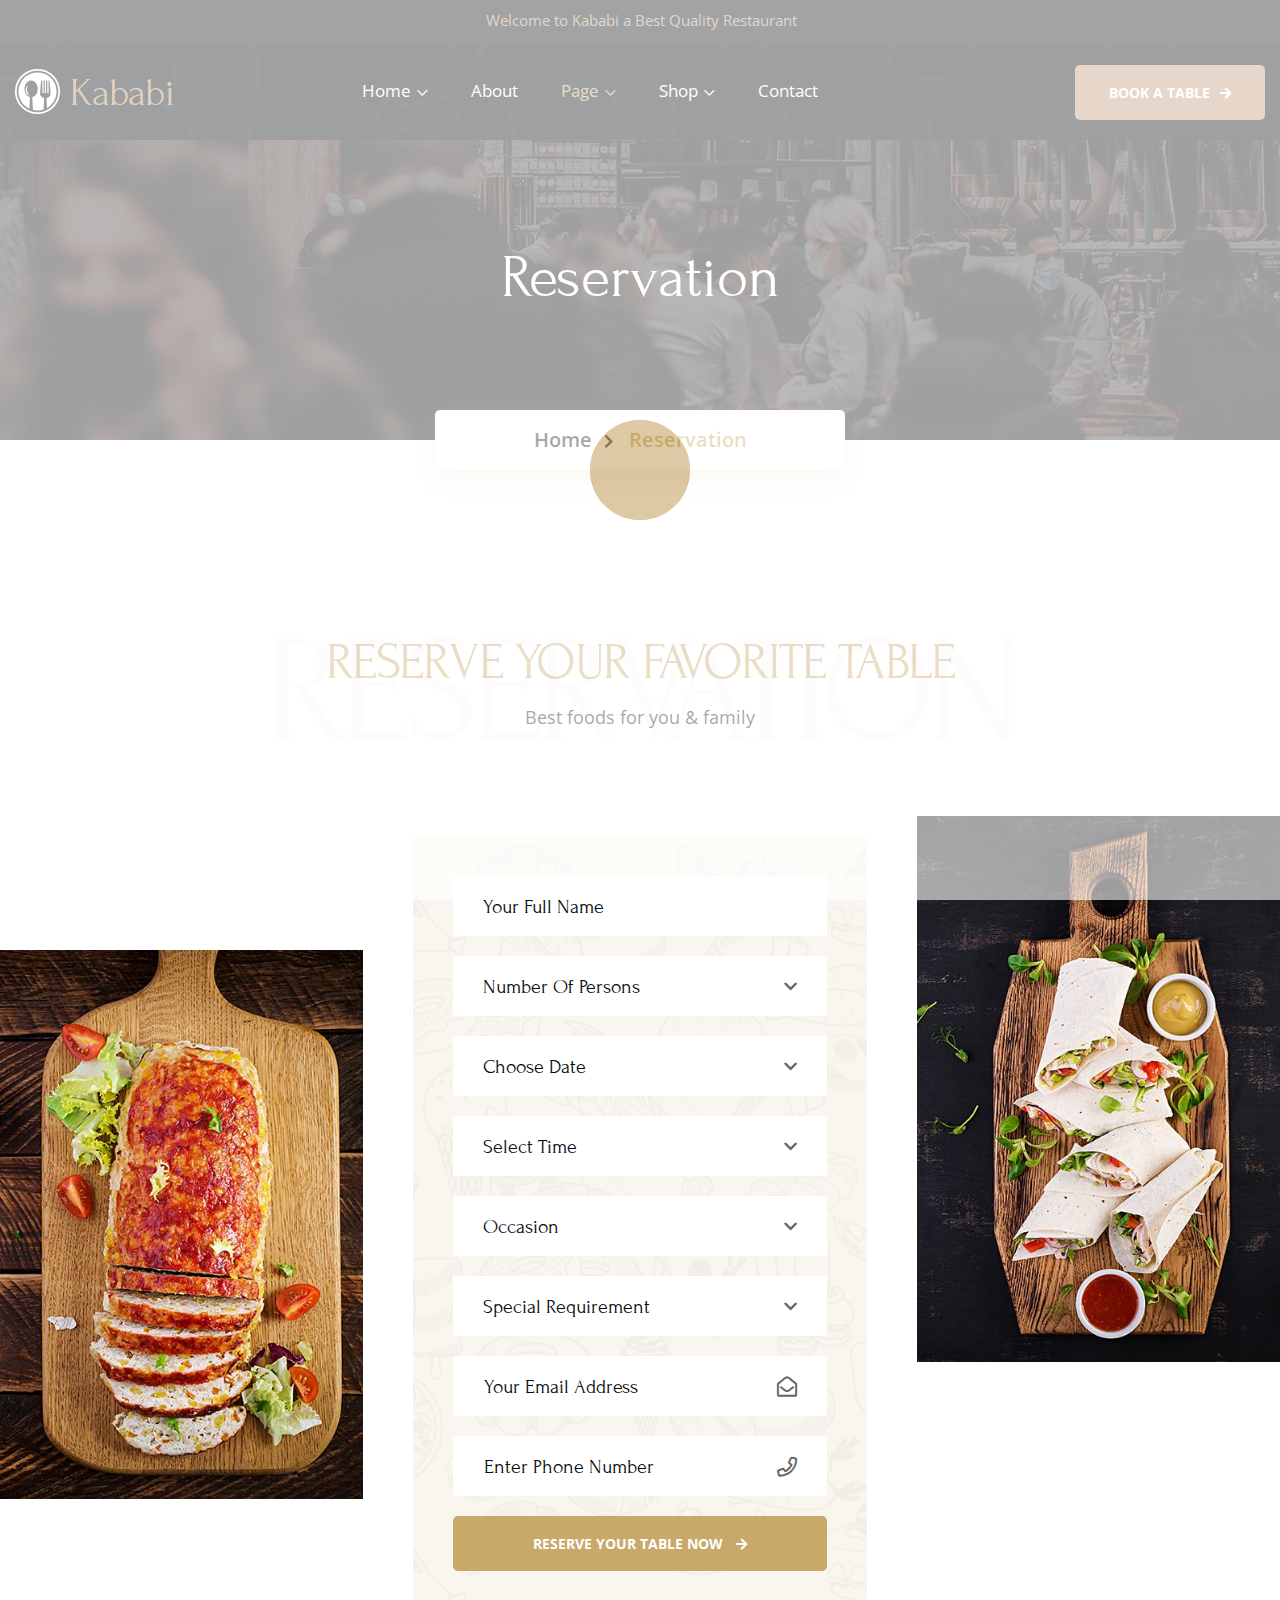
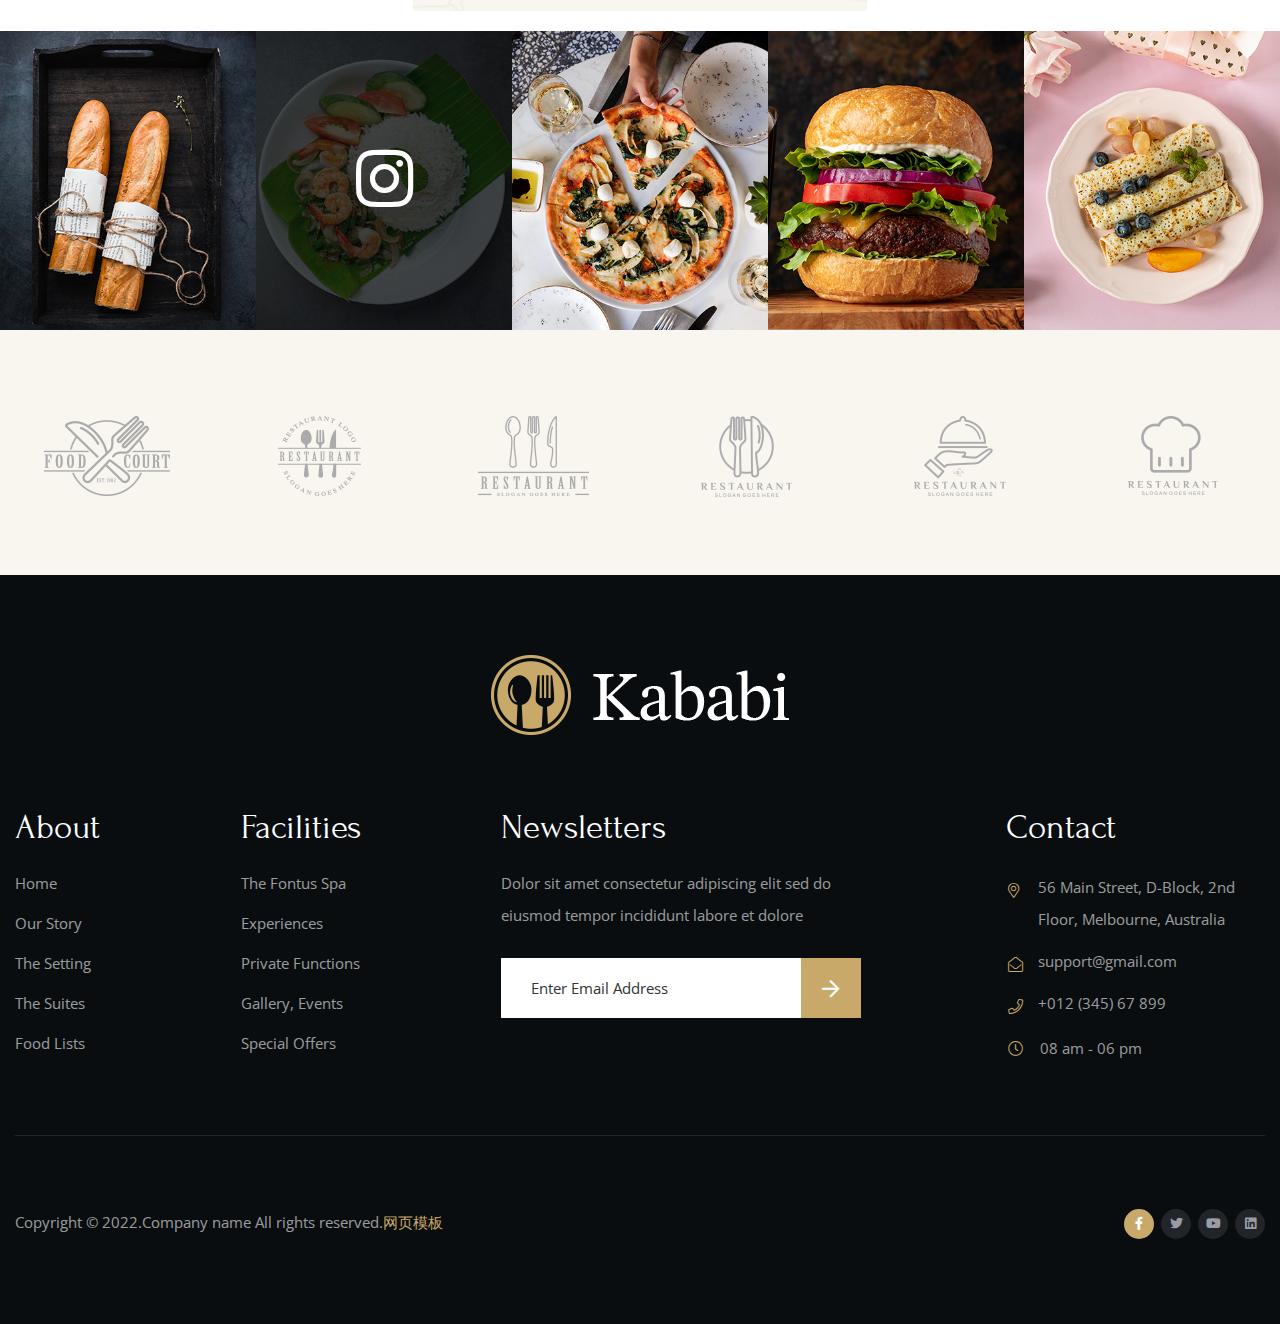
<file: gin_demo2/static/reservation.html>
<!DOCTYPE html>


<head>

<meta charset="utf-8">
<!--[if IE]><meta http-equiv='X-UA-Compatible' content='IE=edge,chrome=1'><![endif]-->
<title>Kababi - Restaurant HTML Template</title>
<meta name="author" content="themesflat.com">

<meta name="viewport" content="width=device-width, initial-scale=1, maximum-scale=1">

<link rel="stylesheet" type="text/css" href="static/css/style.css">


<link rel="apple-touch-icon-precomposed" href="assets/icon/icon.png">
</head>
<body class="header-fixed2">

<div id="loading-overlay">
<div class="loader"></div>
</div>
<div id="wrapper">
<div id="page" class="clearfix">
<div id="top-bar" class="top-bar-inner-page">
<div class="top-bar-content">
<p>Welcome to Kababi a Best Quality Restaurant</p>
</div>
</div>
<header id="site-header" class="site-header-inner-page">
<div id="site-header-inner" class="container-fluid">
<div class="wrap-inner flex">
<div id="site-logo" class="cleafix">
<a href="index.html" class="logo">
<img src="static/picture/logo.png" alt="">
</a>
</div>
<div class="mobile-button">
<span></span>
</div>
<nav id="main-nav" class="main-nav">
<ul id="menu-primary-menu" class="menu">
<li class="menu-item menu-item-has-children  ">
<a href="#">Home</a>
<ul class="sub-menu">
<li class="menu-item"><a href="index.html">Home 1</a></li>
<li class="menu-item"><a href="home2.html">Home 2</a></li>
<li class="menu-item"><a href="home3.html">Home 3</a></li>
</ul>
</li>
<li class="menu-item">
<a href="about.html">About</a>
</li>
<li class="menu-item menu-item-has-children menu-item-has-children-active current-menu-item">
<a href="#">Page</a>
<ul class="sub-menu">
<li class="menu-item"><a href="our-chefs.html">Our Chefs</a></li>
<li class="menu-item"><a href="our-menu.html">Our Menu</a></li>
<li class="menu-item"><a href="our-menu2.html">Our Menu2</a></li>
<li class="menu-item  current-item"><a href="">Reservation</a></li>
</ul>
</li>
<li class="menu-item menu-item-has-children">
<a href="#">Shop</a>
<ul class="sub-menu">
<li class="menu-item"><a href="our-shop.html">Our Shop</a></li>
<li class="menu-item"><a href="shop-details.html">Shop Details</a></li>
</ul>
</li>
<li class="menu-item ">
<a href="contact.html">Contact</a>
</li>
</ul>
</nav>
<div class="flat-button flat-button-style3">
<a href="#" class="tf-button color-text color-style1">book a table</a>
</div>
</div>
</div>
</header>

<section class="page-title page-title-inner">
<div class="overlay-pagetitle"></div>
<div class="container-fluid">
<div class="row">
<div class="page-title-heading">
<h2 class="heading">Reservation</h2>
</div>
<div class="breadcrumbs">
<ul>
<li><a href="index.html">Home</a></li>
<li>Reservation</li>
</ul>
</div>
</div>
</div>
</section>


<section class="tf-section wrap-reservation">
<div class="container-fluid cleafix">
<div class="row">
<div class="col-md-12 cleafix">
<div class="content-heading-wrap">
<div class="tf-heading-bg color-style1 cleafix">
<h2 class="heading-bg-style02 style3">Reservation</h2>
</div>
<div class="tf-heading text-center">
<h4 class="tf-title tf-title-style2 wow zoomIn animated" data-wow-delay="0.3ms" data-wow-duration="1200ms">Reserve your favorite table</h4>
<p class="tf-sub-heading">Best foods for you & family</p>
</div>
</div>
</div>
<div class="col-box col-30">
<div class="image-reservation padding-top134">
<img src="static/picture/img1Reservation.jpg" alt="images">
</div>
</div>
<div class="col-box col-40">
<div class="wrap-form-reservation wow fadeInUp animated" data-wow-delay="0.3ms" data-wow-duration="1300ms">
<div class="form-reservation">
<div class="overlay"></div>
<form action="contact/contact-process4.php" method="post" id="commentform" class="comment-form" novalidate="novalidate">
<fieldset class="name">
<input type="text" id="name" placeholder="Your Full Name" class="tb-my-input" name="name" tabindex="1" value="" aria-required="true" required="">
</fieldset>
<fieldset class="select">
<select name="persons" id="persons" required="">
<option value="">Number Of Persons</option>
<option value="Persons 01">02</option>
<option value="Persons 01">04 Persons</option>
<option value="Persons 01">05 Persons</option>
<option value="Persons 01">10 Persons</option>
</select>
</fieldset>
<fieldset class="select">
<select name="date-booking" id="date-booking" required="">
<option value="">Choose Date</option>
<option value="Persons 01">28//07/2021</option>
<option value="Persons 01">02//8/2021</option>
</select>
</fieldset>
<fieldset class="select">
<select name="time-booking" id="time-booking" required="">
<option value="">Select Time</option>
<option value="Persons 01">15h-17h</option>
<option value="Persons 01">16h30-17h30</option>
</select>
</fieldset>
<fieldset class="select">
<select name="Occasion-booking" id="Occasion-booking" required="">
<option value="">Occasion</option>
<option value="Persons 01">Occasion 01</option>
<option value="Persons 01">Occasion 02</option>
 </select>
</fieldset>
<fieldset class="select">
<select name="Requirement-booking" id="Requirement-booking" required="">
<option value="">Special Requirement</option>
<option value="Persons 01">Change Tables</option>
<option value="Persons 01">Reschedule</option>
<option value="Persons 01">Cancel Table</option>
</select>
</fieldset>
<fieldset class="email-wrap">
<input type="email" id="email" placeholder="Your Email Address" class="tb-my-input" name="email" tabindex="1" value="" aria-required="true" required="">
</fieldset>
<fieldset class="phone-wrap">
<input type="number" id="phone" placeholder="Enter Phone Number" class="tb-my-input" name="phone" tabindex="2" value="" aria-required="true" required="">
</fieldset>
<div class="btn-submit">
<button id="comment-reply" name="submit" class="tf-button-submit tf-button color-text color-style1" type="submit">
Reserve your table now
</button>
</div>
</form>
</div>
</div>
</div>
<div class="col-box col-30">
<div class="image-reservation style2">
<img src="static/picture/img2Reservation.jpg" alt="images">
</div>
</div>
<div class="popup-thanks">
<div class="popup-thanks-overlay"></div>
<div class="popup-thanks-inner">
<div class="content-popup">
<i class="fas fa-heart"></i>
<p class="title">
Thank You For Reservation
</p>
</div>
</div>
</div>
</div>
</div>
</section>

<section class="wrap-gallery-box-style02 style2">
<div class="container-fluid">
<div class="swiper-container carousel-6">
<div class="swiper-wrapper">
<div class="swiper-slide">
<div class="gallery-box-style02 h-100">
<div class="hover-effect h-100">
<div class="image h-100">
<img src="static/picture/imggallery10.jpg" alt="">
</div>
<div class="content-box">
<div class="icon">
<a href="#"><i class="fab fa-instagram"></i></a>
</div>
</div>
</div>
</div>
</div>
<div class="swiper-slide">
<div class="gallery-box-style02 h-100">
<div class="hover-effect active h-100">
<div class="image h-100">
<img src="static/picture/imggallery11.jpg" alt="">
</div>
<div class="content-box">
<div class="icon">
<a href="#"><i class="fab fa-instagram"></i></a>
</div>
</div>
</div>
</div>
</div>
<div class="swiper-slide">
<div class="gallery-box-style02 h-100">
<div class="hover-effect h-100">
<div class="image h-100">
<img src="static/picture/imggallery12.jpg" alt="">
</div>
<div class="content-box">
 <div class="icon">
<a href="#"><i class="fab fa-instagram"></i></a>
</div>
</div>
</div>
</div>
</div>
<div class="swiper-slide">
<div class="gallery-box-style02 h-100">
<div class="hover-effect h-100">
<div class="image h-100">
<img src="static/picture/imggallery13.jpg" alt="">
</div>
<div class="content-box">
<div class="icon">
<a href="#"><i class="fab fa-instagram"></i></a>
</div>
</div>
</div>
</div>
</div>
<div class="swiper-slide">
<div class="gallery-box-style02 h-100">
<div class="hover-effect h-100">
<div class="image h-100">
<img src="static/picture/imggallery14.jpg" alt="">
</div>
<div class="content-box">
<div class="icon">
<a href="#"><i class="fab fa-instagram"></i></a>
</div>
</div>
</div>
</div>
</div>
</div>
</div>
</div>
</section>

<section class="tf-section wrap-brand-about style3">
<div class="container-fluid">
<div class="row">
<div class="col-md-12">
<div class="swiper-container carousel-4">
<div class="swiper-wrapper">
<div class="swiper-slide">
<div class="slider-item img-brand">
<a href="home2.html">
<img class="img2" src="static/picture/imgbrand1.png" alt="images">
</a>
</div>
</div>
<div class="swiper-slide">
<div class="slider-item img-brand">
<a href="home2.html">
<img class="img2" src="static/picture/imgbrand2.png" alt="images">
</a>
</div>
</div>
<div class="swiper-slide">
<div class="slider-item img-brand">
<a href="home2.html">
<img class="img2" src="static/picture/imgbrand3.png" alt="images">
</a>
</div>
</div>
<div class="swiper-slide">
<div class="slider-item img-brand">
<a href="home2.html">
<img class="img2" src="static/picture/imgbrand4.png" alt="images">
</a>
</div>
</div>
<div class="swiper-slide">
<div class="slider-item img-brand">
<a href="home2.html">
<img class="img2" src="static/picture/imgbrand5.png" alt="images">
</a>
</div>
</div>
<div class="swiper-slide">
<div class="slider-item img-brand">
<a href="home2.html">
<img class="img2" src="static/picture/imgbrand6.png" alt="images">
</a>
</div>
</div>
</div>
</div>
</div>
</div>
</div>
</section>

<footer id="footer" class="footer-style01">
<div class="container-fluid">
<div class="row">
<div class="col-md-12">
<div id="site-logo-2" class="logo-footer">
<a href="index.html"><img src="static/picture/logo2.png" alt="images"></a>
</div>
</div>
<div class="col-md-2">
<div class="widget widget-link widget-footer">
<h4 class="widget-title">About</h4>
<ul class="widget-list">
<li><a href="index.html">Home</a></li>
 <li><a href="about.html">Our Story</a></li>
<li><a href="#">The Setting</a></li>
<li><a href="#">The Suites</a></li>
<li><a href="our-menu.html">Food Lists</a></li>
</ul>
</div>
</div>
<div class="col-md-2">
<div class="widget widget-link widget-Facilities widget-footer">
<h4 class="widget-title">Facilities</h4>
<ul class="widget-list">
<li><a href="#">The Fontus Spa</a></li>
<li><a href="#">Experiences</a></li>
<li><a href="#">Private Functions</a></li>
<li><a href="#">Gallery, Events</a></li>
<li><a href="#">Special Offers</a></li>
</ul>
</div>
</div>
<div class="col-md-4 no-pd-right">
<div class="widget widget-link widget-Newsletters widget-footer">
<h4 class="widget-title">Newsletters</h4>
<p>Dolor sit amet consectetur adipiscing elit sed do eiusmod tempor incididunt labore et dolore</p>
<form action="#" id="subscribe-form" class="form-subscribe-footer">
<div id="subscribe-content" class="footer_input-footer">
<input type="Email" id="subscribe-email" class="tb-my-input" placeholder="Enter Email Address" required="">
<button type="submit" id="subscribe-button" class="button"><i class="far fa-arrow-right"></i></button>
</div>
</form>
</div>
</div>
<div class="col-md-4 no-pd-left">
<div class="widget widget-link widget-contact widget-footer">
<h4 class="widget-title">Contact</h4>
<ul class="widget-list">
<li class="adress margin-right-1">56 Main Street, D-Block, 2nd Floor, Melbourne, Australia</li>
<li class="mail"><a href="email-protection.html" class="__cf_email__" data-cfemail="572422272738252317303a363e3b7934383a">[email&#160;protected]</a></li>
<li class="phone">+012 (345) 67 899</li>
<li class="clock">08 am - 06 pm</li>
</ul>
</div>
</div>

<div class="col-md-12">
<div class="wrap-scroll wow fadeInUp animated" data-wow-delay="0.3ms" data-wow-duration="1000ms">
<a id="scroll-top">
<img src="static/picture/iconup@2x.png" alt="images">
</a>
</div>
</div>

<div class="col-md-12">
<div id="bottom" class="tf-bottom-inner">
<div class="Copyright">
<p>Copyright &copy; 2022.Company name All rights reserved.<a target="_blank" href="https://sc.chinaz.com/moban/">&#x7F51;&#x9875;&#x6A21;&#x677F;</a></p>
</div>
<ul class="widget widget_socials">
<li><a href="#" class="active"><i class="fab fa-facebook-f"></i></a></li>
<li><a href="#"><i class="fab fa-twitter"></i></a></li>
<li><a href="#"><i class="fab fa-youtube"></i></a></li>
<li><a href="#"><i class="fab fa-linkedin"></i></a></li>
</ul>
</div>
</div>
</div>
</div>
</footer>

</div>
</div>

<script data-cfasync="false" src="static/js/email-decode.min.js"></script><script src="static/js/jquery.min.js"></script>
<script src="static/js/shortcodes.js"></script>
<script src="static/js/main.js"></script>
<script src="static/js/jquery-validate.js"></script>
<script src="static/js/wow.min.js"></script>
<script src="static/js/swiper-bundle.min.js"></script>
<script src="static/js/swiper.js"></script>
</body>
</html>
</file>
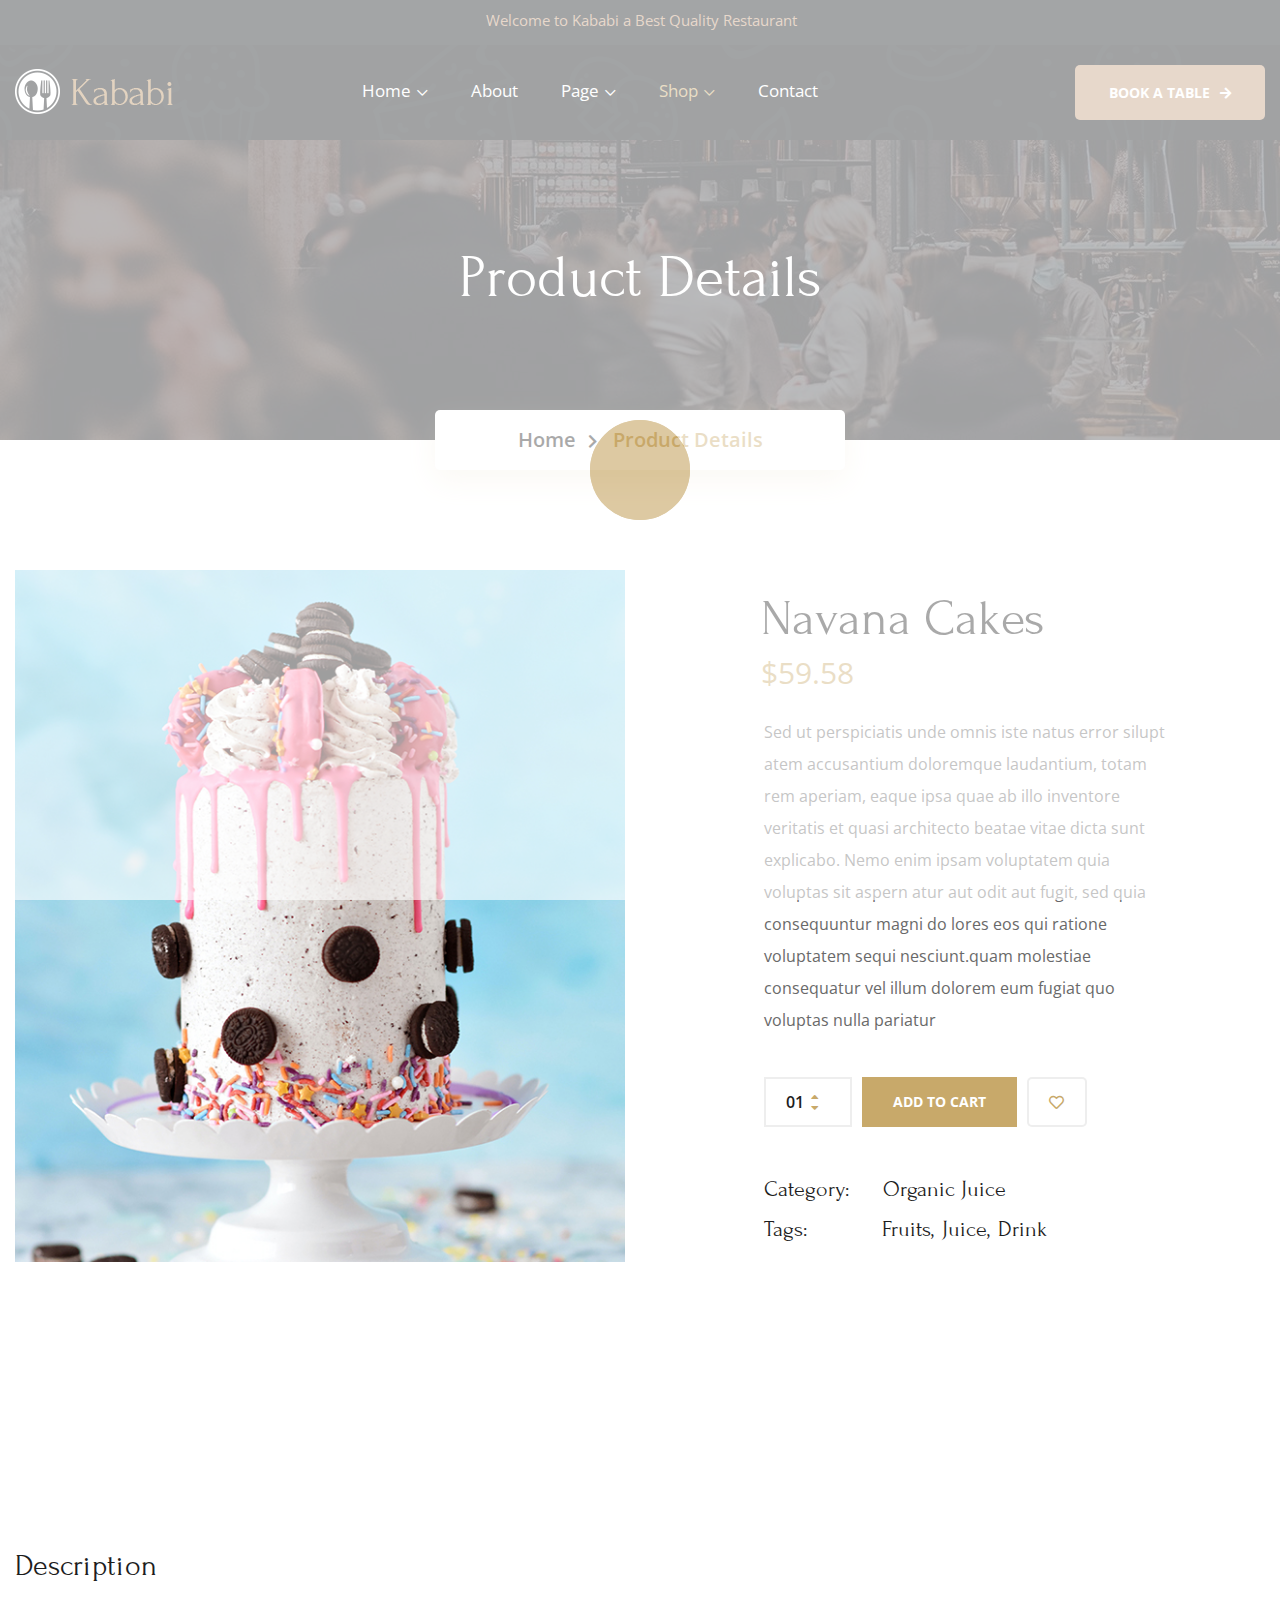
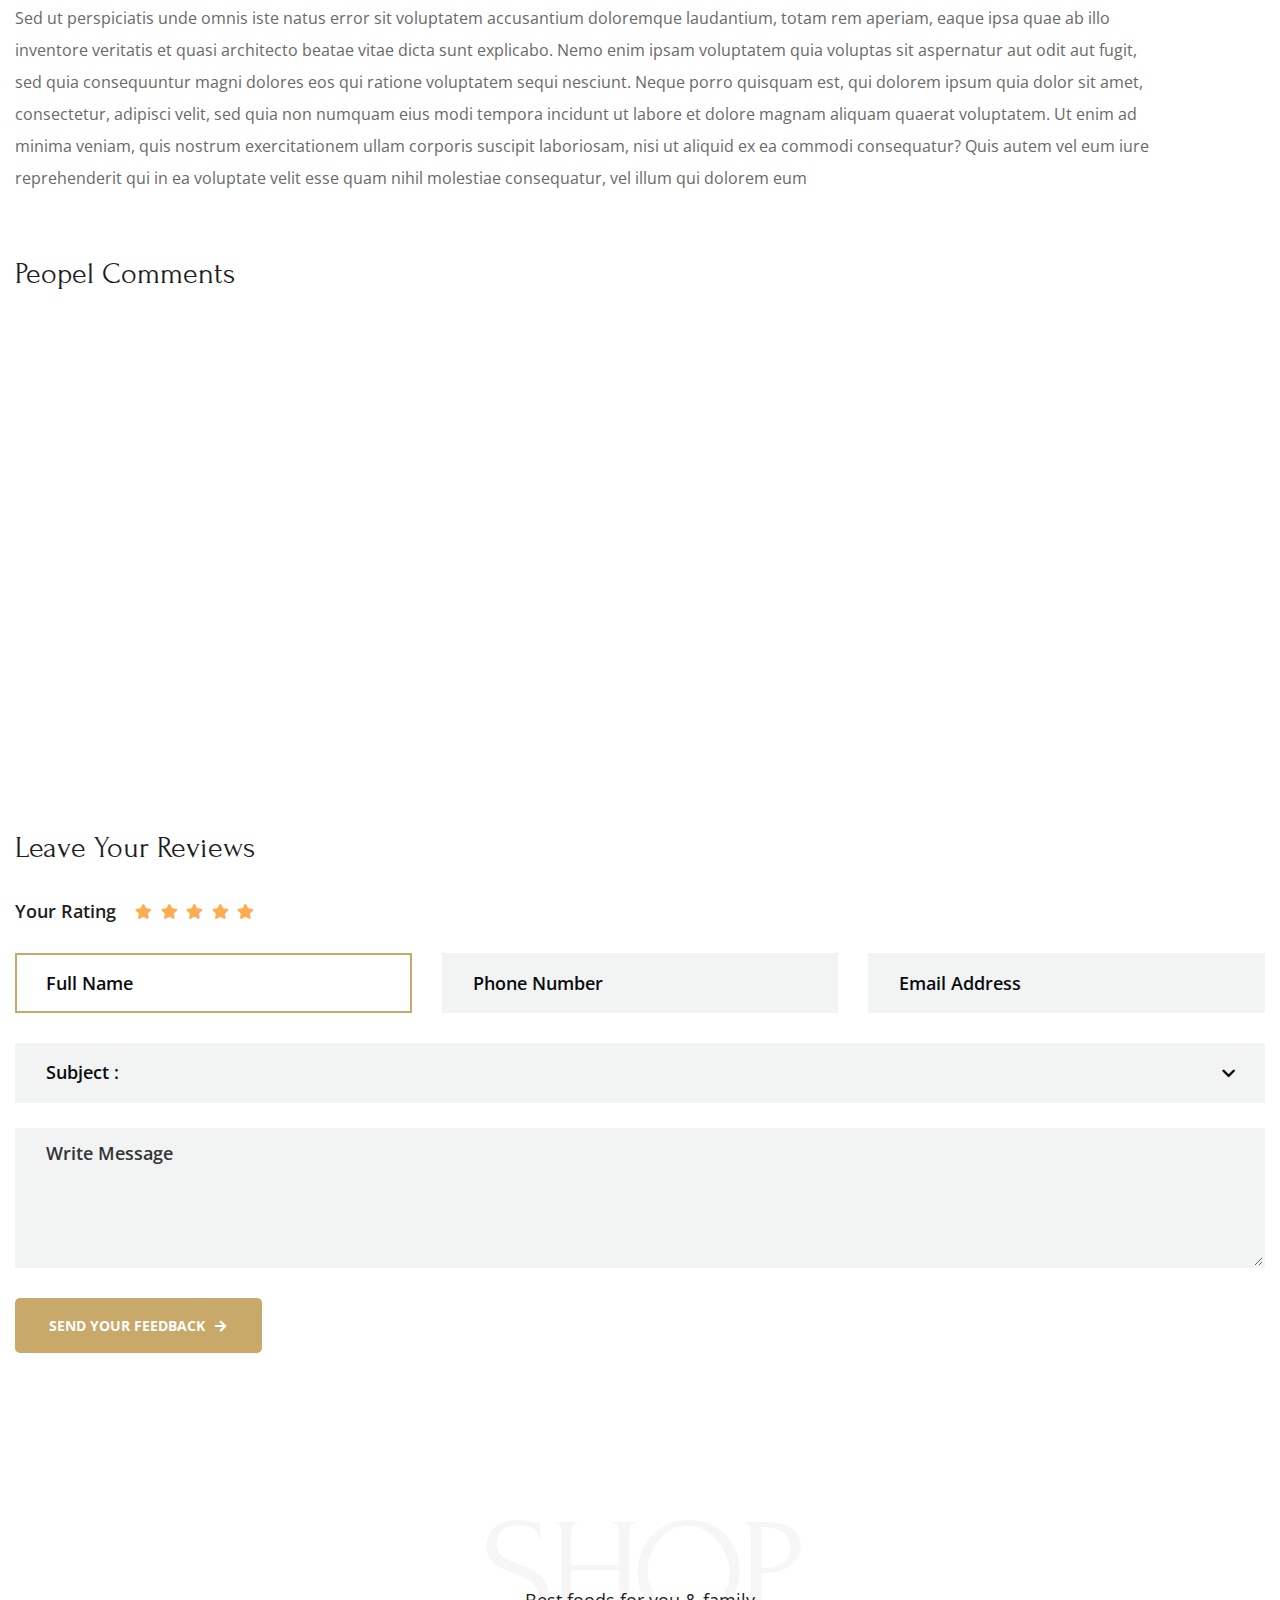
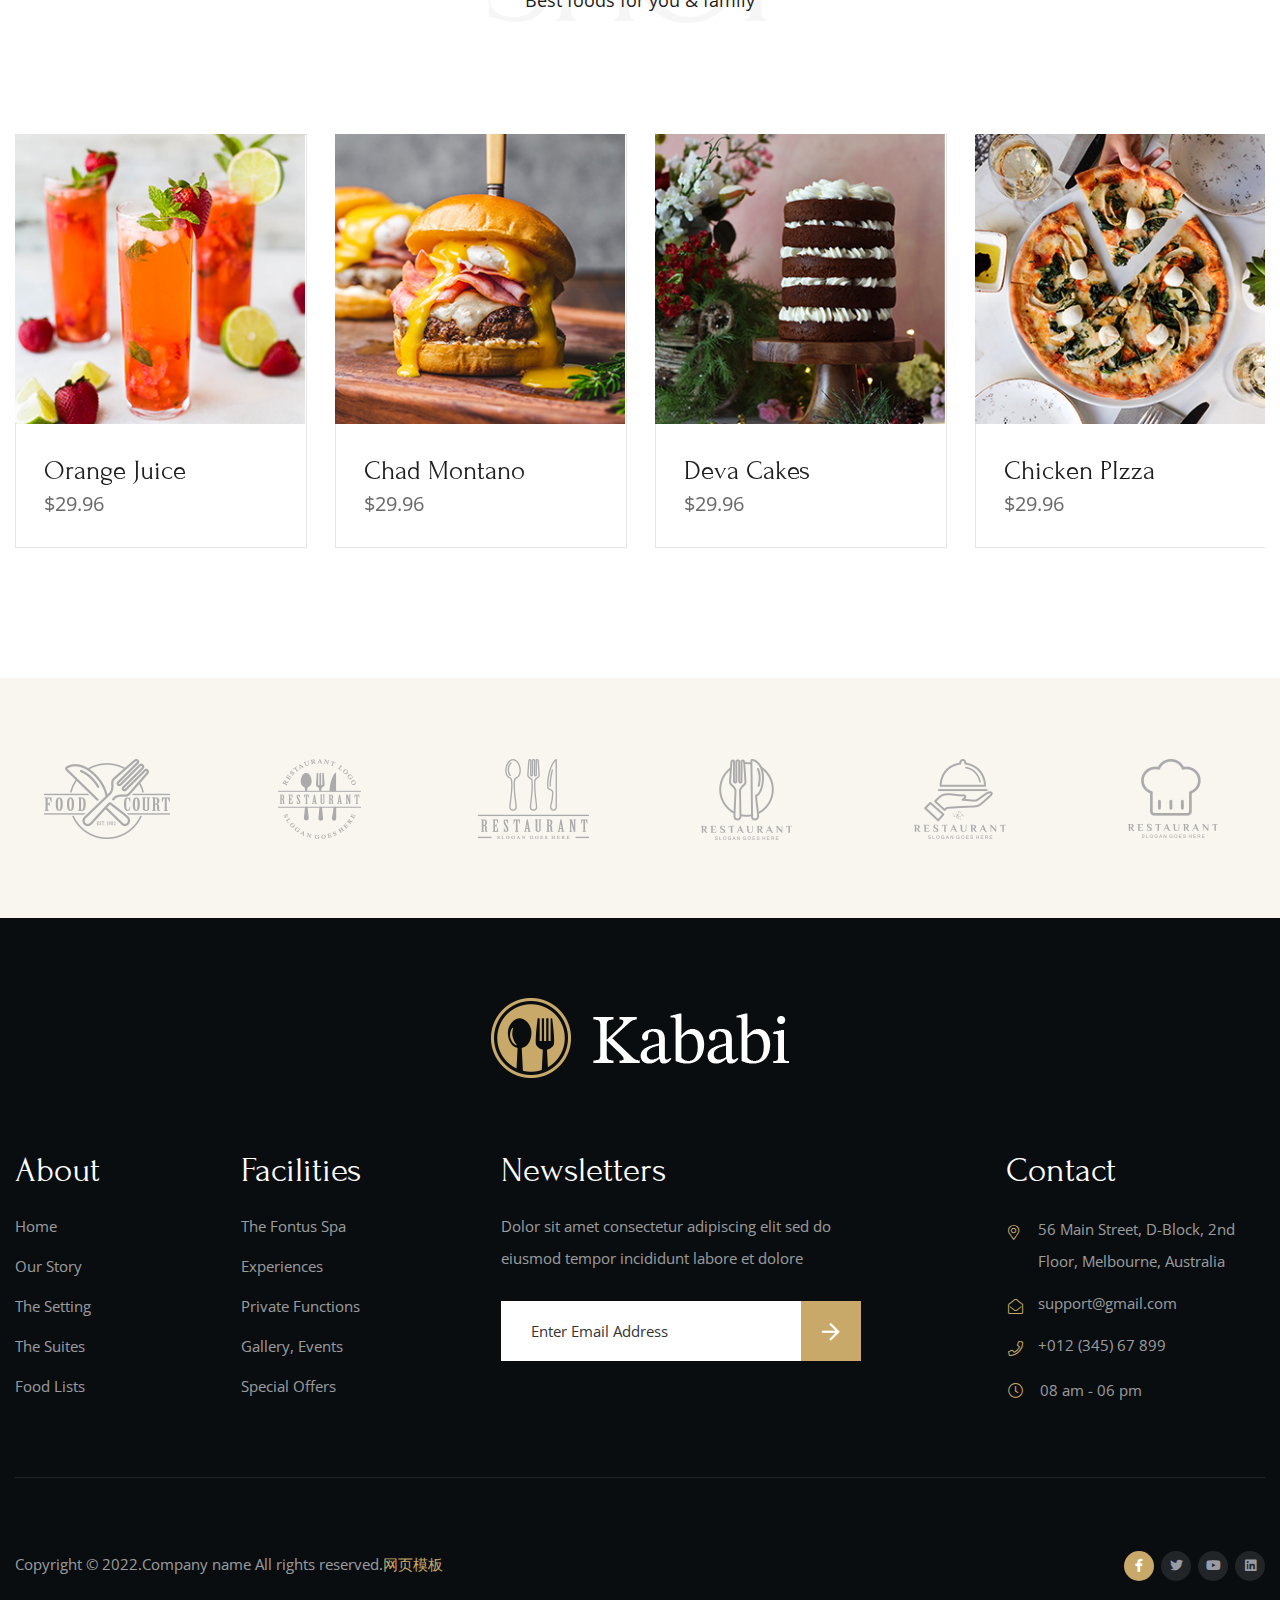
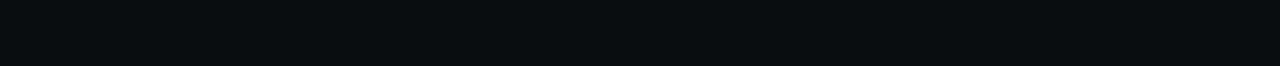
<file: gin_demo2/static/shop-details.html>
<!DOCTYPE html>


<head>

<meta charset="utf-8">
<!--[if IE]><meta http-equiv='X-UA-Compatible' content='IE=edge,chrome=1'><![endif]-->
<title>Kababi - Restaurant HTML Template</title>
<meta name="author" content="themesflat.com">

<meta name="viewport" content="width=device-width, initial-scale=1, maximum-scale=1">

<link rel="stylesheet" type="text/css" href="static/css/style.css">


<link rel="apple-touch-icon-precomposed" href="assets/icon/icon.png">
</head>
<body class="header-fixed2">

<div id="loading-overlay">
<div class="loader"></div>
</div>
<div id="wrapper">
<div id="page" class="clearfix">
<div id="top-bar" class="top-bar-inner-page">
<div class="top-bar-content">
<p>Welcome to Kababi a Best Quality Restaurant</p>
</div>
</div>
<header id="site-header" class="site-header-inner-page">
<div id="site-header-inner" class="container-fluid">
<div class="wrap-inner flex">
<div id="site-logo" class="cleafix">
<a href="index.html" class="logo">
<img src="static/picture/logo.png" alt="">
</a>
</div>
<div class="mobile-button">
<span></span>
</div>
<nav id="main-nav" class="main-nav">
<ul id="menu-primary-menu" class="menu">
<li class="menu-item menu-item-has-children">
<a href="#">Home</a>
<ul class="sub-menu">
<li class="menu-item"><a href="index.html">Home 1</a></li>
<li class="menu-item"><a href="home2.html">Home 2</a></li>
<li class="menu-item"><a href="home3.html">Home 3</a></li>
</ul>
</li>
<li class="menu-item">
<a href="about.html">About</a>
</li>
<li class="menu-item menu-item-has-children">
<a href="#">Page</a>
<ul class="sub-menu">
<li class="menu-item"><a href="our-chefs.html">Our Chefs</a></li>
<li class="menu-item"><a href="our-menu.html">Our Menu</a></li>
<li class="menu-item"><a href="our-menu2.html">Our Menu2</a></li>
<li class="menu-item"><a href="reservation.html">Reservation</a></li>
</ul>
</li>
<li class="menu-item menu-item-has-children menu-item-has-children-active current-menu-item">
<a href="#">Shop</a>
<ul class="sub-menu">
<li class="menu-item"><a href="our-shop.html">Our Shop</a></li>
<li class="menu-item current-item"><a href="">Shop Details</a></li>
</ul>
</li>
<li class="menu-item ">
<a href="contact.html">Contact</a>
</li>
</ul>
</nav>
<div class="flat-button flat-button-style3">
<a href="reservation.html" class="tf-button color-text color-style1">book a table</a>
</div>
</div>
</div>
</header>

<section class="page-title page-title-inner">
<div class="overlay-pagetitle"></div>
<div class="container-fluid">
<div class="row">
<div class="page-title-heading">
<h2 class="heading">Product Details</h2>
</div>
<div class="breadcrumbs">
<ul>
<li><a href="index.html">Home</a></li>
<li>Product Details</li>
</ul>
</div>
</div>
</div>
</section>

<div class="tf-section product-details">
 <div class="container-fluid">
<div class="row">
<div class="col-md-6">
<div class="image-details">
<div class="image wow fadeIn animated" data-wow-delay="0.3ms" data-wow-duration="1500ms">
<img src="static/picture/item1shopdetails.jpg" alt="images">
</div>
<div class="image-inner wow fadeInUp animated" data-wow-delay="0.5ms" data-wow-duration="1500ms">
<div class="col-box col-33 style1">
<a href="static/picture/item2shopdetails.jpg" class="popup-gallery">
<img src="static/picture/item2shopdetails.jpg" alt="images">
</a>
</div>
<div class="col-box col-33 style2">
<a href="static/picture/item3shopdetails.jpg" class="popup-gallery">
<img src="static/picture/item3shopdetails.jpg" alt="images">
</a>
</div>
<div class="col-box col-33 style3">
<a href="static/picture/item4shopdetails.jpg" class="popup-gallery">
<img src="static/picture/item4shopdetails.jpg" alt="images">
</a>
</div>
</div>
</div>
</div>
<div class="col-md-6">
<div class="details_content">
<h3 class="name-product">Navana Cakes</h3>
<p class="pricing">$59.58</p>
<p class="text">Sed ut perspiciatis unde omnis iste natus error silupt
atem accusantium doloremque laudantium, totam rem aperiam, eaque ipsa quae ab illo inventore veritatis
et quasi architecto beatae vitae dicta sunt explicabo. Nemo enim ipsam voluptatem quia voluptas sit aspern
atur aut odit aut fugit, sed quia consequuntur magni do
lores eos qui ratione voluptatem sequi nesciunt.quam
molestiae consequatur vel illum dolorem eum fugiat
quo voluptas nulla pariatur</p>
<div class="product-actions style2 flex">
<div class="quantity">
<span class="btn-quantity minus-btn"><i class="fas fa-caret-down"></i></span>
<input type="number" name="number" id="number" value="01">
<span class="btn-quantity plus-btn"><i class="fas fa-caret-up"></i></span>
</div>
<a href="#" class="tf-button color-text color-style1">ADD TO CART</a>
<span class="heart"><i class="far fa-heart"></i></span>
</div>
<div class="tag-category">
<ul class="category">
<li>Category:</li>
<li><a href="our-shop.html">Organic Juice</a></li>
</ul>
<ul class="tag">
<li class="margin-right-67">Tags:</li>
<li><a href="our-shop.html">Fruits</a><span>,</span></li>
<li><a href="our-shop.html">Juice</a><span>,</span></li>
<li><a href="our-shop.html">Drink</a></li>
</ul>
</div>
</div>
</div>
<div class="col-md-12">
<h5 class="title title-details">
Description
</h5>
<p class="text padding-right">
Sed ut perspiciatis unde omnis iste natus error sit voluptatem accusantium doloremque laudantium, totam rem aperiam,
eaque ipsa quae ab illo inventore veritatis et quasi architecto beatae vitae dicta sunt explicabo. Nemo enim ipsam
voluptatem quia voluptas sit aspernatur aut odit aut fugit, sed quia consequuntur magni dolores eos qui ratione voluptatem sequi nesciunt.
Neque porro quisquam est, qui dolorem ipsum quia dolor sit amet, consectetur, adipisci velit, sed quia non numquam eius modi tempora incidunt
ut labore et dolore magnam aliquam quaerat voluptatem. Ut enim ad minima veniam, quis nostrum exercitationem ullam corporis suscipit laboriosam,
nisi ut aliquid ex ea commodi consequatur? Quis autem vel
eum iure reprehenderit qui in ea voluptate velit esse quam nihil molestiae consequatur, vel illum qui dolorem eum
</p>
</div>
<div class="col-md-12">
<div id="comments" class="comments-area">
<h5 class="comments-title">Peopel Comments</h5>
<ol class="comment-list">
<li class="comment wow fadeInUp animated" data-wow-delay="0ms" data-wow-duration="1500ms" style="visibility: visible; animation-duration: 1500ms; animation-delay: 0ms; animation-name: fadeInLeft;">
<article class="comment-wrap clearfix">
<div class="gravatar"><img alt="image" src="static/picture/img1comment.png"></div>
<div class="comment-content">
<div class="comment-meta">
<h6 class="comment-author">John F. Medina</h6>
<span class="comment-time">25 May 2021</span>
</div>
<div class="comment-text">
<p class="text">Sed ut perspiciatis unde omnis iste natus error sit voluptatem accusantium doloremque laudantium, totam rem aperiam,
eaque ipsa quae ab illo inventore veritatis et quasi architecto beatae vitae dicta sunt explicabo.</p>
</div>
<div class="comment-reply "><a href="#" class="comment-reply-link">Reply</a></div>
</div>
</article>
<ul class="children">
<li class="comment">
<article class="comment-wrap clearfix">
<div class="gravatar no-padding-left"><img alt="image" src="static/picture/img2comment.png"></div>
<div class="comment-content">
<div class="comment-meta">
<h6 class="comment-author">Jeffrey T. Kelly</h6>
<span class="comment-time">25 May 2021</span>
</div>
<div class="comment-text">
<p class="text">Sed ut perspiciatis unde omnis iste natus error sit voluptatem accusantium doloremque laudantium, totam rem aperiam, eaque ipsa quae ab illo inventore veritatis et quasi architecto beatae vitae dicta sunt explicabo.</p>
</div>
<div class="comment-reply"><a href="#" class="comment-reply-link">Reply</a></div>
</div>
</article>
</li>
</ul>
<article class="comment-wrap clearfix">
<div class="gravatar"><img alt="image" src="static/picture/img3comment.png"></div>
<div class="comment-content style2">
<div class="comment-meta">
<h6 class="comment-author">Richard B. Zellmer</h6>
<span class="comment-time">25 May 2021</span>
</div>
<div class="comment-text">
<p class="text">Sed ut perspiciatis unde omnis iste natus error sit voluptatem accusantium doloremque laudantium, totam rem aperiam,
eaque ipsa quae ab illo inventore veritatis et quasi architecto beatae vitae dicta sunt explicabo.</p>
</div>
<div class="comment-reply "><a href="#" class="comment-reply-link">Reply</a></div>
</div>
</article>
</li>
</ol>
<div id="respond" class="comment-respond">
<h5 id="title">Leave Your Reviews</h5>
<div class="stars">
<div class="heading text">Your Rating</div>
<ul class="review flex ul_li">
<li><i class="fas fa-star"></i></li>
<li><i class="fas fa-star"></i></li>
<li><i class="fas fa-star"></i></li>
<li><i class="fas fa-star"></i></li>
<li><i class="fas fa-star"></i></li>
 </ul>
</div>
<form action="contact/contact-process5.php" method="post" id="commentform" class="comment-form comment-form-style2">
<fieldset class="name active">
<input type="text" id="name" placeholder="Full Name" class="tb-my-input" name="name" tabindex="2" value="" aria-required="true" required="">
</fieldset>
<fieldset class="phone">
<input type="number" id="phone" placeholder="Phone Number" class="tb-my-input" name="phone" tabindex="2" value="" aria-required="true" required="">
</fieldset>
<fieldset class="email">
<input type="email" id="email" placeholder="Email Address " class="tb-my-input" name="email" tabindex="2" value="" aria-required="true" required="">
</fieldset>
<fieldset class="select">
<select name="subject" id="subject" required="">
<option value="">Subject :</option>
<option value="Subject 01">Subject 01</option>
<option value="Subject 02">Subject 02</option>
</select>
</fieldset>
<fieldset class="message">
<textarea id="message" name="message" rows="4" placeholder="Write Message" tabindex="4" aria-required="true" required=""></textarea>
</fieldset>
<div class="btn-submit flat-button flat-button-style2">
<div class="btn-submit">
<button id="comment-reply" name="submit" class="tf-button color-text color-style1" type="submit">
SEND YOUR FEEDBACK
</button>
</div>
</div>
</form>
</div>
</div>
</div>
</div>
</div>
</div>

<section class="tf-section wrap-shop-details">
<div class="container-fluid cleafix">
<div class="row">
<div class="col-md-12 cleafix">
<div class="content-heading-wrap">
<div class="tf-heading-bg color-style1 cleafix">
<h2 class="heading-bg-style02 style3">shop</h2>
</div>
<div class="tf-heading text-center">
<h4 class="tf-title tf-title-style2 wow zoomIn animated" data-wow-delay="0.3ms" data-wow-duration="1200ms">related products</h4>
<p class="tf-sub-heading">Best foods for you & family</p>
</div>
</div>
</div>
<div class="col-md-12">
<div class="swiper-container carousel-5">
<div class="swiper-wrapper">
<div class="swiper-slide">
<div class="slider-item ">
<div class="item style2">
<div class="hover-effect">
<div class="image">
<img src="static/picture/item13.jpg" alt="images">
</div>
<div class="product-actions">
<span class="exchange"><i class="fas fa-exchange-alt"></i></span>
<a href="#" class="tf-button color-text color-style1">ADD TO CART</a>
<span class="heart"><i class="far fa-heart"></i></span>
</div>
</div>
<div class="product-content">
<h6 class="name-product">Orange Juice</h6>
<p class="pricing">$29.96</p>
</div>
</div>
</div>
</div>
<div class="swiper-slide">
<div class="slider-item ">
<div class="item style2">
<div class="hover-effect">
<div class="image">
<img src="static/picture/item14.jpg" alt="images">
</div>
<div class="product-actions">
<span class="exchange"><i class="fas fa-exchange-alt"></i></span>
<a href="#" class="tf-button color-text color-style1">ADD TO CART</a>
<span class="heart"><i class="far fa-heart"></i></span>
</div>
</div>
<div class="product-content">
<h6 class="name-product">Chad Montano</h6>
<p class="pricing">$29.96</p>
</div>
</div>
</div>
</div>
<div class="swiper-slide">
<div class="slider-item ">
<div class="item style2">
<div class="hover-effect">
<div class="image">
<img src="static/picture/item15.jpg" alt="images">
</div>
<div class="product-actions">
<span class="exchange"><i class="fas fa-exchange-alt"></i></span>
<a href="#" class="tf-button color-text color-style1">ADD TO CART</a>
<span class="heart"><i class="far fa-heart"></i></span>
</div>
</div>
<div class="product-content">
<h6 class="name-product">Deva Cakes</h6>
<p class="pricing">$29.96</p>
</div>
</div>
</div>
</div>
<div class="swiper-slide">
<div class="slider-item ">
<div class="item style2">
<div class="hover-effect">
<div class="image">
<img src="static/picture/item16.jpg" alt="images">
</div>
<div class="product-actions">
<span class="exchange"><i class="fas fa-exchange-alt"></i></span>
<a href="#" class="tf-button color-text color-style1">ADD TO CART</a>
<span class="heart"><i class="far fa-heart"></i></span>
</div>
</div>
<div class="product-content">
<h6 class="name-product">Chicken PIzza</h6>
<p class="pricing">$29.96</p>
</div>
</div>
</div>
</div>
</div>
</div>
</div>
</div>
</div>
</section>


<section class="tf-section wrap-brand-about">
<div class="container-fluid">
<div class="row">
<div class="col-md-12">
<div class="swiper-container carousel-4">
<div class="swiper-wrapper">
<div class="swiper-slide">
<div class="slider-item img-brand">
<a href="home2.html">
<img class="img2" src="static/picture/imgbrand1.png" alt="images">
</a>
</div>
</div>
<div class="swiper-slide">
<div class="slider-item img-brand">
<a href="home2.html">
<img class="img2" src="static/picture/imgbrand2.png" alt="images">
</a>
</div>
</div>
<div class="swiper-slide">
<div class="slider-item img-brand">
<a href="home2.html">
<img class="img2" src="static/picture/imgbrand3.png" alt="images">
</a>
</div>
</div>
<div class="swiper-slide">
<div class="slider-item img-brand">
<a href="home2.html">
<img class="img2" src="static/picture/imgbrand4.png" alt="images">
</a>
</div>
</div>
<div class="swiper-slide">
<div class="slider-item img-brand">
<a href="home2.html">
<img class="img2" src="static/picture/imgbrand5.png" alt="images">
</a>
</div>
</div>
<div class="swiper-slide">
<div class="slider-item img-brand">
<a href="home2.html">
<img class="img2" src="static/picture/imgbrand6.png" alt="images">
</a>
</div>
</div>
</div>
</div>
</div>
</div>
</div>
</section>

<footer id="footer" class="footer-style01">
<div class="container-fluid">
<div class="row">
<div class="col-md-12">
<div id="site-logo-2" class="logo-footer">
<a href="index.html"><img src="static/picture/logo2.png" alt="images"></a>
</div>
</div>
<div class="col-md-2">
<div class="widget widget-link widget-footer">
<h4 class="widget-title">About</h4>
<ul class="widget-list">
<li><a href="index.html">Home</a></li>
<li><a href="about.html">Our Story</a></li>
<li><a href="#">The Setting</a></li>
<li><a href="#">The Suites</a></li>
<li><a href="our-menu.html">Food Lists</a></li>
</ul>
</div>
</div>
<div class="col-md-2">
<div class="widget widget-link widget-Facilities widget-footer">
<h4 class="widget-title">Facilities</h4>
<ul class="widget-list">
<li><a href="#">The Fontus Spa</a></li>
<li><a href="#">Experiences</a></li>
<li><a href="#">Private Functions</a></li>
<li><a href="#">Gallery, Events</a></li>
<li><a href="#">Special Offers</a></li>
</ul>
</div>
</div>
<div class="col-md-4 no-pd-right">
<div class="widget widget-link widget-Newsletters widget-footer">
<h4 class="widget-title">Newsletters</h4>
<p>Dolor sit amet consectetur adipiscing elit sed do eiusmod tempor incididunt labore et dolore</p>
<form action="#" id="subscribe-form" class="form-subscribe-footer">
<div id="subscribe-content" class="footer_input-footer">
<input type="Email" id="subscribe-email" class="tb-my-input" placeholder="Enter Email Address" required="">
<button type="submit" id="subscribe-button" class="button"><i class="far fa-arrow-right"></i></button>
</div>
</form>
</div>
</div>
<div class="col-md-4 no-pd-left">
<div class="widget widget-link widget-contact widget-footer">
<h4 class="widget-title">Contact</h4>
<ul class="widget-list">
<li class="adress margin-right-1">56 Main Street, D-Block, 2nd Floor, Melbourne, Australia</li>
<li class="mail"><a href="email-protection.html" class="__cf_email__" data-cfemail="b8cbcdc8c8d7caccf8dfd5d9d1d496dbd7d5">[email&#160;protected]</a></li>
<li class="phone">+012 (345) 67 899</li>
<li class="clock">08 am - 06 pm</li>
</ul>
</div>
</div>

<div class="col-md-12">
<div class="wrap-scroll wow fadeInUp animated" data-wow-delay="0.3ms" data-wow-duration="1000ms">
<a id="scroll-top">
<img src="static/picture/iconup@2x.png" alt="images">
</a>
</div>
</div>

<div class="col-md-12">
<div id="bottom" class="tf-bottom-inner">
<div class="Copyright">
<p>Copyright &copy; 2022.Company name All rights reserved.<a target="_blank" href="https://sc.chinaz.com/moban/">&#x7F51;&#x9875;&#x6A21;&#x677F;</a></p>
</div>
<ul class="widget widget_socials">
<li><a href="#" class="active"><i class="fab fa-facebook-f"></i></a></li>
<li><a href="#"><i class="fab fa-twitter"></i></a></li>
<li><a href="#"><i class="fab fa-youtube"></i></a></li>
<li><a href="#"><i class="fab fa-linkedin"></i></a></li>
</ul>
</div>
</div>
</div>
</div>
</footer>

</div>
</div>

<script data-cfasync="false" src="static/js/email-decode.min.js"></script><script src="static/js/jquery.min.js"></script>
<script src="static/js/shortcodes.js"></script>
<script src="static/js/main.js"></script>
<script src="static/js/jquery.magnific-popup.min.js"></script>
<script src="static/js/jquery-validate.js"></script>
<script src="static/js/wow.min.js"></script>
<script src="static/js/parallax.js"></script>
<script src="static/js/swiper-bundle.min.js"></script>
<script src="static/js/swiper.js"></script>
</body>
</html>
</file>
<file: gin_demo2/static/static/css/style.css>
/**
  * Name: Modhu
  * Version: 1.0
  * Author: Themesflat
  * Author URI: http://www.themesflat.com
*/

@import url('https://fonts.googleapis.com/css2?family=Forum&family=Open%20Sans:ital,wght@0,300;0,400;0,500;0,600;0,700;0,800;1,300;1,400;1,500;1,600;1,700;1,800&display=swap');
@import "bootstrap.css";
@import "swiper-bundle.min.css";
@import "font-awesome.css";
@import "kababi-icon.css";
@import "animate.css";
@import "flaticon.css";
@import "magnific-popup.css";
@import "shortcodes.css";
@import "responsive.css";


/**
  *	Reset Browsers
  * General
  * Elements
  * Forms
  * Typography
  * Extra classes
  * Color
  * Top bar
  * Header
  * Header inner page
  * Widgets
  * Pagination
  * Footer
  * Scroll Top
*/

/* Reset Browsers
-------------------------------------------------------------- */
html,
body,
div,
span,
applet,
object,
iframe,
h1,
h2,
h3,
h4,
h5,
h6,
p,
blockquote,
pre,
a,
abbr,
acronym,
address,
big,
cite,
code,
del,
dfn,
em,
img,
ins,
kbd,
q,
s,
samp,
small,
strike,
strong,
sub,
sup,
tt,
var,
b,
u,
i,
center,
dl,
dt,
dd,
ol,
ul,
li,
fieldset,
form,
label,
legend,
table,
caption,
tbody,
tfoot,
thead,
tr,
th,
td,
article,
aside,
canvas,
details,
embed,
figure,
figcaption,
footer,
header,
hgroup,
menu,
nav,
output,
ruby,
section,
summary,
time,
mark,
audio,
video {
  font-family: inherit;
  margin: 0;
  padding: 0;
  border: 0;
  outline: 0;
  font-size: 100%;
  vertical-align: baseline;
  font-size: 100%;
  font-style: inherit;
  font-weight: inherit;
}
article,
aside,
details,
figcaption,
figure,
footer,
header,
hgroup,
menu,
nav,
section {
  display: block;
}
html {
  font-size: 62.5%;
  overflow-y: scroll;
  -webkit-text-size-adjust: 100%;
  -ms-text-size-adjust: 100%;
}
*,
*:before,
*:after {
  -webkit-box-sizing: border-box;
  -moz-box-sizing: border-box;
  box-sizing: border-box;
}
body {
    background: #fff;
    line-height: 1;
}
article,
aside,
details,
figcaption,
figure,
footer,
header,
main,
nav,
section {
    display: block;
}
ol,
ul {
    list-style: none;
}
table {
    border-collapse: collapse;
    border-spacing: 0;
}
caption,
th,
td {
    font-weight: normal;
    text-align: left;
}
blockquote:before,
blockquote:after,
q:before,
q:after {
    content: "";
    content: none;
}
blockquote,
q {
    quotes: none;
}
a:focus {
    outline: none;
}
a:hover,
a:active {
    outline: 0;
}
a img {
    border: 0;
}
img {
    max-width: 100%;
    height: auto;
    transform: scale(1);
}
select {
    max-width: 100%;
}
/* General
-------------------------------------------------------------- */

body,
button,
input,
select,
textarea {
    font: 30px/45px 'Forum', cursive;
    background-color: #fff;
    color: #1D1D1D;
    font-weight: 400;
    -webkit-font-smoothing: antialiased;
    -moz-osx-font-smoothing: grayscale;
    text-rendering: optimizeLegibility;
    overflow-x: hidden;
    overflow-y: auto;
}
img {
    vertical-align: middle;
    -ms-interpolation-mode: bicubic;
}
p {
    margin: 0 0 20px;
}
strong,
b,
cite {
    font-weight: bold;
}
dfn,
cite,
em,
i,
blockquote {
    font-style: italic;
}
blockquote {
    position: relative;
    background-color: transparent;
    margin: 0px;
    padding: 0 0 0 32px;
}
blockquote > p:last-child {
    margin-bottom: 0;
}
blockquote cite {
    position: absolute;
    right: 0;
    bottom: 0;
}
blockquote em,
blockquote i {
    font-style: normal;
}
abbr,
acronym {
    border-bottom: 1px dotted #e0e0e0;
    cursor: help;
}
mark,
ins {
    text-decoration: none;
}

address {
    font-style: italic;
}
code,
kbd,
tt,
var,
samp,
pre {
    margin: 20px 0;
    padding: 4px 12px;
    background: #f5f5f5;
    border: 1px solid #e0e0e0;
    overflow-x: auto;
    -webkit-hyphens: none;
    -moz-hyphens: none;
    hyphens: none;
    border-radius: 0;
    height: auto;
}

/* Elements
-------------------------------------------------------------- */
html {
    -webkit-box-sizing: border-box;
    -moz-box-sizing: border-box;
    box-sizing: border-box;
}
*,
*:before,
*:after {
    -webkit-box-sizing: inherit;
    -moz-box-sizing: inherit;
    box-sizing: inherit;
}
hr {
    background-color: #e0e0e0;
    border: 0;
    height: 1px;
    margin-bottom: 20px;
}

/* List */
ul,
ol {
    padding: 0;
}
ul {
    list-style: disc;
}
ol {
    list-style: decimal;
}
li > ul,
li > ol {
    margin-bottom: 0;
}
li {
    list-style: none;
}
ul li,
ol li {
    padding: 0.1em 0;
}
dl,
dd {
    margin: 0 0 20px;
}
dt {
    font-weight: bold;
}
del,
.disable {
    text-decoration: line-through;
    filter: alpha(opacity=50);
    opacity: 0.5;
}

/* Table */
table,
th,
td {
    border: 1px solid #e0e0e0;
}
table {
    border-collapse: separate;
    border-spacing: 0;
    border-width: 1px 0 0 1px;
    margin: 0 0 30px;
    table-layout: fixed;
    width: 100%;
}
caption,
th,
td {
    font-weight: normal;
    text-align: left;
}
th {
    border-width: 0 1px 1px 0;
    font-weight: bold;
}
td {
    border-width: 0 1px 1px 0;
}
th,
td {
    padding: 8px 12px;
}
a:hover {
    text-decoration: none;
    color: #c8a96a;  
    -webkit-transition: all 0.3s ease;
    -moz-transition: all 0.3s ease;
    -ms-transition: all 0.3s ease;
    -o-transition: all 0.3s ease;
    transition: all 0.3s ease;
}

/* Media */
embed,
iframe,
object,
video {
    margin-bottom: 20px;
    max-width: 100%;
    vertical-align: middle;
}
p > embed,
p > iframe,
p > object,
p > video {
    margin-bottom: 0;
}

/* Forms
-------------------------------------------------------------- */
/* Fixes */
button,
input {
    line-height: normal;
}
button,
input,
select,
textarea {
    font-size: 100%;
    line-height: inherit;
    margin: 0;
    vertical-align: baseline;
}

input,
textarea {
    font-size: 1em;
    max-width: 100%;
    background-image: -webkit-linear-gradient(
        rgba(255, 255, 255, 0),
        rgba(255, 255, 255, 0)
    ); /* Removing the inner shadow on iOS inputs */
}
textarea {
    overflow: auto; /* Removes default vertical scrollbar in IE6/7/8/9 */
    vertical-align: top; /* Improves readability and alignment in all browsers */
}
input[type="checkbox"] {
    display: inline;
}
button,
input[type="button"],
input[type="reset"],
input[type="submit"] {
    line-height: 1;
    cursor: pointer;
    -webkit-appearance: button;
    border: 0;
}
input[type="checkbox"],
input[type="radio"] {
    padding: 0; /* Addresses excess padding in IE8/9 */
}
input[type="search"] {
    -webkit-appearance: textfield; /* Addresses appearance set to searchfield in S5, Chrome */
}
input[type="search"]::-webkit-search-decoration {
  /* Corrects inner padding displayed oddly in S5, Chrome on OSX */
    -webkit-appearance: none;
}
button::-moz-focus-inner,
input::-moz-focus-inner {
    border: 0;
    padding: 0;
}

/* Remove chrome yellow autofill */
input:-webkit-autofill {
    -webkit-box-shadow: 0 0 0px 1000px #ffffff inset;
}

/* Reset search styling */
input[type="search"] {
    outline: 0;
}

input[type="search"]::-webkit-search-decoration,
input[type="search"]::-webkit-search-cancel-button,
input[type="search"]::-webkit-search-results-button,
input[type="search"]::-webkit-search-results-decoration {
    display: none;
}

/* Input normal */
select,
textarea,
input[type="text"],
input[type="password"],
input[type="datetime"],
input[type="datetime-local"],
input[type="date"],
input[type="month"],
input[type="time"],
input[type="week"],
input[type="number"],
input[type="email"],
input[type="url"],
input[type="search"],
input[type="tel"],
input[type="color"] {
    color: #333333;
    border: none;
    padding: 7.5px 30px;
    font-size: 15px;
    letter-spacing: 0px;
    line-height: inherit;
    width: 100%;
    height: auto;
    text-shadow: none;
    -webkit-box-shadow: none;
    -moz-box-shadow: none;
    box-shadow: none;
    -webkit-box-sizing: border-box;
    -moz-box-sizing: border-box;
    box-sizing: border-box;
    -webkit-transition: border ease 0.238s;
    -moz-transition: border ease 0.238s;
    transition: border ease 0.238s;
}

/* Custom Form */
/* Select icon after  */
.select{
    position: relative;
}

select {
    position: relative;
    overflow: hidden;
    -webkit-appearance: none;
    -moz-appearance: none;
    appearance: none;
    -ms-appearance: none;
    outline: none;
    flex: 1;
    cursor: pointer;
    background-color: #fff;
}

.select::after{
     font-family: "Font Awesome 5 Pro";
    content: '\f078';
    font-size: 15px;
    right: 30px;
    font-weight: 900;
    color: #090c0f;
    display: block;
    position: absolute;
    background: none;
    top: 8px;
    pointer-events: none;
    -webkit-transition: .25s all ease;
    -o-transition: .25s all ease;
    transition: .25s all ease;
}

/* Input focus */
textarea:focus,
input[type="text"]:focus,
input[type="password"]:focus,
input[type="date"]:focus,
input[type="datetime"]:focus,
input[type="datetime-local"]:focus,
input[type="month"]:focus,
input[type="time"]:focus,
input[type="week"]:focus,
input[type="number"]:focus,
input[type="email"]:focus,
input[type="url"]:focus,
input[type="search"]:focus,
input[type="tel"]:focus,
input[type="color"]:focus {
    outline: 0;
    -webkit-box-shadow: none;
    -moz-box-shadow: none;
    box-shadow: none;
    border: none;
}

.comment-form input::placeholder{
    color: #090c0f;
}

.comment-form  .flat-alert.msg-success{
    color: #c8a96a;
}

/* Button */
button,
input[type="button"],
input[type="reset"],
input[type="submit"] {
    text-transform: uppercase;
    background-color: #c8a96a;
    color: #fff;
    padding: 7.5px 30px;
    display: inline-block;
    font-family: "Open Sans", sans-serif;
    -webkit-appearance: none;
    -webkit-transition: all ease 0.3s;
    -moz-transition: all ease 0.3s;
    transition: all ease 0.3s;
}

.comment-form select option,
.comment-form input::placeholder{
    font-size: 20px;
    font-family: 'Forum', cursive;
}

.comment-form select option,
.comment-form select,
.comment-form textarea,
.comment-form input[type="text"],
.comment-form input[type="password"],
.comment-form input[type="datetime"],
.comment-form input[type="datetime-local"],
.comment-form input[type="date"],
.comment-form input[type="month"],
.comment-form input[type="time"],
.comment-form input[type="week"],
.comment-form input[type="number"],
.comment-form input[type="email"],
.comment-form input[type="url"],
.comment-form input[type="search"],
.comment-form input[type="tel"],
.comment-form input[type="color"] {
    color: #090c0f;
    border: none;
    padding: 7.5px 21px 7.5px 31px;
    font-weight: 400;
    font-size: 20px;
    letter-spacing: 0px;
    line-height: inherit;
    width: 100%;
    text-shadow: none;
    -webkit-box-shadow: none;
    -moz-box-shadow: none;
    box-shadow: none;
    -webkit-box-sizing: border-box;
    -moz-box-sizing: border-box;
    box-sizing: border-box;
    -webkit-transition: border ease 0.238s;
    -moz-transition: border ease 0.238s;
    transition: border ease 0.238s;
    font-family: 'Forum', cursive;
}

 input[type=number]::-webkit-inner-spin-button, 
 input[type=number]::-webkit-outer-spin-button { 
    -webkit-appearance: none;
    -moz-appearance: none;
    appearance: none;
    margin: 0; 
}

/* Custom style lable form validate  */
.comment-form label.error{
    font-size: 18px;
    font-family: 'Forum', cursive;
    color: red;
    position: absolute;
    right: 60px;
    top: 8px;
}
.comment-form fieldset{
    position: relative;
    overflow: hidden;
    margin-bottom: 20px;
}


/* Button hover + focus */
button:hover,
input[type="button"]:hover,
input[type="reset"]:hover,
input[type="submit"]:hover,
button:focus,
input[type="button"]:focus,
input[type="reset"]:focus,
input[type="submit"]:focus {
    outline: 0;
    border: none;
}

/* Placeholder color */
::-webkit-input-placeholder {
    color: #333333;
    font-size: 15px;
    font-family: 'Open Sans', sans-serif;
    line-height: 32px;
}

::-moz-placeholder {
    color: #333333;
    opacity: 1;
} /* Since FF19 lowers the opacity of the placeholder by default */
:-ms-input-placeholder {
    color: #333333;
}

/* Links */
a {
    color: #ffffff;
    outline: 0;
    text-decoration: none;
    -webkit-transition: all 0.3s ease;
    -moz-transition: all 0.3s ease;
    -ms-transition: all 0.3s ease;
    -o-transition: all 0.3s ease;
    transition: all 0.3s ease;
}
a:hover,
a:focus,
a:active {
    outline: 0;
    color: #c8a96a;
    text-decoration: none;
}

/* Typography
-------------------------------------------------------------- */
h1,
h2,
h3,
h4,
h5,
h6 {
    font-family: 'Forum', cursive;
    color: #1d1d1d;
    font-weight: 400;
    line-height: 1.5;
    text-rendering: optimizeLegibility;
    margin-bottom: 15px;
}

h1 {
    font-size: 150px;
} 
h2 {
    font-size: 60px;
} 
h3 {
    font-size: 52px;
} 
h4 {
    font-size: 35px;
} 
h5 {
    font-size: 30px;
} 
h6 {
    font-size: 24px;
} 

h1 a,
h2 a,
h3 a,
h4 a,
h5 a,
h6 a {
  color: inherit;
}

/* Extra classes
-------------------------------------------------------------- */
#wrapper{
    overflow: hidden;
}

.tf-section{
    padding: 130px 0;
    position: relative;
}

.flex{
    display: -webkit-box;  
    display: -moz-box;      
    display: -ms-flexbox;   
    display: -webkit-flex; 
    display: flex;
}

.float-left{
    float: left;
}

.float-right{
    float: right;
}

.box-center{
    text-align: center;
    margin-top: 50px;
  }

.border-style{
    border: 1px solid rgba(255,255,255,0.1);
}

.border-style2{
    border: 1px solid rgba(9,12,15,0.1);
}

.container-fluid {
    max-width: 1320px;
}

.no-pd{
    padding: 0;
}

.no-pd-right{
    padding-right: 0px;
}

.no-pd-left{
    padding-left: 0px;
}

.margin-6{
    margin-left: -6px;
}
.margin-4{
    margin-left: -4px;
}

.margin-bt28{
    margin-bottom: 28px;
}

.margin-bt30{
    margin-bottom: 30px
}

.margin-79{
    margin-bottom: 79px
}
    
.margin-bt21{
    margin-bottom: 21px;
}
.margin-bt16{
    margin-bottom: 16px;
}

.text-center{
    text-align: center;
}
.margin-bt-50{
    margin-bottom: -50px;
}

.margin-bt-2{
    margin-bottom: 2px;
}

.margin-bt-18{
    margin-bottom: 18px;
}

.padding36{
    padding: 36px;
}

.padding-right61{
    padding-right: 61px;
}
.padding-left65{
    padding-left: 65px;
}

.padding-left75{
    padding-left: 75px;
}
.padding-right19{
    padding-right: 19px;
}

.padding-left21{
    padding-left: 21px;
}

.padding-left62{
    padding-left: 62px;
}
.padding-top134{
    padding-top: 134px;
}

.letter-spacing-1{
    letter-spacing: -1px;
}

.h-100{
    width: 100%;
}

.col-box{
    float: left;
    padding-left: 15px;
    padding-right: 15px;
}

.distance{
    padding: 0 15px;
}

.col-box.col-box2{
    float: left;
    padding: 0;
}

.col-box.col-20{
    width: 20%;
}

.col-box.col-16{
    width: 16.6666666667%;
}

.col-box.col-25{
    width: 25%;
}

.col-box.col-50{
    width: 50%;
}

.col-box.col-45{
    width: 45%;
}

.col-box.col-55{
    width: 55%;
}

.col-box.col-60{
    width: 60%;
}

.col-box.col-30{
    width: 30%;
}

.col-box.col-33{
    width: 33.333333%;
}

.col-box.col-40{
    width: 40%;
}

.col-box.col-75{
    width: 75%;
}

.padding-right-24{
    padding-right: 24px;
}

.padding-right-38{
    padding-right: 38px;
}

.padding-right-121{
    padding-right: 121px;
}

.padding-right-73 {
    padding-right: 73px;
}

.padding-right-5 {
    padding-right: 5px;
}

.padding-left-106 {
    padding-left: 106px;
}

.padding-right-6{
    padding-right: 6px;
}

.padding-left-9{
    padding-left: 9px;
}

.padding-top2{
    padding-top: 2px;
}

.padding-top15{
    padding-top: 15px;
}

.padding-top32{
    padding-top: 32px;
}

.padding-top30{
    padding-top: 30px;
}

.padding-top55{
    padding-top: 55px;
}

.margin-bt-1{
    margin-bottom: -1px;
}
.margin-top-3{
    margin-top: -3px;
}

.margin-right-1{
    margin-right: -1px;
}
.margin-right-15{
    margin-right: -15px;
}

.margin-bt30{
    margin-bottom: 30px;
}

.margin-bt32{
    margin-bottom: 32px;
}

.magin-bt0{
    margin-bottom: 0;
}

.magin-left-12{
    margin-left: -12px;
}
.margin-right-67{
    margin-right: 67px;
}

.padding-right{
    padding-right: 100px;
}
/* Color 
-------------------------------------------------------------- */
.color-style1{
    color: rgba(200,169,106,0.1);
}

.color-style2{
    color: #333333;
}

.color-style3{
    color: #090c0f;
}

.color-style4{
    color: #fff ;
}

.color-style5{
    color: rgba(255,255,255,0.1);
}

.color-style6{
    color: #666666 ;
}

.color-style7{
    color: #c8a96a ;
}

.color-style8{
    color: #c19977 ;
}

.color-bg-style4{
    background-color: rgba(200,169,106,0.1) ;
}

.bg-white{
    background-color: #fff;
}
.bg-style2{
    background-color: #f9f6f0;
}
.bg-wrap-style2{
    background-color: #090C0F;
}

.bg-style3{
    background-color: #1D1D1D;
}

.color-white{
    color: #fff;
}
.bg-blog{
    background-color: rgba(200,169,106,0.1);
}


/* Top bar
-------------------------------------------------------------- */
#top-bar{
    background-color: #090C0F;
    position: relative;
    overflow: hidden;
    height: 45px;
}
.top-bar-content{
    text-align: center;
}
.top-bar-content p{
    font-family: 'Open Sans', sans-serif;
    font-weight: 400;
    font-size: 15px;
    color: #c19977;
    margin: -2px 0 0 2px;
}

#top-bar.top-bar-inner-page{
    background-color: #0E1317;
}

/* Header
-------------------------------------------------------------- */
#site-header{
    position: absolute;
    height: 55px;
    width: 100%;
    z-index: 101;
    top: 32px;
}

#site-header #site-header-inner{
    position: relative;
    height: 55px;
}

#site-header #site-header-inner.container-fluid{
    max-width: 1550px;
}


/* Header style 02 */
.site-header-style2 #site-header-inner .header-contact span,
.site-header-style2 #main-nav .sub-menu li a, 
.site-header-style2 #main-nav > ul > li > a{
  color: #1D1D1D;
}

.site-header-style2 #main-nav > ul > li.current-menu-item > a::after{
  color: #c8a96a;
}

.site-header-style2 #main-nav > ul > li.menu-item-has-children > a::after{
  color: #1D1D1D;
}

.site-header-style2 .mobile-button:before, 
.site-header-style2 .mobile-button:after, 
.site-header-style2 .mobile-button span{
  background-color: #1D1D1D;
}

#site-header.site-header-style2 #site-header-inner #main-nav {
    left: 19.2%;
    margin-top: -1px;
}

#site-header.site-header-style2 #site-header-inner .header-contact{
    top: 0;
}

#site-header.site-header-style2 .flat-button-style2 .tf-button {
    padding: 10px 55px 10px 34px;
}

#site-header.site-header-style2 #main-nav > ul > li.menu-item-has-children > a::after {
    content: "\f078";
    font-family: "Font Awesome 5 Pro";
    font-size: 12px;
    margin-left: 8px;
}

/* Header style 03 */
#site-header.site-header-style3 #site-header-inner.container-fluid{
    max-width: 1320px;
}
#site-header.site-header-style3 {
    top: 67px;
}

#site-header.site-header-style3 #site-header-inner #main-nav {
    display: block;
    position: absolute;
    left: 26.5%;
    top: 44%;
    z-index: 99;
    -webkit-transform: translateY(-50%);
    -ms-transform: translateY(-50%);
    -o-transform: translateY(-50%);
    transform: translateY(-50%);
}

.site-header-style3 .flat-button-style2 .tf-button {
    margin-left: 2px;
    padding: 10px 55px 10px 34px;
}


/* Header inner page
-------------------------------------------------------------- */

#site-header.site-header-inner-page{
    position: absolute;
    top: 45px;
    height: 95px;
    background: url(../image/imgbg-header.png) no-repeat center center;
    background-size: cover;
    background-color: #090C0F;
}

#site-header.site-header-inner-page #site-header-inner.container-fluid{
    max-width: 1320px;
}

#site-header.site-header-inner-page #site-header-inner .flat-button {
    top: 20px;
}

#site-header.site-header-inner-page #site-header-inner #main-nav{
    left: 26.6%;
    -webkit-transform: translateY(0);
    -ms-transform: translateY(0);
    -o-transform: translateY(0);
    transform: translateY(0);
}

.site-header-inner-page #main-nav > ul > li > a{
    padding: 28px 0px 29px 0;
}

.site-header-inner-page #site-logo{
    margin-top: -3px;
    line-height: 95px;
}

/* Main Nav */
#site-header #site-header-inner #main-nav {
    display: block ;
    position: absolute;
    left: 21.2% ;
    top: 50%;
    z-index: 99;
    -webkit-transform: translateY(-50%);
    -ms-transform: translateY(-50%);
    -o-transform: translateY(-50%);
    transform: translateY(-50%);
}

#site-header.site-header-inner-page #site-header-inner #main-nav {
    top: 0%;
}

#main-nav ul {
    margin: 0px;
}
#main-nav ul li {
    position: relative;
    list-style: none;
}
#main-nav > ul > li {
    float: left;
    padding: 0px 21.5px;
}

#main-nav > ul > li > a{
    padding: 15px 0px;
}

#main-nav .sub-menu li a,
#main-nav > ul > li > a {
    display: block;
    font-size: 17px;
    font-weight: 400;
    line-height: 35px;
    color: #fff;
    position: relative;
    font-family: 'Open Sans', sans-serif;
}

#main-nav > ul > li.menu-item-has-children:hover>a::after,
#main-nav > ul > li:hover> a{
    -webkit-transition: all 0.3s ease;
    -moz-transition: all 0.3s ease;
    -ms-transition: all 0.3s ease;
    -o-transition: all 0.3s ease;
    transition: all 0.3s ease;
    color: #c8a96a;
}

#main-nav > ul > li.menu-item-has-children > a::after {
    content: "\f078" ;
     font-family: "Font Awesome 5 Pro";
    color: #fff ;
    font-size: 12px ;
    margin-left: 6px ;
}

/* Sub Menu */
#main-nav .sub-menu {
    position: absolute;
    top: 100%;
    left: 0;
    width: 250px;
    padding: 10px 0px;
    background-color: #ffffff;
    z-index: 9999;
    opacity: 0;
    visibility: hidden;
    -webkit-transition: all 0.3s ease;
    -moz-transition: all 0.3s ease;
    -ms-transition: all 0.3s ease;
    -o-transition: all 0.3s ease;
    transition: all 0.3s ease;
    -webkit-transform: translateY(15px);
    -moz-transform: translateY(15px);
    -ms-transform: translateY(15px);
    -o-transform: translateY(15px);
    transform: translateY(15px);
    border-radius: 5px;
    box-sizing: border-box;
    box-shadow: 0px 0px 50px 10px rgb(0 0 0 / 10%);
    -webkit-box-shadow: 0px 0px 50px 10px rgb(0 0 0 / 10%);
    -moz-box-shadow: 0px 0px 50px 10px rgba(0,0,0,.10);
}

#main-nav .sub-menu li a {
    padding: 5px 20px;
    color: #1d1d1d;
}

#main-nav li:hover .sub-menu {
    opacity: 1;
    visibility: visible;
    -webkit-transform: translateY(0);
    -moz-transform: translateY(0);
    -ms-transform: translateY(0);
    -o-transform: translateY(0);
    transform: translateY(0);
}

/* Active Menu */
#main-nav-mobi .menu-item-has-children.menu-item-has-children-active .arrow:before,
#main-nav > ul > li.menu-item-has-children.menu-item-has-children-active > a::after,
#site-header #main-nav > ul > li.current-menu-item > a,
#main-nav .sub-menu li a:hover,
#main-nav .sub-menu li.current-item a {
    color: #c8a96a;
}

/* Mobile Menu */
#main-nav-mobi {
    display: block ;
    margin: 0 auto;
    width: 100%;
    position: absolute;
    top: 100%;
    left: 0;
    z-index: 9999;
    background-color: #202020;
}

#main-nav-mobi ul {
    display: block;
    list-style: none;
    margin: 0;
    padding: 0;
}

#main-nav-mobi ul li {
    margin: 0;
    cursor: pointer;
    padding: 0;
    border-top: 1px solid rgba(255,255,255,0.5);
    position: relative;
}

#main-nav-mobi ul li >ul >li:first-child{
    border-top: 1px solid rgba(255,255,255,0.5);
}

#main-nav-mobi ul > li > a {
    color: #fff;
    display: inline-block;
    font-size: 17px;
    font-weight: 400;
    font-family: 'Open Sans', sans-serif;
    padding: 5px 20px;
}

#main-nav-mobi .sub-menu li a {
    padding-left: 40px;
}

#main-nav-mobi ul li:first-child {
    border-top: 0px;
}

#main-nav-mobi ul ul li.current-item a,
#main-nav-mobi ul > li.current-menu-item > a,
#main-nav-mobi ul > li > a:hover {
    color: #c8a96a;
}

#main-nav-mobi .menu-item-has-children .arrow {
    cursor: pointer;
    display: inline-block;
    font-size: 20px;
     font-family: "Font Awesome 5 Pro";
    line-height: 48px;
    position: absolute;
    right: 15px;
    text-align: center;
    top: 10px;
    width: 48px;
}

#main-nav-mobi .menu-item-has-children .arrow:before {
    content: "\f107";
    color: #fff;
}

#main-nav-mobi .menu-item-has-children .arrow.active:before {
    content: "\f106";
}

/* Mobile Menu Button */
.mobile-button {
    display: none;
    position: absolute;
    width: 26px;
    height: 26px;
    float: right;
    top: 50%;
    right: 15px;
    background-color: transparent;
    cursor: pointer;
    -webkit-transition: all 0.3s ease;
    -moz-transition: all 0.3s ease;
    -ms-transition: all 0.3s ease;
    -o-transition: all 0.3s ease;
    transition: all 0.3s ease;
    -webkit-transform: translateY(-50%);
    -ms-transform: translateY(-50%);
    -o-transform: translateY(-50%);
    transform: translateY(-50%);
}

.mobile-button:before,
.mobile-button:after,
.mobile-button span {
    background-color: #fff;
    -webkit-transition: all ease 0.3s;
    -moz-transition: all ease 0.3s;
    transition: all ease 0.3s;
}

.mobile-button:before,
.mobile-button:after {
    content: "";
    position: absolute;
    top: 0;
    height: 3px;
    width: 100%;
    left: 0;
    top: 50%;
    -webkit-transform-origin: 50% 50%;
    -ms-transform-origin: 50% 50%;
    transform-origin: 50% 50%;
}

.mobile-button span {
    position: absolute;
    width: 100%;
    height: 3px;
    left: 0;
    top: 50%;
    overflow: hidden;
    text-indent: 200%;
}

.mobile-button:before {
    -webkit-transform: translate3d(0, -7px, 0);
    -moz-transform: translate3d(0, -7px, 0);
    transform: translate3d(0, -7px, 0);
}

.mobile-button:after {
    -webkit-transform: translate3d(0, 7px, 0);
    -moz-transform: translate3d(0, 7px, 0);
    transform: translate3d(0, 7px, 0);
}

.mobile-button.active span {
    opacity: 0;
}

.mobile-button.active:before {
    -webkit-transform: rotate3d(0, 0, 1, 45deg);
    -moz-transform: rotate3d(0, 0, 1, 45deg);
    transform: rotate3d(0, 0, 1, 45deg);
}

.mobile-button.active:after {
    -webkit-transform: rotate3d(0, 0, 1, -45deg);
    -moz-transform: rotate3d(0, 0, 1, -45deg);
    transform: rotate3d(0, 0, 1, -45deg);
}

.site-header-inner-page .mobile-button {
    -webkit-transform: translateY(0);
    -ms-transform: translateY(0);
    -o-transform: translateY(0);
    transform: translateY(0);
}

/* Contact & btntop*/
#site-header #site-header-inner .header-contact,
#site-header #site-header-inner .flat-button{
    position: absolute;
}

#site-header #site-header-inner .flat-button{
    right: 15px;
    top: -2px;
}

#site-header #site-header-inner .header-contact{
    right: 15.8%;
    top: 2px;
}

#site-header-inner .header-contact span{
    font-size: 17px;
    line-height: 35px;
    font-family: 'Open Sans', sans-serif;
    color: #fff;
}

#site-header #site-header-inner .header-contact .address::before{
    content: "\f095" ;
     font-family: "Font Awesome 5 Pro";
    color: #c8a96a;
    margin-right: 2px;
}

/* Header Fixed */
#site-header.is-fixed {
    z-index: 9999;
    position: fixed;
    top: -150%;
    left: 1;
    opacity: 0;
    -ms-filter: progid:DXImageTransform.Microsoft.Alpha(opacity=0);
    filter: alpha(opacity=0);
}

#site-header.is-fixed.is-small {
    background: rgb(29, 29, 29);
    opacity: 1;
    top: 0;
    -ms-filter: progid:DXImageTransform.Microsoft.Alpha(opacity=100);
    filter: alpha(opacity=100);
    padding-top: 7px;
    -webkit-transition: all 0.5s ease;
    -moz-transition: all 0.5s ease;
    -ms-transition: all 0.5s ease;
    -o-transition: all 0.5s ease;
    transition: all 0.5s ease;
    height: 65px;
}

#site-header.is-fixed.is-small #main-nav > ul > li > a {
    padding: 10px 0 14px 0;
}

/* Header inner page Fixed */
#site-header.site-header-style2.is-fixed.is-small{
    background-color: #ffffff;
    box-sizing: border-box;
    box-shadow: 0px 0px 50px 10px rgb(0 0 0 / 10%);
    -webkit-box-shadow: 0px 0px 50px 10px rgb(0 0 0 / 10%);
    -moz-box-shadow: 0px 0px 50px 10px rgba(0,0,0,.10);
}

#site-header.site-header-inner-page.is-fixed.is-small {
    background: rgb(29, 29, 29);
    opacity: 1;
    -ms-filter: progid:DXImageTransform.Microsoft.Alpha(opacity=100);
    filter: alpha(opacity=100);
    height: 95px;
    padding-top: 0px;
    -webkit-transition: all 0.5s ease;
    -moz-transition: all 0.5s ease;
    -ms-transition: all 0.5s ease;
    -o-transition: all 0.5s ease;
    transition: all 0.5s ease;
    top: 0;
}

#site-header.site-header-inner-page.is-fixed.is-small #main-nav > ul > li > a {
    padding: 29px 0 ;
}

#site-header.site-header-inner-page.is-fixed.is #site-header-inner {
    position: relative;
    height: 95px;
}


/* Widgets 
-------------------------------------------------------------- */
.widget{
    list-style-type: none;
    text-align: left;
}

.widget .widget-title{
    font-size: 35px;
    line-height: 35px;
    font-weight: 400;
    color: #1d1d1d;
}

.widget ul li,
.widget ul li a{
    list-style: none;
    padding: 0;
    font-family: 'Open Sans', sans-serif;
    font-size: 15px;
    line-height: 40px;
    color: rgba(255,255,255,0.6);
}

.widget li a:hover{
  color: #c8a96a;
}

.widget_socials li{
    display: inline-block;
    list-style: none;
    margin-left: -1px;
}

.widget_socials li a{
    display: block;
    width: 30px;
    height: 30px;
    line-height: 30px;
    text-align: center;
    font-size: 13px;
    color: #999CA5;
    background-color: rgba(255,255,255,0.1);
    border-radius: 50%;
    -webkit-transition: all 0.3s ease;
    -moz-transition: all 0.3s ease;
    -ms-transition: all 0.3s ease;
    -o-transition: all 0.3s ease;
    transition: all 0.3s ease;
}
.widget_socials li a.active,
.widget_socials li a:hover{
    color: #fff;
    background-color: #c8a96a;
    -webkit-transition: all 0.3s ease;
    -moz-transition: all 0.3s ease;
    -ms-transition: all 0.3s ease;
    -o-transition: all 0.3s ease;
    transition: all 0.3s ease;
}
/* widget_search  */
.widget.widget_search .search-form{
    position: relative;
}
.widget.widget_search .search-form .search {
    padding: 10px 25px 10px 25px;
    margin: 0;
    border-radius: 5px;
    background-color: rgba(200,169,106,0.1);
    font-size: 18px;
}

.widget.widget_search .search-form input::placeholder{
    font-size: 18px;
    color: #1D1D1D;
    line-height: 40px;
    font-family: 'Forum', cursive;
}

.widget.widget_search .search-form .icon-search::after {
    content: "\f002";
     font-family: "Font Awesome 5 Pro";
    font-size: 18px;
    color: #1D1D1D;
    position: absolute;
    top: 10px;
    right: 25px;
    font-weight: 500;
    -webkit-transition: all .5s ease;
    -moz-transition: all .5s ease;
    -ms-transition: all .5s ease;
    -o-transition: all .5s ease;
    transition: all .5s ease;
}

.widget.widget_search .search-form .icon-search:hover::after{
    color: #c8a96a;
}

/* widget_tags */
.widget.widget_tags ul li{
    display: inline-block;
    margin-right: 2px;
}

.widget.widget_tags {
    padding: 30px 20px 35px 33px;
}

.widget.widget_tags ul{
    line-height: 0px;
}

.widget.widget_tags ul li a.active,
.widget.widget_tags ul li a:hover{
    background-color: #C8A96A;
    color: #fff;
    border-radius: 3px;
}

.widget.widget_tags ul li a{
    font-weight: 400;
    font-size: 16px;
    color: #1D1D1D;
    background-color: rgba(9,12,15,0.07);
    padding: 4px 15px 4px 15px;
    -webkit-transition: all 0.3s ease;
    -moz-transition: all 0.3s ease;
    -ms-transition: all 0.3s ease;
    -o-transition: all 0.3s ease;
    transition: all 0.3s ease;
}

/* .social-style2 */
.social-style2{
    display: flex;
    justify-content: left;
    width: 100%;
    position: absolute;
    left: 0px;
    bottom: 0px;
    -webkit-transition: all 0.5s ease 0s;
    -moz-transition: all 0.5s ease 0s;
    -ms-transition: all 0.5s ease 0s;
    -o-transition: all 0.5s ease 0s;
    transition: all 0.5s ease 0s;
}
  
.social-style2 a {
    width: 35px;
    height: 35px;
    line-height: 35px;
    font-size: 15px;
    display: block;
    text-align: center;
    color: #999CA5;
    background-color: rgba(9,12,15,0.1);
    opacity: 0;
    visibility: hidden;
    border-radius: 50%;
    margin-right: 7px;
}

.social-style2 a{
    -webkit-transition: all 0.3s ease 0s;
    -moz-transition: all 0.3s ease 0s;
    -ms-transition: all 0.3s ease 0s;
    -o-transition: all 0.3s ease 0s;
    transition: all 0.3s ease 0s;
    transition-delay: 0s;
}
  
.social-style2 a:nth-child(1) {
    -webkit-transition-delay: 0s;
    -moz-transition-delay: 0s;
    -ms-transition-delay: 0s;
    -o-transition-delay: 0s;
    transition-delay: 0s;
}
  
.social-style2 a:nth-child(2) {
    -webkit-transition-delay: 0.2s;
    -moz-transition-delay: 0.2s;
    -ms-transition-delay: 0.2s;
    -o-transition-delay: 0.2s;
    transition-delay: 0.2s;
}
  
.social-style2 a:nth-child(3) {
    -webkit-transition-delay: 0.3s;
    -moz-transition-delay: 0.3s;
    -ms-transition-delay: 0.3s;
    -o-transition-delay: 0.3s;
    transition-delay: 0.3s;
}
  
.social-style2 a:nth-child(4) {
    -webkit-transition-delay: 0.4s;
    -moz-transition-delay: 0.4s;
    -ms-transition-delay: 0.4s;
    -o-transition-delay: 0.4s;
    transition-delay: 0.4s;
}

/* Pagination
-------------------------------------------------------------- */
.themesflat-pagination ul li{
    display: inline-block;
    margin: 0 1px;
}

.themesflat-pagination ul li .page-numbers {
    display: inline-block;
    text-align: center;
    width: 50px;
    height: 50px;
    line-height: 50px;
    background-color: rgba(9,12,15,0.07);
    color: #696969;
    font-size: 18px;
    font-family: 'Open Sans', sans-serif;
    font-weight: 600;
    border-radius: 5px;
}

.themesflat-pagination ul li a span i{
    font-weight: 600;
    font-size: 18px;
}

.themesflat-pagination ul li .page-numbers.active,
.themesflat-pagination ul li .page-numbers:hover{
    color: #fff;
    background-color: #C8A96A;
}

/* Footer
-------------------------------------------------------------- */
#footer {
    position: relative;
    padding: 78px 0 40px 0;
    overflow: hidden;
}

#footer.footer-style01{
    background: url(../image/img-ng-footer.jpg);
    background-position: center center;
    background-repeat: no-repeat;
    background-size: cover;
}

.logo-footer {
    text-align: center;
    margin-bottom: 75px;
    margin-top: 2px;
}

#footer .widget .widget-title{
    color: #fff;
}

/* Footer content  */
.form-subscribe-footer{
    position: relative;
    display: block;
}

.form-subscribe-footer input{
    border: none;
    outline: none;
    background-color: #fff;
    padding: 14px 30px;
}
.form-subscribe-footer input{
    font-family: 'Open Sans', sans-serif;
    font-size: 15px;
    line-height: 32px;
    color: #1D1D1D;
}

.form-subscribe-footer button{
    font-size: 20px;
    color: #ffffff;
    display: inline-block;
    border: none;
    outline: none;
    padding: 6px 21px 4px;
    position: absolute;
    top: 50%;
    transform: translateY(-50%);
    right: -8px;
    transition: all 500ms ease;
    height: 100%;
    background-color: #c8a96a;
    -webkit-transition: all 0.3s ease;
    -moz-transition: all 0.3s ease;
    -ms-transition: all 0.3s ease;
    -o-transition: all 0.3s ease;
    transition: all 0.3s ease;
}

.form-subscribe-footer button:hover{
    background-color: #c19977 ; 
}

.tf-footer-inner .widget .widget-title{
    margin-bottom: 18px;
}

.tf-footer-inner .widget.widget-contact .widget-title{
    margin-bottom: 25.5px;
}

.tf-footer-inner .widget.widget-Newsletters .widget-title{
    margin-bottom: 22px;
}

.widget-Facilities{
    padding-left: 13px
}

.widget-Newsletters{
    padding-left: 59px
}

.widget.widget-Newsletters p{
    font-size: 15px;
    font-family: 'Open Sans', sans-serif;
    line-height: 32px;
    margin-bottom: 27px;
    color: rgba(255,255,255,0.6);
}

.widget-contact{
  padding-left: 153px
}

.widget-footer .widget-title{
    margin-bottom: 18px;
}
.widget-contact.widget-footer .widget-title{
    margin-bottom: 25.5px;
}

.widget-Newsletters.widget-footer .widget-title{
    margin-bottom: 22px;
}

.widget.widget-contact li{
    line-height: 32px;
    position: relative;
    display: flex;
    padding-bottom: 10px;
    padding-left: 31.5px;
}

/*footer contact */
.widget.widget-contact .adress::before,
.widget.widget-contact .mail::before,
.widget.widget-contact .phone::before,
.widget.widget-contact .clock::before{
     font-family: "Font Awesome 5 Pro";
    color: #c8a96a;
    font-size: 15px;
    font-weight: 300;
    position: absolute;
    left: 2px;
    top: 4px;
}

.widget.widget-contact .clock::before{
    top: 1px;
}

.widget.widget-contact .clock{
    margin-top: 3px;
    padding-left: 34px;
}

.widget.widget-contact .adress::before{
    content: "\f3c5";  
}

.widget.widget-contact .mail::before{
    content: "\f2b6";
}

.widget.widget-contact .phone::before{
    content: "\f095";  
}

.widget.widget-contact .clock::before{
    content: "\f017";  
}

/* footer-style02 */
#footer.footer-style02{
    background-color: #fff;
    padding: 75px 0 0 0;
}

.footer-style02 .iconbg1,
.footer-style02 .iconbg2,
.footer-style02 .iconbg3,
.footer-style02 .iconbg4{
    position: absolute;
}

.footer-style02 .iconbg1{
    top: 4.4%;
    left: 4.8%;
}

.footer-style02 .iconbg2{
    top: 72%;
    left: 2.8%;
}

.footer-style02 .iconbg3{
    top: 5.8%;
    right: 6.2%;
}

.footer-style02 .iconbg4{
    top: 60%;
    right: 4%;
}

.footer-style02 .Copyright p,
.footer-style02 .widget.widget-Newsletters p,
.footer-style02 .Copyright, 
.footer-style02 .widget ul li, 
.footer-style02 .widget ul li a{
    color: #666666;
}

#footer .Copyright p a:hover{
    color: #666666;
}

#footer .Copyright p a,
#footer .widget ul li a:hover{
    color: #c8a96a;
}

#footer.footer-style02 .widget .widget-title {
    color: #1D1D1D;
}

.footer-style02 .form-subscribe-footer input {
    padding: 13px 30px;
    border: 1px solid rgba(29,29,29,0.1);
}

.footer-style02 .wrap-scroll {
    margin-top: 63px;
}

.footer-style02 #bottom {
    transform: translateY(0px);
}

.footer-style02 .tf-bottom-inner {
    padding: 22px 0;
}

/* footer-style03 */
#footer.footer-style03{
    background-color: #090C0F;
    padding: 78px 0 38px 0;
}
.newsletters-subscribe{
    border: 2px solid rgba(255,255,255,0.07);
    padding: 48px 78px 48px 78px;
    margin-bottom: 74px;
}
.newsletters-subscribe .title{
    margin-top: 3px;
    margin-bottom: 0;
    width: 38%;
    color: #ffffff;
    text-transform: uppercase;
}

.newsletters-subscribe .wrap-form-subscibe{
    width: 62%;
}

.newsletters-subscribe .wrap-form-subscibe form{
    width: 100%;
    position: relative;
}

.widget.widget-infor .widget_socials li a{
    width: 35px;
    height: 35px;
    line-height: 35px;
    background-color: rgba(255,255,255,0.1);
    color: rgba(255,255,255,0.4);
}

#footer .widget.widget-infor .widget_socials li a.active,
#footer .widget.widget-infor .widget_socials li a:hover{
    background-color: #c19977;
    color: #fff;
}
.form-subscribe-footer2 input:focus,
.form-subscribe-footer2 input{
    width: 64%;
    margin-right: 40px;
    margin-left: 10px;
    padding: 6px 15px 3px 0;
    background-color: rgba(255, 255, 255, 0);
    border-bottom: 2px solid rgba(255,255,255,0.07);
    font-family: 'Open Sans', sans-serif;
}

.form-subscribe-footer2 input:focus{
    font-family: 'Open Sans', sans-serif;
    font-size: 15px;
    border-bottom: 2px solid rgba(255,255,255,0.07);
    padding: 6px 15px 3px 0;
}
.form-subscribe-footer2 input:focus,
.form-subscribe-footer2 input::placeholder{
    color: #ffffff;
}

.form-subscribe-footer2 .tf-button {
    padding: 9px 55px 10px 34px;
    position: absolute;
    right: 0;
}
.form-subscribe-footer2 .tf-button.color-style1{
    background-color: #c19977;
}
.widget-infor #site-logo3{
    margin-top: 3px;
    margin-bottom: 18px;
}

.widget-infor .sub-heading-style2{
    padding-right: 20px;
    color: rgba(255,255,255,0.5);
    margin-bottom: 8px;
}

.footer-style03 .widget-about{
    padding-left: 65px;
}

.footer-style03 .widget-Facilities{
    padding-left: 75px;
    margin-right: -10px;
}

.footer-style03 .widget-contact {
    padding-left: 104px;
    padding-right: 0;
}

.footer-style03 .widget ul li a{
    line-height: 42px;
}

.footer-style03 #scroll-top{
    transform: translateY(-40px);
    left: 49.3%;
}

/* bottom */
#bottom{
    overflow: hidden;
    transform: translateY(-1px);
    z-index: 11;
    position: relative;
    width: 100%;
    border-top: 1px solid rgba(255,255,255,0.1);
}

.footer-style02 #bottom{
    border-top: 1px solid rgba(9,12,15,0.07);
}

.Copyright .res{
    padding-right: 0px;
}

.Copyright p,
.Copyright p a{
    color: rgba(255,255,255,0.6);
}

.Copyright p a:hover{
    color: #c8a96a;
}

.Copyright p{
    font-size: 15px;
    font-family: 'Open Sans', sans-serif;
    line-height: 32px;
}

#bottom .Copyright{
    float: left;
}
  
.tf-bottom-inner .widget.widget_socials{
    margin-top: -9px;
    float: right;
}

.tf-bottom-inner{
    padding: 25px 0;
}

.footer-style02 .widget_socials li a{
    background-color: rgba(182,140,90,0.1);
    color: rgba(29, 29, 29, 0.5);
    -webkit-transition: all 0.3s ease;
    -moz-transition: all 0.3s ease;
    -ms-transition: all 0.3s ease;
    -o-transition: all 0.3s ease;
    transition: all 0.3s ease;
}

.footer-style02 .widget_socials li a.active,
.footer-style02 .widget_socials li a:hover{
    background-color: #c8a96a;
    color: #fff;
    -webkit-transition: all 0.3s ease;
    -moz-transition: all 0.3s ease;
    -ms-transition: all 0.3s ease;
    -o-transition: all 0.3s ease;
    transition: all 0.3s ease;
}

.footer-style02 #scroll-top {
    transform: translateY(-36px);
}

#footer .bottomstyle3 .bottom-content p a{color: #c19977;}
.bottomstyle3 .bottom-content span{
    color: #A8A8A8;
}

.bottomstyle3 ul{
    float: right;
    margin-top: -1px;
    margin-right: -1px;
}

.bottomstyle3 ul li{
    display: inline-block;
}

.bottomstyle3 ul li a{
    color: #A8A8A8;
    font-family: open sans,sans-serif;
    font-size: 15px;
    line-height: 32px;
    font-weight: 400;
}

.bottomstyle3 ul li a:hover{
    color: #c8a96a;
}

.footer-style03 #bottom {
    transform: translateY(5px);
}

.footer-style03  .tf-bottom-inner {
    padding: 20px 0;
}

/* Scroll Top
-------------------------------------------------------------- */
.wrap-scroll {
    display: flex;
    justify-content: center;
    z-index: 9;
    margin-top: 62px;
    width: 100%;
    position: relative;
    z-index: 15;
}

#scroll-top {
    display: block;
    position: absolute;
    cursor: pointer;
    border-radius: 50%;
    z-index: 3;
    text-align: center;
    transform: translateY(-33px);
    width: 100px;
    height: 100px;
}

#scroll-top img{
    width: 80px;
    height: 96px;
}

#scroll-top:hover img{
    transform: scale(0.9);

}

#scroll-top,
#scroll-top img,
#scroll-top {
    -webkit-transition: all 0.3s ease;
    -moz-transition: all 0.3s ease;
    -ms-transition: all 0.3s ease;
    -o-transition: all 0.3s ease;
    transition: all 0.3s ease;
}
</file>
